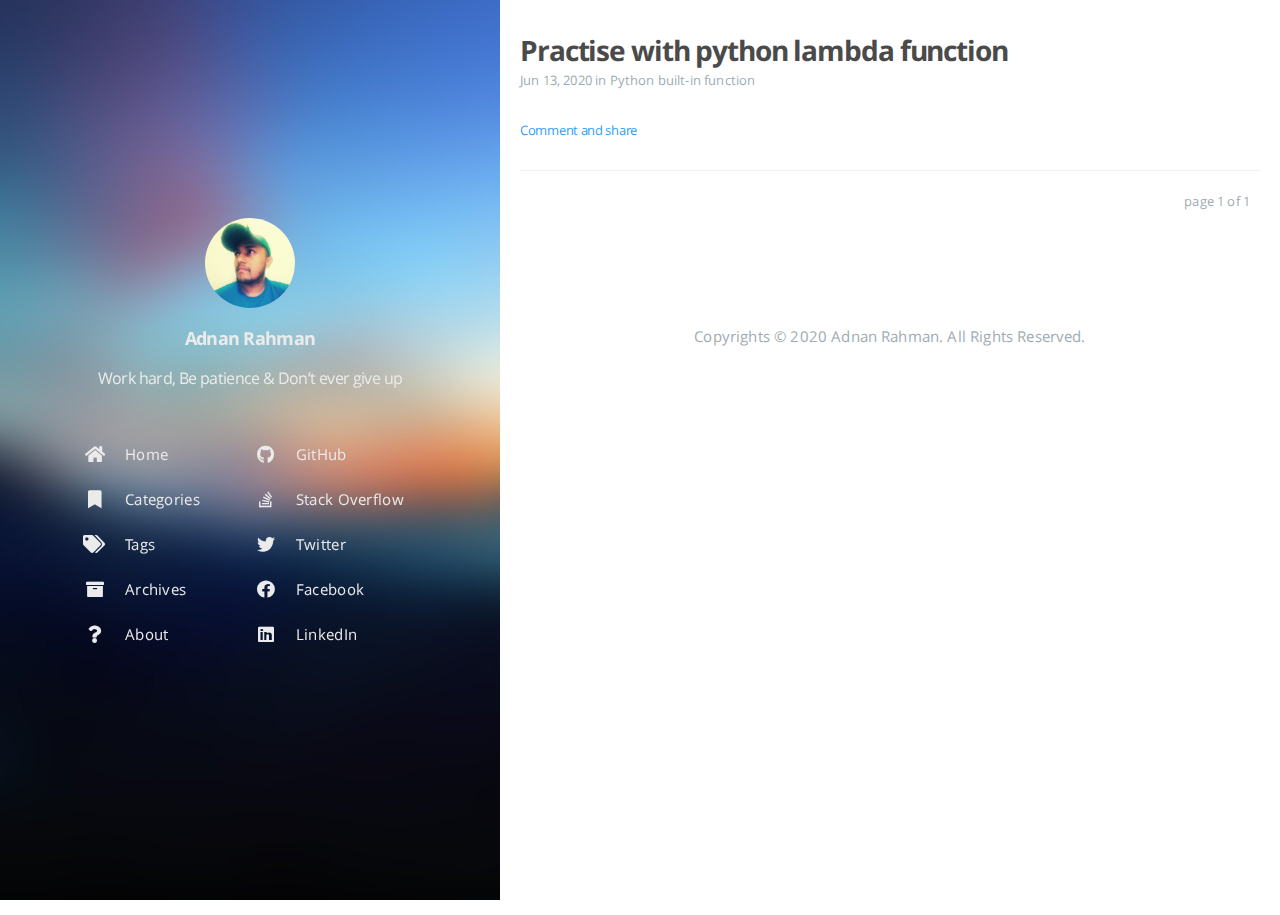
<file: index.html>
<!DOCTYPE html>
<html lang="en">
    
<head>
    <meta charset="UTF-8">
    <meta name="viewport" content="width=device-width, initial-scale=1">
    <meta name="generator" content="Adnan Rahman">
    <title>Adnan Rahman</title>
    <meta name="author" content="Adnan Rahman">
    
    
        <link rel="icon" href="http://yoursite.com/assets/images/favicon">
    
    
        
            <link rel="alternate" type="application/atom+xml" title="RSS" href="/atom.xml">
        
    
    <script type="application/ld+json">{"@context":"http://schema.org","@type":"Website","@id":"http://yoursite.com","author":{"@type":"Person","name":"Adnan Rahman","sameAs":["https://github.com/adnanibnamotin","http://stackoverflow.com/users/9049379","https://twitter.com/@adnanibnamotin","https://facebook.com/devilknown","https://www.linkedin.com/in/adnanibnamotin"],"image":"avater.jpg"},"name":"Adnan Rahman","description":"","url":"http://yoursite.com"}</script>
    <meta property="og:type" content="blog">
<meta property="og:title" content="Adnan Rahman">
<meta property="og:url" content="http://yoursite.com/index.html">
<meta property="og:site_name" content="Adnan Rahman">
<meta property="og:locale" content="en_US">
<meta property="article:author" content="Adnan Rahman">
<meta name="twitter:card" content="summary">
<meta name="twitter:creator" content="@adnanibnamotin">
    
    
        
    
    
        <meta property="og:image" content="http://yoursite.com/assets/images/avater.jpg"/>
    
    
    
    
    <!--STYLES-->
    
<link rel="stylesheet" href="/assets/css/style-chhlslkgn463ki3ygjc3xru2vvb32rhsk4lktv1e4rymtxcsbrchii11edwg.min.css">

    <!--STYLES END-->
    

    

    
</head>

    <body>
        <div id="blog">
            <!-- Define author's picture -->


    
        
            
        
    

<header id="header" data-behavior="1">
    <i id="btn-open-sidebar" class="fa fa-lg fa-bars"></i>
    <div class="header-title">
        <a
            class="header-title-link"
            href="/"
            aria-label=""
        >
            Adnan Rahman
        </a>
    </div>
    
        
            <a
                class="header-right-picture "
                href="#about"
                aria-label="Open the link: /#about"
            >
        
        
            <img class="header-picture" src="/assets/images/avater.jpg" alt="Author&#39;s picture"/>
        
        </a>
    
</header>

            <!-- Define author's picture -->



        
    

<nav id="sidebar" data-behavior="1">
    <div class="sidebar-container">
        
            <div class="sidebar-profile">
                <a
                    href="/#about"
                    aria-label="Read more about the author"
                >
                    <img class="sidebar-profile-picture" src="/assets/images/avater.jpg" alt="Author&#39;s picture"/>
                </a>
                <h4 class="sidebar-profile-name">Adnan Rahman</h4>
                
                    <h5 class="sidebar-profile-bio"><p>Work hard, Be patience &amp; Don’t ever give up</p>
</h5>
                
            </div>
        
        
            <ul class="sidebar-buttons">
            
                <li class="sidebar-button">
                    
                        <a
                            class="sidebar-button-link "
                            href="/"
                            
                            rel="noopener"
                            title="Home"
                        >
                        <i class="sidebar-button-icon fa fa-home" aria-hidden="true"></i>
                        <span class="sidebar-button-desc">Home</span>
                    </a>
            </li>
            
                <li class="sidebar-button">
                    
                        <a
                            class="sidebar-button-link "
                            href="/all-categories"
                            
                            rel="noopener"
                            title="Categories"
                        >
                        <i class="sidebar-button-icon fa fa-bookmark" aria-hidden="true"></i>
                        <span class="sidebar-button-desc">Categories</span>
                    </a>
            </li>
            
                <li class="sidebar-button">
                    
                        <a
                            class="sidebar-button-link "
                            href="/all-tags"
                            
                            rel="noopener"
                            title="Tags"
                        >
                        <i class="sidebar-button-icon fa fa-tags" aria-hidden="true"></i>
                        <span class="sidebar-button-desc">Tags</span>
                    </a>
            </li>
            
                <li class="sidebar-button">
                    
                        <a
                            class="sidebar-button-link "
                            href="/all-archives"
                            
                            rel="noopener"
                            title="Archives"
                        >
                        <i class="sidebar-button-icon fa fa-archive" aria-hidden="true"></i>
                        <span class="sidebar-button-desc">Archives</span>
                    </a>
            </li>
            
                <li class="sidebar-button">
                    
                        <a
                            class="sidebar-button-link "
                            href="#about"
                            
                            rel="noopener"
                            title="About"
                        >
                        <i class="sidebar-button-icon fa fa-question" aria-hidden="true"></i>
                        <span class="sidebar-button-desc">About</span>
                    </a>
            </li>
            
        </ul>
        
            <ul class="sidebar-buttons">
            
                <li class="sidebar-button">
                    
                        <a
                            class="sidebar-button-link "
                            href="https://github.com/adnanibnamotin"
                            
                                target="_blank"
                            
                            rel="noopener"
                            title="GitHub"
                        >
                        <i class="sidebar-button-icon fab fa-github" aria-hidden="true"></i>
                        <span class="sidebar-button-desc">GitHub</span>
                    </a>
            </li>
            
                <li class="sidebar-button">
                    
                        <a
                            class="sidebar-button-link "
                            href="http://stackoverflow.com/users/9049379"
                            
                                target="_blank"
                            
                            rel="noopener"
                            title="Stack Overflow"
                        >
                        <i class="sidebar-button-icon fab fa-stack-overflow" aria-hidden="true"></i>
                        <span class="sidebar-button-desc">Stack Overflow</span>
                    </a>
            </li>
            
                <li class="sidebar-button">
                    
                        <a
                            class="sidebar-button-link "
                            href="https://twitter.com/@adnanibnamotin"
                            
                                target="_blank"
                            
                            rel="noopener"
                            title="Twitter"
                        >
                        <i class="sidebar-button-icon fab fa-twitter" aria-hidden="true"></i>
                        <span class="sidebar-button-desc">Twitter</span>
                    </a>
            </li>
            
                <li class="sidebar-button">
                    
                        <a
                            class="sidebar-button-link "
                            href="https://facebook.com/devilknown"
                            
                                target="_blank"
                            
                            rel="noopener"
                            title="Facebook"
                        >
                        <i class="sidebar-button-icon fab fa-facebook" aria-hidden="true"></i>
                        <span class="sidebar-button-desc">Facebook</span>
                    </a>
            </li>
            
                <li class="sidebar-button">
                    
                        <a
                            class="sidebar-button-link "
                            href="https://www.linkedin.com/in/adnanibnamotin"
                            
                                target="_blank"
                            
                            rel="noopener"
                            title="LinkedIn"
                        >
                        <i class="sidebar-button-icon fab fa-linkedin" aria-hidden="true"></i>
                        <span class="sidebar-button-desc">LinkedIn</span>
                    </a>
            </li>
            
        </ul>
        
    </div>
</nav>

            
            <div id="main" data-behavior="1"
                 class="
                        hasCoverMetaIn
                        ">
                <section class="postShorten-group main-content-wrap">
    
    
    <article class="postShorten postShorten--thumbnailimg-bottom">
        <div class="postShorten-wrap">
            
            <div class="postShorten-header">
                <h1 class="postShorten-title">
                    
                        <a
                            class="link-unstyled"
                            href="/2020/06/13/Practise-with-python-lambda-function/"
                            aria-label=": Practise with python lambda function"
                        >
                            Practise with python lambda function
                        </a>
                    
                </h1>
                <div class="postShorten-meta">
    <time datetime="2020-06-13T13:18:26-04:00">
	
		    Jun 13, 2020
    	
    </time>
    
        <span>in </span>
        
    <a class="category-link" href="/categories/Python-built-in-function/">Python built-in function</a>


    
</div>

            </div>
            
                <div class="postShorten-content">
                    
                    
                        


                    
                    
                        <p>
                            <a
                                href="/2020/06/13/Practise-with-python-lambda-function/#post-footer"
                                class="postShorten-excerpt_link link"
                                aria-label=""
                            >
                                Comment and share
                            </a>
                        </p>
                    
                </div>
            
        </div>
        
    </article>
    
    <div class="pagination-bar">
    <ul class="pagination">
        
        
        <li class="pagination-number">page 1 of 1</li>
    </ul>
</div>

</section>


                <footer id="footer" class="main-content-wrap">
    <span class="copyrights">
        Copyrights &copy; 2020 Adnan Rahman. All Rights Reserved.
    </span>
</footer>

            </div>
            
        </div>
        


    
        
    

<div id="about">
    <div id="about-card">
        <div id="about-btn-close">
            <i class="fa fa-times"></i>
        </div>
        
            <img id="about-card-picture" src="/assets/images/avater.jpg" alt="Author&#39;s picture"/>
        
            <h4 id="about-card-name">Adnan Rahman</h4>
        
            <div id="about-card-bio"><p>Work hard, Be patience &amp; Don’t ever give up</p>
</div>
        
        
            <div id="about-card-job">
                <i class="fa fa-briefcase"></i>
                <br/>
                <p>Data Scientist</p>

            </div>
        
        
            <div id="about-card-location">
                <i class="fa fa-map-marker-alt"></i>
                <br/>
                New York, USA
            </div>
        
    </div>
</div>

        
        
<div id="cover" style="background-image:url('/assets/images/cover.jpg');"></div>
        <!--SCRIPTS-->

<script src="/assets/js/script-szeuzkppqrg3wvsx5ogj2tcxb1zatxj430gxhmwsr6w2spdiyrxehpxkk60e.min.js"></script>

<!--SCRIPTS END-->





    </body>
</html>
</file>
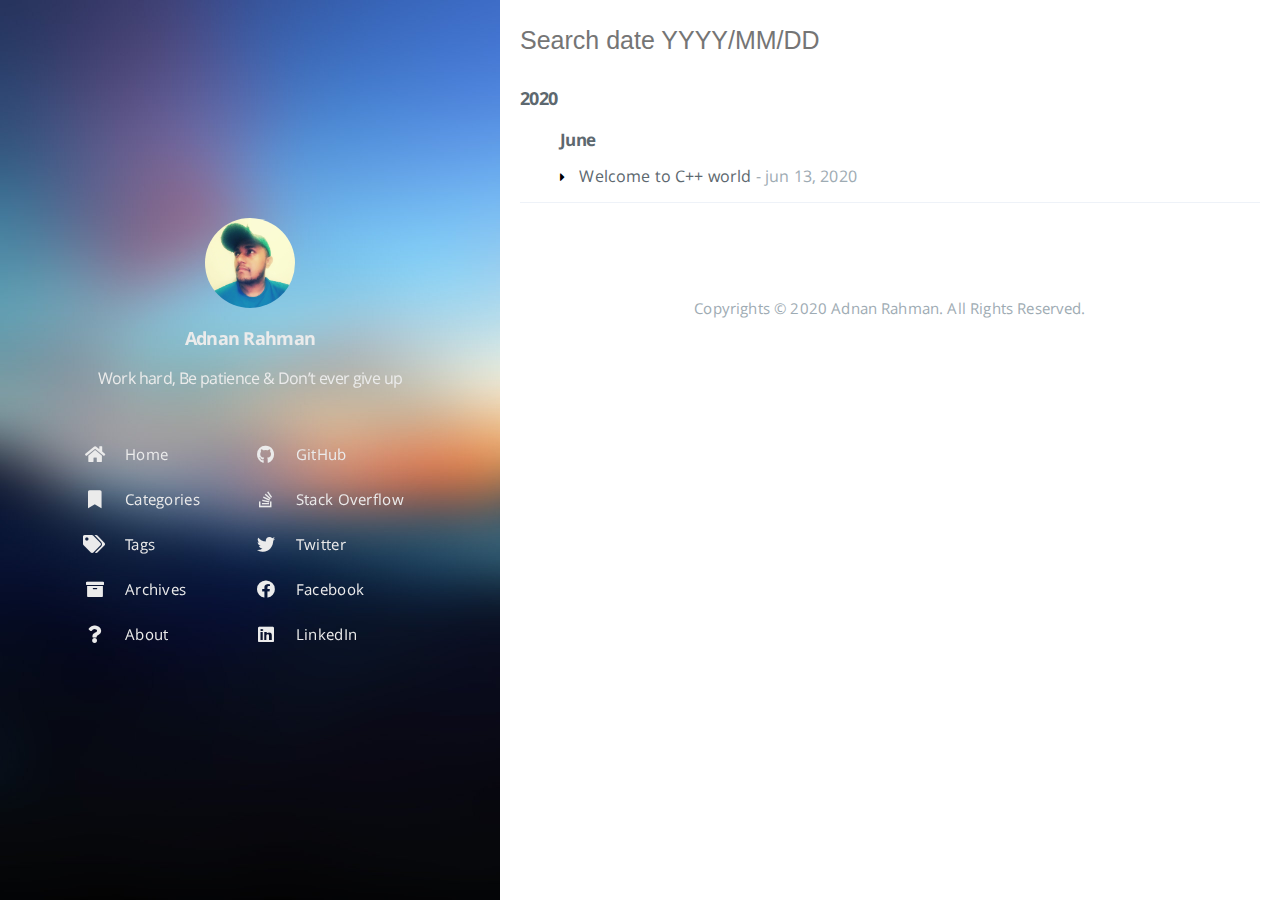
<file: all-archives/index.html>
<!DOCTYPE html>
<html lang="en">
    
<head>
    <meta charset="UTF-8">
    <meta name="viewport" content="width=device-width, initial-scale=1">
    <meta name="generator" content="Adnan Rahman">
    <title>Archives - Adnan Rahman</title>
    <meta name="author" content="Adnan Rahman">
    
    
        <link rel="icon" href="http://yoursite.com/assets/images/favicon">
    
    
        
            <link rel="alternate" type="application/atom+xml" title="RSS" href="/atom.xml">
        
    
    <script type="application/ld+json">{"@context":"http://schema.org","@type":"Website","@id":"http://yoursite.com","author":{"@type":"Person","name":"Adnan Rahman","sameAs":["https://github.com/adnanibnamotin","http://stackoverflow.com/users/9049379","https://twitter.com/@adnanibnamotin","https://facebook.com/devilknown","https://www.linkedin.com/in/adnanibnamotin"],"image":"avater.jpg"},"name":"Adnan Rahman","description":"","url":"http://yoursite.com"}</script>
    <meta property="og:type" content="blog">
<meta property="og:title" content="Archives">
<meta property="og:url" content="http://yoursite.com/all-archives/index.html">
<meta property="og:site_name" content="Adnan Rahman">
<meta property="og:locale" content="en_US">
<meta property="article:published_time" content="2020-06-13T21:04:55.200Z">
<meta property="article:modified_time" content="2020-06-13T21:04:55.200Z">
<meta property="article:author" content="Adnan Rahman">
<meta name="twitter:card" content="summary">
<meta name="twitter:creator" content="@adnanibnamotin">
    
    
        
    
    
        <meta property="og:image" content="http://yoursite.com/assets/images/avater.jpg"/>
    
    
    
    
    <!--STYLES-->
    
<link rel="stylesheet" href="/assets/css/style-ywlzhwkfzovz9fx27xugn9mqwrfzvki3kmybskugrvnbre7drzhqgpy2brgo.min.css">

    <!--STYLES END-->
    

    

    
</head>

    <body>
        <div id="blog">
            <!-- Define author's picture -->


    
        
            
        
    

<header id="header" data-behavior="1">
    <i id="btn-open-sidebar" class="fa fa-lg fa-bars"></i>
    <div class="header-title">
        <a
            class="header-title-link"
            href="/"
            aria-label=""
        >
            Adnan Rahman
        </a>
    </div>
    
        
            <a
                class="header-right-picture "
                href="#about"
                aria-label="Open the link: /#about"
            >
        
        
            <img class="header-picture" src="/assets/images/avater.jpg" alt="Author&#39;s picture"/>
        
        </a>
    
</header>

            <!-- Define author's picture -->



        
    

<nav id="sidebar" data-behavior="1">
    <div class="sidebar-container">
        
            <div class="sidebar-profile">
                <a
                    href="/#about"
                    aria-label="Read more about the author"
                >
                    <img class="sidebar-profile-picture" src="/assets/images/avater.jpg" alt="Author&#39;s picture"/>
                </a>
                <h4 class="sidebar-profile-name">Adnan Rahman</h4>
                
                    <h5 class="sidebar-profile-bio"><p>Work hard, Be patience &amp; Don’t ever give up</p>
</h5>
                
            </div>
        
        
            <ul class="sidebar-buttons">
            
                <li class="sidebar-button">
                    
                        <a
                            class="sidebar-button-link "
                            href="/"
                            
                            rel="noopener"
                            title="Home"
                        >
                        <i class="sidebar-button-icon fa fa-home" aria-hidden="true"></i>
                        <span class="sidebar-button-desc">Home</span>
                    </a>
            </li>
            
                <li class="sidebar-button">
                    
                        <a
                            class="sidebar-button-link "
                            href="/all-categories"
                            
                            rel="noopener"
                            title="Categories"
                        >
                        <i class="sidebar-button-icon fa fa-bookmark" aria-hidden="true"></i>
                        <span class="sidebar-button-desc">Categories</span>
                    </a>
            </li>
            
                <li class="sidebar-button">
                    
                        <a
                            class="sidebar-button-link "
                            href="/all-tags"
                            
                            rel="noopener"
                            title="Tags"
                        >
                        <i class="sidebar-button-icon fa fa-tags" aria-hidden="true"></i>
                        <span class="sidebar-button-desc">Tags</span>
                    </a>
            </li>
            
                <li class="sidebar-button">
                    
                        <a
                            class="sidebar-button-link "
                            href="/all-archives"
                            
                            rel="noopener"
                            title="Archives"
                        >
                        <i class="sidebar-button-icon fa fa-archive" aria-hidden="true"></i>
                        <span class="sidebar-button-desc">Archives</span>
                    </a>
            </li>
            
                <li class="sidebar-button">
                    
                        <a
                            class="sidebar-button-link "
                            href="#about"
                            
                            rel="noopener"
                            title="About"
                        >
                        <i class="sidebar-button-icon fa fa-question" aria-hidden="true"></i>
                        <span class="sidebar-button-desc">About</span>
                    </a>
            </li>
            
        </ul>
        
            <ul class="sidebar-buttons">
            
                <li class="sidebar-button">
                    
                        <a
                            class="sidebar-button-link "
                            href="https://github.com/adnanibnamotin"
                            
                                target="_blank"
                            
                            rel="noopener"
                            title="GitHub"
                        >
                        <i class="sidebar-button-icon fab fa-github" aria-hidden="true"></i>
                        <span class="sidebar-button-desc">GitHub</span>
                    </a>
            </li>
            
                <li class="sidebar-button">
                    
                        <a
                            class="sidebar-button-link "
                            href="http://stackoverflow.com/users/9049379"
                            
                                target="_blank"
                            
                            rel="noopener"
                            title="Stack Overflow"
                        >
                        <i class="sidebar-button-icon fab fa-stack-overflow" aria-hidden="true"></i>
                        <span class="sidebar-button-desc">Stack Overflow</span>
                    </a>
            </li>
            
                <li class="sidebar-button">
                    
                        <a
                            class="sidebar-button-link "
                            href="https://twitter.com/@adnanibnamotin"
                            
                                target="_blank"
                            
                            rel="noopener"
                            title="Twitter"
                        >
                        <i class="sidebar-button-icon fab fa-twitter" aria-hidden="true"></i>
                        <span class="sidebar-button-desc">Twitter</span>
                    </a>
            </li>
            
                <li class="sidebar-button">
                    
                        <a
                            class="sidebar-button-link "
                            href="https://facebook.com/devilknown"
                            
                                target="_blank"
                            
                            rel="noopener"
                            title="Facebook"
                        >
                        <i class="sidebar-button-icon fab fa-facebook" aria-hidden="true"></i>
                        <span class="sidebar-button-desc">Facebook</span>
                    </a>
            </li>
            
                <li class="sidebar-button">
                    
                        <a
                            class="sidebar-button-link "
                            href="https://www.linkedin.com/in/adnanibnamotin"
                            
                                target="_blank"
                            
                            rel="noopener"
                            title="LinkedIn"
                        >
                        <i class="sidebar-button-icon fab fa-linkedin" aria-hidden="true"></i>
                        <span class="sidebar-button-desc">LinkedIn</span>
                    </a>
            </li>
            
        </ul>
        
    </div>
</nav>

            
            <div id="main" data-behavior="1"
                 class="
                        hasCoverMetaIn
                        ">
                
<div id="archives" class="main-content-wrap">
    <form id="filter-form" action="#">
        <input name="date" type="text" class="form-control input--xlarge" placeholder="Search date YYYY/MM/DD" autofocus="autofocus">
    </form>
    <h5 class="archive-result text-color-base text-xlarge"
        data-message-zero="no post found"
        data-message-one="1 post found"
        data-message-other="{n} posts found"></h5>
    <section class="boxes">
        
            
            
            
                
                
                <div class="archive archive-year box" data-date="2020">
                    <h4 class="archive-title">
                        <a class="link-unstyled" href="/archives/2020">2020</a>
                    </h4>
            
            
                
                <ul class="archive-posts archive-month" data-date="202006">
                    <h5 class="archive-title">
                        <a class="link-unstyled" href="/archives/2020/06">June</a>
                    </h5>
                
            
            <li class="archive-post archive-day" data-date="20200613">
                <a class="archive-post-title" href="/2020/06/13/Welcome-to-C++-world/">Welcome to C++ world</a>
                <span class="archive-post-date"> - jun 13, 2020</span>
            </li>
        
    </section>
</div>

                <footer id="footer" class="main-content-wrap">
    <span class="copyrights">
        Copyrights &copy; 2020 Adnan Rahman. All Rights Reserved.
    </span>
</footer>

            </div>
            
        </div>
        


    
        
    

<div id="about">
    <div id="about-card">
        <div id="about-btn-close">
            <i class="fa fa-times"></i>
        </div>
        
            <img id="about-card-picture" src="/assets/images/avater.jpg" alt="Author&#39;s picture"/>
        
            <h4 id="about-card-name">Adnan Rahman</h4>
        
            <div id="about-card-bio"><p>Work hard, Be patience &amp; Don’t ever give up</p>
</div>
        
        
            <div id="about-card-job">
                <i class="fa fa-briefcase"></i>
                <br/>
                <p>Developer</p>

            </div>
        
        
            <div id="about-card-location">
                <i class="fa fa-map-marker-alt"></i>
                <br/>
                New York, USA
            </div>
        
    </div>
</div>

        
        
<div id="cover" style="background-image:url('/assets/images/cover.jpg');"></div>
        <!--SCRIPTS-->

<script src="/assets/js/script-eampgeevc4ysaxxaoifxbguigzvma9qzvf5gaqyxkvvhyaljjqlwdlqtqbts.min.js"></script>

<!--SCRIPTS END-->





    </body>
</html>
</file>
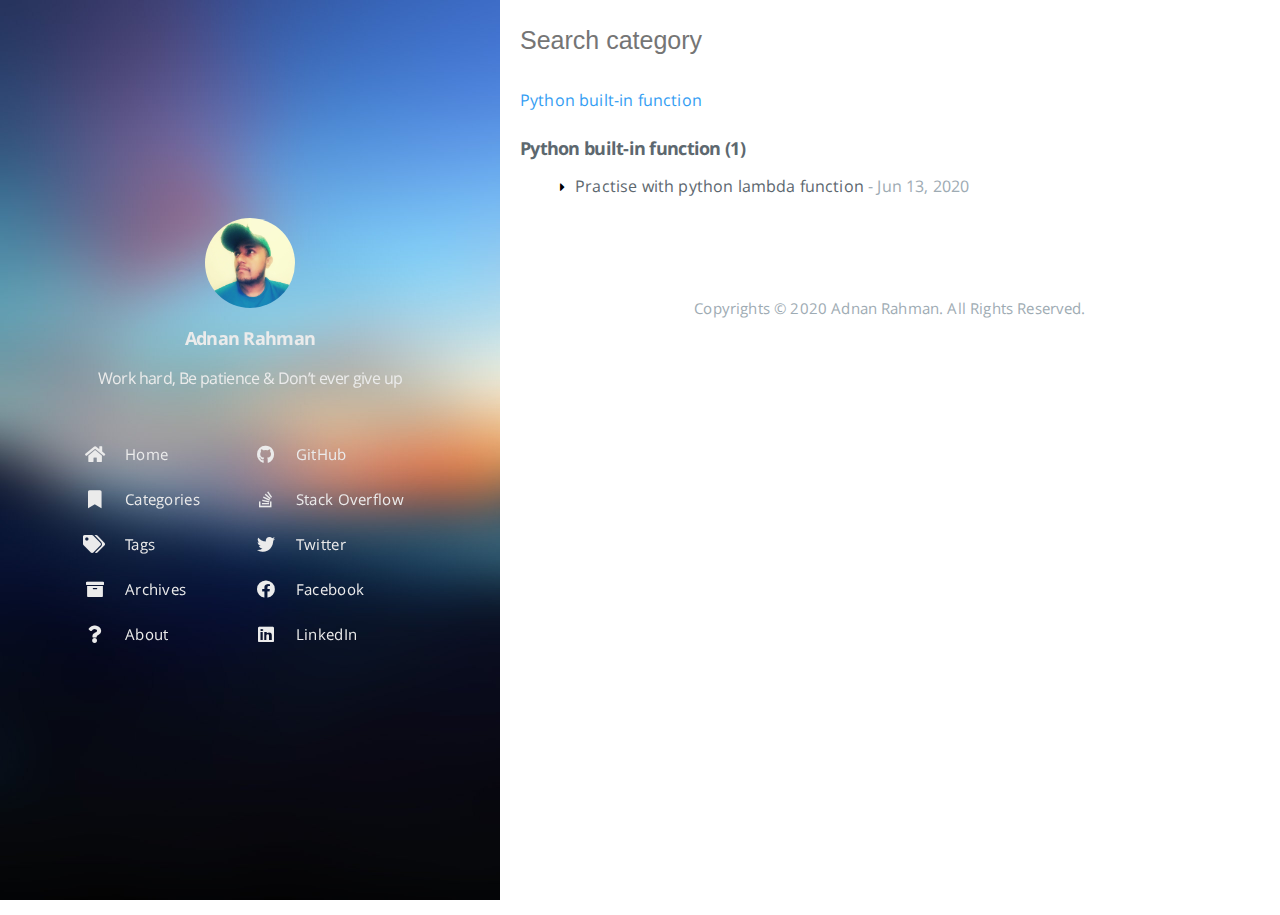
<file: all-categories/index.html>
<!DOCTYPE html>
<html lang="en">
    
<head>
    <meta charset="UTF-8">
    <meta name="viewport" content="width=device-width, initial-scale=1">
    <meta name="generator" content="Adnan Rahman">
    <title>Categories - Adnan Rahman</title>
    <meta name="author" content="Adnan Rahman">
    
    
        <link rel="icon" href="http://yoursite.com/assets/images/favicon">
    
    
        
            <link rel="alternate" type="application/atom+xml" title="RSS" href="/atom.xml">
        
    
    <script type="application/ld+json">{"@context":"http://schema.org","@type":"Website","@id":"http://yoursite.com","author":{"@type":"Person","name":"Adnan Rahman","sameAs":["https://github.com/adnanibnamotin","http://stackoverflow.com/users/9049379","https://twitter.com/@adnanibnamotin","https://facebook.com/devilknown","https://www.linkedin.com/in/adnanibnamotin"],"image":"avater.jpg"},"name":"Adnan Rahman","description":"","url":"http://yoursite.com"}</script>
    <meta property="og:type" content="blog">
<meta property="og:title" content="Categories">
<meta property="og:url" content="http://yoursite.com/all-categories/index.html">
<meta property="og:site_name" content="Adnan Rahman">
<meta property="og:locale" content="en_US">
<meta property="article:published_time" content="2020-06-13T20:44:27.512Z">
<meta property="article:modified_time" content="2020-06-13T20:44:27.512Z">
<meta property="article:author" content="Adnan Rahman">
<meta name="twitter:card" content="summary">
<meta name="twitter:creator" content="@adnanibnamotin">
    
    
        
    
    
        <meta property="og:image" content="http://yoursite.com/assets/images/avater.jpg"/>
    
    
    
    
    <!--STYLES-->
    
<link rel="stylesheet" href="/assets/css/style-tqhlmemmvgmzcqkqfbsjsgzkkgvvq8g1mfcgkomyj5w4dhin2jbklmg7zzd5.min.css">

    <!--STYLES END-->
    

    

    
</head>

    <body>
        <div id="blog">
            <!-- Define author's picture -->


    
        
            
        
    

<header id="header" data-behavior="1">
    <i id="btn-open-sidebar" class="fa fa-lg fa-bars"></i>
    <div class="header-title">
        <a
            class="header-title-link"
            href="/"
            aria-label=""
        >
            Adnan Rahman
        </a>
    </div>
    
        
            <a
                class="header-right-picture "
                href="#about"
                aria-label="Open the link: /#about"
            >
        
        
            <img class="header-picture" src="/assets/images/avater.jpg" alt="Author&#39;s picture"/>
        
        </a>
    
</header>

            <!-- Define author's picture -->



        
    

<nav id="sidebar" data-behavior="1">
    <div class="sidebar-container">
        
            <div class="sidebar-profile">
                <a
                    href="/#about"
                    aria-label="Read more about the author"
                >
                    <img class="sidebar-profile-picture" src="/assets/images/avater.jpg" alt="Author&#39;s picture"/>
                </a>
                <h4 class="sidebar-profile-name">Adnan Rahman</h4>
                
                    <h5 class="sidebar-profile-bio"><p>Work hard, Be patience &amp; Don’t ever give up</p>
</h5>
                
            </div>
        
        
            <ul class="sidebar-buttons">
            
                <li class="sidebar-button">
                    
                        <a
                            class="sidebar-button-link "
                            href="/"
                            
                            rel="noopener"
                            title="Home"
                        >
                        <i class="sidebar-button-icon fa fa-home" aria-hidden="true"></i>
                        <span class="sidebar-button-desc">Home</span>
                    </a>
            </li>
            
                <li class="sidebar-button">
                    
                        <a
                            class="sidebar-button-link "
                            href="/all-categories"
                            
                            rel="noopener"
                            title="Categories"
                        >
                        <i class="sidebar-button-icon fa fa-bookmark" aria-hidden="true"></i>
                        <span class="sidebar-button-desc">Categories</span>
                    </a>
            </li>
            
                <li class="sidebar-button">
                    
                        <a
                            class="sidebar-button-link "
                            href="/all-tags"
                            
                            rel="noopener"
                            title="Tags"
                        >
                        <i class="sidebar-button-icon fa fa-tags" aria-hidden="true"></i>
                        <span class="sidebar-button-desc">Tags</span>
                    </a>
            </li>
            
                <li class="sidebar-button">
                    
                        <a
                            class="sidebar-button-link "
                            href="/all-archives"
                            
                            rel="noopener"
                            title="Archives"
                        >
                        <i class="sidebar-button-icon fa fa-archive" aria-hidden="true"></i>
                        <span class="sidebar-button-desc">Archives</span>
                    </a>
            </li>
            
                <li class="sidebar-button">
                    
                        <a
                            class="sidebar-button-link "
                            href="#about"
                            
                            rel="noopener"
                            title="About"
                        >
                        <i class="sidebar-button-icon fa fa-question" aria-hidden="true"></i>
                        <span class="sidebar-button-desc">About</span>
                    </a>
            </li>
            
        </ul>
        
            <ul class="sidebar-buttons">
            
                <li class="sidebar-button">
                    
                        <a
                            class="sidebar-button-link "
                            href="https://github.com/adnanibnamotin"
                            
                                target="_blank"
                            
                            rel="noopener"
                            title="GitHub"
                        >
                        <i class="sidebar-button-icon fab fa-github" aria-hidden="true"></i>
                        <span class="sidebar-button-desc">GitHub</span>
                    </a>
            </li>
            
                <li class="sidebar-button">
                    
                        <a
                            class="sidebar-button-link "
                            href="http://stackoverflow.com/users/9049379"
                            
                                target="_blank"
                            
                            rel="noopener"
                            title="Stack Overflow"
                        >
                        <i class="sidebar-button-icon fab fa-stack-overflow" aria-hidden="true"></i>
                        <span class="sidebar-button-desc">Stack Overflow</span>
                    </a>
            </li>
            
                <li class="sidebar-button">
                    
                        <a
                            class="sidebar-button-link "
                            href="https://twitter.com/@adnanibnamotin"
                            
                                target="_blank"
                            
                            rel="noopener"
                            title="Twitter"
                        >
                        <i class="sidebar-button-icon fab fa-twitter" aria-hidden="true"></i>
                        <span class="sidebar-button-desc">Twitter</span>
                    </a>
            </li>
            
                <li class="sidebar-button">
                    
                        <a
                            class="sidebar-button-link "
                            href="https://facebook.com/devilknown"
                            
                                target="_blank"
                            
                            rel="noopener"
                            title="Facebook"
                        >
                        <i class="sidebar-button-icon fab fa-facebook" aria-hidden="true"></i>
                        <span class="sidebar-button-desc">Facebook</span>
                    </a>
            </li>
            
                <li class="sidebar-button">
                    
                        <a
                            class="sidebar-button-link "
                            href="https://www.linkedin.com/in/adnanibnamotin"
                            
                                target="_blank"
                            
                            rel="noopener"
                            title="LinkedIn"
                        >
                        <i class="sidebar-button-icon fab fa-linkedin" aria-hidden="true"></i>
                        <span class="sidebar-button-desc">LinkedIn</span>
                    </a>
            </li>
            
        </ul>
        
    </div>
</nav>

            
            <div id="main" data-behavior="1"
                 class="
                        hasCoverMetaIn
                        ">
                
<div id="categories-archives" class="main-content-wrap">
    <form id="filter-form" action="##">
        <input name="category" type="text" class="form-control input--xlarge"
               placeholder="Search category" autofocus="autofocus">
    </form>
    <h5 class="archive-result text-color-base text-xlarge"
        data-message-zero="no category found"
        data-message-one="1 category found"
        data-message-other="{n} categories found"></h5>

        <section class="boxes">
        
            
                <div><a href="#posts-list-Python built-in function" class="category-anchor" data-category="python built-in function" data-parent-categories="">Python built-in function</a></div>
            
        
    </section>
    <section class="boxes">
        
            
                    <div id="posts-list-Python built-in function" class="archive " data-category="python built-in function" data-parent-categories=""><h4 class="archive-title text-xlarge"><a class="link-unstyled" href="/categories/Python-built-in-function/">Python built-in function (1)</a></h4><ul class="archive-posts"><li class="archive-post"><a class="archive-post-title" href="/2020/06/13/Practise-with-python-lambda-function/">Practise with python lambda function</a><span class="archive-post-date"> - Jun 13, 2020</span></li></ul></div>
            
        
    </section>
</div>

                <footer id="footer" class="main-content-wrap">
    <span class="copyrights">
        Copyrights &copy; 2020 Adnan Rahman. All Rights Reserved.
    </span>
</footer>

            </div>
            
        </div>
        


    
        
    

<div id="about">
    <div id="about-card">
        <div id="about-btn-close">
            <i class="fa fa-times"></i>
        </div>
        
            <img id="about-card-picture" src="/assets/images/avater.jpg" alt="Author&#39;s picture"/>
        
            <h4 id="about-card-name">Adnan Rahman</h4>
        
            <div id="about-card-bio"><p>Work hard, Be patience &amp; Don’t ever give up</p>
</div>
        
        
            <div id="about-card-job">
                <i class="fa fa-briefcase"></i>
                <br/>
                <p>Developer</p>

            </div>
        
        
            <div id="about-card-location">
                <i class="fa fa-map-marker-alt"></i>
                <br/>
                New York, USA
            </div>
        
    </div>
</div>

        
        
<div id="cover" style="background-image:url('/assets/images/cover.jpg');"></div>
        <!--SCRIPTS-->

<script src="/assets/js/script-gzujmtypuhkesiaijkyqxz2yigghm2kgzoxrnlb8toiqngnfcibvggygjtr1.min.js"></script>

<!--SCRIPTS END-->





    </body>
</html>
</file>
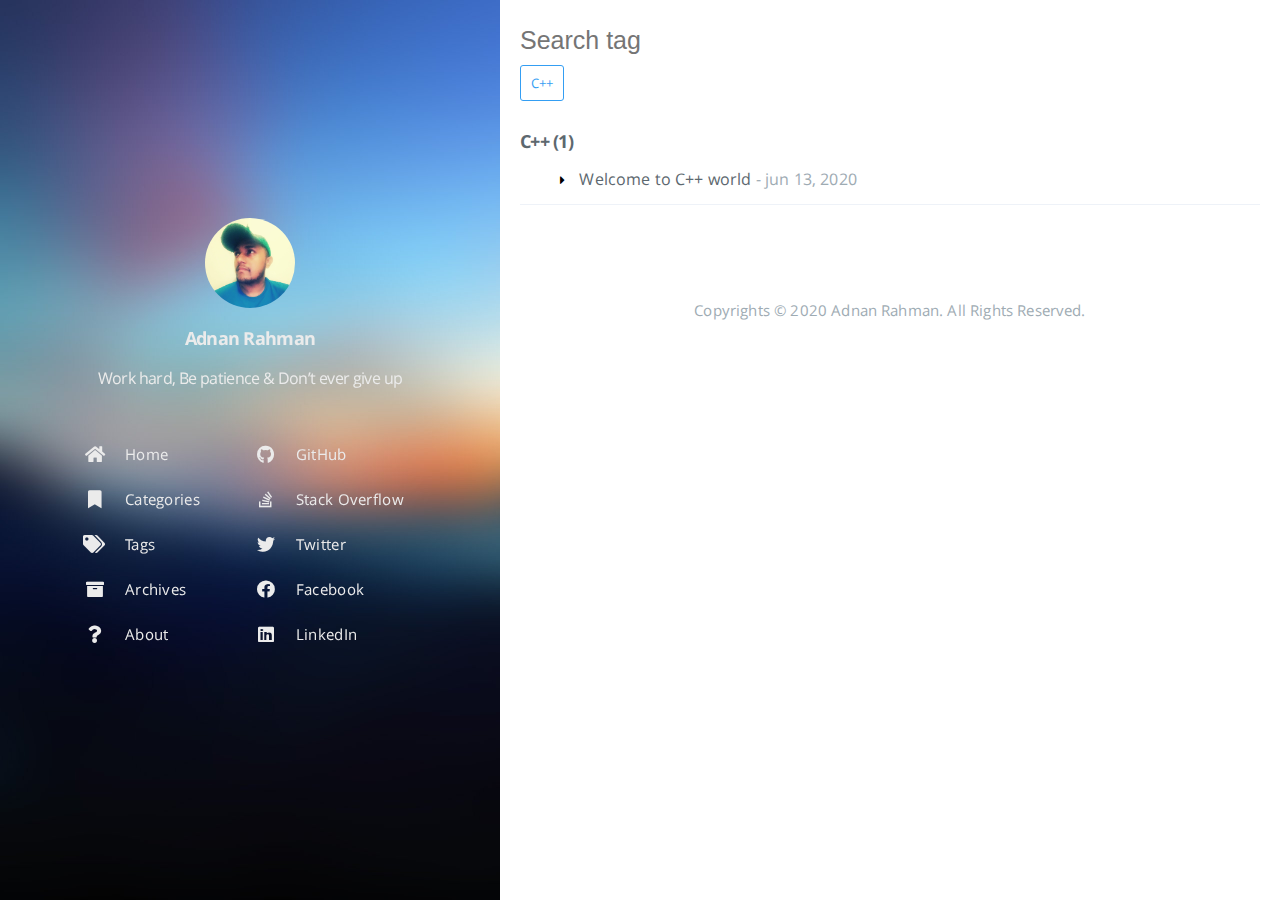
<file: all-tags/index.html>
<!DOCTYPE html>
<html lang="en">
    
<head>
    <meta charset="UTF-8">
    <meta name="viewport" content="width=device-width, initial-scale=1">
    <meta name="generator" content="Adnan Rahman">
    <title>Tags - Adnan Rahman</title>
    <meta name="author" content="Adnan Rahman">
    
    
        <link rel="icon" href="http://yoursite.com/assets/images/favicon">
    
    
        
            <link rel="alternate" type="application/atom+xml" title="RSS" href="/atom.xml">
        
    
    <script type="application/ld+json">{"@context":"http://schema.org","@type":"Website","@id":"http://yoursite.com","author":{"@type":"Person","name":"Adnan Rahman","sameAs":["https://github.com/adnanibnamotin","http://stackoverflow.com/users/9049379","https://twitter.com/@adnanibnamotin","https://facebook.com/devilknown","https://www.linkedin.com/in/adnanibnamotin"],"image":"avater.jpg"},"name":"Adnan Rahman","description":"","url":"http://yoursite.com"}</script>
    <meta property="og:type" content="blog">
<meta property="og:title" content="Tags">
<meta property="og:url" content="http://yoursite.com/all-tags/index.html">
<meta property="og:site_name" content="Adnan Rahman">
<meta property="og:locale" content="en_US">
<meta property="article:published_time" content="2020-06-13T20:44:57.045Z">
<meta property="article:modified_time" content="2020-06-13T20:44:57.045Z">
<meta property="article:author" content="Adnan Rahman">
<meta name="twitter:card" content="summary">
<meta name="twitter:creator" content="@adnanibnamotin">
    
    
        
    
    
        <meta property="og:image" content="http://yoursite.com/assets/images/avater.jpg"/>
    
    
    
    
    <!--STYLES-->
    
<link rel="stylesheet" href="/assets/css/style-ywlzhwkfzovz9fx27xugn9mqwrfzvki3kmybskugrvnbre7drzhqgpy2brgo.min.css">

    <!--STYLES END-->
    

    

    
</head>

    <body>
        <div id="blog">
            <!-- Define author's picture -->


    
        
            
        
    

<header id="header" data-behavior="1">
    <i id="btn-open-sidebar" class="fa fa-lg fa-bars"></i>
    <div class="header-title">
        <a
            class="header-title-link"
            href="/"
            aria-label=""
        >
            Adnan Rahman
        </a>
    </div>
    
        
            <a
                class="header-right-picture "
                href="#about"
                aria-label="Open the link: /#about"
            >
        
        
            <img class="header-picture" src="/assets/images/avater.jpg" alt="Author&#39;s picture"/>
        
        </a>
    
</header>

            <!-- Define author's picture -->



        
    

<nav id="sidebar" data-behavior="1">
    <div class="sidebar-container">
        
            <div class="sidebar-profile">
                <a
                    href="/#about"
                    aria-label="Read more about the author"
                >
                    <img class="sidebar-profile-picture" src="/assets/images/avater.jpg" alt="Author&#39;s picture"/>
                </a>
                <h4 class="sidebar-profile-name">Adnan Rahman</h4>
                
                    <h5 class="sidebar-profile-bio"><p>Work hard, Be patience &amp; Don’t ever give up</p>
</h5>
                
            </div>
        
        
            <ul class="sidebar-buttons">
            
                <li class="sidebar-button">
                    
                        <a
                            class="sidebar-button-link "
                            href="/"
                            
                            rel="noopener"
                            title="Home"
                        >
                        <i class="sidebar-button-icon fa fa-home" aria-hidden="true"></i>
                        <span class="sidebar-button-desc">Home</span>
                    </a>
            </li>
            
                <li class="sidebar-button">
                    
                        <a
                            class="sidebar-button-link "
                            href="/all-categories"
                            
                            rel="noopener"
                            title="Categories"
                        >
                        <i class="sidebar-button-icon fa fa-bookmark" aria-hidden="true"></i>
                        <span class="sidebar-button-desc">Categories</span>
                    </a>
            </li>
            
                <li class="sidebar-button">
                    
                        <a
                            class="sidebar-button-link "
                            href="/all-tags"
                            
                            rel="noopener"
                            title="Tags"
                        >
                        <i class="sidebar-button-icon fa fa-tags" aria-hidden="true"></i>
                        <span class="sidebar-button-desc">Tags</span>
                    </a>
            </li>
            
                <li class="sidebar-button">
                    
                        <a
                            class="sidebar-button-link "
                            href="/all-archives"
                            
                            rel="noopener"
                            title="Archives"
                        >
                        <i class="sidebar-button-icon fa fa-archive" aria-hidden="true"></i>
                        <span class="sidebar-button-desc">Archives</span>
                    </a>
            </li>
            
                <li class="sidebar-button">
                    
                        <a
                            class="sidebar-button-link "
                            href="#about"
                            
                            rel="noopener"
                            title="About"
                        >
                        <i class="sidebar-button-icon fa fa-question" aria-hidden="true"></i>
                        <span class="sidebar-button-desc">About</span>
                    </a>
            </li>
            
        </ul>
        
            <ul class="sidebar-buttons">
            
                <li class="sidebar-button">
                    
                        <a
                            class="sidebar-button-link "
                            href="https://github.com/adnanibnamotin"
                            
                                target="_blank"
                            
                            rel="noopener"
                            title="GitHub"
                        >
                        <i class="sidebar-button-icon fab fa-github" aria-hidden="true"></i>
                        <span class="sidebar-button-desc">GitHub</span>
                    </a>
            </li>
            
                <li class="sidebar-button">
                    
                        <a
                            class="sidebar-button-link "
                            href="http://stackoverflow.com/users/9049379"
                            
                                target="_blank"
                            
                            rel="noopener"
                            title="Stack Overflow"
                        >
                        <i class="sidebar-button-icon fab fa-stack-overflow" aria-hidden="true"></i>
                        <span class="sidebar-button-desc">Stack Overflow</span>
                    </a>
            </li>
            
                <li class="sidebar-button">
                    
                        <a
                            class="sidebar-button-link "
                            href="https://twitter.com/@adnanibnamotin"
                            
                                target="_blank"
                            
                            rel="noopener"
                            title="Twitter"
                        >
                        <i class="sidebar-button-icon fab fa-twitter" aria-hidden="true"></i>
                        <span class="sidebar-button-desc">Twitter</span>
                    </a>
            </li>
            
                <li class="sidebar-button">
                    
                        <a
                            class="sidebar-button-link "
                            href="https://facebook.com/devilknown"
                            
                                target="_blank"
                            
                            rel="noopener"
                            title="Facebook"
                        >
                        <i class="sidebar-button-icon fab fa-facebook" aria-hidden="true"></i>
                        <span class="sidebar-button-desc">Facebook</span>
                    </a>
            </li>
            
                <li class="sidebar-button">
                    
                        <a
                            class="sidebar-button-link "
                            href="https://www.linkedin.com/in/adnanibnamotin"
                            
                                target="_blank"
                            
                            rel="noopener"
                            title="LinkedIn"
                        >
                        <i class="sidebar-button-icon fab fa-linkedin" aria-hidden="true"></i>
                        <span class="sidebar-button-desc">LinkedIn</span>
                    </a>
            </li>
            
        </ul>
        
    </div>
</nav>

            
            <div id="main" data-behavior="1"
                 class="
                        hasCoverMetaIn
                        ">
                <div id="tags-archives" class="main-content-wrap">
    <form id="filter-form" action="#">
        <input name="tag" type="text" class="form-control input--xlarge" placeholder="Search tag" autofocus="autofocus">
    </form>
    <h4 class="archive-result text-color-base text-xlarge"
        data-message-zero="no tag found"
        data-message-one="1 tag found"
        data-message-other="{n} tags found"></h4>

        <section>
        
            <a class="tag tag--primary tag--small" href="#C++-list" data-tag="c++">
                C++
            </a>
        
    </section>
    <section class="boxes">
        
            <div id="C++-list" class="archive box" data-tag="c++">
                <h4 class="archive-title">
                    <a class="link-unstyled" href="/tags/C">
                        C++ (1)
                    </a>
                </h4>
                <ul class="archive-posts">
                    
                        <li class="archive-post">
                            <a class="archive-post-title" href="/2020/06/13/Welcome-to-C++-world/">
                                Welcome to C++ world
                            </a>
                            <span class="archive-post-date">
                                 - jun 13, 2020
                            </span>
                        </li>
                    
                </ul>
            </div>
        
    </section>
</div>

                <footer id="footer" class="main-content-wrap">
    <span class="copyrights">
        Copyrights &copy; 2020 Adnan Rahman. All Rights Reserved.
    </span>
</footer>

            </div>
            
        </div>
        


    
        
    

<div id="about">
    <div id="about-card">
        <div id="about-btn-close">
            <i class="fa fa-times"></i>
        </div>
        
            <img id="about-card-picture" src="/assets/images/avater.jpg" alt="Author&#39;s picture"/>
        
            <h4 id="about-card-name">Adnan Rahman</h4>
        
            <div id="about-card-bio"><p>Work hard, Be patience &amp; Don’t ever give up</p>
</div>
        
        
            <div id="about-card-job">
                <i class="fa fa-briefcase"></i>
                <br/>
                <p>Developer</p>

            </div>
        
        
            <div id="about-card-location">
                <i class="fa fa-map-marker-alt"></i>
                <br/>
                New York, USA
            </div>
        
    </div>
</div>

        
        
<div id="cover" style="background-image:url('/assets/images/cover.jpg');"></div>
        <!--SCRIPTS-->

<script src="/assets/js/script-eampgeevc4ysaxxaoifxbguigzvma9qzvf5gaqyxkvvhyaljjqlwdlqtqbts.min.js"></script>

<!--SCRIPTS END-->





    </body>
</html>
</file>
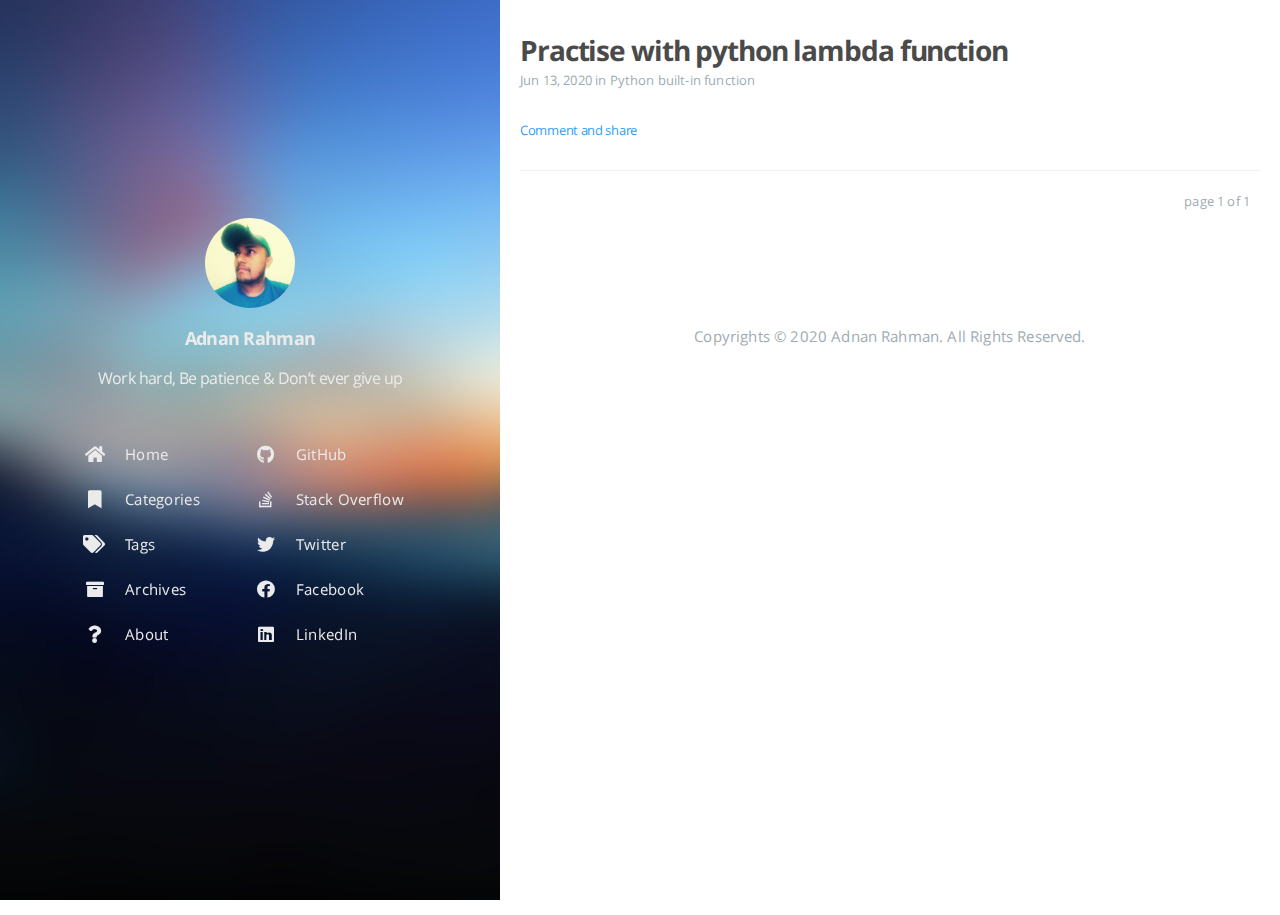
<file: archives/index.html>
<!DOCTYPE html>
<html lang="en">
    
<head>
    <meta charset="UTF-8">
    <meta name="viewport" content="width=device-width, initial-scale=1">
    <meta name="generator" content="Adnan Rahman">
    <title>Archives - Adnan Rahman</title>
    <meta name="author" content="Adnan Rahman">
    
    
        <link rel="icon" href="http://yoursite.com/assets/images/favicon">
    
    
        
            <link rel="alternate" type="application/atom+xml" title="RSS" href="/atom.xml">
        
    
    <script type="application/ld+json">{}</script>
    <meta property="og:type" content="blog">
<meta property="og:title" content="Adnan Rahman">
<meta property="og:url" content="http://yoursite.com/archives/index.html">
<meta property="og:site_name" content="Adnan Rahman">
<meta property="og:locale" content="en_US">
<meta property="article:author" content="Adnan Rahman">
<meta name="twitter:card" content="summary">
<meta name="twitter:creator" content="@adnanibnamotin">
    
    
        
    
    
        <meta property="og:image" content="http://yoursite.com/assets/images/avater.jpg"/>
    
    
    
    
    <!--STYLES-->
    
<link rel="stylesheet" href="/assets/css/style-tqhlmemmvgmzcqkqfbsjsgzkkgvvq8g1mfcgkomyj5w4dhin2jbklmg7zzd5.min.css">

    <!--STYLES END-->
    

    

    
</head>

    <body>
        <div id="blog">
            <!-- Define author's picture -->


    
        
            
        
    

<header id="header" data-behavior="1">
    <i id="btn-open-sidebar" class="fa fa-lg fa-bars"></i>
    <div class="header-title">
        <a
            class="header-title-link"
            href="/"
            aria-label=""
        >
            Adnan Rahman
        </a>
    </div>
    
        
            <a
                class="header-right-picture "
                href="#about"
                aria-label="Open the link: /#about"
            >
        
        
            <img class="header-picture" src="/assets/images/avater.jpg" alt="Author&#39;s picture"/>
        
        </a>
    
</header>

            <!-- Define author's picture -->



        
    

<nav id="sidebar" data-behavior="1">
    <div class="sidebar-container">
        
            <div class="sidebar-profile">
                <a
                    href="/#about"
                    aria-label="Read more about the author"
                >
                    <img class="sidebar-profile-picture" src="/assets/images/avater.jpg" alt="Author&#39;s picture"/>
                </a>
                <h4 class="sidebar-profile-name">Adnan Rahman</h4>
                
                    <h5 class="sidebar-profile-bio"><p>Work hard, Be patience &amp; Don’t ever give up</p>
</h5>
                
            </div>
        
        
            <ul class="sidebar-buttons">
            
                <li class="sidebar-button">
                    
                        <a
                            class="sidebar-button-link "
                            href="/"
                            
                            rel="noopener"
                            title="Home"
                        >
                        <i class="sidebar-button-icon fa fa-home" aria-hidden="true"></i>
                        <span class="sidebar-button-desc">Home</span>
                    </a>
            </li>
            
                <li class="sidebar-button">
                    
                        <a
                            class="sidebar-button-link "
                            href="/all-categories"
                            
                            rel="noopener"
                            title="Categories"
                        >
                        <i class="sidebar-button-icon fa fa-bookmark" aria-hidden="true"></i>
                        <span class="sidebar-button-desc">Categories</span>
                    </a>
            </li>
            
                <li class="sidebar-button">
                    
                        <a
                            class="sidebar-button-link "
                            href="/all-tags"
                            
                            rel="noopener"
                            title="Tags"
                        >
                        <i class="sidebar-button-icon fa fa-tags" aria-hidden="true"></i>
                        <span class="sidebar-button-desc">Tags</span>
                    </a>
            </li>
            
                <li class="sidebar-button">
                    
                        <a
                            class="sidebar-button-link "
                            href="/all-archives"
                            
                            rel="noopener"
                            title="Archives"
                        >
                        <i class="sidebar-button-icon fa fa-archive" aria-hidden="true"></i>
                        <span class="sidebar-button-desc">Archives</span>
                    </a>
            </li>
            
                <li class="sidebar-button">
                    
                        <a
                            class="sidebar-button-link "
                            href="#about"
                            
                            rel="noopener"
                            title="About"
                        >
                        <i class="sidebar-button-icon fa fa-question" aria-hidden="true"></i>
                        <span class="sidebar-button-desc">About</span>
                    </a>
            </li>
            
        </ul>
        
            <ul class="sidebar-buttons">
            
                <li class="sidebar-button">
                    
                        <a
                            class="sidebar-button-link "
                            href="https://github.com/adnanibnamotin"
                            
                                target="_blank"
                            
                            rel="noopener"
                            title="GitHub"
                        >
                        <i class="sidebar-button-icon fab fa-github" aria-hidden="true"></i>
                        <span class="sidebar-button-desc">GitHub</span>
                    </a>
            </li>
            
                <li class="sidebar-button">
                    
                        <a
                            class="sidebar-button-link "
                            href="http://stackoverflow.com/users/9049379"
                            
                                target="_blank"
                            
                            rel="noopener"
                            title="Stack Overflow"
                        >
                        <i class="sidebar-button-icon fab fa-stack-overflow" aria-hidden="true"></i>
                        <span class="sidebar-button-desc">Stack Overflow</span>
                    </a>
            </li>
            
                <li class="sidebar-button">
                    
                        <a
                            class="sidebar-button-link "
                            href="https://twitter.com/@adnanibnamotin"
                            
                                target="_blank"
                            
                            rel="noopener"
                            title="Twitter"
                        >
                        <i class="sidebar-button-icon fab fa-twitter" aria-hidden="true"></i>
                        <span class="sidebar-button-desc">Twitter</span>
                    </a>
            </li>
            
                <li class="sidebar-button">
                    
                        <a
                            class="sidebar-button-link "
                            href="https://facebook.com/devilknown"
                            
                                target="_blank"
                            
                            rel="noopener"
                            title="Facebook"
                        >
                        <i class="sidebar-button-icon fab fa-facebook" aria-hidden="true"></i>
                        <span class="sidebar-button-desc">Facebook</span>
                    </a>
            </li>
            
                <li class="sidebar-button">
                    
                        <a
                            class="sidebar-button-link "
                            href="https://www.linkedin.com/in/adnanibnamotin"
                            
                                target="_blank"
                            
                            rel="noopener"
                            title="LinkedIn"
                        >
                        <i class="sidebar-button-icon fab fa-linkedin" aria-hidden="true"></i>
                        <span class="sidebar-button-desc">LinkedIn</span>
                    </a>
            </li>
            
        </ul>
        
    </div>
</nav>

            
            <div id="main" data-behavior="1"
                 class="
                        hasCoverMetaIn
                        ">
                
    <section class="postShorten-group main-content-wrap">
    
    
    <article class="postShorten postShorten--thumbnailimg-bottom">
        <div class="postShorten-wrap">
            
            <div class="postShorten-header">
                <h1 class="postShorten-title">
                    
                        <a
                            class="link-unstyled"
                            href="/2020/06/13/Practise-with-python-lambda-function/"
                            aria-label=": Practise with python lambda function"
                        >
                            Practise with python lambda function
                        </a>
                    
                </h1>
                <div class="postShorten-meta">
    <time datetime="2020-06-13T13:18:26-04:00">
	
		    Jun 13, 2020
    	
    </time>
    
        <span>in </span>
        
    <a class="category-link" href="/categories/Python-built-in-function/">Python built-in function</a>


    
</div>

            </div>
            
                <div class="postShorten-content">
                    
                    
                        


                    
                    
                        <p>
                            <a
                                href="/2020/06/13/Practise-with-python-lambda-function/#post-footer"
                                class="postShorten-excerpt_link link"
                                aria-label=""
                            >
                                Comment and share
                            </a>
                        </p>
                    
                </div>
            
        </div>
        
    </article>
    
    <div class="pagination-bar">
    <ul class="pagination">
        
        
        <li class="pagination-number">page 1 of 1</li>
    </ul>
</div>

</section>



                <footer id="footer" class="main-content-wrap">
    <span class="copyrights">
        Copyrights &copy; 2020 Adnan Rahman. All Rights Reserved.
    </span>
</footer>

            </div>
            
        </div>
        


    
        
    

<div id="about">
    <div id="about-card">
        <div id="about-btn-close">
            <i class="fa fa-times"></i>
        </div>
        
            <img id="about-card-picture" src="/assets/images/avater.jpg" alt="Author&#39;s picture"/>
        
            <h4 id="about-card-name">Adnan Rahman</h4>
        
            <div id="about-card-bio"><p>Work hard, Be patience &amp; Don’t ever give up</p>
</div>
        
        
            <div id="about-card-job">
                <i class="fa fa-briefcase"></i>
                <br/>
                <p>Developer</p>

            </div>
        
        
            <div id="about-card-location">
                <i class="fa fa-map-marker-alt"></i>
                <br/>
                New York, USA
            </div>
        
    </div>
</div>

        
        
<div id="cover" style="background-image:url('/assets/images/cover.jpg');"></div>
        <!--SCRIPTS-->

<script src="/assets/js/script-gzujmtypuhkesiaijkyqxz2yigghm2kgzoxrnlb8toiqngnfcibvggygjtr1.min.js"></script>

<!--SCRIPTS END-->





    </body>
</html>
</file>
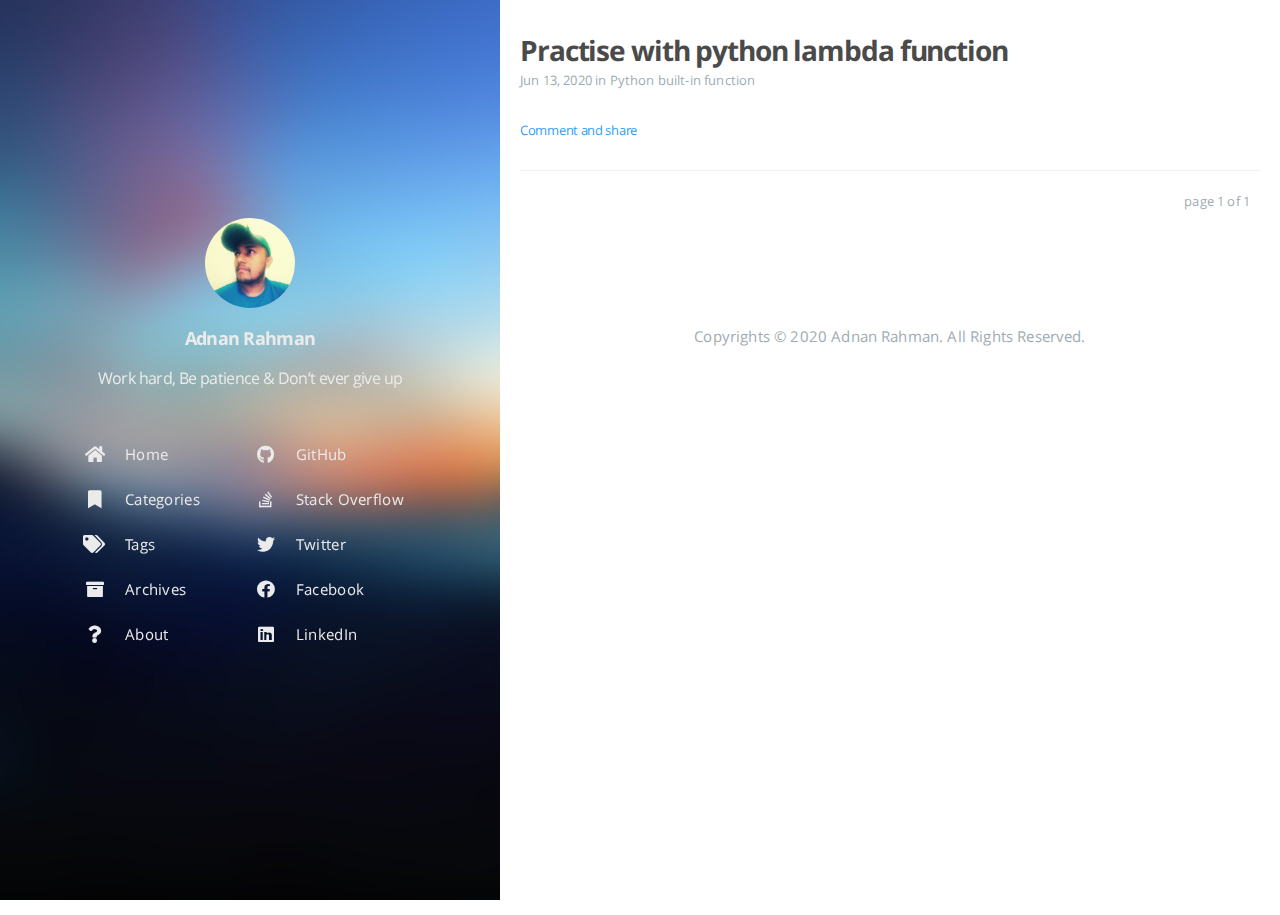
<file: archives/2020/index.html>
<!DOCTYPE html>
<html lang="en">
    
<head>
    <meta charset="UTF-8">
    <meta name="viewport" content="width=device-width, initial-scale=1">
    <meta name="generator" content="Adnan Rahman">
    <title>Archives: 2020 - Adnan Rahman</title>
    <meta name="author" content="Adnan Rahman">
    
    
        <link rel="icon" href="http://yoursite.com/assets/images/favicon">
    
    
        
            <link rel="alternate" type="application/atom+xml" title="RSS" href="/atom.xml">
        
    
    <script type="application/ld+json">{}</script>
    <meta property="og:type" content="blog">
<meta property="og:title" content="Adnan Rahman">
<meta property="og:url" content="http://yoursite.com/archives/2020/index.html">
<meta property="og:site_name" content="Adnan Rahman">
<meta property="og:locale" content="en_US">
<meta property="article:author" content="Adnan Rahman">
<meta name="twitter:card" content="summary">
<meta name="twitter:creator" content="@adnanibnamotin">
    
    
        
    
    
        <meta property="og:image" content="http://yoursite.com/assets/images/avater.jpg"/>
    
    
    
    
    <!--STYLES-->
    
<link rel="stylesheet" href="/assets/css/style-k2q6u9os4cguptarg103fcrfklhjbxs0sj3jqbe4kije8nymhij01arxwtxy.min.css">

    <!--STYLES END-->
    

    

    
</head>

    <body>
        <div id="blog">
            <!-- Define author's picture -->


    
        
            
        
    

<header id="header" data-behavior="1">
    <i id="btn-open-sidebar" class="fa fa-lg fa-bars"></i>
    <div class="header-title">
        <a
            class="header-title-link"
            href="/"
            aria-label=""
        >
            Adnan Rahman
        </a>
    </div>
    
        
            <a
                class="header-right-picture "
                href="#about"
                aria-label="Open the link: /#about"
            >
        
        
            <img class="header-picture" src="/assets/images/avater.jpg" alt="Author&#39;s picture"/>
        
        </a>
    
</header>

            <!-- Define author's picture -->



        
    

<nav id="sidebar" data-behavior="1">
    <div class="sidebar-container">
        
            <div class="sidebar-profile">
                <a
                    href="/#about"
                    aria-label="Read more about the author"
                >
                    <img class="sidebar-profile-picture" src="/assets/images/avater.jpg" alt="Author&#39;s picture"/>
                </a>
                <h4 class="sidebar-profile-name">Adnan Rahman</h4>
                
                    <h5 class="sidebar-profile-bio"><p>Work hard, Be patience &amp; Don’t ever give up</p>
</h5>
                
            </div>
        
        
            <ul class="sidebar-buttons">
            
                <li class="sidebar-button">
                    
                        <a
                            class="sidebar-button-link "
                            href="/"
                            
                            rel="noopener"
                            title="Home"
                        >
                        <i class="sidebar-button-icon fa fa-home" aria-hidden="true"></i>
                        <span class="sidebar-button-desc">Home</span>
                    </a>
            </li>
            
                <li class="sidebar-button">
                    
                        <a
                            class="sidebar-button-link "
                            href="/all-categories"
                            
                            rel="noopener"
                            title="Categories"
                        >
                        <i class="sidebar-button-icon fa fa-bookmark" aria-hidden="true"></i>
                        <span class="sidebar-button-desc">Categories</span>
                    </a>
            </li>
            
                <li class="sidebar-button">
                    
                        <a
                            class="sidebar-button-link "
                            href="/all-tags"
                            
                            rel="noopener"
                            title="Tags"
                        >
                        <i class="sidebar-button-icon fa fa-tags" aria-hidden="true"></i>
                        <span class="sidebar-button-desc">Tags</span>
                    </a>
            </li>
            
                <li class="sidebar-button">
                    
                        <a
                            class="sidebar-button-link "
                            href="/all-archives"
                            
                            rel="noopener"
                            title="Archives"
                        >
                        <i class="sidebar-button-icon fa fa-archive" aria-hidden="true"></i>
                        <span class="sidebar-button-desc">Archives</span>
                    </a>
            </li>
            
                <li class="sidebar-button">
                    
                        <a
                            class="sidebar-button-link "
                            href="#about"
                            
                            rel="noopener"
                            title="About"
                        >
                        <i class="sidebar-button-icon fa fa-question" aria-hidden="true"></i>
                        <span class="sidebar-button-desc">About</span>
                    </a>
            </li>
            
        </ul>
        
            <ul class="sidebar-buttons">
            
                <li class="sidebar-button">
                    
                        <a
                            class="sidebar-button-link "
                            href="https://github.com/adnanibnamotin"
                            
                                target="_blank"
                            
                            rel="noopener"
                            title="GitHub"
                        >
                        <i class="sidebar-button-icon fab fa-github" aria-hidden="true"></i>
                        <span class="sidebar-button-desc">GitHub</span>
                    </a>
            </li>
            
                <li class="sidebar-button">
                    
                        <a
                            class="sidebar-button-link "
                            href="http://stackoverflow.com/users/9049379"
                            
                                target="_blank"
                            
                            rel="noopener"
                            title="Stack Overflow"
                        >
                        <i class="sidebar-button-icon fab fa-stack-overflow" aria-hidden="true"></i>
                        <span class="sidebar-button-desc">Stack Overflow</span>
                    </a>
            </li>
            
                <li class="sidebar-button">
                    
                        <a
                            class="sidebar-button-link "
                            href="https://twitter.com/@adnanibnamotin"
                            
                                target="_blank"
                            
                            rel="noopener"
                            title="Twitter"
                        >
                        <i class="sidebar-button-icon fab fa-twitter" aria-hidden="true"></i>
                        <span class="sidebar-button-desc">Twitter</span>
                    </a>
            </li>
            
                <li class="sidebar-button">
                    
                        <a
                            class="sidebar-button-link "
                            href="https://facebook.com/devilknown"
                            
                                target="_blank"
                            
                            rel="noopener"
                            title="Facebook"
                        >
                        <i class="sidebar-button-icon fab fa-facebook" aria-hidden="true"></i>
                        <span class="sidebar-button-desc">Facebook</span>
                    </a>
            </li>
            
                <li class="sidebar-button">
                    
                        <a
                            class="sidebar-button-link "
                            href="https://www.linkedin.com/in/adnanibnamotin"
                            
                                target="_blank"
                            
                            rel="noopener"
                            title="LinkedIn"
                        >
                        <i class="sidebar-button-icon fab fa-linkedin" aria-hidden="true"></i>
                        <span class="sidebar-button-desc">LinkedIn</span>
                    </a>
            </li>
            
        </ul>
        
    </div>
</nav>

            
            <div id="main" data-behavior="1"
                 class="
                        hasCoverMetaIn
                        ">
                
    <section class="postShorten-group main-content-wrap">
    
    
    <article class="postShorten postShorten--thumbnailimg-bottom">
        <div class="postShorten-wrap">
            
            <div class="postShorten-header">
                <h1 class="postShorten-title">
                    
                        <a
                            class="link-unstyled"
                            href="/2020/06/13/Practise-with-python-lambda-function/"
                            aria-label=": Practise with python lambda function"
                        >
                            Practise with python lambda function
                        </a>
                    
                </h1>
                <div class="postShorten-meta">
    <time datetime="2020-06-13T13:18:26-04:00">
	
		    Jun 13, 2020
    	
    </time>
    
        <span>in </span>
        
    <a class="category-link" href="/categories/Python-built-in-function/">Python built-in function</a>


    
</div>

            </div>
            
                <div class="postShorten-content">
                    
                    
                        


                    
                    
                        <p>
                            <a
                                href="/2020/06/13/Practise-with-python-lambda-function/#post-footer"
                                class="postShorten-excerpt_link link"
                                aria-label=""
                            >
                                Comment and share
                            </a>
                        </p>
                    
                </div>
            
        </div>
        
    </article>
    
    <div class="pagination-bar">
    <ul class="pagination">
        
        
        <li class="pagination-number">page 1 of 1</li>
    </ul>
</div>

</section>



                <footer id="footer" class="main-content-wrap">
    <span class="copyrights">
        Copyrights &copy; 2020 Adnan Rahman. All Rights Reserved.
    </span>
</footer>

            </div>
            
        </div>
        


    
        
    

<div id="about">
    <div id="about-card">
        <div id="about-btn-close">
            <i class="fa fa-times"></i>
        </div>
        
            <img id="about-card-picture" src="/assets/images/avater.jpg" alt="Author&#39;s picture"/>
        
            <h4 id="about-card-name">Adnan Rahman</h4>
        
            <div id="about-card-bio"><p>Work hard, Be patience &amp; Don’t ever give up</p>
</div>
        
        
            <div id="about-card-job">
                <i class="fa fa-briefcase"></i>
                <br/>
                <p>Data Scientist</p>

            </div>
        
        
            <div id="about-card-location">
                <i class="fa fa-map-marker-alt"></i>
                <br/>
                New York, USA
            </div>
        
    </div>
</div>

        
        
<div id="cover" style="background-image:url('/assets/images/cover.jpg');"></div>
        <!--SCRIPTS-->

<script src="/assets/js/script-7q6rs48kxwg4d6ogsju9gmaoc1ltnayce9ophxd9iatotdwcohedhcuolzon.min.js"></script>

<!--SCRIPTS END-->





    </body>
</html>
</file>
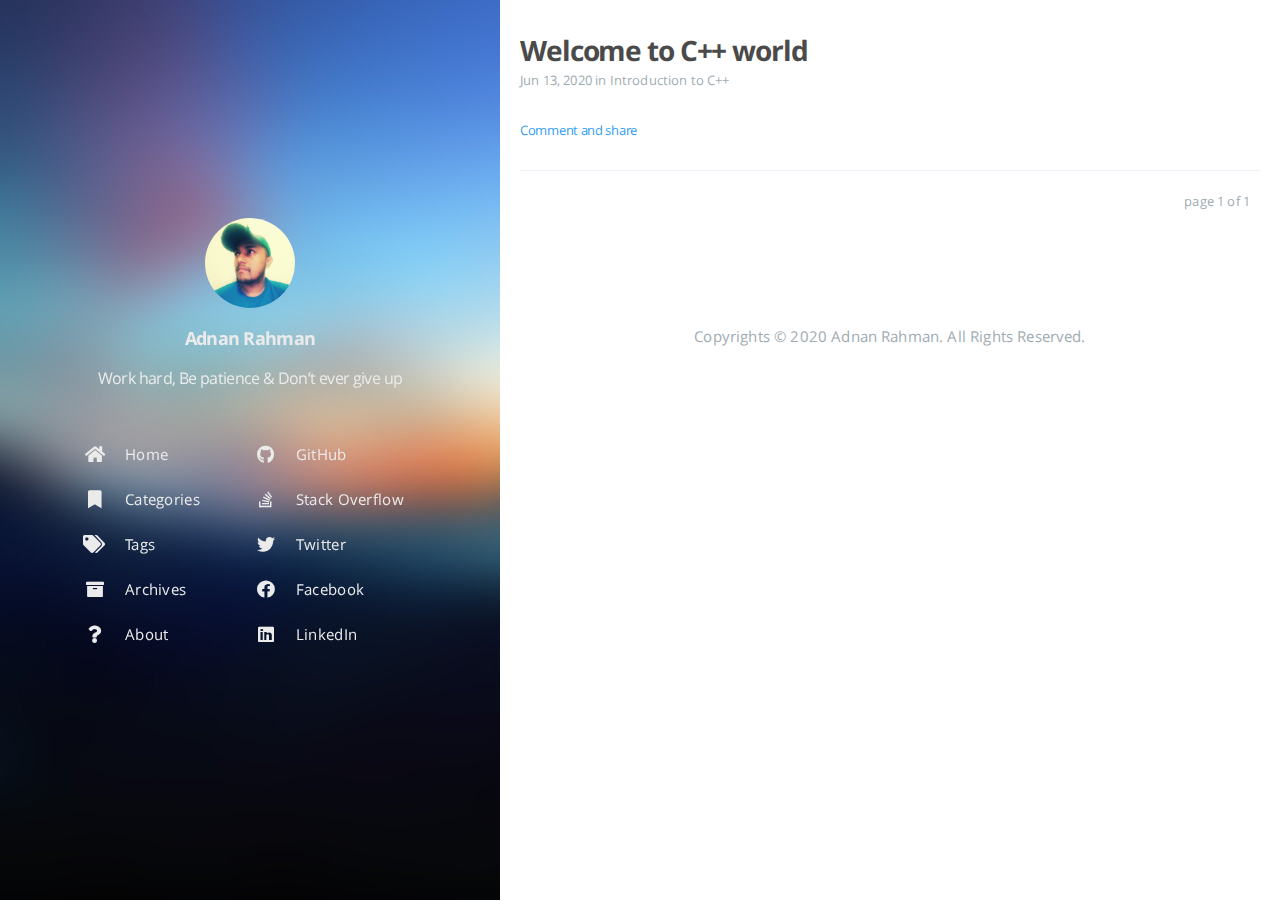
<file: categories/Introduction-to-C/index.html>
<!DOCTYPE html>
<html lang="en">
    
<head>
    <meta charset="UTF-8">
    <meta name="viewport" content="width=device-width, initial-scale=1">
    <meta name="generator" content="Adnan Rahman">
    <title>Category: Introduction to C++ - Adnan Rahman</title>
    <meta name="author" content="Adnan Rahman">
    
    
        <link rel="icon" href="http://yoursite.com/assets/images/favicon">
    
    
        
            <link rel="alternate" type="application/atom+xml" title="RSS" href="/atom.xml">
        
    
    <script type="application/ld+json">{}</script>
    <meta property="og:type" content="blog">
<meta property="og:title" content="Adnan Rahman">
<meta property="og:url" content="http://yoursite.com/categories/Introduction-to-C/index.html">
<meta property="og:site_name" content="Adnan Rahman">
<meta property="og:locale" content="en_US">
<meta property="article:author" content="Adnan Rahman">
<meta name="twitter:card" content="summary">
<meta name="twitter:creator" content="@adnanibnamotin">
    
    
        
    
    
        <meta property="og:image" content="http://yoursite.com/assets/images/avater.jpg"/>
    
    
    
    
    <!--STYLES-->
    
<link rel="stylesheet" href="/assets/css/style-ywlzhwkfzovz9fx27xugn9mqwrfzvki3kmybskugrvnbre7drzhqgpy2brgo.min.css">

    <!--STYLES END-->
    

    

    
</head>

    <body>
        <div id="blog">
            <!-- Define author's picture -->


    
        
            
        
    

<header id="header" data-behavior="1">
    <i id="btn-open-sidebar" class="fa fa-lg fa-bars"></i>
    <div class="header-title">
        <a
            class="header-title-link"
            href="/"
            aria-label=""
        >
            Adnan Rahman
        </a>
    </div>
    
        
            <a
                class="header-right-picture "
                href="#about"
                aria-label="Open the link: /#about"
            >
        
        
            <img class="header-picture" src="/assets/images/avater.jpg" alt="Author&#39;s picture"/>
        
        </a>
    
</header>

            <!-- Define author's picture -->



        
    

<nav id="sidebar" data-behavior="1">
    <div class="sidebar-container">
        
            <div class="sidebar-profile">
                <a
                    href="/#about"
                    aria-label="Read more about the author"
                >
                    <img class="sidebar-profile-picture" src="/assets/images/avater.jpg" alt="Author&#39;s picture"/>
                </a>
                <h4 class="sidebar-profile-name">Adnan Rahman</h4>
                
                    <h5 class="sidebar-profile-bio"><p>Work hard, Be patience &amp; Don’t ever give up</p>
</h5>
                
            </div>
        
        
            <ul class="sidebar-buttons">
            
                <li class="sidebar-button">
                    
                        <a
                            class="sidebar-button-link "
                            href="/"
                            
                            rel="noopener"
                            title="Home"
                        >
                        <i class="sidebar-button-icon fa fa-home" aria-hidden="true"></i>
                        <span class="sidebar-button-desc">Home</span>
                    </a>
            </li>
            
                <li class="sidebar-button">
                    
                        <a
                            class="sidebar-button-link "
                            href="/all-categories"
                            
                            rel="noopener"
                            title="Categories"
                        >
                        <i class="sidebar-button-icon fa fa-bookmark" aria-hidden="true"></i>
                        <span class="sidebar-button-desc">Categories</span>
                    </a>
            </li>
            
                <li class="sidebar-button">
                    
                        <a
                            class="sidebar-button-link "
                            href="/all-tags"
                            
                            rel="noopener"
                            title="Tags"
                        >
                        <i class="sidebar-button-icon fa fa-tags" aria-hidden="true"></i>
                        <span class="sidebar-button-desc">Tags</span>
                    </a>
            </li>
            
                <li class="sidebar-button">
                    
                        <a
                            class="sidebar-button-link "
                            href="/all-archives"
                            
                            rel="noopener"
                            title="Archives"
                        >
                        <i class="sidebar-button-icon fa fa-archive" aria-hidden="true"></i>
                        <span class="sidebar-button-desc">Archives</span>
                    </a>
            </li>
            
                <li class="sidebar-button">
                    
                        <a
                            class="sidebar-button-link "
                            href="#about"
                            
                            rel="noopener"
                            title="About"
                        >
                        <i class="sidebar-button-icon fa fa-question" aria-hidden="true"></i>
                        <span class="sidebar-button-desc">About</span>
                    </a>
            </li>
            
        </ul>
        
            <ul class="sidebar-buttons">
            
                <li class="sidebar-button">
                    
                        <a
                            class="sidebar-button-link "
                            href="https://github.com/adnanibnamotin"
                            
                                target="_blank"
                            
                            rel="noopener"
                            title="GitHub"
                        >
                        <i class="sidebar-button-icon fab fa-github" aria-hidden="true"></i>
                        <span class="sidebar-button-desc">GitHub</span>
                    </a>
            </li>
            
                <li class="sidebar-button">
                    
                        <a
                            class="sidebar-button-link "
                            href="http://stackoverflow.com/users/9049379"
                            
                                target="_blank"
                            
                            rel="noopener"
                            title="Stack Overflow"
                        >
                        <i class="sidebar-button-icon fab fa-stack-overflow" aria-hidden="true"></i>
                        <span class="sidebar-button-desc">Stack Overflow</span>
                    </a>
            </li>
            
                <li class="sidebar-button">
                    
                        <a
                            class="sidebar-button-link "
                            href="https://twitter.com/@adnanibnamotin"
                            
                                target="_blank"
                            
                            rel="noopener"
                            title="Twitter"
                        >
                        <i class="sidebar-button-icon fab fa-twitter" aria-hidden="true"></i>
                        <span class="sidebar-button-desc">Twitter</span>
                    </a>
            </li>
            
                <li class="sidebar-button">
                    
                        <a
                            class="sidebar-button-link "
                            href="https://facebook.com/devilknown"
                            
                                target="_blank"
                            
                            rel="noopener"
                            title="Facebook"
                        >
                        <i class="sidebar-button-icon fab fa-facebook" aria-hidden="true"></i>
                        <span class="sidebar-button-desc">Facebook</span>
                    </a>
            </li>
            
                <li class="sidebar-button">
                    
                        <a
                            class="sidebar-button-link "
                            href="https://www.linkedin.com/in/adnanibnamotin"
                            
                                target="_blank"
                            
                            rel="noopener"
                            title="LinkedIn"
                        >
                        <i class="sidebar-button-icon fab fa-linkedin" aria-hidden="true"></i>
                        <span class="sidebar-button-desc">LinkedIn</span>
                    </a>
            </li>
            
        </ul>
        
    </div>
</nav>

            
            <div id="main" data-behavior="1"
                 class="
                        hasCoverMetaIn
                        ">
                
    <section class="postShorten-group main-content-wrap">
    
    
    <article class="postShorten postShorten--thumbnailimg-bottom">
        <div class="postShorten-wrap">
            
            <div class="postShorten-header">
                <h1 class="postShorten-title">
                    
                        <a
                            class="link-unstyled"
                            href="/2020/06/13/Welcome-to-C++-world/"
                            aria-label=": Welcome to C++ world"
                        >
                            Welcome to C++ world
                        </a>
                    
                </h1>
                <div class="postShorten-meta">
    <time datetime="2020-06-13T13:18:26-04:00">
	
		    Jun 13, 2020
    	
    </time>
    
        <span>in </span>
        
    <a class="category-link" href="/categories/Introduction-to-C/">Introduction to C++</a>


    
</div>

            </div>
            
                <div class="postShorten-content">
                    
                    
                        


                    
                    
                        <p>
                            <a
                                href="/2020/06/13/Welcome-to-C++-world/#post-footer"
                                class="postShorten-excerpt_link link"
                                aria-label=""
                            >
                                Comment and share
                            </a>
                        </p>
                    
                </div>
            
        </div>
        
    </article>
    
    <div class="pagination-bar">
    <ul class="pagination">
        
        
        <li class="pagination-number">page 1 of 1</li>
    </ul>
</div>

</section>



                <footer id="footer" class="main-content-wrap">
    <span class="copyrights">
        Copyrights &copy; 2020 Adnan Rahman. All Rights Reserved.
    </span>
</footer>

            </div>
            
        </div>
        


    
        
    

<div id="about">
    <div id="about-card">
        <div id="about-btn-close">
            <i class="fa fa-times"></i>
        </div>
        
            <img id="about-card-picture" src="/assets/images/avater.jpg" alt="Author&#39;s picture"/>
        
            <h4 id="about-card-name">Adnan Rahman</h4>
        
            <div id="about-card-bio"><p>Work hard, Be patience &amp; Don’t ever give up</p>
</div>
        
        
            <div id="about-card-job">
                <i class="fa fa-briefcase"></i>
                <br/>
                <p>Developer</p>

            </div>
        
        
            <div id="about-card-location">
                <i class="fa fa-map-marker-alt"></i>
                <br/>
                New York, USA
            </div>
        
    </div>
</div>

        
        
<div id="cover" style="background-image:url('/assets/images/cover.jpg');"></div>
        <!--SCRIPTS-->

<script src="/assets/js/script-eampgeevc4ysaxxaoifxbguigzvma9qzvf5gaqyxkvvhyaljjqlwdlqtqbts.min.js"></script>

<!--SCRIPTS END-->





    </body>
</html>
</file>
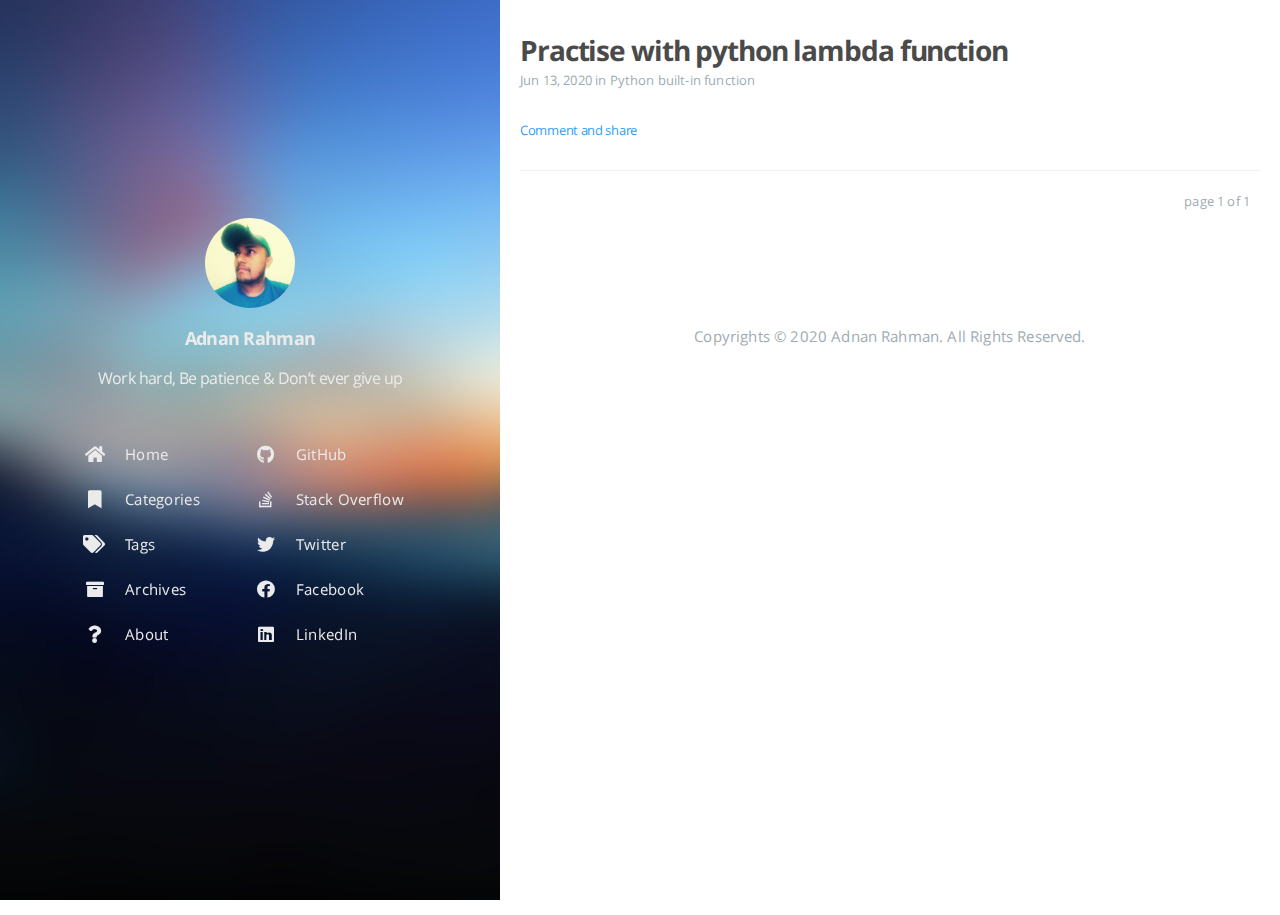
<file: categories/Python-built-in-function/index.html>
<!DOCTYPE html>
<html lang="en">
    
<head>
    <meta charset="UTF-8">
    <meta name="viewport" content="width=device-width, initial-scale=1">
    <meta name="generator" content="Adnan Rahman">
    <title>Category: Python built-in function - Adnan Rahman</title>
    <meta name="author" content="Adnan Rahman">
    
    
        <link rel="icon" href="http://yoursite.com/assets/images/favicon">
    
    
        
            <link rel="alternate" type="application/atom+xml" title="RSS" href="/atom.xml">
        
    
    <script type="application/ld+json">{}</script>
    <meta property="og:type" content="blog">
<meta property="og:title" content="Adnan Rahman">
<meta property="og:url" content="http://yoursite.com/categories/Python-built-in-function/index.html">
<meta property="og:site_name" content="Adnan Rahman">
<meta property="og:locale" content="en_US">
<meta property="article:author" content="Adnan Rahman">
<meta name="twitter:card" content="summary">
<meta name="twitter:creator" content="@adnanibnamotin">
    
    
        
    
    
        <meta property="og:image" content="http://yoursite.com/assets/images/avater.jpg"/>
    
    
    
    
    <!--STYLES-->
    
<link rel="stylesheet" href="/assets/css/style-tqhlmemmvgmzcqkqfbsjsgzkkgvvq8g1mfcgkomyj5w4dhin2jbklmg7zzd5.min.css">

    <!--STYLES END-->
    

    

    
</head>

    <body>
        <div id="blog">
            <!-- Define author's picture -->


    
        
            
        
    

<header id="header" data-behavior="1">
    <i id="btn-open-sidebar" class="fa fa-lg fa-bars"></i>
    <div class="header-title">
        <a
            class="header-title-link"
            href="/"
            aria-label=""
        >
            Adnan Rahman
        </a>
    </div>
    
        
            <a
                class="header-right-picture "
                href="#about"
                aria-label="Open the link: /#about"
            >
        
        
            <img class="header-picture" src="/assets/images/avater.jpg" alt="Author&#39;s picture"/>
        
        </a>
    
</header>

            <!-- Define author's picture -->



        
    

<nav id="sidebar" data-behavior="1">
    <div class="sidebar-container">
        
            <div class="sidebar-profile">
                <a
                    href="/#about"
                    aria-label="Read more about the author"
                >
                    <img class="sidebar-profile-picture" src="/assets/images/avater.jpg" alt="Author&#39;s picture"/>
                </a>
                <h4 class="sidebar-profile-name">Adnan Rahman</h4>
                
                    <h5 class="sidebar-profile-bio"><p>Work hard, Be patience &amp; Don’t ever give up</p>
</h5>
                
            </div>
        
        
            <ul class="sidebar-buttons">
            
                <li class="sidebar-button">
                    
                        <a
                            class="sidebar-button-link "
                            href="/"
                            
                            rel="noopener"
                            title="Home"
                        >
                        <i class="sidebar-button-icon fa fa-home" aria-hidden="true"></i>
                        <span class="sidebar-button-desc">Home</span>
                    </a>
            </li>
            
                <li class="sidebar-button">
                    
                        <a
                            class="sidebar-button-link "
                            href="/all-categories"
                            
                            rel="noopener"
                            title="Categories"
                        >
                        <i class="sidebar-button-icon fa fa-bookmark" aria-hidden="true"></i>
                        <span class="sidebar-button-desc">Categories</span>
                    </a>
            </li>
            
                <li class="sidebar-button">
                    
                        <a
                            class="sidebar-button-link "
                            href="/all-tags"
                            
                            rel="noopener"
                            title="Tags"
                        >
                        <i class="sidebar-button-icon fa fa-tags" aria-hidden="true"></i>
                        <span class="sidebar-button-desc">Tags</span>
                    </a>
            </li>
            
                <li class="sidebar-button">
                    
                        <a
                            class="sidebar-button-link "
                            href="/all-archives"
                            
                            rel="noopener"
                            title="Archives"
                        >
                        <i class="sidebar-button-icon fa fa-archive" aria-hidden="true"></i>
                        <span class="sidebar-button-desc">Archives</span>
                    </a>
            </li>
            
                <li class="sidebar-button">
                    
                        <a
                            class="sidebar-button-link "
                            href="#about"
                            
                            rel="noopener"
                            title="About"
                        >
                        <i class="sidebar-button-icon fa fa-question" aria-hidden="true"></i>
                        <span class="sidebar-button-desc">About</span>
                    </a>
            </li>
            
        </ul>
        
            <ul class="sidebar-buttons">
            
                <li class="sidebar-button">
                    
                        <a
                            class="sidebar-button-link "
                            href="https://github.com/adnanibnamotin"
                            
                                target="_blank"
                            
                            rel="noopener"
                            title="GitHub"
                        >
                        <i class="sidebar-button-icon fab fa-github" aria-hidden="true"></i>
                        <span class="sidebar-button-desc">GitHub</span>
                    </a>
            </li>
            
                <li class="sidebar-button">
                    
                        <a
                            class="sidebar-button-link "
                            href="http://stackoverflow.com/users/9049379"
                            
                                target="_blank"
                            
                            rel="noopener"
                            title="Stack Overflow"
                        >
                        <i class="sidebar-button-icon fab fa-stack-overflow" aria-hidden="true"></i>
                        <span class="sidebar-button-desc">Stack Overflow</span>
                    </a>
            </li>
            
                <li class="sidebar-button">
                    
                        <a
                            class="sidebar-button-link "
                            href="https://twitter.com/@adnanibnamotin"
                            
                                target="_blank"
                            
                            rel="noopener"
                            title="Twitter"
                        >
                        <i class="sidebar-button-icon fab fa-twitter" aria-hidden="true"></i>
                        <span class="sidebar-button-desc">Twitter</span>
                    </a>
            </li>
            
                <li class="sidebar-button">
                    
                        <a
                            class="sidebar-button-link "
                            href="https://facebook.com/devilknown"
                            
                                target="_blank"
                            
                            rel="noopener"
                            title="Facebook"
                        >
                        <i class="sidebar-button-icon fab fa-facebook" aria-hidden="true"></i>
                        <span class="sidebar-button-desc">Facebook</span>
                    </a>
            </li>
            
                <li class="sidebar-button">
                    
                        <a
                            class="sidebar-button-link "
                            href="https://www.linkedin.com/in/adnanibnamotin"
                            
                                target="_blank"
                            
                            rel="noopener"
                            title="LinkedIn"
                        >
                        <i class="sidebar-button-icon fab fa-linkedin" aria-hidden="true"></i>
                        <span class="sidebar-button-desc">LinkedIn</span>
                    </a>
            </li>
            
        </ul>
        
    </div>
</nav>

            
            <div id="main" data-behavior="1"
                 class="
                        hasCoverMetaIn
                        ">
                
    <section class="postShorten-group main-content-wrap">
    
    
    <article class="postShorten postShorten--thumbnailimg-bottom">
        <div class="postShorten-wrap">
            
            <div class="postShorten-header">
                <h1 class="postShorten-title">
                    
                        <a
                            class="link-unstyled"
                            href="/2020/06/13/Practise-with-python-lambda-function/"
                            aria-label=": Practise with python lambda function"
                        >
                            Practise with python lambda function
                        </a>
                    
                </h1>
                <div class="postShorten-meta">
    <time datetime="2020-06-13T13:18:26-04:00">
	
		    Jun 13, 2020
    	
    </time>
    
        <span>in </span>
        
    <a class="category-link" href="/categories/Python-built-in-function/">Python built-in function</a>


    
</div>

            </div>
            
                <div class="postShorten-content">
                    
                    
                        


                    
                    
                        <p>
                            <a
                                href="/2020/06/13/Practise-with-python-lambda-function/#post-footer"
                                class="postShorten-excerpt_link link"
                                aria-label=""
                            >
                                Comment and share
                            </a>
                        </p>
                    
                </div>
            
        </div>
        
    </article>
    
    <div class="pagination-bar">
    <ul class="pagination">
        
        
        <li class="pagination-number">page 1 of 1</li>
    </ul>
</div>

</section>



                <footer id="footer" class="main-content-wrap">
    <span class="copyrights">
        Copyrights &copy; 2020 Adnan Rahman. All Rights Reserved.
    </span>
</footer>

            </div>
            
        </div>
        


    
        
    

<div id="about">
    <div id="about-card">
        <div id="about-btn-close">
            <i class="fa fa-times"></i>
        </div>
        
            <img id="about-card-picture" src="/assets/images/avater.jpg" alt="Author&#39;s picture"/>
        
            <h4 id="about-card-name">Adnan Rahman</h4>
        
            <div id="about-card-bio"><p>Work hard, Be patience &amp; Don’t ever give up</p>
</div>
        
        
            <div id="about-card-job">
                <i class="fa fa-briefcase"></i>
                <br/>
                <p>Developer</p>

            </div>
        
        
            <div id="about-card-location">
                <i class="fa fa-map-marker-alt"></i>
                <br/>
                New York, USA
            </div>
        
    </div>
</div>

        
        
<div id="cover" style="background-image:url('/assets/images/cover.jpg');"></div>
        <!--SCRIPTS-->

<script src="/assets/js/script-gzujmtypuhkesiaijkyqxz2yigghm2kgzoxrnlb8toiqngnfcibvggygjtr1.min.js"></script>

<!--SCRIPTS END-->





    </body>
</html>
</file>
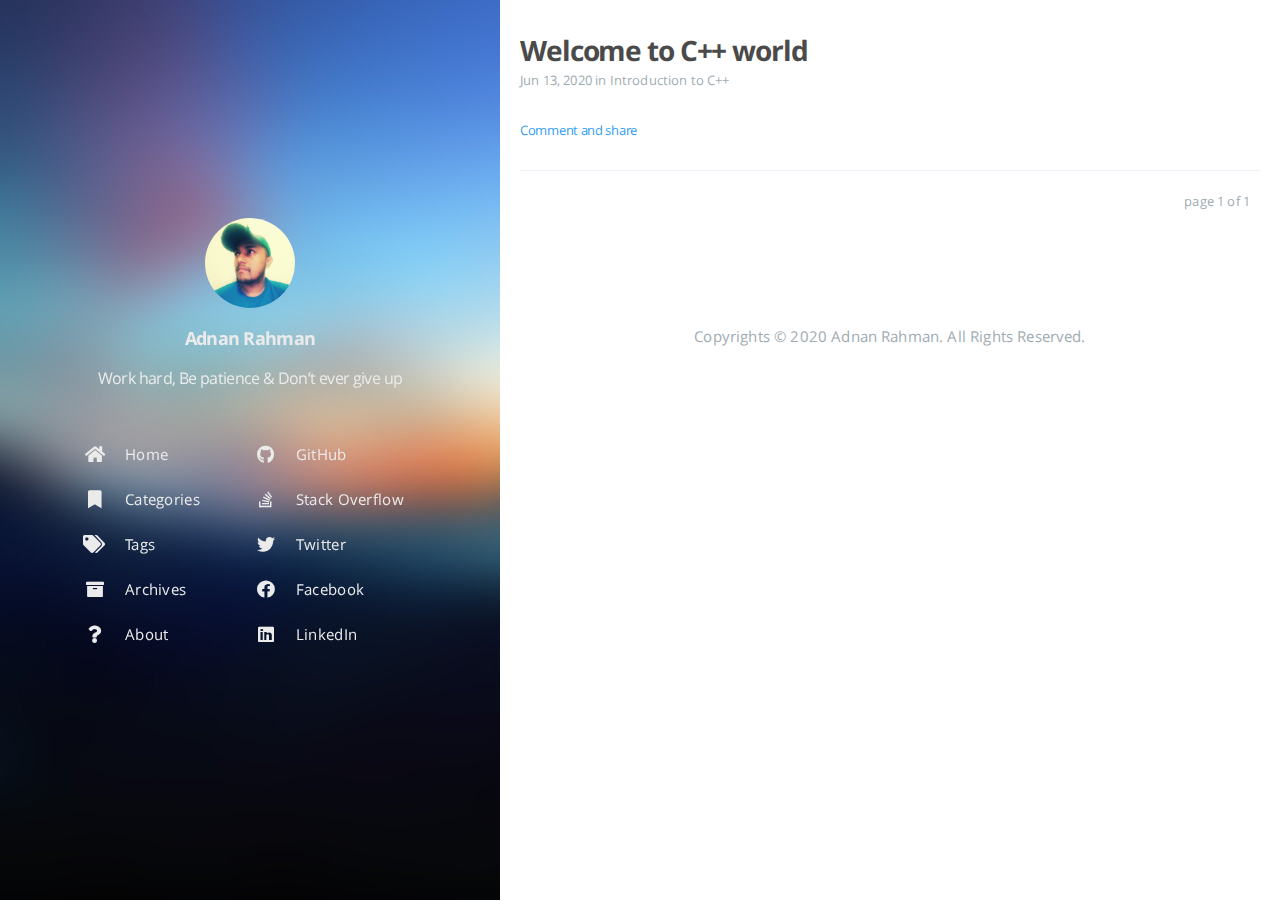
<file: tags/C/index.html>
<!DOCTYPE html>
<html lang="en">
    
<head>
    <meta charset="UTF-8">
    <meta name="viewport" content="width=device-width, initial-scale=1">
    <meta name="generator" content="Adnan Rahman">
    <title>Tag: C++ - Adnan Rahman</title>
    <meta name="author" content="Adnan Rahman">
    
    
        <link rel="icon" href="http://yoursite.com/assets/images/favicon">
    
    
        
            <link rel="alternate" type="application/atom+xml" title="RSS" href="/atom.xml">
        
    
    <script type="application/ld+json">{}</script>
    <meta property="og:type" content="blog">
<meta property="og:title" content="Adnan Rahman">
<meta property="og:url" content="http://yoursite.com/tags/C/index.html">
<meta property="og:site_name" content="Adnan Rahman">
<meta property="og:locale" content="en_US">
<meta property="article:author" content="Adnan Rahman">
<meta name="twitter:card" content="summary">
<meta name="twitter:creator" content="@adnanibnamotin">
    
    
        
    
    
        <meta property="og:image" content="http://yoursite.com/assets/images/avater.jpg"/>
    
    
    
    
    <!--STYLES-->
    
<link rel="stylesheet" href="/assets/css/style-ywlzhwkfzovz9fx27xugn9mqwrfzvki3kmybskugrvnbre7drzhqgpy2brgo.min.css">

    <!--STYLES END-->
    

    

    
</head>

    <body>
        <div id="blog">
            <!-- Define author's picture -->


    
        
            
        
    

<header id="header" data-behavior="1">
    <i id="btn-open-sidebar" class="fa fa-lg fa-bars"></i>
    <div class="header-title">
        <a
            class="header-title-link"
            href="/"
            aria-label=""
        >
            Adnan Rahman
        </a>
    </div>
    
        
            <a
                class="header-right-picture "
                href="#about"
                aria-label="Open the link: /#about"
            >
        
        
            <img class="header-picture" src="/assets/images/avater.jpg" alt="Author&#39;s picture"/>
        
        </a>
    
</header>

            <!-- Define author's picture -->



        
    

<nav id="sidebar" data-behavior="1">
    <div class="sidebar-container">
        
            <div class="sidebar-profile">
                <a
                    href="/#about"
                    aria-label="Read more about the author"
                >
                    <img class="sidebar-profile-picture" src="/assets/images/avater.jpg" alt="Author&#39;s picture"/>
                </a>
                <h4 class="sidebar-profile-name">Adnan Rahman</h4>
                
                    <h5 class="sidebar-profile-bio"><p>Work hard, Be patience &amp; Don’t ever give up</p>
</h5>
                
            </div>
        
        
            <ul class="sidebar-buttons">
            
                <li class="sidebar-button">
                    
                        <a
                            class="sidebar-button-link "
                            href="/"
                            
                            rel="noopener"
                            title="Home"
                        >
                        <i class="sidebar-button-icon fa fa-home" aria-hidden="true"></i>
                        <span class="sidebar-button-desc">Home</span>
                    </a>
            </li>
            
                <li class="sidebar-button">
                    
                        <a
                            class="sidebar-button-link "
                            href="/all-categories"
                            
                            rel="noopener"
                            title="Categories"
                        >
                        <i class="sidebar-button-icon fa fa-bookmark" aria-hidden="true"></i>
                        <span class="sidebar-button-desc">Categories</span>
                    </a>
            </li>
            
                <li class="sidebar-button">
                    
                        <a
                            class="sidebar-button-link "
                            href="/all-tags"
                            
                            rel="noopener"
                            title="Tags"
                        >
                        <i class="sidebar-button-icon fa fa-tags" aria-hidden="true"></i>
                        <span class="sidebar-button-desc">Tags</span>
                    </a>
            </li>
            
                <li class="sidebar-button">
                    
                        <a
                            class="sidebar-button-link "
                            href="/all-archives"
                            
                            rel="noopener"
                            title="Archives"
                        >
                        <i class="sidebar-button-icon fa fa-archive" aria-hidden="true"></i>
                        <span class="sidebar-button-desc">Archives</span>
                    </a>
            </li>
            
                <li class="sidebar-button">
                    
                        <a
                            class="sidebar-button-link "
                            href="#about"
                            
                            rel="noopener"
                            title="About"
                        >
                        <i class="sidebar-button-icon fa fa-question" aria-hidden="true"></i>
                        <span class="sidebar-button-desc">About</span>
                    </a>
            </li>
            
        </ul>
        
            <ul class="sidebar-buttons">
            
                <li class="sidebar-button">
                    
                        <a
                            class="sidebar-button-link "
                            href="https://github.com/adnanibnamotin"
                            
                                target="_blank"
                            
                            rel="noopener"
                            title="GitHub"
                        >
                        <i class="sidebar-button-icon fab fa-github" aria-hidden="true"></i>
                        <span class="sidebar-button-desc">GitHub</span>
                    </a>
            </li>
            
                <li class="sidebar-button">
                    
                        <a
                            class="sidebar-button-link "
                            href="http://stackoverflow.com/users/9049379"
                            
                                target="_blank"
                            
                            rel="noopener"
                            title="Stack Overflow"
                        >
                        <i class="sidebar-button-icon fab fa-stack-overflow" aria-hidden="true"></i>
                        <span class="sidebar-button-desc">Stack Overflow</span>
                    </a>
            </li>
            
                <li class="sidebar-button">
                    
                        <a
                            class="sidebar-button-link "
                            href="https://twitter.com/@adnanibnamotin"
                            
                                target="_blank"
                            
                            rel="noopener"
                            title="Twitter"
                        >
                        <i class="sidebar-button-icon fab fa-twitter" aria-hidden="true"></i>
                        <span class="sidebar-button-desc">Twitter</span>
                    </a>
            </li>
            
                <li class="sidebar-button">
                    
                        <a
                            class="sidebar-button-link "
                            href="https://facebook.com/devilknown"
                            
                                target="_blank"
                            
                            rel="noopener"
                            title="Facebook"
                        >
                        <i class="sidebar-button-icon fab fa-facebook" aria-hidden="true"></i>
                        <span class="sidebar-button-desc">Facebook</span>
                    </a>
            </li>
            
                <li class="sidebar-button">
                    
                        <a
                            class="sidebar-button-link "
                            href="https://www.linkedin.com/in/adnanibnamotin"
                            
                                target="_blank"
                            
                            rel="noopener"
                            title="LinkedIn"
                        >
                        <i class="sidebar-button-icon fab fa-linkedin" aria-hidden="true"></i>
                        <span class="sidebar-button-desc">LinkedIn</span>
                    </a>
            </li>
            
        </ul>
        
    </div>
</nav>

            
            <div id="main" data-behavior="1"
                 class="
                        hasCoverMetaIn
                        ">
                
    <section class="postShorten-group main-content-wrap">
    
    
    <article class="postShorten postShorten--thumbnailimg-bottom">
        <div class="postShorten-wrap">
            
            <div class="postShorten-header">
                <h1 class="postShorten-title">
                    
                        <a
                            class="link-unstyled"
                            href="/2020/06/13/Welcome-to-C++-world/"
                            aria-label=": Welcome to C++ world"
                        >
                            Welcome to C++ world
                        </a>
                    
                </h1>
                <div class="postShorten-meta">
    <time datetime="2020-06-13T13:18:26-04:00">
	
		    Jun 13, 2020
    	
    </time>
    
        <span>in </span>
        
    <a class="category-link" href="/categories/Introduction-to-C/">Introduction to C++</a>


    
</div>

            </div>
            
                <div class="postShorten-content">
                    
                    
                        


                    
                    
                        <p>
                            <a
                                href="/2020/06/13/Welcome-to-C++-world/#post-footer"
                                class="postShorten-excerpt_link link"
                                aria-label=""
                            >
                                Comment and share
                            </a>
                        </p>
                    
                </div>
            
        </div>
        
    </article>
    
    <div class="pagination-bar">
    <ul class="pagination">
        
        
        <li class="pagination-number">page 1 of 1</li>
    </ul>
</div>

</section>


                <footer id="footer" class="main-content-wrap">
    <span class="copyrights">
        Copyrights &copy; 2020 Adnan Rahman. All Rights Reserved.
    </span>
</footer>

            </div>
            
        </div>
        


    
        
    

<div id="about">
    <div id="about-card">
        <div id="about-btn-close">
            <i class="fa fa-times"></i>
        </div>
        
            <img id="about-card-picture" src="/assets/images/avater.jpg" alt="Author&#39;s picture"/>
        
            <h4 id="about-card-name">Adnan Rahman</h4>
        
            <div id="about-card-bio"><p>Work hard, Be patience &amp; Don’t ever give up</p>
</div>
        
        
            <div id="about-card-job">
                <i class="fa fa-briefcase"></i>
                <br/>
                <p>Developer</p>

            </div>
        
        
            <div id="about-card-location">
                <i class="fa fa-map-marker-alt"></i>
                <br/>
                New York, USA
            </div>
        
    </div>
</div>

        
        
<div id="cover" style="background-image:url('/assets/images/cover.jpg');"></div>
        <!--SCRIPTS-->

<script src="/assets/js/script-eampgeevc4ysaxxaoifxbguigzvma9qzvf5gaqyxkvvhyaljjqlwdlqtqbts.min.js"></script>

<!--SCRIPTS END-->





    </body>
</html>
</file>
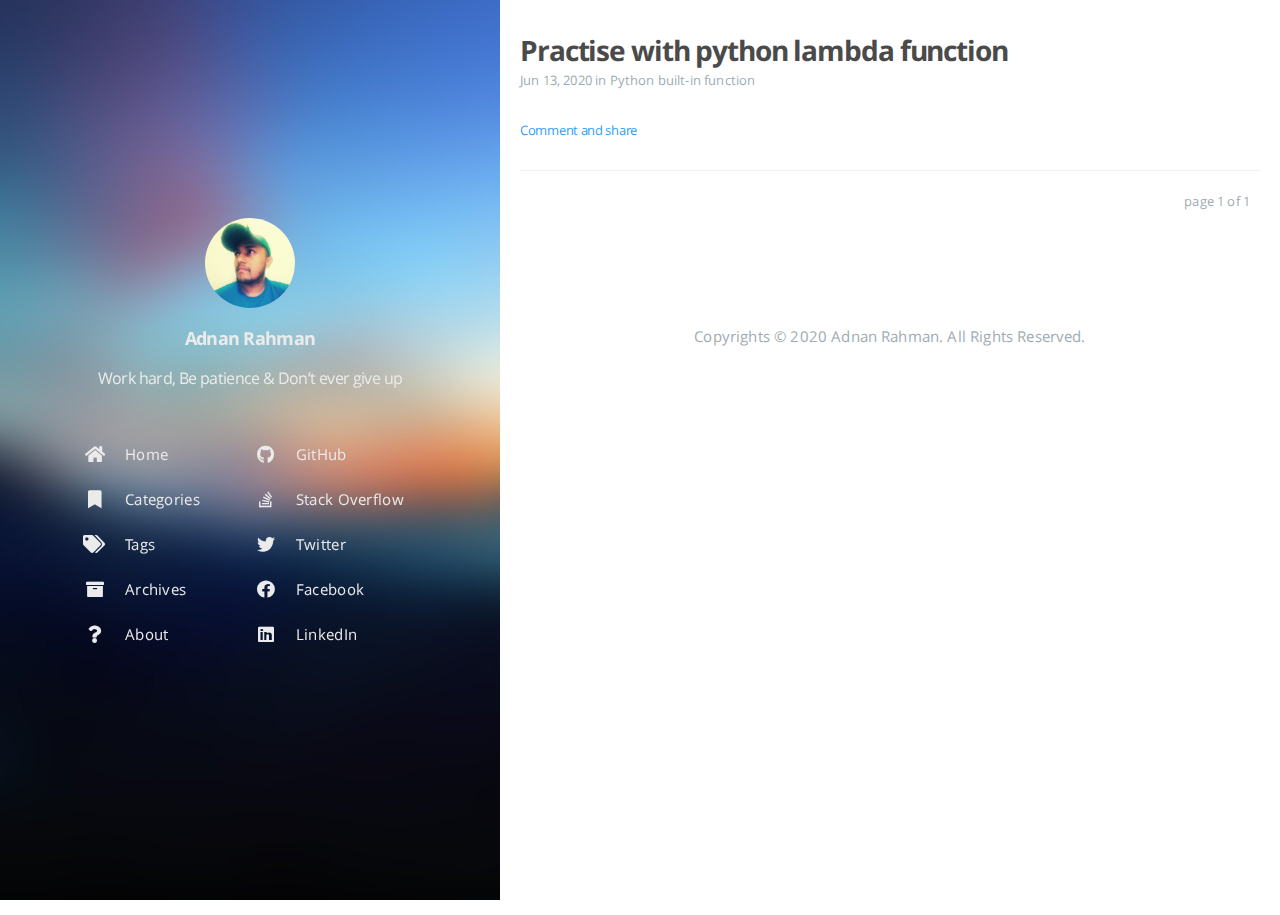
<file: tags/Python/index.html>
<!DOCTYPE html>
<html lang="en">
    
<head>
    <meta charset="UTF-8">
    <meta name="viewport" content="width=device-width, initial-scale=1">
    <meta name="generator" content="Adnan Rahman">
    <title>Tag: Python - Adnan Rahman</title>
    <meta name="author" content="Adnan Rahman">
    
    
        <link rel="icon" href="http://yoursite.com/assets/images/favicon">
    
    
        
            <link rel="alternate" type="application/atom+xml" title="RSS" href="/atom.xml">
        
    
    <script type="application/ld+json">{}</script>
    <meta property="og:type" content="blog">
<meta property="og:title" content="Adnan Rahman">
<meta property="og:url" content="http://yoursite.com/tags/Python/index.html">
<meta property="og:site_name" content="Adnan Rahman">
<meta property="og:locale" content="en_US">
<meta property="article:author" content="Adnan Rahman">
<meta name="twitter:card" content="summary">
<meta name="twitter:creator" content="@adnanibnamotin">
    
    
        
    
    
        <meta property="og:image" content="http://yoursite.com/assets/images/avater.jpg"/>
    
    
    
    
    <!--STYLES-->
    
<link rel="stylesheet" href="/assets/css/style-tqhlmemmvgmzcqkqfbsjsgzkkgvvq8g1mfcgkomyj5w4dhin2jbklmg7zzd5.min.css">

    <!--STYLES END-->
    

    

    
</head>

    <body>
        <div id="blog">
            <!-- Define author's picture -->


    
        
            
        
    

<header id="header" data-behavior="1">
    <i id="btn-open-sidebar" class="fa fa-lg fa-bars"></i>
    <div class="header-title">
        <a
            class="header-title-link"
            href="/"
            aria-label=""
        >
            Adnan Rahman
        </a>
    </div>
    
        
            <a
                class="header-right-picture "
                href="#about"
                aria-label="Open the link: /#about"
            >
        
        
            <img class="header-picture" src="/assets/images/avater.jpg" alt="Author&#39;s picture"/>
        
        </a>
    
</header>

            <!-- Define author's picture -->



        
    

<nav id="sidebar" data-behavior="1">
    <div class="sidebar-container">
        
            <div class="sidebar-profile">
                <a
                    href="/#about"
                    aria-label="Read more about the author"
                >
                    <img class="sidebar-profile-picture" src="/assets/images/avater.jpg" alt="Author&#39;s picture"/>
                </a>
                <h4 class="sidebar-profile-name">Adnan Rahman</h4>
                
                    <h5 class="sidebar-profile-bio"><p>Work hard, Be patience &amp; Don’t ever give up</p>
</h5>
                
            </div>
        
        
            <ul class="sidebar-buttons">
            
                <li class="sidebar-button">
                    
                        <a
                            class="sidebar-button-link "
                            href="/"
                            
                            rel="noopener"
                            title="Home"
                        >
                        <i class="sidebar-button-icon fa fa-home" aria-hidden="true"></i>
                        <span class="sidebar-button-desc">Home</span>
                    </a>
            </li>
            
                <li class="sidebar-button">
                    
                        <a
                            class="sidebar-button-link "
                            href="/all-categories"
                            
                            rel="noopener"
                            title="Categories"
                        >
                        <i class="sidebar-button-icon fa fa-bookmark" aria-hidden="true"></i>
                        <span class="sidebar-button-desc">Categories</span>
                    </a>
            </li>
            
                <li class="sidebar-button">
                    
                        <a
                            class="sidebar-button-link "
                            href="/all-tags"
                            
                            rel="noopener"
                            title="Tags"
                        >
                        <i class="sidebar-button-icon fa fa-tags" aria-hidden="true"></i>
                        <span class="sidebar-button-desc">Tags</span>
                    </a>
            </li>
            
                <li class="sidebar-button">
                    
                        <a
                            class="sidebar-button-link "
                            href="/all-archives"
                            
                            rel="noopener"
                            title="Archives"
                        >
                        <i class="sidebar-button-icon fa fa-archive" aria-hidden="true"></i>
                        <span class="sidebar-button-desc">Archives</span>
                    </a>
            </li>
            
                <li class="sidebar-button">
                    
                        <a
                            class="sidebar-button-link "
                            href="#about"
                            
                            rel="noopener"
                            title="About"
                        >
                        <i class="sidebar-button-icon fa fa-question" aria-hidden="true"></i>
                        <span class="sidebar-button-desc">About</span>
                    </a>
            </li>
            
        </ul>
        
            <ul class="sidebar-buttons">
            
                <li class="sidebar-button">
                    
                        <a
                            class="sidebar-button-link "
                            href="https://github.com/adnanibnamotin"
                            
                                target="_blank"
                            
                            rel="noopener"
                            title="GitHub"
                        >
                        <i class="sidebar-button-icon fab fa-github" aria-hidden="true"></i>
                        <span class="sidebar-button-desc">GitHub</span>
                    </a>
            </li>
            
                <li class="sidebar-button">
                    
                        <a
                            class="sidebar-button-link "
                            href="http://stackoverflow.com/users/9049379"
                            
                                target="_blank"
                            
                            rel="noopener"
                            title="Stack Overflow"
                        >
                        <i class="sidebar-button-icon fab fa-stack-overflow" aria-hidden="true"></i>
                        <span class="sidebar-button-desc">Stack Overflow</span>
                    </a>
            </li>
            
                <li class="sidebar-button">
                    
                        <a
                            class="sidebar-button-link "
                            href="https://twitter.com/@adnanibnamotin"
                            
                                target="_blank"
                            
                            rel="noopener"
                            title="Twitter"
                        >
                        <i class="sidebar-button-icon fab fa-twitter" aria-hidden="true"></i>
                        <span class="sidebar-button-desc">Twitter</span>
                    </a>
            </li>
            
                <li class="sidebar-button">
                    
                        <a
                            class="sidebar-button-link "
                            href="https://facebook.com/devilknown"
                            
                                target="_blank"
                            
                            rel="noopener"
                            title="Facebook"
                        >
                        <i class="sidebar-button-icon fab fa-facebook" aria-hidden="true"></i>
                        <span class="sidebar-button-desc">Facebook</span>
                    </a>
            </li>
            
                <li class="sidebar-button">
                    
                        <a
                            class="sidebar-button-link "
                            href="https://www.linkedin.com/in/adnanibnamotin"
                            
                                target="_blank"
                            
                            rel="noopener"
                            title="LinkedIn"
                        >
                        <i class="sidebar-button-icon fab fa-linkedin" aria-hidden="true"></i>
                        <span class="sidebar-button-desc">LinkedIn</span>
                    </a>
            </li>
            
        </ul>
        
    </div>
</nav>

            
            <div id="main" data-behavior="1"
                 class="
                        hasCoverMetaIn
                        ">
                
    <section class="postShorten-group main-content-wrap">
    
    
    <article class="postShorten postShorten--thumbnailimg-bottom">
        <div class="postShorten-wrap">
            
            <div class="postShorten-header">
                <h1 class="postShorten-title">
                    
                        <a
                            class="link-unstyled"
                            href="/2020/06/13/Practise-with-python-lambda-function/"
                            aria-label=": Practise with python lambda function"
                        >
                            Practise with python lambda function
                        </a>
                    
                </h1>
                <div class="postShorten-meta">
    <time datetime="2020-06-13T13:18:26-04:00">
	
		    Jun 13, 2020
    	
    </time>
    
        <span>in </span>
        
    <a class="category-link" href="/categories/Python-built-in-function/">Python built-in function</a>


    
</div>

            </div>
            
                <div class="postShorten-content">
                    
                    
                        


                    
                    
                        <p>
                            <a
                                href="/2020/06/13/Practise-with-python-lambda-function/#post-footer"
                                class="postShorten-excerpt_link link"
                                aria-label=""
                            >
                                Comment and share
                            </a>
                        </p>
                    
                </div>
            
        </div>
        
    </article>
    
    <div class="pagination-bar">
    <ul class="pagination">
        
        
        <li class="pagination-number">page 1 of 1</li>
    </ul>
</div>

</section>


                <footer id="footer" class="main-content-wrap">
    <span class="copyrights">
        Copyrights &copy; 2020 Adnan Rahman. All Rights Reserved.
    </span>
</footer>

            </div>
            
        </div>
        


    
        
    

<div id="about">
    <div id="about-card">
        <div id="about-btn-close">
            <i class="fa fa-times"></i>
        </div>
        
            <img id="about-card-picture" src="/assets/images/avater.jpg" alt="Author&#39;s picture"/>
        
            <h4 id="about-card-name">Adnan Rahman</h4>
        
            <div id="about-card-bio"><p>Work hard, Be patience &amp; Don’t ever give up</p>
</div>
        
        
            <div id="about-card-job">
                <i class="fa fa-briefcase"></i>
                <br/>
                <p>Developer</p>

            </div>
        
        
            <div id="about-card-location">
                <i class="fa fa-map-marker-alt"></i>
                <br/>
                New York, USA
            </div>
        
    </div>
</div>

        
        
<div id="cover" style="background-image:url('/assets/images/cover.jpg');"></div>
        <!--SCRIPTS-->

<script src="/assets/js/script-gzujmtypuhkesiaijkyqxz2yigghm2kgzoxrnlb8toiqngnfcibvggygjtr1.min.js"></script>

<!--SCRIPTS END-->





    </body>
</html>
</file>
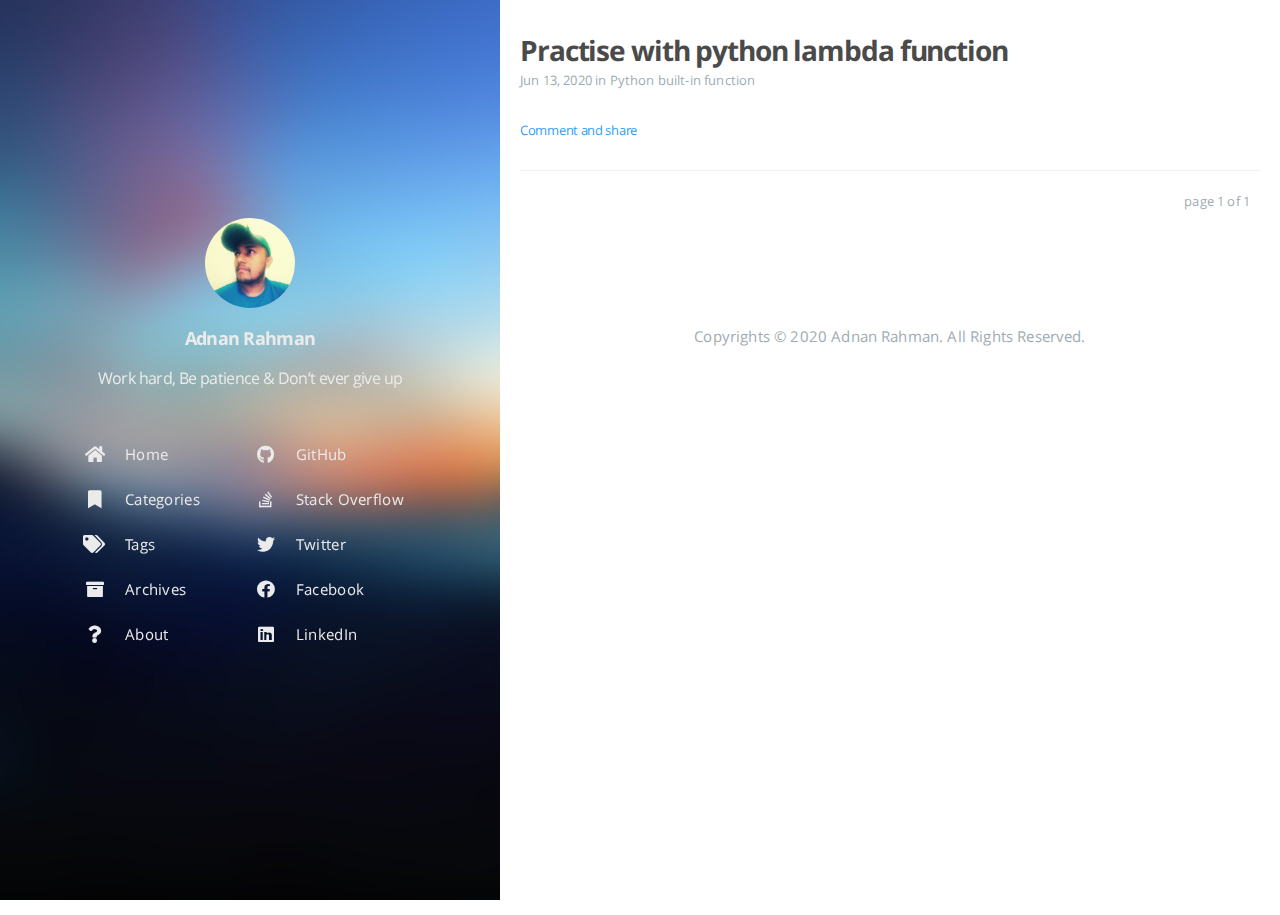
<file: archives/2020/06/index.html>
<!DOCTYPE html>
<html lang="en">
    
<head>
    <meta charset="UTF-8">
    <meta name="viewport" content="width=device-width, initial-scale=1">
    <meta name="generator" content="Adnan Rahman">
    <title>Archives: 2020/6 - Adnan Rahman</title>
    <meta name="author" content="Adnan Rahman">
    
    
        <link rel="icon" href="http://yoursite.com/assets/images/favicon">
    
    
        
            <link rel="alternate" type="application/atom+xml" title="RSS" href="/atom.xml">
        
    
    <script type="application/ld+json">{}</script>
    <meta property="og:type" content="blog">
<meta property="og:title" content="Adnan Rahman">
<meta property="og:url" content="http://yoursite.com/archives/2020/06/index.html">
<meta property="og:site_name" content="Adnan Rahman">
<meta property="og:locale" content="en_US">
<meta property="article:author" content="Adnan Rahman">
<meta name="twitter:card" content="summary">
<meta name="twitter:creator" content="@adnanibnamotin">
    
    
        
    
    
        <meta property="og:image" content="http://yoursite.com/assets/images/avater.jpg"/>
    
    
    
    
    <!--STYLES-->
    
<link rel="stylesheet" href="/assets/css/style-k2q6u9os4cguptarg103fcrfklhjbxs0sj3jqbe4kije8nymhij01arxwtxy.min.css">

    <!--STYLES END-->
    

    

    
</head>

    <body>
        <div id="blog">
            <!-- Define author's picture -->


    
        
            
        
    

<header id="header" data-behavior="1">
    <i id="btn-open-sidebar" class="fa fa-lg fa-bars"></i>
    <div class="header-title">
        <a
            class="header-title-link"
            href="/"
            aria-label=""
        >
            Adnan Rahman
        </a>
    </div>
    
        
            <a
                class="header-right-picture "
                href="#about"
                aria-label="Open the link: /#about"
            >
        
        
            <img class="header-picture" src="/assets/images/avater.jpg" alt="Author&#39;s picture"/>
        
        </a>
    
</header>

            <!-- Define author's picture -->



        
    

<nav id="sidebar" data-behavior="1">
    <div class="sidebar-container">
        
            <div class="sidebar-profile">
                <a
                    href="/#about"
                    aria-label="Read more about the author"
                >
                    <img class="sidebar-profile-picture" src="/assets/images/avater.jpg" alt="Author&#39;s picture"/>
                </a>
                <h4 class="sidebar-profile-name">Adnan Rahman</h4>
                
                    <h5 class="sidebar-profile-bio"><p>Work hard, Be patience &amp; Don’t ever give up</p>
</h5>
                
            </div>
        
        
            <ul class="sidebar-buttons">
            
                <li class="sidebar-button">
                    
                        <a
                            class="sidebar-button-link "
                            href="/"
                            
                            rel="noopener"
                            title="Home"
                        >
                        <i class="sidebar-button-icon fa fa-home" aria-hidden="true"></i>
                        <span class="sidebar-button-desc">Home</span>
                    </a>
            </li>
            
                <li class="sidebar-button">
                    
                        <a
                            class="sidebar-button-link "
                            href="/all-categories"
                            
                            rel="noopener"
                            title="Categories"
                        >
                        <i class="sidebar-button-icon fa fa-bookmark" aria-hidden="true"></i>
                        <span class="sidebar-button-desc">Categories</span>
                    </a>
            </li>
            
                <li class="sidebar-button">
                    
                        <a
                            class="sidebar-button-link "
                            href="/all-tags"
                            
                            rel="noopener"
                            title="Tags"
                        >
                        <i class="sidebar-button-icon fa fa-tags" aria-hidden="true"></i>
                        <span class="sidebar-button-desc">Tags</span>
                    </a>
            </li>
            
                <li class="sidebar-button">
                    
                        <a
                            class="sidebar-button-link "
                            href="/all-archives"
                            
                            rel="noopener"
                            title="Archives"
                        >
                        <i class="sidebar-button-icon fa fa-archive" aria-hidden="true"></i>
                        <span class="sidebar-button-desc">Archives</span>
                    </a>
            </li>
            
                <li class="sidebar-button">
                    
                        <a
                            class="sidebar-button-link "
                            href="#about"
                            
                            rel="noopener"
                            title="About"
                        >
                        <i class="sidebar-button-icon fa fa-question" aria-hidden="true"></i>
                        <span class="sidebar-button-desc">About</span>
                    </a>
            </li>
            
        </ul>
        
            <ul class="sidebar-buttons">
            
                <li class="sidebar-button">
                    
                        <a
                            class="sidebar-button-link "
                            href="https://github.com/adnanibnamotin"
                            
                                target="_blank"
                            
                            rel="noopener"
                            title="GitHub"
                        >
                        <i class="sidebar-button-icon fab fa-github" aria-hidden="true"></i>
                        <span class="sidebar-button-desc">GitHub</span>
                    </a>
            </li>
            
                <li class="sidebar-button">
                    
                        <a
                            class="sidebar-button-link "
                            href="http://stackoverflow.com/users/9049379"
                            
                                target="_blank"
                            
                            rel="noopener"
                            title="Stack Overflow"
                        >
                        <i class="sidebar-button-icon fab fa-stack-overflow" aria-hidden="true"></i>
                        <span class="sidebar-button-desc">Stack Overflow</span>
                    </a>
            </li>
            
                <li class="sidebar-button">
                    
                        <a
                            class="sidebar-button-link "
                            href="https://twitter.com/@adnanibnamotin"
                            
                                target="_blank"
                            
                            rel="noopener"
                            title="Twitter"
                        >
                        <i class="sidebar-button-icon fab fa-twitter" aria-hidden="true"></i>
                        <span class="sidebar-button-desc">Twitter</span>
                    </a>
            </li>
            
                <li class="sidebar-button">
                    
                        <a
                            class="sidebar-button-link "
                            href="https://facebook.com/devilknown"
                            
                                target="_blank"
                            
                            rel="noopener"
                            title="Facebook"
                        >
                        <i class="sidebar-button-icon fab fa-facebook" aria-hidden="true"></i>
                        <span class="sidebar-button-desc">Facebook</span>
                    </a>
            </li>
            
                <li class="sidebar-button">
                    
                        <a
                            class="sidebar-button-link "
                            href="https://www.linkedin.com/in/adnanibnamotin"
                            
                                target="_blank"
                            
                            rel="noopener"
                            title="LinkedIn"
                        >
                        <i class="sidebar-button-icon fab fa-linkedin" aria-hidden="true"></i>
                        <span class="sidebar-button-desc">LinkedIn</span>
                    </a>
            </li>
            
        </ul>
        
    </div>
</nav>

            
            <div id="main" data-behavior="1"
                 class="
                        hasCoverMetaIn
                        ">
                
    <section class="postShorten-group main-content-wrap">
    
    
    <article class="postShorten postShorten--thumbnailimg-bottom">
        <div class="postShorten-wrap">
            
            <div class="postShorten-header">
                <h1 class="postShorten-title">
                    
                        <a
                            class="link-unstyled"
                            href="/2020/06/13/Practise-with-python-lambda-function/"
                            aria-label=": Practise with python lambda function"
                        >
                            Practise with python lambda function
                        </a>
                    
                </h1>
                <div class="postShorten-meta">
    <time datetime="2020-06-13T13:18:26-04:00">
	
		    Jun 13, 2020
    	
    </time>
    
        <span>in </span>
        
    <a class="category-link" href="/categories/Python-built-in-function/">Python built-in function</a>


    
</div>

            </div>
            
                <div class="postShorten-content">
                    
                    
                        


                    
                    
                        <p>
                            <a
                                href="/2020/06/13/Practise-with-python-lambda-function/#post-footer"
                                class="postShorten-excerpt_link link"
                                aria-label=""
                            >
                                Comment and share
                            </a>
                        </p>
                    
                </div>
            
        </div>
        
    </article>
    
    <div class="pagination-bar">
    <ul class="pagination">
        
        
        <li class="pagination-number">page 1 of 1</li>
    </ul>
</div>

</section>



                <footer id="footer" class="main-content-wrap">
    <span class="copyrights">
        Copyrights &copy; 2020 Adnan Rahman. All Rights Reserved.
    </span>
</footer>

            </div>
            
        </div>
        


    
        
    

<div id="about">
    <div id="about-card">
        <div id="about-btn-close">
            <i class="fa fa-times"></i>
        </div>
        
            <img id="about-card-picture" src="/assets/images/avater.jpg" alt="Author&#39;s picture"/>
        
            <h4 id="about-card-name">Adnan Rahman</h4>
        
            <div id="about-card-bio"><p>Work hard, Be patience &amp; Don’t ever give up</p>
</div>
        
        
            <div id="about-card-job">
                <i class="fa fa-briefcase"></i>
                <br/>
                <p>Data Scientist</p>

            </div>
        
        
            <div id="about-card-location">
                <i class="fa fa-map-marker-alt"></i>
                <br/>
                New York, USA
            </div>
        
    </div>
</div>

        
        
<div id="cover" style="background-image:url('/assets/images/cover.jpg');"></div>
        <!--SCRIPTS-->

<script src="/assets/js/script-7q6rs48kxwg4d6ogsju9gmaoc1ltnayce9ophxd9iatotdwcohedhcuolzon.min.js"></script>

<!--SCRIPTS END-->





    </body>
</html>
</file>
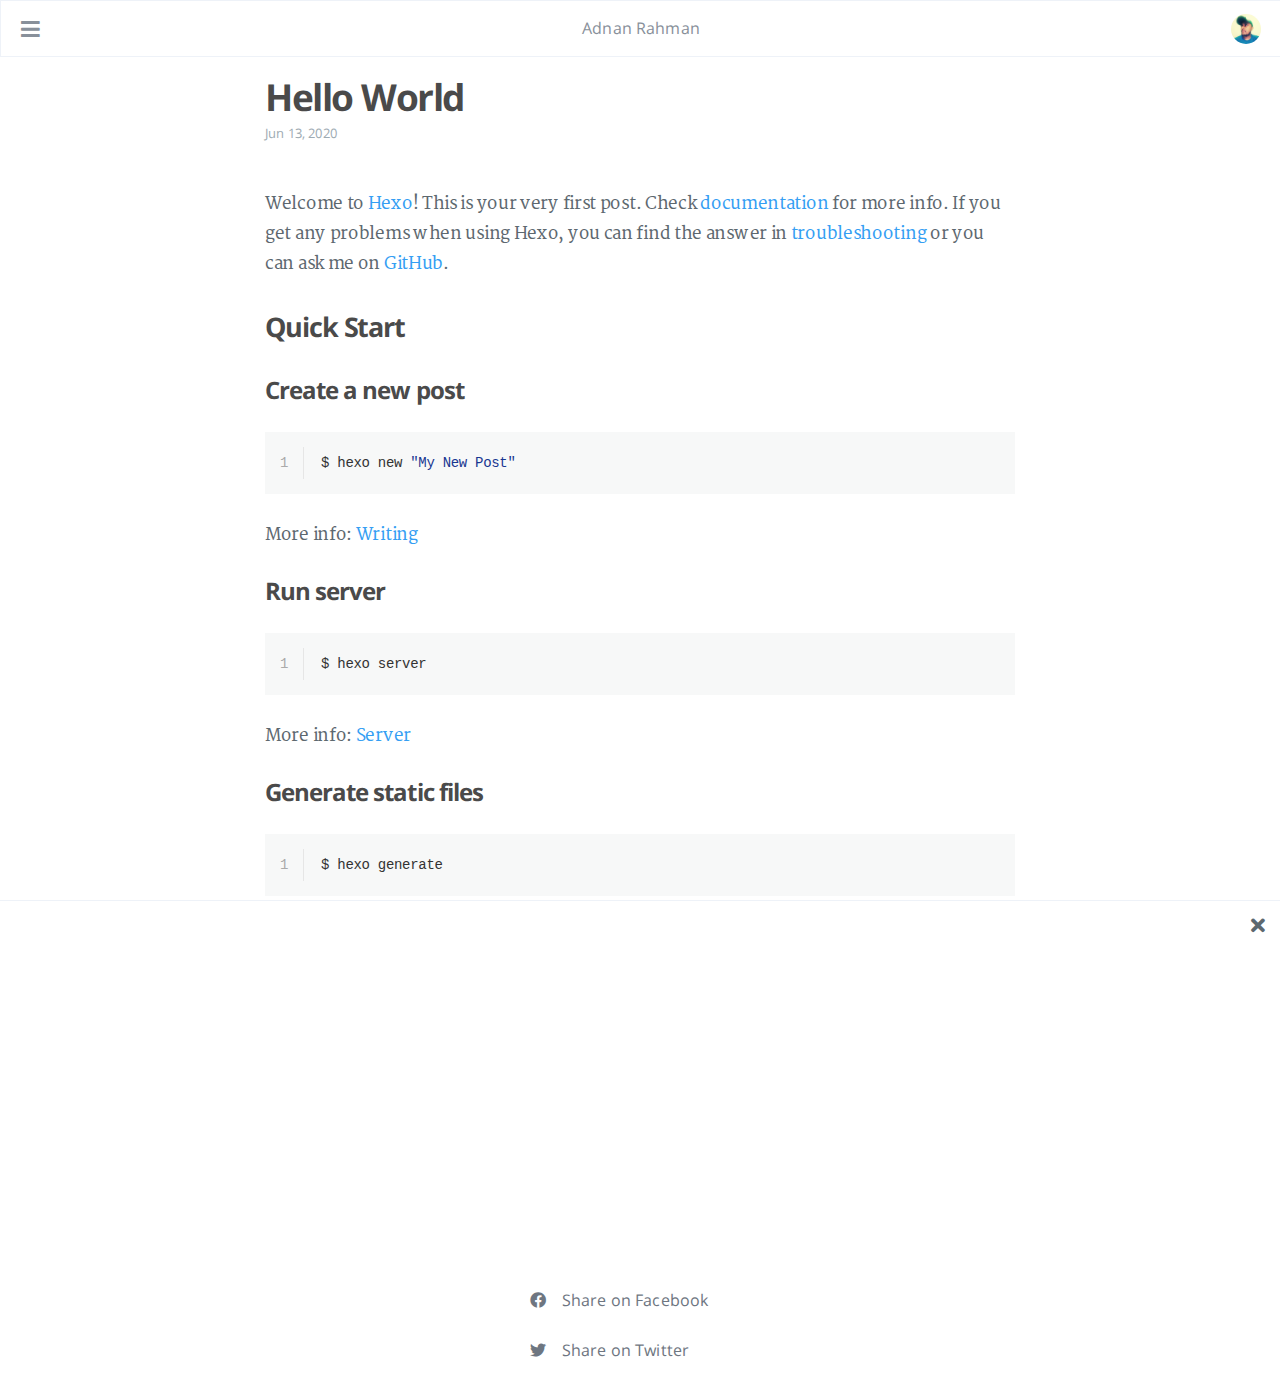
<file: 2020/06/13/hello-world/index.html>
<!DOCTYPE html>
<html lang="en">
    
<head>
    <meta charset="UTF-8">
    <meta name="viewport" content="width=device-width, initial-scale=1">
    <meta name="generator" content="Adnan Rahman">
    <title>Hello World - Adnan Rahman</title>
    <meta name="author" content="Adnan Rahman">
    
    
        <link rel="icon" href="http://yoursite.com/assets/images/favicon">
    
    
        
            <link rel="alternate" type="application/atom+xml" title="RSS" href="/atom.xml">
        
    
    <script type="application/ld+json">{"@context":"http://schema.org","@type":"BlogPosting","author":{"@type":"Person","name":"Adnan Rahman","sameAs":["https://github.com/adnanibnamotin","http://stackoverflow.com/users/9049379","https://twitter.com/@adnanibnamotin","https://facebook.com/devilknown","https://www.linkedin.com/in/adnanibnamotin"],"image":"avater.jpg"},"articleBody":"Welcome to Hexo! This is your very first post. Check documentation for more info. If you get any problems when using Hexo, you can find the answer in troubleshooting or you can ask me on GitHub.\nQuick StartCreate a new post1$ hexo new \"My New Post\"\n\nMore info: Writing\nRun server1$ hexo server\n\nMore info: Server\nGenerate static files1$ hexo generate\n\nMore info: Generating\nDeploy to remote sites1$ hexo deploy\n\nMore info: Deployment\n","dateCreated":"2020-06-13T00:36:38-04:00","dateModified":"2020-06-13T00:36:38-04:00","datePublished":"2020-06-13T00:36:38-04:00","description":"","headline":"Hello World","image":[],"mainEntityOfPage":{"@type":"WebPage","@id":"http://yoursite.com/2020/06/13/hello-world/"},"publisher":{"@type":"Organization","name":"Adnan Rahman","sameAs":["https://github.com/adnanibnamotin","http://stackoverflow.com/users/9049379","https://twitter.com/@adnanibnamotin","https://facebook.com/devilknown","https://www.linkedin.com/in/adnanibnamotin"],"image":"avater.jpg","logo":{"@type":"ImageObject","url":"avater.jpg"}},"url":"http://yoursite.com/2020/06/13/hello-world/"}</script>
    <meta name="description" content="Welcome to Hexo! This is your very first post. Check documentation for more info. If you get any problems when using Hexo, you can find the answer in troubleshooting or you can ask me on GitHub. Quick">
<meta property="og:type" content="blog">
<meta property="og:title" content="Hello World">
<meta property="og:url" content="http://yoursite.com/2020/06/13/hello-world/index.html">
<meta property="og:site_name" content="Adnan Rahman">
<meta property="og:description" content="Welcome to Hexo! This is your very first post. Check documentation for more info. If you get any problems when using Hexo, you can find the answer in troubleshooting or you can ask me on GitHub. Quick">
<meta property="og:locale" content="en_US">
<meta property="article:published_time" content="2020-06-13T04:36:38.399Z">
<meta property="article:modified_time" content="2020-06-13T04:36:38.399Z">
<meta property="article:author" content="Adnan Rahman">
<meta name="twitter:card" content="summary">
<meta name="twitter:creator" content="@adnanibnamotin">
    
    
        
    
    
        <meta property="og:image" content="http://yoursite.com/assets/images/avater.jpg"/>
    
    
    
    
    <!--STYLES-->
    
<link rel="stylesheet" href="/assets/css/style-chhlslkgn463ki3ygjc3xru2vvb32rhsk4lktv1e4rymtxcsbrchii11edwg.min.css">

    <!--STYLES END-->
    

    

    
        
    
</head>

    <body>
        <div id="blog">
            <!-- Define author's picture -->


    
        
            
        
    

<header id="header" data-behavior="4">
    <i id="btn-open-sidebar" class="fa fa-lg fa-bars"></i>
    <div class="header-title">
        <a
            class="header-title-link"
            href="/"
            aria-label=""
        >
            Adnan Rahman
        </a>
    </div>
    
        
            <a
                class="header-right-picture "
                href="#about"
                aria-label="Open the link: /#about"
            >
        
        
            <img class="header-picture" src="/assets/images/avater.jpg" alt="Author&#39;s picture"/>
        
        </a>
    
</header>

            <!-- Define author's picture -->



        
    

<nav id="sidebar" data-behavior="4">
    <div class="sidebar-container">
        
            <div class="sidebar-profile">
                <a
                    href="/#about"
                    aria-label="Read more about the author"
                >
                    <img class="sidebar-profile-picture" src="/assets/images/avater.jpg" alt="Author&#39;s picture"/>
                </a>
                <h4 class="sidebar-profile-name">Adnan Rahman</h4>
                
                    <h5 class="sidebar-profile-bio"><p>Work hard, Be patience &amp; Don’t ever give up</p>
</h5>
                
            </div>
        
        
            <ul class="sidebar-buttons">
            
                <li class="sidebar-button">
                    
                        <a
                            class="sidebar-button-link "
                            href="/"
                            
                            rel="noopener"
                            title="Home"
                        >
                        <i class="sidebar-button-icon fa fa-home" aria-hidden="true"></i>
                        <span class="sidebar-button-desc">Home</span>
                    </a>
            </li>
            
                <li class="sidebar-button">
                    
                        <a
                            class="sidebar-button-link "
                            href="/all-categories"
                            
                            rel="noopener"
                            title="Categories"
                        >
                        <i class="sidebar-button-icon fa fa-bookmark" aria-hidden="true"></i>
                        <span class="sidebar-button-desc">Categories</span>
                    </a>
            </li>
            
                <li class="sidebar-button">
                    
                        <a
                            class="sidebar-button-link "
                            href="/all-tags"
                            
                            rel="noopener"
                            title="Tags"
                        >
                        <i class="sidebar-button-icon fa fa-tags" aria-hidden="true"></i>
                        <span class="sidebar-button-desc">Tags</span>
                    </a>
            </li>
            
                <li class="sidebar-button">
                    
                        <a
                            class="sidebar-button-link "
                            href="/all-archives"
                            
                            rel="noopener"
                            title="Archives"
                        >
                        <i class="sidebar-button-icon fa fa-archive" aria-hidden="true"></i>
                        <span class="sidebar-button-desc">Archives</span>
                    </a>
            </li>
            
                <li class="sidebar-button">
                    
                        <a
                            class="sidebar-button-link "
                            href="#about"
                            
                            rel="noopener"
                            title="About"
                        >
                        <i class="sidebar-button-icon fa fa-question" aria-hidden="true"></i>
                        <span class="sidebar-button-desc">About</span>
                    </a>
            </li>
            
        </ul>
        
            <ul class="sidebar-buttons">
            
                <li class="sidebar-button">
                    
                        <a
                            class="sidebar-button-link "
                            href="https://github.com/adnanibnamotin"
                            
                                target="_blank"
                            
                            rel="noopener"
                            title="GitHub"
                        >
                        <i class="sidebar-button-icon fab fa-github" aria-hidden="true"></i>
                        <span class="sidebar-button-desc">GitHub</span>
                    </a>
            </li>
            
                <li class="sidebar-button">
                    
                        <a
                            class="sidebar-button-link "
                            href="http://stackoverflow.com/users/9049379"
                            
                                target="_blank"
                            
                            rel="noopener"
                            title="Stack Overflow"
                        >
                        <i class="sidebar-button-icon fab fa-stack-overflow" aria-hidden="true"></i>
                        <span class="sidebar-button-desc">Stack Overflow</span>
                    </a>
            </li>
            
                <li class="sidebar-button">
                    
                        <a
                            class="sidebar-button-link "
                            href="https://twitter.com/@adnanibnamotin"
                            
                                target="_blank"
                            
                            rel="noopener"
                            title="Twitter"
                        >
                        <i class="sidebar-button-icon fab fa-twitter" aria-hidden="true"></i>
                        <span class="sidebar-button-desc">Twitter</span>
                    </a>
            </li>
            
                <li class="sidebar-button">
                    
                        <a
                            class="sidebar-button-link "
                            href="https://facebook.com/devilknown"
                            
                                target="_blank"
                            
                            rel="noopener"
                            title="Facebook"
                        >
                        <i class="sidebar-button-icon fab fa-facebook" aria-hidden="true"></i>
                        <span class="sidebar-button-desc">Facebook</span>
                    </a>
            </li>
            
                <li class="sidebar-button">
                    
                        <a
                            class="sidebar-button-link "
                            href="https://www.linkedin.com/in/adnanibnamotin"
                            
                                target="_blank"
                            
                            rel="noopener"
                            title="LinkedIn"
                        >
                        <i class="sidebar-button-icon fab fa-linkedin" aria-hidden="true"></i>
                        <span class="sidebar-button-desc">LinkedIn</span>
                    </a>
            </li>
            
        </ul>
        
    </div>
</nav>

            
            <div id="main" data-behavior="4"
                 class="
                        hasCoverMetaIn
                        ">
                
<article class="post">
    
    
        <div class="post-header main-content-wrap text-left">
    
        <h1 class="post-title">
            Hello World
        </h1>
    
    
        <div class="post-meta">
    <time datetime="2020-06-13T00:36:38-04:00">
	
		    Jun 13, 2020
    	
    </time>
    
</div>

    
</div>

    
    <div class="post-content markdown">
        <div class="main-content-wrap">
            <p>Welcome to <a href="https://hexo.io/" target="_blank" rel="noopener">Hexo</a>! This is your very first post. Check <a href="https://hexo.io/docs/" target="_blank" rel="noopener">documentation</a> for more info. If you get any problems when using Hexo, you can find the answer in <a href="https://hexo.io/docs/troubleshooting.html" target="_blank" rel="noopener">troubleshooting</a> or you can ask me on <a href="https://github.com/hexojs/hexo/issues" target="_blank" rel="noopener">GitHub</a>.</p>
<h2 id="Quick-Start"><a href="#Quick-Start" class="headerlink" title="Quick Start"></a>Quick Start</h2><h3 id="Create-a-new-post"><a href="#Create-a-new-post" class="headerlink" title="Create a new post"></a>Create a new post</h3><figure class="highlight bash"><table><tr><td class="gutter"><pre><span class="line">1</span><br></pre></td><td class="code"><pre><span class="line">$ hexo new <span class="string">"My New Post"</span></span><br></pre></td></tr></table></figure>

<p>More info: <a href="https://hexo.io/docs/writing.html" target="_blank" rel="noopener">Writing</a></p>
<h3 id="Run-server"><a href="#Run-server" class="headerlink" title="Run server"></a>Run server</h3><figure class="highlight bash"><table><tr><td class="gutter"><pre><span class="line">1</span><br></pre></td><td class="code"><pre><span class="line">$ hexo server</span><br></pre></td></tr></table></figure>

<p>More info: <a href="https://hexo.io/docs/server.html" target="_blank" rel="noopener">Server</a></p>
<h3 id="Generate-static-files"><a href="#Generate-static-files" class="headerlink" title="Generate static files"></a>Generate static files</h3><figure class="highlight bash"><table><tr><td class="gutter"><pre><span class="line">1</span><br></pre></td><td class="code"><pre><span class="line">$ hexo generate</span><br></pre></td></tr></table></figure>

<p>More info: <a href="https://hexo.io/docs/generating.html" target="_blank" rel="noopener">Generating</a></p>
<h3 id="Deploy-to-remote-sites"><a href="#Deploy-to-remote-sites" class="headerlink" title="Deploy to remote sites"></a>Deploy to remote sites</h3><figure class="highlight bash"><table><tr><td class="gutter"><pre><span class="line">1</span><br></pre></td><td class="code"><pre><span class="line">$ hexo deploy</span><br></pre></td></tr></table></figure>

<p>More info: <a href="https://hexo.io/docs/one-command-deployment.html" target="_blank" rel="noopener">Deployment</a></p>

            


        </div>
    </div>
    <div id="post-footer" class="post-footer main-content-wrap">
        
        
            <div class="post-actions-wrap">
    <nav>
        <ul class="post-actions post-action-nav">
            <li class="post-action">
                
                    
                <a
                    class="post-action-btn btn btn--default tooltip--top"
                    href="/2020/06/13/Practise-with-python-lambda-function/"
                    data-tooltip="Practise with python lambda function"
                    aria-label="PREVIOUS: Practise with python lambda function"
                >
                    
                        <i class="fa fa-angle-left" aria-hidden="true"></i>
                        <span class="hide-xs hide-sm text-small icon-ml">PREVIOUS</span>
                    </a>
            </li>
            <li class="post-action">
                
                    <a
                        class="post-action-btn btn btn--disabled"
                        aria-hidden="true"
                    >
                        
                        <span class="hide-xs hide-sm text-small icon-mr">NEXT</span>
                        <i class="fa fa-angle-right" aria-hidden="true"></i>
                    </a>
            </li>
        </ul>
    </nav>
    <ul class="post-actions post-action-share">
        <li class="post-action hide-lg hide-md hide-sm">
            <a
                class="post-action-btn btn btn--default btn-open-shareoptions"
                href="#btn-open-shareoptions"
                aria-label="Share this post"
            >
                <i class="fa fa-share-alt" aria-hidden="true"></i>
            </a>
        </li>
        
            
            
            <li class="post-action hide-xs">
                <a
                    class="post-action-btn btn btn--default"
                    target="new" href="https://www.facebook.com/sharer/sharer.php?u=http://yoursite.com/2020/06/13/hello-world/"
                    title="Share on Facebook"
                    aria-label="Share on Facebook"
                >
                    <i class="fab fa-facebook" aria-hidden="true"></i>
                </a>
            </li>
        
            
            
            <li class="post-action hide-xs">
                <a
                    class="post-action-btn btn btn--default"
                    target="new" href="https://twitter.com/intent/tweet?text=http://yoursite.com/2020/06/13/hello-world/"
                    title="Share on Twitter"
                    aria-label="Share on Twitter"
                >
                    <i class="fab fa-twitter" aria-hidden="true"></i>
                </a>
            </li>
        
            
            
            <li class="post-action hide-xs">
                <a
                    class="post-action-btn btn btn--default"
                    target="new" href="https://www.linkedin.com/shareArticle?mini=true&amp;url=http://yoursite.com/2020/06/13/hello-world/"
                    title="global.share_on_linkedin"
                    aria-label="global.share_on_linkedin"
                >
                    <i class="fab fa-linkedin" aria-hidden="true"></i>
                </a>
            </li>
        
        
            
        
        <li class="post-action">
            
                <a class="post-action-btn btn btn--default" href="#" aria-label="Back to top">
            
                <i class="fa fa-list" aria-hidden="true"></i>
            </a>
        </li>
    </ul>
</div>


        
        
            
        
    </div>
</article>



                <footer id="footer" class="main-content-wrap">
    <span class="copyrights">
        Copyrights &copy; 2020 Adnan Rahman. All Rights Reserved.
    </span>
</footer>

            </div>
            
                <div id="bottom-bar" class="post-bottom-bar" data-behavior="4">
                    <div class="post-actions-wrap">
    <nav>
        <ul class="post-actions post-action-nav">
            <li class="post-action">
                
                    
                <a
                    class="post-action-btn btn btn--default tooltip--top"
                    href="/2020/06/13/Practise-with-python-lambda-function/"
                    data-tooltip="Practise with python lambda function"
                    aria-label="PREVIOUS: Practise with python lambda function"
                >
                    
                        <i class="fa fa-angle-left" aria-hidden="true"></i>
                        <span class="hide-xs hide-sm text-small icon-ml">PREVIOUS</span>
                    </a>
            </li>
            <li class="post-action">
                
                    <a
                        class="post-action-btn btn btn--disabled"
                        aria-hidden="true"
                    >
                        
                        <span class="hide-xs hide-sm text-small icon-mr">NEXT</span>
                        <i class="fa fa-angle-right" aria-hidden="true"></i>
                    </a>
            </li>
        </ul>
    </nav>
    <ul class="post-actions post-action-share">
        <li class="post-action hide-lg hide-md hide-sm">
            <a
                class="post-action-btn btn btn--default btn-open-shareoptions"
                href="#btn-open-shareoptions"
                aria-label="Share this post"
            >
                <i class="fa fa-share-alt" aria-hidden="true"></i>
            </a>
        </li>
        
            
            
            <li class="post-action hide-xs">
                <a
                    class="post-action-btn btn btn--default"
                    target="new" href="https://www.facebook.com/sharer/sharer.php?u=http://yoursite.com/2020/06/13/hello-world/"
                    title="Share on Facebook"
                    aria-label="Share on Facebook"
                >
                    <i class="fab fa-facebook" aria-hidden="true"></i>
                </a>
            </li>
        
            
            
            <li class="post-action hide-xs">
                <a
                    class="post-action-btn btn btn--default"
                    target="new" href="https://twitter.com/intent/tweet?text=http://yoursite.com/2020/06/13/hello-world/"
                    title="Share on Twitter"
                    aria-label="Share on Twitter"
                >
                    <i class="fab fa-twitter" aria-hidden="true"></i>
                </a>
            </li>
        
            
            
            <li class="post-action hide-xs">
                <a
                    class="post-action-btn btn btn--default"
                    target="new" href="https://www.linkedin.com/shareArticle?mini=true&amp;url=http://yoursite.com/2020/06/13/hello-world/"
                    title="global.share_on_linkedin"
                    aria-label="global.share_on_linkedin"
                >
                    <i class="fab fa-linkedin" aria-hidden="true"></i>
                </a>
            </li>
        
        
            
        
        <li class="post-action">
            
                <a class="post-action-btn btn btn--default" href="#" aria-label="Back to top">
            
                <i class="fa fa-list" aria-hidden="true"></i>
            </a>
        </li>
    </ul>
</div>


                </div>
                
    <div id="share-options-bar" class="share-options-bar" data-behavior="4">
        <i id="btn-close-shareoptions" class="fa fa-times"></i>
        <ul class="share-options">
            
                
                
                <li class="share-option">
                    <a
                        class="share-option-btn"
                        target="new"
                        href="https://www.facebook.com/sharer/sharer.php?u=http://yoursite.com/2020/06/13/hello-world/"
                        aria-label="Share on Facebook"
                    >
                        <i class="fab fa-facebook" aria-hidden="true"></i><span>Share on Facebook</span>
                    </a>
                </li>
            
                
                
                <li class="share-option">
                    <a
                        class="share-option-btn"
                        target="new"
                        href="https://twitter.com/intent/tweet?text=http://yoursite.com/2020/06/13/hello-world/"
                        aria-label="Share on Twitter"
                    >
                        <i class="fab fa-twitter" aria-hidden="true"></i><span>Share on Twitter</span>
                    </a>
                </li>
            
                
                
                <li class="share-option">
                    <a
                        class="share-option-btn"
                        target="new"
                        href="https://www.linkedin.com/shareArticle?mini=true&amp;url=http://yoursite.com/2020/06/13/hello-world/"
                        aria-label="global.share_on_linkedin"
                    >
                        <i class="fab fa-linkedin" aria-hidden="true"></i><span>global.share_on_linkedin</span>
                    </a>
                </li>
            
        </ul>
    </div>


            
        </div>
        


    
        
    

<div id="about">
    <div id="about-card">
        <div id="about-btn-close">
            <i class="fa fa-times"></i>
        </div>
        
            <img id="about-card-picture" src="/assets/images/avater.jpg" alt="Author&#39;s picture"/>
        
            <h4 id="about-card-name">Adnan Rahman</h4>
        
            <div id="about-card-bio"><p>Work hard, Be patience &amp; Don’t ever give up</p>
</div>
        
        
            <div id="about-card-job">
                <i class="fa fa-briefcase"></i>
                <br/>
                <p>Data Scientist</p>

            </div>
        
        
            <div id="about-card-location">
                <i class="fa fa-map-marker-alt"></i>
                <br/>
                New York, USA
            </div>
        
    </div>
</div>

        
        
<div id="cover" style="background-image:url('/assets/images/cover.jpg');"></div>
        <!--SCRIPTS-->

<script src="/assets/js/script-szeuzkppqrg3wvsx5ogj2tcxb1zatxj430gxhmwsr6w2spdiyrxehpxkk60e.min.js"></script>

<!--SCRIPTS END-->


    




    </body>
</html>
</file>
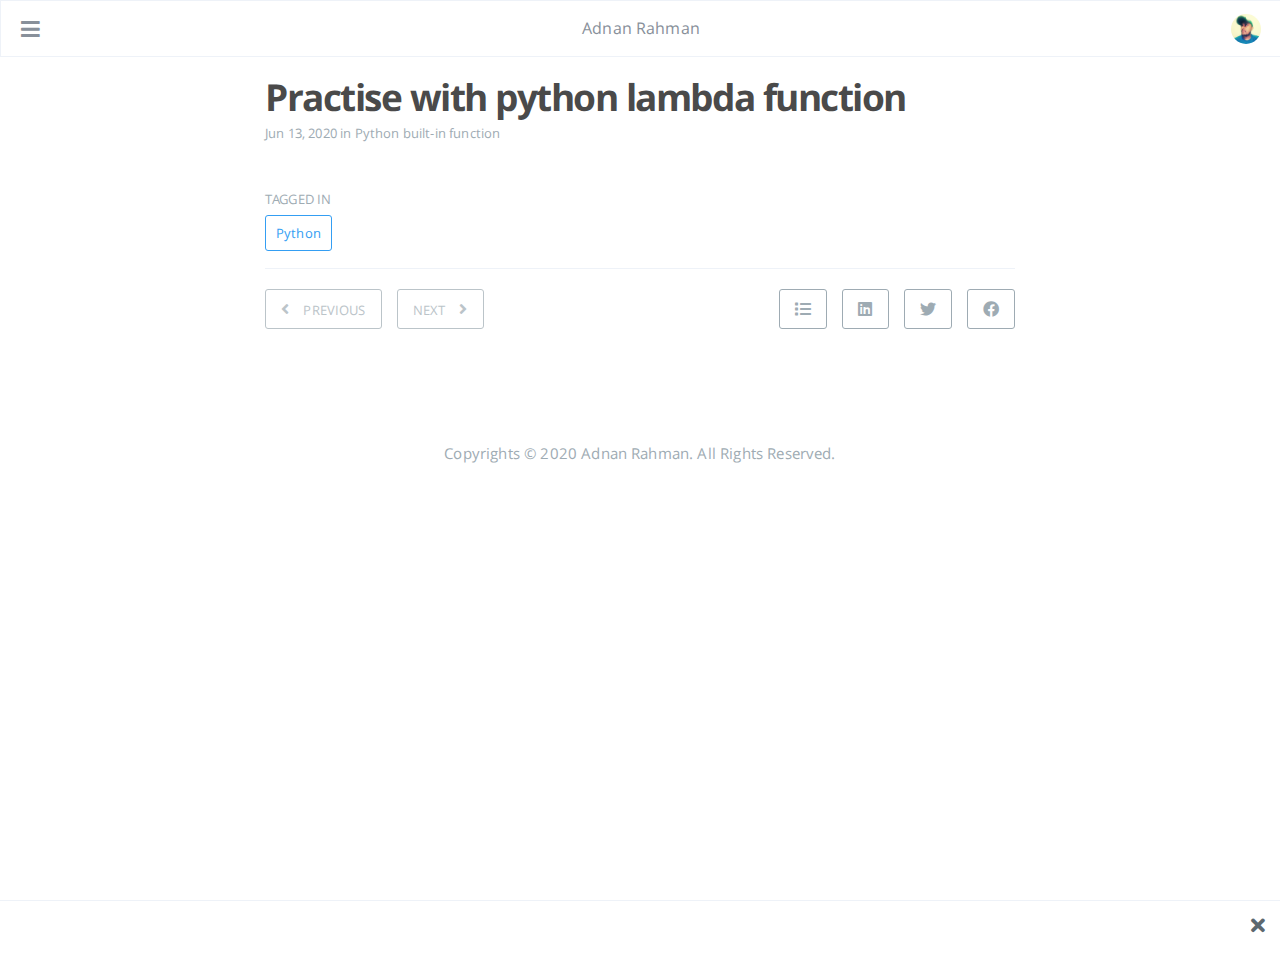
<file: 2020/06/13/Practise-with-python-lambda-function/index.html>
<!DOCTYPE html>
<html lang="en">
    
<head>
    <meta charset="UTF-8">
    <meta name="viewport" content="width=device-width, initial-scale=1">
    <meta name="generator" content="Adnan Rahman">
    <title>Practise with python lambda function - Adnan Rahman</title>
    <meta name="author" content="Adnan Rahman">
    
    
        <link rel="icon" href="http://yoursite.com/assets/images/favicon">
    
    
        
            <link rel="alternate" type="application/atom+xml" title="RSS" href="/atom.xml">
        
    
    <script type="application/ld+json">{"@context":"http://schema.org","@type":"BlogPosting","author":{"@type":"Person","name":"Adnan Rahman","sameAs":["https://github.com/adnanibnamotin","http://stackoverflow.com/users/9049379","https://twitter.com/@adnanibnamotin","https://facebook.com/devilknown","https://www.linkedin.com/in/adnanibnamotin"],"image":"avater.jpg"},"articleBody":"","dateCreated":"2020-06-13T13:18:26-04:00","dateModified":"2020-06-13T18:21:52-04:00","datePublished":"2020-06-13T13:18:26-04:00","description":"","headline":"Practise with python lambda function","image":[],"mainEntityOfPage":{"@type":"WebPage","@id":"http://yoursite.com/2020/06/13/Practise-with-python-lambda-function/"},"publisher":{"@type":"Organization","name":"Adnan Rahman","sameAs":["https://github.com/adnanibnamotin","http://stackoverflow.com/users/9049379","https://twitter.com/@adnanibnamotin","https://facebook.com/devilknown","https://www.linkedin.com/in/adnanibnamotin"],"image":"avater.jpg","logo":{"@type":"ImageObject","url":"avater.jpg"}},"url":"http://yoursite.com/2020/06/13/Practise-with-python-lambda-function/","keywords":"Python"}</script>
    <meta property="og:type" content="blog">
<meta property="og:title" content="Practise with python lambda function">
<meta property="og:url" content="http://yoursite.com/2020/06/13/Practise-with-python-lambda-function/index.html">
<meta property="og:site_name" content="Adnan Rahman">
<meta property="og:locale" content="en_US">
<meta property="article:published_time" content="2020-06-13T17:18:26.000Z">
<meta property="article:modified_time" content="2020-06-13T22:21:52.109Z">
<meta property="article:author" content="Adnan Rahman">
<meta property="article:tag" content="Python">
<meta name="twitter:card" content="summary">
<meta name="twitter:creator" content="@adnanibnamotin">
    
    
        
    
    
        <meta property="og:image" content="http://yoursite.com/assets/images/avater.jpg"/>
    
    
    
    
    <!--STYLES-->
    
<link rel="stylesheet" href="/assets/css/style-k2q6u9os4cguptarg103fcrfklhjbxs0sj3jqbe4kije8nymhij01arxwtxy.min.css">

    <!--STYLES END-->
    

    

    
        
    
</head>

    <body>
        <div id="blog">
            <!-- Define author's picture -->


    
        
            
        
    

<header id="header" data-behavior="4">
    <i id="btn-open-sidebar" class="fa fa-lg fa-bars"></i>
    <div class="header-title">
        <a
            class="header-title-link"
            href="/"
            aria-label=""
        >
            Adnan Rahman
        </a>
    </div>
    
        
            <a
                class="header-right-picture "
                href="#about"
                aria-label="Open the link: /#about"
            >
        
        
            <img class="header-picture" src="/assets/images/avater.jpg" alt="Author&#39;s picture"/>
        
        </a>
    
</header>

            <!-- Define author's picture -->



        
    

<nav id="sidebar" data-behavior="4">
    <div class="sidebar-container">
        
            <div class="sidebar-profile">
                <a
                    href="/#about"
                    aria-label="Read more about the author"
                >
                    <img class="sidebar-profile-picture" src="/assets/images/avater.jpg" alt="Author&#39;s picture"/>
                </a>
                <h4 class="sidebar-profile-name">Adnan Rahman</h4>
                
                    <h5 class="sidebar-profile-bio"><p>Work hard, Be patience &amp; Don’t ever give up</p>
</h5>
                
            </div>
        
        
            <ul class="sidebar-buttons">
            
                <li class="sidebar-button">
                    
                        <a
                            class="sidebar-button-link "
                            href="/"
                            
                            rel="noopener"
                            title="Home"
                        >
                        <i class="sidebar-button-icon fa fa-home" aria-hidden="true"></i>
                        <span class="sidebar-button-desc">Home</span>
                    </a>
            </li>
            
                <li class="sidebar-button">
                    
                        <a
                            class="sidebar-button-link "
                            href="/all-categories"
                            
                            rel="noopener"
                            title="Categories"
                        >
                        <i class="sidebar-button-icon fa fa-bookmark" aria-hidden="true"></i>
                        <span class="sidebar-button-desc">Categories</span>
                    </a>
            </li>
            
                <li class="sidebar-button">
                    
                        <a
                            class="sidebar-button-link "
                            href="/all-tags"
                            
                            rel="noopener"
                            title="Tags"
                        >
                        <i class="sidebar-button-icon fa fa-tags" aria-hidden="true"></i>
                        <span class="sidebar-button-desc">Tags</span>
                    </a>
            </li>
            
                <li class="sidebar-button">
                    
                        <a
                            class="sidebar-button-link "
                            href="/all-archives"
                            
                            rel="noopener"
                            title="Archives"
                        >
                        <i class="sidebar-button-icon fa fa-archive" aria-hidden="true"></i>
                        <span class="sidebar-button-desc">Archives</span>
                    </a>
            </li>
            
                <li class="sidebar-button">
                    
                        <a
                            class="sidebar-button-link "
                            href="#about"
                            
                            rel="noopener"
                            title="About"
                        >
                        <i class="sidebar-button-icon fa fa-question" aria-hidden="true"></i>
                        <span class="sidebar-button-desc">About</span>
                    </a>
            </li>
            
        </ul>
        
            <ul class="sidebar-buttons">
            
                <li class="sidebar-button">
                    
                        <a
                            class="sidebar-button-link "
                            href="https://github.com/adnanibnamotin"
                            
                                target="_blank"
                            
                            rel="noopener"
                            title="GitHub"
                        >
                        <i class="sidebar-button-icon fab fa-github" aria-hidden="true"></i>
                        <span class="sidebar-button-desc">GitHub</span>
                    </a>
            </li>
            
                <li class="sidebar-button">
                    
                        <a
                            class="sidebar-button-link "
                            href="http://stackoverflow.com/users/9049379"
                            
                                target="_blank"
                            
                            rel="noopener"
                            title="Stack Overflow"
                        >
                        <i class="sidebar-button-icon fab fa-stack-overflow" aria-hidden="true"></i>
                        <span class="sidebar-button-desc">Stack Overflow</span>
                    </a>
            </li>
            
                <li class="sidebar-button">
                    
                        <a
                            class="sidebar-button-link "
                            href="https://twitter.com/@adnanibnamotin"
                            
                                target="_blank"
                            
                            rel="noopener"
                            title="Twitter"
                        >
                        <i class="sidebar-button-icon fab fa-twitter" aria-hidden="true"></i>
                        <span class="sidebar-button-desc">Twitter</span>
                    </a>
            </li>
            
                <li class="sidebar-button">
                    
                        <a
                            class="sidebar-button-link "
                            href="https://facebook.com/devilknown"
                            
                                target="_blank"
                            
                            rel="noopener"
                            title="Facebook"
                        >
                        <i class="sidebar-button-icon fab fa-facebook" aria-hidden="true"></i>
                        <span class="sidebar-button-desc">Facebook</span>
                    </a>
            </li>
            
                <li class="sidebar-button">
                    
                        <a
                            class="sidebar-button-link "
                            href="https://www.linkedin.com/in/adnanibnamotin"
                            
                                target="_blank"
                            
                            rel="noopener"
                            title="LinkedIn"
                        >
                        <i class="sidebar-button-icon fab fa-linkedin" aria-hidden="true"></i>
                        <span class="sidebar-button-desc">LinkedIn</span>
                    </a>
            </li>
            
        </ul>
        
    </div>
</nav>

            
            <div id="main" data-behavior="4"
                 class="
                        hasCoverMetaIn
                        ">
                
<article class="post">
    
    
        <div class="post-header main-content-wrap text-left">
    
        <h1 class="post-title">
            Practise with python lambda function
        </h1>
    
    
        <div class="post-meta">
    <time datetime="2020-06-13T13:18:26-04:00">
	
		    Jun 13, 2020
    	
    </time>
    
        <span>in </span>
        
    <a class="category-link" href="/categories/Python-built-in-function/">Python built-in function</a>


    
</div>

    
</div>

    
    <div class="post-content markdown">
        <div class="main-content-wrap">
            
            


        </div>
    </div>
    <div id="post-footer" class="post-footer main-content-wrap">
        
            <div class="post-footer-tags">
                <span class="text-color-light text-small">TAGGED IN</span><br/>
                
    <a class="tag tag--primary tag--small t-link" href="/tags/Python/" rel="tag">Python</a>

            </div>
        
        
            <div class="post-actions-wrap">
    <nav>
        <ul class="post-actions post-action-nav">
            <li class="post-action">
                
                    <a
                        class="post-action-btn btn btn--disabled"
                        aria-hidden="true"
                    >
                        
                        <i class="fa fa-angle-left" aria-hidden="true"></i>
                        <span class="hide-xs hide-sm text-small icon-ml">PREVIOUS</span>
                    </a>
            </li>
            <li class="post-action">
                
                    <a
                        class="post-action-btn btn btn--disabled"
                        aria-hidden="true"
                    >
                        
                        <span class="hide-xs hide-sm text-small icon-mr">NEXT</span>
                        <i class="fa fa-angle-right" aria-hidden="true"></i>
                    </a>
            </li>
        </ul>
    </nav>
    <ul class="post-actions post-action-share">
        <li class="post-action hide-lg hide-md hide-sm">
            <a
                class="post-action-btn btn btn--default btn-open-shareoptions"
                href="#btn-open-shareoptions"
                aria-label="Share this post"
            >
                <i class="fa fa-share-alt" aria-hidden="true"></i>
            </a>
        </li>
        
            
            
            <li class="post-action hide-xs">
                <a
                    class="post-action-btn btn btn--default"
                    target="new" href="https://www.facebook.com/sharer/sharer.php?u=http://yoursite.com/2020/06/13/Practise-with-python-lambda-function/"
                    title="Share on Facebook"
                    aria-label="Share on Facebook"
                >
                    <i class="fab fa-facebook" aria-hidden="true"></i>
                </a>
            </li>
        
            
            
            <li class="post-action hide-xs">
                <a
                    class="post-action-btn btn btn--default"
                    target="new" href="https://twitter.com/intent/tweet?text=http://yoursite.com/2020/06/13/Practise-with-python-lambda-function/"
                    title="Share on Twitter"
                    aria-label="Share on Twitter"
                >
                    <i class="fab fa-twitter" aria-hidden="true"></i>
                </a>
            </li>
        
            
            
            <li class="post-action hide-xs">
                <a
                    class="post-action-btn btn btn--default"
                    target="new" href="https://www.linkedin.com/shareArticle?mini=true&amp;url=http://yoursite.com/2020/06/13/Practise-with-python-lambda-function/"
                    title="global.share_on_linkedin"
                    aria-label="global.share_on_linkedin"
                >
                    <i class="fab fa-linkedin" aria-hidden="true"></i>
                </a>
            </li>
        
        
            
        
        <li class="post-action">
            
                <a class="post-action-btn btn btn--default" href="#" aria-label="Back to top">
            
                <i class="fa fa-list" aria-hidden="true"></i>
            </a>
        </li>
    </ul>
</div>


        
        
            
        
    </div>
</article>



                <footer id="footer" class="main-content-wrap">
    <span class="copyrights">
        Copyrights &copy; 2020 Adnan Rahman. All Rights Reserved.
    </span>
</footer>

            </div>
            
                <div id="bottom-bar" class="post-bottom-bar" data-behavior="4">
                    <div class="post-actions-wrap">
    <nav>
        <ul class="post-actions post-action-nav">
            <li class="post-action">
                
                    <a
                        class="post-action-btn btn btn--disabled"
                        aria-hidden="true"
                    >
                        
                        <i class="fa fa-angle-left" aria-hidden="true"></i>
                        <span class="hide-xs hide-sm text-small icon-ml">PREVIOUS</span>
                    </a>
            </li>
            <li class="post-action">
                
                    <a
                        class="post-action-btn btn btn--disabled"
                        aria-hidden="true"
                    >
                        
                        <span class="hide-xs hide-sm text-small icon-mr">NEXT</span>
                        <i class="fa fa-angle-right" aria-hidden="true"></i>
                    </a>
            </li>
        </ul>
    </nav>
    <ul class="post-actions post-action-share">
        <li class="post-action hide-lg hide-md hide-sm">
            <a
                class="post-action-btn btn btn--default btn-open-shareoptions"
                href="#btn-open-shareoptions"
                aria-label="Share this post"
            >
                <i class="fa fa-share-alt" aria-hidden="true"></i>
            </a>
        </li>
        
            
            
            <li class="post-action hide-xs">
                <a
                    class="post-action-btn btn btn--default"
                    target="new" href="https://www.facebook.com/sharer/sharer.php?u=http://yoursite.com/2020/06/13/Practise-with-python-lambda-function/"
                    title="Share on Facebook"
                    aria-label="Share on Facebook"
                >
                    <i class="fab fa-facebook" aria-hidden="true"></i>
                </a>
            </li>
        
            
            
            <li class="post-action hide-xs">
                <a
                    class="post-action-btn btn btn--default"
                    target="new" href="https://twitter.com/intent/tweet?text=http://yoursite.com/2020/06/13/Practise-with-python-lambda-function/"
                    title="Share on Twitter"
                    aria-label="Share on Twitter"
                >
                    <i class="fab fa-twitter" aria-hidden="true"></i>
                </a>
            </li>
        
            
            
            <li class="post-action hide-xs">
                <a
                    class="post-action-btn btn btn--default"
                    target="new" href="https://www.linkedin.com/shareArticle?mini=true&amp;url=http://yoursite.com/2020/06/13/Practise-with-python-lambda-function/"
                    title="global.share_on_linkedin"
                    aria-label="global.share_on_linkedin"
                >
                    <i class="fab fa-linkedin" aria-hidden="true"></i>
                </a>
            </li>
        
        
            
        
        <li class="post-action">
            
                <a class="post-action-btn btn btn--default" href="#" aria-label="Back to top">
            
                <i class="fa fa-list" aria-hidden="true"></i>
            </a>
        </li>
    </ul>
</div>


                </div>
                
    <div id="share-options-bar" class="share-options-bar" data-behavior="4">
        <i id="btn-close-shareoptions" class="fa fa-times"></i>
        <ul class="share-options">
            
                
                
                <li class="share-option">
                    <a
                        class="share-option-btn"
                        target="new"
                        href="https://www.facebook.com/sharer/sharer.php?u=http://yoursite.com/2020/06/13/Practise-with-python-lambda-function/"
                        aria-label="Share on Facebook"
                    >
                        <i class="fab fa-facebook" aria-hidden="true"></i><span>Share on Facebook</span>
                    </a>
                </li>
            
                
                
                <li class="share-option">
                    <a
                        class="share-option-btn"
                        target="new"
                        href="https://twitter.com/intent/tweet?text=http://yoursite.com/2020/06/13/Practise-with-python-lambda-function/"
                        aria-label="Share on Twitter"
                    >
                        <i class="fab fa-twitter" aria-hidden="true"></i><span>Share on Twitter</span>
                    </a>
                </li>
            
                
                
                <li class="share-option">
                    <a
                        class="share-option-btn"
                        target="new"
                        href="https://www.linkedin.com/shareArticle?mini=true&amp;url=http://yoursite.com/2020/06/13/Practise-with-python-lambda-function/"
                        aria-label="global.share_on_linkedin"
                    >
                        <i class="fab fa-linkedin" aria-hidden="true"></i><span>global.share_on_linkedin</span>
                    </a>
                </li>
            
        </ul>
    </div>


            
        </div>
        


    
        
    

<div id="about">
    <div id="about-card">
        <div id="about-btn-close">
            <i class="fa fa-times"></i>
        </div>
        
            <img id="about-card-picture" src="/assets/images/avater.jpg" alt="Author&#39;s picture"/>
        
            <h4 id="about-card-name">Adnan Rahman</h4>
        
            <div id="about-card-bio"><p>Work hard, Be patience &amp; Don’t ever give up</p>
</div>
        
        
            <div id="about-card-job">
                <i class="fa fa-briefcase"></i>
                <br/>
                <p>Data Scientist</p>

            </div>
        
        
            <div id="about-card-location">
                <i class="fa fa-map-marker-alt"></i>
                <br/>
                New York, USA
            </div>
        
    </div>
</div>

        
        
<div id="cover" style="background-image:url('/assets/images/cover.jpg');"></div>
        <!--SCRIPTS-->

<script src="/assets/js/script-7q6rs48kxwg4d6ogsju9gmaoc1ltnayce9ophxd9iatotdwcohedhcuolzon.min.js"></script>

<!--SCRIPTS END-->


    




    </body>
</html>
</file>
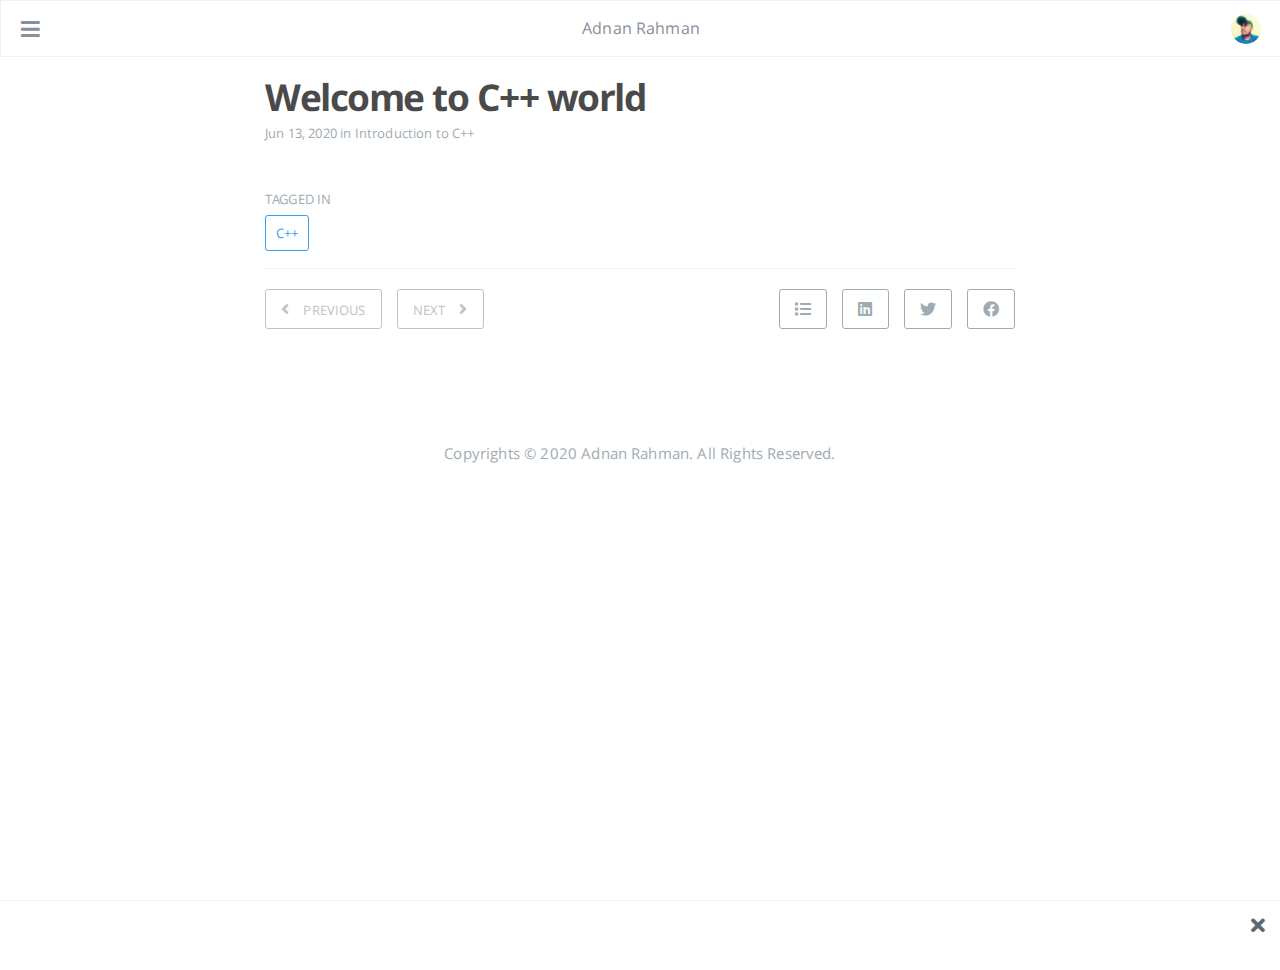
<file: 2020/06/13/Welcome-to-C++-world/index.html>
<!DOCTYPE html>
<html lang="en">
    
<head>
    <meta charset="UTF-8">
    <meta name="viewport" content="width=device-width, initial-scale=1">
    <meta name="generator" content="Adnan Rahman">
    <title>Welcome to C++ world - Adnan Rahman hi mr davil</title>
    <meta name="author" content="Adnan Rahman">
    
    
        <link rel="icon" href="http://yoursite.com/assets/images/favicon">
    
    
        
            <link rel="alternate" type="application/atom+xml" title="RSS" href="/atom.xml">
        
    
    <script type="application/ld+json">{"@context":"http://schema.org","@type":"BlogPosting","author":{"@type":"Person","name":"Adnan Rahman","sameAs":["https://github.com/adnanibnamotin","http://stackoverflow.com/users/9049379","https://twitter.com/@adnanibnamotin","https://facebook.com/devilknown","https://www.linkedin.com/in/adnanibnamotin"],"image":"avater.jpg"},"articleBody":"","dateCreated":"2020-06-13T13:18:26-04:00","dateModified":"2020-07-08T18:45:41-04:00","datePublished":"2020-06-13T13:18:26-04:00","description":"","headline":"Welcome to C++ world","image":[],"mainEntityOfPage":{"@type":"WebPage","@id":"http://yoursite.com/2020/06/13/Welcome-to-C++-world/"},"publisher":{"@type":"Organization","name":"Adnan Rahman","sameAs":["https://github.com/adnanibnamotin","http://stackoverflow.com/users/9049379","https://twitter.com/@adnanibnamotin","https://facebook.com/devilknown","https://www.linkedin.com/in/adnanibnamotin"],"image":"avater.jpg","logo":{"@type":"ImageObject","url":"avater.jpg"}},"url":"http://yoursite.com/2020/06/13/Welcome-to-C++-world/","keywords":"C++"}</script>
    <meta property="og:type" content="blog">
<meta property="og:title" content="Welcome to C++ world">
<meta property="og:url" content="http://yoursite.com/2020/06/13/Welcome-to-C++-world/index.html">
<meta property="og:site_name" content="Adnan Rahman">
<meta property="og:locale" content="en_US">
<meta property="article:published_time" content="2020-06-13T17:18:26.000Z">
<meta property="article:modified_time" content="2020-07-08T22:45:41.964Z">
<meta property="article:author" content="Adnan Rahman">
<meta property="article:tag" content="C++">
<meta name="twitter:card" content="summary">
<meta name="twitter:creator" content="@adnanibnamotin">
    
    
        
    
    
        <meta property="og:image" content="http://yoursite.com/assets/images/avater.jpg"/>
    
    
    
    
    <!--STYLES-->
    
<link rel="stylesheet" href="/assets/css/style-ywlzhwkfzovz9fx27xugn9mqwrfzvki3kmybskugrvnbre7drzhqgpy2brgo.min.css">

    <!--STYLES END-->
    

    

    
        
    
</head>

    <body>
        <div id="blog">
            <!-- Define author's picture -->


    
        
            
        
    

<header id="header" data-behavior="4">
    <i id="btn-open-sidebar" class="fa fa-lg fa-bars"></i>
    <div class="header-title">
        <a
            class="header-title-link"
            href="/"
            aria-label=""
        >
            Adnan Rahman
        </a>
    </div>
    
        
            <a
                class="header-right-picture "
                href="#about"
                aria-label="Open the link: /#about"
            >
        
        
            <img class="header-picture" src="/assets/images/avater.jpg" alt="Author&#39;s picture"/>
        
        </a>
    
</header>

            <!-- Define author's picture -->



        
    

<nav id="sidebar" data-behavior="4">
    <div class="sidebar-container">
        
            <div class="sidebar-profile">
                <a
                    href="/#about"
                    aria-label="Read more about the author"
                >
                    <img class="sidebar-profile-picture" src="/assets/images/avater.jpg" alt="Author&#39;s picture"/>
                </a>
                <h4 class="sidebar-profile-name">Adnan Rahman</h4>
                
                    <h5 class="sidebar-profile-bio"><p>Work hard, Be patience &amp; Don’t ever give up</p>
</h5>
                
            </div>
        
        
            <ul class="sidebar-buttons">
            
                <li class="sidebar-button">
                    
                        <a
                            class="sidebar-button-link "
                            href="/"
                            
                            rel="noopener"
                            title="Home"
                        >
                        <i class="sidebar-button-icon fa fa-home" aria-hidden="true"></i>
                        <span class="sidebar-button-desc">Home</span>
                    </a>
            </li>
            
                <li class="sidebar-button">
                    
                        <a
                            class="sidebar-button-link "
                            href="/all-categories"
                            
                            rel="noopener"
                            title="Categories"
                        >
                        <i class="sidebar-button-icon fa fa-bookmark" aria-hidden="true"></i>
                        <span class="sidebar-button-desc">Categories</span>
                    </a>
            </li>
            
                <li class="sidebar-button">
                    
                        <a
                            class="sidebar-button-link "
                            href="/all-tags"
                            
                            rel="noopener"
                            title="Tags"
                        >
                        <i class="sidebar-button-icon fa fa-tags" aria-hidden="true"></i>
                        <span class="sidebar-button-desc">Tags</span>
                    </a>
            </li>
            
                <li class="sidebar-button">
                    
                        <a
                            class="sidebar-button-link "
                            href="/all-archives"
                            
                            rel="noopener"
                            title="Archives"
                        >
                        <i class="sidebar-button-icon fa fa-archive" aria-hidden="true"></i>
                        <span class="sidebar-button-desc">Archives</span>
                    </a>
            </li>
            
                <li class="sidebar-button">
                    
                        <a
                            class="sidebar-button-link "
                            href="#about"
                            
                            rel="noopener"
                            title="About"
                        >
                        <i class="sidebar-button-icon fa fa-question" aria-hidden="true"></i>
                        <span class="sidebar-button-desc">About</span>
                    </a>
            </li>
            
        </ul>
        
            <ul class="sidebar-buttons">
            
                <li class="sidebar-button">
                    
                        <a
                            class="sidebar-button-link "
                            href="https://github.com/adnanibnamotin"
                            
                                target="_blank"
                            
                            rel="noopener"
                            title="GitHub"
                        >
                        <i class="sidebar-button-icon fab fa-github" aria-hidden="true"></i>
                        <span class="sidebar-button-desc">GitHub</span>
                    </a>
            </li>
            
                <li class="sidebar-button">
                    
                        <a
                            class="sidebar-button-link "
                            href="http://stackoverflow.com/users/9049379"
                            
                                target="_blank"
                            
                            rel="noopener"
                            title="Stack Overflow"
                        >
                        <i class="sidebar-button-icon fab fa-stack-overflow" aria-hidden="true"></i>
                        <span class="sidebar-button-desc">Stack Overflow</span>
                    </a>
            </li>
            
                <li class="sidebar-button">
                    
                        <a
                            class="sidebar-button-link "
                            href="https://twitter.com/@adnanibnamotin"
                            
                                target="_blank"
                            
                            rel="noopener"
                            title="Twitter"
                        >
                        <i class="sidebar-button-icon fab fa-twitter" aria-hidden="true"></i>
                        <span class="sidebar-button-desc">Twitter</span>
                    </a>
            </li>
            
                <li class="sidebar-button">
                    
                        <a
                            class="sidebar-button-link "
                            href="https://facebook.com/devilknown"
                            
                                target="_blank"
                            
                            rel="noopener"
                            title="Facebook"
                        >
                        <i class="sidebar-button-icon fab fa-facebook" aria-hidden="true"></i>
                        <span class="sidebar-button-desc">Facebook</span>
                    </a>
            </li>
            
                <li class="sidebar-button">
                    
                        <a
                            class="sidebar-button-link "
                            href="https://www.linkedin.com/in/adnanibnamotin"
                            
                                target="_blank"
                            
                            rel="noopener"
                            title="LinkedIn"
                        >
                        <i class="sidebar-button-icon fab fa-linkedin" aria-hidden="true"></i>
                        <span class="sidebar-button-desc">LinkedIn</span>
                    </a>
            </li>
            
        </ul>
        
    </div>
</nav>

            
            <div id="main" data-behavior="4"
                 class="
                        hasCoverMetaIn
                        ">
                
<article class="post">
    
    
        <div class="post-header main-content-wrap text-left">
    
        <h1 class="post-title">
            Welcome to C++ world
        </h1>
    
    
        <div class="post-meta">
    <time datetime="2020-06-13T13:18:26-04:00">
	
		    Jun 13, 2020
    	
    </time>
    
        <span>in </span>
        
    <a class="category-link" href="/categories/Introduction-to-C/">Introduction to C++</a>


    
</div>

    
</div>

    
    <div class="post-content markdown">
        <div class="main-content-wrap">
            
            


        </div>
    </div>
    <div id="post-footer" class="post-footer main-content-wrap">
        
            <div class="post-footer-tags">
                <span class="text-color-light text-small">TAGGED IN</span><br/>
                
    <a class="tag tag--primary tag--small t-link" href="/tags/C/" rel="tag">C++</a>

            </div>
        
        
            <div class="post-actions-wrap">
    <nav>
        <ul class="post-actions post-action-nav">
            <li class="post-action">
                
                    <a
                        class="post-action-btn btn btn--disabled"
                        aria-hidden="true"
                    >
                        
                        <i class="fa fa-angle-left" aria-hidden="true"></i>
                        <span class="hide-xs hide-sm text-small icon-ml">PREVIOUS</span>
                    </a>
            </li>
            <li class="post-action">
                
                    <a
                        class="post-action-btn btn btn--disabled"
                        aria-hidden="true"
                    >
                        
                        <span class="hide-xs hide-sm text-small icon-mr">NEXT</span>
                        <i class="fa fa-angle-right" aria-hidden="true"></i>
                    </a>
            </li>
        </ul>
    </nav>
    <ul class="post-actions post-action-share">
        <li class="post-action hide-lg hide-md hide-sm">
            <a
                class="post-action-btn btn btn--default btn-open-shareoptions"
                href="#btn-open-shareoptions"
                aria-label="Share this post"
            >
                <i class="fa fa-share-alt" aria-hidden="true"></i>
            </a>
        </li>
        
            
            
            <li class="post-action hide-xs">
                <a
                    class="post-action-btn btn btn--default"
                    target="new" href="https://www.facebook.com/sharer/sharer.php?u=http://yoursite.com/2020/06/13/Welcome-to-C++-world/"
                    title="Share on Facebook"
                    aria-label="Share on Facebook"
                >
                    <i class="fab fa-facebook" aria-hidden="true"></i>
                </a>
            </li>
        
            
            
            <li class="post-action hide-xs">
                <a
                    class="post-action-btn btn btn--default"
                    target="new" href="https://twitter.com/intent/tweet?text=http://yoursite.com/2020/06/13/Welcome-to-C++-world/"
                    title="Share on Twitter"
                    aria-label="Share on Twitter"
                >
                    <i class="fab fa-twitter" aria-hidden="true"></i>
                </a>
            </li>
        
            
            
            <li class="post-action hide-xs">
                <a
                    class="post-action-btn btn btn--default"
                    target="new" href="https://www.linkedin.com/shareArticle?mini=true&amp;url=http://yoursite.com/2020/06/13/Welcome-to-C++-world/"
                    title="global.share_on_linkedin"
                    aria-label="global.share_on_linkedin"
                >
                    <i class="fab fa-linkedin" aria-hidden="true"></i>
                </a>
            </li>
        
        
            
        
        <li class="post-action">
            
                <a class="post-action-btn btn btn--default" href="#" aria-label="Back to top">
            
                <i class="fa fa-list" aria-hidden="true"></i>
            </a>
        </li>
    </ul>
</div>


        
        
            
        
    </div>
</article>



                <footer id="footer" class="main-content-wrap">
    <span class="copyrights">
        Copyrights &copy; 2020 Adnan Rahman. All Rights Reserved.
    </span>
</footer>

            </div>
            
                <div id="bottom-bar" class="post-bottom-bar" data-behavior="4">
                    <div class="post-actions-wrap">
    <nav>
        <ul class="post-actions post-action-nav">
            <li class="post-action">
                
                    <a
                        class="post-action-btn btn btn--disabled"
                        aria-hidden="true"
                    >
                        
                        <i class="fa fa-angle-left" aria-hidden="true"></i>
                        <span class="hide-xs hide-sm text-small icon-ml">PREVIOUS</span>
                    </a>
            </li>
            <li class="post-action">
                
                    <a
                        class="post-action-btn btn btn--disabled"
                        aria-hidden="true"
                    >
                        
                        <span class="hide-xs hide-sm text-small icon-mr">NEXT</span>
                        <i class="fa fa-angle-right" aria-hidden="true"></i>
                    </a>
            </li>
        </ul>
    </nav>
    <ul class="post-actions post-action-share">
        <li class="post-action hide-lg hide-md hide-sm">
            <a
                class="post-action-btn btn btn--default btn-open-shareoptions"
                href="#btn-open-shareoptions"
                aria-label="Share this post"
            >
                <i class="fa fa-share-alt" aria-hidden="true"></i>
            </a>
        </li>
        
            
            
            <li class="post-action hide-xs">
                <a
                    class="post-action-btn btn btn--default"
                    target="new" href="https://www.facebook.com/sharer/sharer.php?u=http://yoursite.com/2020/06/13/Welcome-to-C++-world/"
                    title="Share on Facebook"
                    aria-label="Share on Facebook"
                >
                    <i class="fab fa-facebook" aria-hidden="true"></i>
                </a>
            </li>
        
            
            
            <li class="post-action hide-xs">
                <a
                    class="post-action-btn btn btn--default"
                    target="new" href="https://twitter.com/intent/tweet?text=http://yoursite.com/2020/06/13/Welcome-to-C++-world/"
                    title="Share on Twitter"
                    aria-label="Share on Twitter"
                >
                    <i class="fab fa-twitter" aria-hidden="true"></i>
                </a>
            </li>
        
            
            
            <li class="post-action hide-xs">
                <a
                    class="post-action-btn btn btn--default"
                    target="new" href="https://www.linkedin.com/shareArticle?mini=true&amp;url=http://yoursite.com/2020/06/13/Welcome-to-C++-world/"
                    title="global.share_on_linkedin"
                    aria-label="global.share_on_linkedin"
                >
                    <i class="fab fa-linkedin" aria-hidden="true"></i>
                </a>
            </li>
        
        
            
        
        <li class="post-action">
            
                <a class="post-action-btn btn btn--default" href="#" aria-label="Back to top">
            
                <i class="fa fa-list" aria-hidden="true"></i>
            </a>
        </li>
    </ul>
</div>


                </div>
                
    <div id="share-options-bar" class="share-options-bar" data-behavior="4">
        <i id="btn-close-shareoptions" class="fa fa-times"></i>
        <ul class="share-options">
            
                
                
                <li class="share-option">
                    <a
                        class="share-option-btn"
                        target="new"
                        href="https://www.facebook.com/sharer/sharer.php?u=http://yoursite.com/2020/06/13/Welcome-to-C++-world/"
                        aria-label="Share on Facebook"
                    >
                        <i class="fab fa-facebook" aria-hidden="true"></i><span>Share on Facebook</span>
                    </a>
                </li>
            
                
                
                <li class="share-option">
                    <a
                        class="share-option-btn"
                        target="new"
                        href="https://twitter.com/intent/tweet?text=http://yoursite.com/2020/06/13/Welcome-to-C++-world/"
                        aria-label="Share on Twitter"
                    >
                        <i class="fab fa-twitter" aria-hidden="true"></i><span>Share on Twitter</span>
                    </a>
                </li>
            
                
                
                <li class="share-option">
                    <a
                        class="share-option-btn"
                        target="new"
                        href="https://www.linkedin.com/shareArticle?mini=true&amp;url=http://yoursite.com/2020/06/13/Welcome-to-C++-world/"
                        aria-label="global.share_on_linkedin"
                    >
                        <i class="fab fa-linkedin" aria-hidden="true"></i><span>global.share_on_linkedin</span>
                    </a>
                </li>
            
        </ul>
    </div>


            
        </div>
        


    
        
    

<div id="about">
    <div id="about-card">
        <div id="about-btn-close">
            <i class="fa fa-times"></i>
        </div>
        
            <img id="about-card-picture" src="/assets/images/avater.jpg" alt="Author&#39;s picture"/>
        
            <h4 id="about-card-name">Adnan Rahman</h4>
        
            <div id="about-card-bio"><p>Work hard, Be patience &amp; Don’t ever give up</p>
</div>
        
        
            <div id="about-card-job">
                <i class="fa fa-briefcase"></i>
                <br/>
                <p>Developer</p>

            </div>
        
        
            <div id="about-card-location">
                <i class="fa fa-map-marker-alt"></i>
                <br/>
                New York, USA
            </div>
        
    </div>
</div>

        
        
<div id="cover" style="background-image:url('/assets/images/cover.jpg');"></div>
        <!--SCRIPTS-->

<script src="/assets/js/script-eampgeevc4ysaxxaoifxbguigzvma9qzvf5gaqyxkvvhyaljjqlwdlqtqbts.min.js"></script>

<!--SCRIPTS END-->


    




    </body>
</html>
</file>
<file: assets/css/style-chhlslkgn463ki3ygjc3xru2vvb32rhsk4lktv1e4rymtxcsbrchii11edwg.min.css>
@charset "UTF-8";/*!
 * Font Awesome Free 5.12.1 by @fontawesome - https://fontawesome.com
 * License - https://fontawesome.com/license/free (Icons: CC BY 4.0, Fonts: SIL OFL 1.1, Code: MIT License)
 */.fa,.fab,.fad,.fal,.far,.fas{-moz-osx-font-smoothing:grayscale;-webkit-font-smoothing:antialiased;display:inline-block;font-style:normal;font-variant:normal;text-rendering:auto;line-height:1}.fa-lg{font-size:1.33333em;line-height:.75em;vertical-align:-.0667em}.fa-xs{font-size:.75em}.fa-sm{font-size:.875em}.fa-1x{font-size:1em}.fa-2x{font-size:2em}.fa-3x{font-size:3em}.fa-4x{font-size:4em}.fa-5x{font-size:5em}.fa-6x{font-size:6em}.fa-7x{font-size:7em}.fa-8x{font-size:8em}.fa-9x{font-size:9em}.fa-10x{font-size:10em}.fa-fw{text-align:center;width:1.25em}.fa-ul{list-style-type:none;margin-left:2.5em;padding-left:0}.fa-ul>li{position:relative}.fa-li{left:-2em;position:absolute;text-align:center;width:2em;line-height:inherit}.fa-border{border:solid .08em #eee;border-radius:.1em;padding:.2em .25em .15em}.fa-pull-left{float:left}.fa-pull-right{float:right}.fa.fa-pull-left,.fab.fa-pull-left,.fal.fa-pull-left,.far.fa-pull-left,.fas.fa-pull-left{margin-right:.3em}.fa.fa-pull-right,.fab.fa-pull-right,.fal.fa-pull-right,.far.fa-pull-right,.fas.fa-pull-right{margin-left:.3em}.fa-spin{-webkit-animation:fa-spin 2s infinite linear;animation:fa-spin 2s infinite linear}.fa-pulse{-webkit-animation:fa-spin 1s infinite steps(8);animation:fa-spin 1s infinite steps(8)}@-webkit-keyframes fa-spin{0%{-webkit-transform:rotate(0);transform:rotate(0)}100%{-webkit-transform:rotate(360deg);transform:rotate(360deg)}}@keyframes fa-spin{0%{-webkit-transform:rotate(0);transform:rotate(0)}100%{-webkit-transform:rotate(360deg);transform:rotate(360deg)}}.fa-rotate-90{-webkit-transform:rotate(90deg);transform:rotate(90deg)}.fa-rotate-180{-webkit-transform:rotate(180deg);transform:rotate(180deg)}.fa-rotate-270{-webkit-transform:rotate(270deg);transform:rotate(270deg)}.fa-flip-horizontal{-webkit-transform:scale(-1,1);transform:scale(-1,1)}.fa-flip-vertical{-webkit-transform:scale(1,-1);transform:scale(1,-1)}.fa-flip-both,.fa-flip-horizontal.fa-flip-vertical{-webkit-transform:scale(-1,-1);transform:scale(-1,-1)}:root .fa-flip-both,:root .fa-flip-horizontal,:root .fa-flip-vertical,:root .fa-rotate-180,:root .fa-rotate-270,:root .fa-rotate-90{-webkit-filter:none;filter:none}.fa-stack{display:inline-block;height:2em;line-height:2em;position:relative;vertical-align:middle;width:2.5em}.fa-stack-1x,.fa-stack-2x{left:0;position:absolute;text-align:center;width:100%}.fa-stack-1x{line-height:inherit}.fa-stack-2x{font-size:2em}.fa-inverse{color:#fff}.fa-500px:before{content:"\f26e"}.fa-accessible-icon:before{content:"\f368"}.fa-accusoft:before{content:"\f369"}.fa-acquisitions-incorporated:before{content:"\f6af"}.fa-ad:before{content:"\f641"}.fa-address-book:before{content:"\f2b9"}.fa-address-card:before{content:"\f2bb"}.fa-adjust:before{content:"\f042"}.fa-adn:before{content:"\f170"}.fa-adobe:before{content:"\f778"}.fa-adversal:before{content:"\f36a"}.fa-affiliatetheme:before{content:"\f36b"}.fa-air-freshener:before{content:"\f5d0"}.fa-airbnb:before{content:"\f834"}.fa-algolia:before{content:"\f36c"}.fa-align-center:before{content:"\f037"}.fa-align-justify:before{content:"\f039"}.fa-align-left:before{content:"\f036"}.fa-align-right:before{content:"\f038"}.fa-alipay:before{content:"\f642"}.fa-allergies:before{content:"\f461"}.fa-amazon:before{content:"\f270"}.fa-amazon-pay:before{content:"\f42c"}.fa-ambulance:before{content:"\f0f9"}.fa-american-sign-language-interpreting:before{content:"\f2a3"}.fa-amilia:before{content:"\f36d"}.fa-anchor:before{content:"\f13d"}.fa-android:before{content:"\f17b"}.fa-angellist:before{content:"\f209"}.fa-angle-double-down:before{content:"\f103"}.fa-angle-double-left:before{content:"\f100"}.fa-angle-double-right:before{content:"\f101"}.fa-angle-double-up:before{content:"\f102"}.fa-angle-down:before{content:"\f107"}.fa-angle-left:before{content:"\f104"}.fa-angle-right:before{content:"\f105"}.fa-angle-up:before{content:"\f106"}.fa-angry:before{content:"\f556"}.fa-angrycreative:before{content:"\f36e"}.fa-angular:before{content:"\f420"}.fa-ankh:before{content:"\f644"}.fa-app-store:before{content:"\f36f"}.fa-app-store-ios:before{content:"\f370"}.fa-apper:before{content:"\f371"}.fa-apple:before{content:"\f179"}.fa-apple-alt:before{content:"\f5d1"}.fa-apple-pay:before{content:"\f415"}.fa-archive:before{content:"\f187"}.fa-archway:before{content:"\f557"}.fa-arrow-alt-circle-down:before{content:"\f358"}.fa-arrow-alt-circle-left:before{content:"\f359"}.fa-arrow-alt-circle-right:before{content:"\f35a"}.fa-arrow-alt-circle-up:before{content:"\f35b"}.fa-arrow-circle-down:before{content:"\f0ab"}.fa-arrow-circle-left:before{content:"\f0a8"}.fa-arrow-circle-right:before{content:"\f0a9"}.fa-arrow-circle-up:before{content:"\f0aa"}.fa-arrow-down:before{content:"\f063"}.fa-arrow-left:before{content:"\f060"}.fa-arrow-right:before{content:"\f061"}.fa-arrow-up:before{content:"\f062"}.fa-arrows-alt:before{content:"\f0b2"}.fa-arrows-alt-h:before{content:"\f337"}.fa-arrows-alt-v:before{content:"\f338"}.fa-artstation:before{content:"\f77a"}.fa-assistive-listening-systems:before{content:"\f2a2"}.fa-asterisk:before{content:"\f069"}.fa-asymmetrik:before{content:"\f372"}.fa-at:before{content:"\f1fa"}.fa-atlas:before{content:"\f558"}.fa-atlassian:before{content:"\f77b"}.fa-atom:before{content:"\f5d2"}.fa-audible:before{content:"\f373"}.fa-audio-description:before{content:"\f29e"}.fa-autoprefixer:before{content:"\f41c"}.fa-avianex:before{content:"\f374"}.fa-aviato:before{content:"\f421"}.fa-award:before{content:"\f559"}.fa-aws:before{content:"\f375"}.fa-baby:before{content:"\f77c"}.fa-baby-carriage:before{content:"\f77d"}.fa-backspace:before{content:"\f55a"}.fa-backward:before{content:"\f04a"}.fa-bacon:before{content:"\f7e5"}.fa-bahai:before{content:"\f666"}.fa-balance-scale:before{content:"\f24e"}.fa-balance-scale-left:before{content:"\f515"}.fa-balance-scale-right:before{content:"\f516"}.fa-ban:before{content:"\f05e"}.fa-band-aid:before{content:"\f462"}.fa-bandcamp:before{content:"\f2d5"}.fa-barcode:before{content:"\f02a"}.fa-bars:before{content:"\f0c9"}.fa-baseball-ball:before{content:"\f433"}.fa-basketball-ball:before{content:"\f434"}.fa-bath:before{content:"\f2cd"}.fa-battery-empty:before{content:"\f244"}.fa-battery-full:before{content:"\f240"}.fa-battery-half:before{content:"\f242"}.fa-battery-quarter:before{content:"\f243"}.fa-battery-three-quarters:before{content:"\f241"}.fa-battle-net:before{content:"\f835"}.fa-bed:before{content:"\f236"}.fa-beer:before{content:"\f0fc"}.fa-behance:before{content:"\f1b4"}.fa-behance-square:before{content:"\f1b5"}.fa-bell:before{content:"\f0f3"}.fa-bell-slash:before{content:"\f1f6"}.fa-bezier-curve:before{content:"\f55b"}.fa-bible:before{content:"\f647"}.fa-bicycle:before{content:"\f206"}.fa-biking:before{content:"\f84a"}.fa-bimobject:before{content:"\f378"}.fa-binoculars:before{content:"\f1e5"}.fa-biohazard:before{content:"\f780"}.fa-birthday-cake:before{content:"\f1fd"}.fa-bitbucket:before{content:"\f171"}.fa-bitcoin:before{content:"\f379"}.fa-bity:before{content:"\f37a"}.fa-black-tie:before{content:"\f27e"}.fa-blackberry:before{content:"\f37b"}.fa-blender:before{content:"\f517"}.fa-blender-phone:before{content:"\f6b6"}.fa-blind:before{content:"\f29d"}.fa-blog:before{content:"\f781"}.fa-blogger:before{content:"\f37c"}.fa-blogger-b:before{content:"\f37d"}.fa-bluetooth:before{content:"\f293"}.fa-bluetooth-b:before{content:"\f294"}.fa-bold:before{content:"\f032"}.fa-bolt:before{content:"\f0e7"}.fa-bomb:before{content:"\f1e2"}.fa-bone:before{content:"\f5d7"}.fa-bong:before{content:"\f55c"}.fa-book:before{content:"\f02d"}.fa-book-dead:before{content:"\f6b7"}.fa-book-medical:before{content:"\f7e6"}.fa-book-open:before{content:"\f518"}.fa-book-reader:before{content:"\f5da"}.fa-bookmark:before{content:"\f02e"}.fa-bootstrap:before{content:"\f836"}.fa-border-all:before{content:"\f84c"}.fa-border-none:before{content:"\f850"}.fa-border-style:before{content:"\f853"}.fa-bowling-ball:before{content:"\f436"}.fa-box:before{content:"\f466"}.fa-box-open:before{content:"\f49e"}.fa-boxes:before{content:"\f468"}.fa-braille:before{content:"\f2a1"}.fa-brain:before{content:"\f5dc"}.fa-bread-slice:before{content:"\f7ec"}.fa-briefcase:before{content:"\f0b1"}.fa-briefcase-medical:before{content:"\f469"}.fa-broadcast-tower:before{content:"\f519"}.fa-broom:before{content:"\f51a"}.fa-brush:before{content:"\f55d"}.fa-btc:before{content:"\f15a"}.fa-buffer:before{content:"\f837"}.fa-bug:before{content:"\f188"}.fa-building:before{content:"\f1ad"}.fa-bullhorn:before{content:"\f0a1"}.fa-bullseye:before{content:"\f140"}.fa-burn:before{content:"\f46a"}.fa-buromobelexperte:before{content:"\f37f"}.fa-bus:before{content:"\f207"}.fa-bus-alt:before{content:"\f55e"}.fa-business-time:before{content:"\f64a"}.fa-buy-n-large:before{content:"\f8a6"}.fa-buysellads:before{content:"\f20d"}.fa-calculator:before{content:"\f1ec"}.fa-calendar:before{content:"\f133"}.fa-calendar-alt:before{content:"\f073"}.fa-calendar-check:before{content:"\f274"}.fa-calendar-day:before{content:"\f783"}.fa-calendar-minus:before{content:"\f272"}.fa-calendar-plus:before{content:"\f271"}.fa-calendar-times:before{content:"\f273"}.fa-calendar-week:before{content:"\f784"}.fa-camera:before{content:"\f030"}.fa-camera-retro:before{content:"\f083"}.fa-campground:before{content:"\f6bb"}.fa-canadian-maple-leaf:before{content:"\f785"}.fa-candy-cane:before{content:"\f786"}.fa-cannabis:before{content:"\f55f"}.fa-capsules:before{content:"\f46b"}.fa-car:before{content:"\f1b9"}.fa-car-alt:before{content:"\f5de"}.fa-car-battery:before{content:"\f5df"}.fa-car-crash:before{content:"\f5e1"}.fa-car-side:before{content:"\f5e4"}.fa-caravan:before{content:"\f8ff"}.fa-caret-down:before{content:"\f0d7"}.fa-caret-left:before{content:"\f0d9"}.fa-caret-right:before{content:"\f0da"}.fa-caret-square-down:before{content:"\f150"}.fa-caret-square-left:before{content:"\f191"}.fa-caret-square-right:before{content:"\f152"}.fa-caret-square-up:before{content:"\f151"}.fa-caret-up:before{content:"\f0d8"}.fa-carrot:before{content:"\f787"}.fa-cart-arrow-down:before{content:"\f218"}.fa-cart-plus:before{content:"\f217"}.fa-cash-register:before{content:"\f788"}.fa-cat:before{content:"\f6be"}.fa-cc-amazon-pay:before{content:"\f42d"}.fa-cc-amex:before{content:"\f1f3"}.fa-cc-apple-pay:before{content:"\f416"}.fa-cc-diners-club:before{content:"\f24c"}.fa-cc-discover:before{content:"\f1f2"}.fa-cc-jcb:before{content:"\f24b"}.fa-cc-mastercard:before{content:"\f1f1"}.fa-cc-paypal:before{content:"\f1f4"}.fa-cc-stripe:before{content:"\f1f5"}.fa-cc-visa:before{content:"\f1f0"}.fa-centercode:before{content:"\f380"}.fa-centos:before{content:"\f789"}.fa-certificate:before{content:"\f0a3"}.fa-chair:before{content:"\f6c0"}.fa-chalkboard:before{content:"\f51b"}.fa-chalkboard-teacher:before{content:"\f51c"}.fa-charging-station:before{content:"\f5e7"}.fa-chart-area:before{content:"\f1fe"}.fa-chart-bar:before{content:"\f080"}.fa-chart-line:before{content:"\f201"}.fa-chart-pie:before{content:"\f200"}.fa-check:before{content:"\f00c"}.fa-check-circle:before{content:"\f058"}.fa-check-double:before{content:"\f560"}.fa-check-square:before{content:"\f14a"}.fa-cheese:before{content:"\f7ef"}.fa-chess:before{content:"\f439"}.fa-chess-bishop:before{content:"\f43a"}.fa-chess-board:before{content:"\f43c"}.fa-chess-king:before{content:"\f43f"}.fa-chess-knight:before{content:"\f441"}.fa-chess-pawn:before{content:"\f443"}.fa-chess-queen:before{content:"\f445"}.fa-chess-rook:before{content:"\f447"}.fa-chevron-circle-down:before{content:"\f13a"}.fa-chevron-circle-left:before{content:"\f137"}.fa-chevron-circle-right:before{content:"\f138"}.fa-chevron-circle-up:before{content:"\f139"}.fa-chevron-down:before{content:"\f078"}.fa-chevron-left:before{content:"\f053"}.fa-chevron-right:before{content:"\f054"}.fa-chevron-up:before{content:"\f077"}.fa-child:before{content:"\f1ae"}.fa-chrome:before{content:"\f268"}.fa-chromecast:before{content:"\f838"}.fa-church:before{content:"\f51d"}.fa-circle:before{content:"\f111"}.fa-circle-notch:before{content:"\f1ce"}.fa-city:before{content:"\f64f"}.fa-clinic-medical:before{content:"\f7f2"}.fa-clipboard:before{content:"\f328"}.fa-clipboard-check:before{content:"\f46c"}.fa-clipboard-list:before{content:"\f46d"}.fa-clock:before{content:"\f017"}.fa-clone:before{content:"\f24d"}.fa-closed-captioning:before{content:"\f20a"}.fa-cloud:before{content:"\f0c2"}.fa-cloud-download-alt:before{content:"\f381"}.fa-cloud-meatball:before{content:"\f73b"}.fa-cloud-moon:before{content:"\f6c3"}.fa-cloud-moon-rain:before{content:"\f73c"}.fa-cloud-rain:before{content:"\f73d"}.fa-cloud-showers-heavy:before{content:"\f740"}.fa-cloud-sun:before{content:"\f6c4"}.fa-cloud-sun-rain:before{content:"\f743"}.fa-cloud-upload-alt:before{content:"\f382"}.fa-cloudscale:before{content:"\f383"}.fa-cloudsmith:before{content:"\f384"}.fa-cloudversify:before{content:"\f385"}.fa-cocktail:before{content:"\f561"}.fa-code:before{content:"\f121"}.fa-code-branch:before{content:"\f126"}.fa-codepen:before{content:"\f1cb"}.fa-codiepie:before{content:"\f284"}.fa-coffee:before{content:"\f0f4"}.fa-cog:before{content:"\f013"}.fa-cogs:before{content:"\f085"}.fa-coins:before{content:"\f51e"}.fa-columns:before{content:"\f0db"}.fa-comment:before{content:"\f075"}.fa-comment-alt:before{content:"\f27a"}.fa-comment-dollar:before{content:"\f651"}.fa-comment-dots:before{content:"\f4ad"}.fa-comment-medical:before{content:"\f7f5"}.fa-comment-slash:before{content:"\f4b3"}.fa-comments:before{content:"\f086"}.fa-comments-dollar:before{content:"\f653"}.fa-compact-disc:before{content:"\f51f"}.fa-compass:before{content:"\f14e"}.fa-compress:before{content:"\f066"}.fa-compress-alt:before{content:"\f422"}.fa-compress-arrows-alt:before{content:"\f78c"}.fa-concierge-bell:before{content:"\f562"}.fa-confluence:before{content:"\f78d"}.fa-connectdevelop:before{content:"\f20e"}.fa-contao:before{content:"\f26d"}.fa-cookie:before{content:"\f563"}.fa-cookie-bite:before{content:"\f564"}.fa-copy:before{content:"\f0c5"}.fa-copyright:before{content:"\f1f9"}.fa-cotton-bureau:before{content:"\f89e"}.fa-couch:before{content:"\f4b8"}.fa-cpanel:before{content:"\f388"}.fa-creative-commons:before{content:"\f25e"}.fa-creative-commons-by:before{content:"\f4e7"}.fa-creative-commons-nc:before{content:"\f4e8"}.fa-creative-commons-nc-eu:before{content:"\f4e9"}.fa-creative-commons-nc-jp:before{content:"\f4ea"}.fa-creative-commons-nd:before{content:"\f4eb"}.fa-creative-commons-pd:before{content:"\f4ec"}.fa-creative-commons-pd-alt:before{content:"\f4ed"}.fa-creative-commons-remix:before{content:"\f4ee"}.fa-creative-commons-sa:before{content:"\f4ef"}.fa-creative-commons-sampling:before{content:"\f4f0"}.fa-creative-commons-sampling-plus:before{content:"\f4f1"}.fa-creative-commons-share:before{content:"\f4f2"}.fa-creative-commons-zero:before{content:"\f4f3"}.fa-credit-card:before{content:"\f09d"}.fa-critical-role:before{content:"\f6c9"}.fa-crop:before{content:"\f125"}.fa-crop-alt:before{content:"\f565"}.fa-cross:before{content:"\f654"}.fa-crosshairs:before{content:"\f05b"}.fa-crow:before{content:"\f520"}.fa-crown:before{content:"\f521"}.fa-crutch:before{content:"\f7f7"}.fa-css3:before{content:"\f13c"}.fa-css3-alt:before{content:"\f38b"}.fa-cube:before{content:"\f1b2"}.fa-cubes:before{content:"\f1b3"}.fa-cut:before{content:"\f0c4"}.fa-cuttlefish:before{content:"\f38c"}.fa-d-and-d:before{content:"\f38d"}.fa-d-and-d-beyond:before{content:"\f6ca"}.fa-dailymotion:before{content:"\f952"}.fa-dashcube:before{content:"\f210"}.fa-database:before{content:"\f1c0"}.fa-deaf:before{content:"\f2a4"}.fa-delicious:before{content:"\f1a5"}.fa-democrat:before{content:"\f747"}.fa-deploydog:before{content:"\f38e"}.fa-deskpro:before{content:"\f38f"}.fa-desktop:before{content:"\f108"}.fa-dev:before{content:"\f6cc"}.fa-deviantart:before{content:"\f1bd"}.fa-dharmachakra:before{content:"\f655"}.fa-dhl:before{content:"\f790"}.fa-diagnoses:before{content:"\f470"}.fa-diaspora:before{content:"\f791"}.fa-dice:before{content:"\f522"}.fa-dice-d20:before{content:"\f6cf"}.fa-dice-d6:before{content:"\f6d1"}.fa-dice-five:before{content:"\f523"}.fa-dice-four:before{content:"\f524"}.fa-dice-one:before{content:"\f525"}.fa-dice-six:before{content:"\f526"}.fa-dice-three:before{content:"\f527"}.fa-dice-two:before{content:"\f528"}.fa-digg:before{content:"\f1a6"}.fa-digital-ocean:before{content:"\f391"}.fa-digital-tachograph:before{content:"\f566"}.fa-directions:before{content:"\f5eb"}.fa-discord:before{content:"\f392"}.fa-discourse:before{content:"\f393"}.fa-divide:before{content:"\f529"}.fa-dizzy:before{content:"\f567"}.fa-dna:before{content:"\f471"}.fa-dochub:before{content:"\f394"}.fa-docker:before{content:"\f395"}.fa-dog:before{content:"\f6d3"}.fa-dollar-sign:before{content:"\f155"}.fa-dolly:before{content:"\f472"}.fa-dolly-flatbed:before{content:"\f474"}.fa-donate:before{content:"\f4b9"}.fa-door-closed:before{content:"\f52a"}.fa-door-open:before{content:"\f52b"}.fa-dot-circle:before{content:"\f192"}.fa-dove:before{content:"\f4ba"}.fa-download:before{content:"\f019"}.fa-draft2digital:before{content:"\f396"}.fa-drafting-compass:before{content:"\f568"}.fa-dragon:before{content:"\f6d5"}.fa-draw-polygon:before{content:"\f5ee"}.fa-dribbble:before{content:"\f17d"}.fa-dribbble-square:before{content:"\f397"}.fa-dropbox:before{content:"\f16b"}.fa-drum:before{content:"\f569"}.fa-drum-steelpan:before{content:"\f56a"}.fa-drumstick-bite:before{content:"\f6d7"}.fa-drupal:before{content:"\f1a9"}.fa-dumbbell:before{content:"\f44b"}.fa-dumpster:before{content:"\f793"}.fa-dumpster-fire:before{content:"\f794"}.fa-dungeon:before{content:"\f6d9"}.fa-dyalog:before{content:"\f399"}.fa-earlybirds:before{content:"\f39a"}.fa-ebay:before{content:"\f4f4"}.fa-edge:before{content:"\f282"}.fa-edit:before{content:"\f044"}.fa-egg:before{content:"\f7fb"}.fa-eject:before{content:"\f052"}.fa-elementor:before{content:"\f430"}.fa-ellipsis-h:before{content:"\f141"}.fa-ellipsis-v:before{content:"\f142"}.fa-ello:before{content:"\f5f1"}.fa-ember:before{content:"\f423"}.fa-empire:before{content:"\f1d1"}.fa-envelope:before{content:"\f0e0"}.fa-envelope-open:before{content:"\f2b6"}.fa-envelope-open-text:before{content:"\f658"}.fa-envelope-square:before{content:"\f199"}.fa-envira:before{content:"\f299"}.fa-equals:before{content:"\f52c"}.fa-eraser:before{content:"\f12d"}.fa-erlang:before{content:"\f39d"}.fa-ethereum:before{content:"\f42e"}.fa-ethernet:before{content:"\f796"}.fa-etsy:before{content:"\f2d7"}.fa-euro-sign:before{content:"\f153"}.fa-evernote:before{content:"\f839"}.fa-exchange-alt:before{content:"\f362"}.fa-exclamation:before{content:"\f12a"}.fa-exclamation-circle:before{content:"\f06a"}.fa-exclamation-triangle:before{content:"\f071"}.fa-expand:before{content:"\f065"}.fa-expand-alt:before{content:"\f424"}.fa-expand-arrows-alt:before{content:"\f31e"}.fa-expeditedssl:before{content:"\f23e"}.fa-external-link-alt:before{content:"\f35d"}.fa-external-link-square-alt:before{content:"\f360"}.fa-eye:before{content:"\f06e"}.fa-eye-dropper:before{content:"\f1fb"}.fa-eye-slash:before{content:"\f070"}.fa-facebook:before{content:"\f09a"}.fa-facebook-f:before{content:"\f39e"}.fa-facebook-messenger:before{content:"\f39f"}.fa-facebook-square:before{content:"\f082"}.fa-fan:before{content:"\f863"}.fa-fantasy-flight-games:before{content:"\f6dc"}.fa-fast-backward:before{content:"\f049"}.fa-fast-forward:before{content:"\f050"}.fa-fax:before{content:"\f1ac"}.fa-feather:before{content:"\f52d"}.fa-feather-alt:before{content:"\f56b"}.fa-fedex:before{content:"\f797"}.fa-fedora:before{content:"\f798"}.fa-female:before{content:"\f182"}.fa-fighter-jet:before{content:"\f0fb"}.fa-figma:before{content:"\f799"}.fa-file:before{content:"\f15b"}.fa-file-alt:before{content:"\f15c"}.fa-file-archive:before{content:"\f1c6"}.fa-file-audio:before{content:"\f1c7"}.fa-file-code:before{content:"\f1c9"}.fa-file-contract:before{content:"\f56c"}.fa-file-csv:before{content:"\f6dd"}.fa-file-download:before{content:"\f56d"}.fa-file-excel:before{content:"\f1c3"}.fa-file-export:before{content:"\f56e"}.fa-file-image:before{content:"\f1c5"}.fa-file-import:before{content:"\f56f"}.fa-file-invoice:before{content:"\f570"}.fa-file-invoice-dollar:before{content:"\f571"}.fa-file-medical:before{content:"\f477"}.fa-file-medical-alt:before{content:"\f478"}.fa-file-pdf:before{content:"\f1c1"}.fa-file-powerpoint:before{content:"\f1c4"}.fa-file-prescription:before{content:"\f572"}.fa-file-signature:before{content:"\f573"}.fa-file-upload:before{content:"\f574"}.fa-file-video:before{content:"\f1c8"}.fa-file-word:before{content:"\f1c2"}.fa-fill:before{content:"\f575"}.fa-fill-drip:before{content:"\f576"}.fa-film:before{content:"\f008"}.fa-filter:before{content:"\f0b0"}.fa-fingerprint:before{content:"\f577"}.fa-fire:before{content:"\f06d"}.fa-fire-alt:before{content:"\f7e4"}.fa-fire-extinguisher:before{content:"\f134"}.fa-firefox:before{content:"\f269"}.fa-firefox-browser:before{content:"\f907"}.fa-first-aid:before{content:"\f479"}.fa-first-order:before{content:"\f2b0"}.fa-first-order-alt:before{content:"\f50a"}.fa-firstdraft:before{content:"\f3a1"}.fa-fish:before{content:"\f578"}.fa-fist-raised:before{content:"\f6de"}.fa-flag:before{content:"\f024"}.fa-flag-checkered:before{content:"\f11e"}.fa-flag-usa:before{content:"\f74d"}.fa-flask:before{content:"\f0c3"}.fa-flickr:before{content:"\f16e"}.fa-flipboard:before{content:"\f44d"}.fa-flushed:before{content:"\f579"}.fa-fly:before{content:"\f417"}.fa-folder:before{content:"\f07b"}.fa-folder-minus:before{content:"\f65d"}.fa-folder-open:before{content:"\f07c"}.fa-folder-plus:before{content:"\f65e"}.fa-font:before{content:"\f031"}.fa-font-awesome:before{content:"\f2b4"}.fa-font-awesome-alt:before{content:"\f35c"}.fa-font-awesome-flag:before{content:"\f425"}.fa-font-awesome-logo-full:before{content:"\f4e6"}.fa-fonticons:before{content:"\f280"}.fa-fonticons-fi:before{content:"\f3a2"}.fa-football-ball:before{content:"\f44e"}.fa-fort-awesome:before{content:"\f286"}.fa-fort-awesome-alt:before{content:"\f3a3"}.fa-forumbee:before{content:"\f211"}.fa-forward:before{content:"\f04e"}.fa-foursquare:before{content:"\f180"}.fa-free-code-camp:before{content:"\f2c5"}.fa-freebsd:before{content:"\f3a4"}.fa-frog:before{content:"\f52e"}.fa-frown:before{content:"\f119"}.fa-frown-open:before{content:"\f57a"}.fa-fulcrum:before{content:"\f50b"}.fa-funnel-dollar:before{content:"\f662"}.fa-futbol:before{content:"\f1e3"}.fa-galactic-republic:before{content:"\f50c"}.fa-galactic-senate:before{content:"\f50d"}.fa-gamepad:before{content:"\f11b"}.fa-gas-pump:before{content:"\f52f"}.fa-gavel:before{content:"\f0e3"}.fa-gem:before{content:"\f3a5"}.fa-genderless:before{content:"\f22d"}.fa-get-pocket:before{content:"\f265"}.fa-gg:before{content:"\f260"}.fa-gg-circle:before{content:"\f261"}.fa-ghost:before{content:"\f6e2"}.fa-gift:before{content:"\f06b"}.fa-gifts:before{content:"\f79c"}.fa-git:before{content:"\f1d3"}.fa-git-alt:before{content:"\f841"}.fa-git-square:before{content:"\f1d2"}.fa-github:before{content:"\f09b"}.fa-github-alt:before{content:"\f113"}.fa-github-square:before{content:"\f092"}.fa-gitkraken:before{content:"\f3a6"}.fa-gitlab:before{content:"\f296"}.fa-gitter:before{content:"\f426"}.fa-glass-cheers:before{content:"\f79f"}.fa-glass-martini:before{content:"\f000"}.fa-glass-martini-alt:before{content:"\f57b"}.fa-glass-whiskey:before{content:"\f7a0"}.fa-glasses:before{content:"\f530"}.fa-glide:before{content:"\f2a5"}.fa-glide-g:before{content:"\f2a6"}.fa-globe:before{content:"\f0ac"}.fa-globe-africa:before{content:"\f57c"}.fa-globe-americas:before{content:"\f57d"}.fa-globe-asia:before{content:"\f57e"}.fa-globe-europe:before{content:"\f7a2"}.fa-gofore:before{content:"\f3a7"}.fa-golf-ball:before{content:"\f450"}.fa-goodreads:before{content:"\f3a8"}.fa-goodreads-g:before{content:"\f3a9"}.fa-google:before{content:"\f1a0"}.fa-google-drive:before{content:"\f3aa"}.fa-google-play:before{content:"\f3ab"}.fa-google-plus:before{content:"\f2b3"}.fa-google-plus-g:before{content:"\f0d5"}.fa-google-plus-square:before{content:"\f0d4"}.fa-google-wallet:before{content:"\f1ee"}.fa-gopuram:before{content:"\f664"}.fa-graduation-cap:before{content:"\f19d"}.fa-gratipay:before{content:"\f184"}.fa-grav:before{content:"\f2d6"}.fa-greater-than:before{content:"\f531"}.fa-greater-than-equal:before{content:"\f532"}.fa-grimace:before{content:"\f57f"}.fa-grin:before{content:"\f580"}.fa-grin-alt:before{content:"\f581"}.fa-grin-beam:before{content:"\f582"}.fa-grin-beam-sweat:before{content:"\f583"}.fa-grin-hearts:before{content:"\f584"}.fa-grin-squint:before{content:"\f585"}.fa-grin-squint-tears:before{content:"\f586"}.fa-grin-stars:before{content:"\f587"}.fa-grin-tears:before{content:"\f588"}.fa-grin-tongue:before{content:"\f589"}.fa-grin-tongue-squint:before{content:"\f58a"}.fa-grin-tongue-wink:before{content:"\f58b"}.fa-grin-wink:before{content:"\f58c"}.fa-grip-horizontal:before{content:"\f58d"}.fa-grip-lines:before{content:"\f7a4"}.fa-grip-lines-vertical:before{content:"\f7a5"}.fa-grip-vertical:before{content:"\f58e"}.fa-gripfire:before{content:"\f3ac"}.fa-grunt:before{content:"\f3ad"}.fa-guitar:before{content:"\f7a6"}.fa-gulp:before{content:"\f3ae"}.fa-h-square:before{content:"\f0fd"}.fa-hacker-news:before{content:"\f1d4"}.fa-hacker-news-square:before{content:"\f3af"}.fa-hackerrank:before{content:"\f5f7"}.fa-hamburger:before{content:"\f805"}.fa-hammer:before{content:"\f6e3"}.fa-hamsa:before{content:"\f665"}.fa-hand-holding:before{content:"\f4bd"}.fa-hand-holding-heart:before{content:"\f4be"}.fa-hand-holding-usd:before{content:"\f4c0"}.fa-hand-lizard:before{content:"\f258"}.fa-hand-middle-finger:before{content:"\f806"}.fa-hand-paper:before{content:"\f256"}.fa-hand-peace:before{content:"\f25b"}.fa-hand-point-down:before{content:"\f0a7"}.fa-hand-point-left:before{content:"\f0a5"}.fa-hand-point-right:before{content:"\f0a4"}.fa-hand-point-up:before{content:"\f0a6"}.fa-hand-pointer:before{content:"\f25a"}.fa-hand-rock:before{content:"\f255"}.fa-hand-scissors:before{content:"\f257"}.fa-hand-spock:before{content:"\f259"}.fa-hands:before{content:"\f4c2"}.fa-hands-helping:before{content:"\f4c4"}.fa-handshake:before{content:"\f2b5"}.fa-hanukiah:before{content:"\f6e6"}.fa-hard-hat:before{content:"\f807"}.fa-hashtag:before{content:"\f292"}.fa-hat-cowboy:before{content:"\f8c0"}.fa-hat-cowboy-side:before{content:"\f8c1"}.fa-hat-wizard:before{content:"\f6e8"}.fa-hdd:before{content:"\f0a0"}.fa-heading:before{content:"\f1dc"}.fa-headphones:before{content:"\f025"}.fa-headphones-alt:before{content:"\f58f"}.fa-headset:before{content:"\f590"}.fa-heart:before{content:"\f004"}.fa-heart-broken:before{content:"\f7a9"}.fa-heartbeat:before{content:"\f21e"}.fa-helicopter:before{content:"\f533"}.fa-highlighter:before{content:"\f591"}.fa-hiking:before{content:"\f6ec"}.fa-hippo:before{content:"\f6ed"}.fa-hips:before{content:"\f452"}.fa-hire-a-helper:before{content:"\f3b0"}.fa-history:before{content:"\f1da"}.fa-hockey-puck:before{content:"\f453"}.fa-holly-berry:before{content:"\f7aa"}.fa-home:before{content:"\f015"}.fa-hooli:before{content:"\f427"}.fa-hornbill:before{content:"\f592"}.fa-horse:before{content:"\f6f0"}.fa-horse-head:before{content:"\f7ab"}.fa-hospital:before{content:"\f0f8"}.fa-hospital-alt:before{content:"\f47d"}.fa-hospital-symbol:before{content:"\f47e"}.fa-hot-tub:before{content:"\f593"}.fa-hotdog:before{content:"\f80f"}.fa-hotel:before{content:"\f594"}.fa-hotjar:before{content:"\f3b1"}.fa-hourglass:before{content:"\f254"}.fa-hourglass-end:before{content:"\f253"}.fa-hourglass-half:before{content:"\f252"}.fa-hourglass-start:before{content:"\f251"}.fa-house-damage:before{content:"\f6f1"}.fa-houzz:before{content:"\f27c"}.fa-hryvnia:before{content:"\f6f2"}.fa-html5:before{content:"\f13b"}.fa-hubspot:before{content:"\f3b2"}.fa-i-cursor:before{content:"\f246"}.fa-ice-cream:before{content:"\f810"}.fa-icicles:before{content:"\f7ad"}.fa-icons:before{content:"\f86d"}.fa-id-badge:before{content:"\f2c1"}.fa-id-card:before{content:"\f2c2"}.fa-id-card-alt:before{content:"\f47f"}.fa-ideal:before{content:"\f913"}.fa-igloo:before{content:"\f7ae"}.fa-image:before{content:"\f03e"}.fa-images:before{content:"\f302"}.fa-imdb:before{content:"\f2d8"}.fa-inbox:before{content:"\f01c"}.fa-indent:before{content:"\f03c"}.fa-industry:before{content:"\f275"}.fa-infinity:before{content:"\f534"}.fa-info:before{content:"\f129"}.fa-info-circle:before{content:"\f05a"}.fa-instagram:before{content:"\f16d"}.fa-instagram-square:before{content:"\f955"}.fa-intercom:before{content:"\f7af"}.fa-internet-explorer:before{content:"\f26b"}.fa-invision:before{content:"\f7b0"}.fa-ioxhost:before{content:"\f208"}.fa-italic:before{content:"\f033"}.fa-itch-io:before{content:"\f83a"}.fa-itunes:before{content:"\f3b4"}.fa-itunes-note:before{content:"\f3b5"}.fa-java:before{content:"\f4e4"}.fa-jedi:before{content:"\f669"}.fa-jedi-order:before{content:"\f50e"}.fa-jenkins:before{content:"\f3b6"}.fa-jira:before{content:"\f7b1"}.fa-joget:before{content:"\f3b7"}.fa-joint:before{content:"\f595"}.fa-joomla:before{content:"\f1aa"}.fa-journal-whills:before{content:"\f66a"}.fa-js:before{content:"\f3b8"}.fa-js-square:before{content:"\f3b9"}.fa-jsfiddle:before{content:"\f1cc"}.fa-kaaba:before{content:"\f66b"}.fa-kaggle:before{content:"\f5fa"}.fa-key:before{content:"\f084"}.fa-keybase:before{content:"\f4f5"}.fa-keyboard:before{content:"\f11c"}.fa-keycdn:before{content:"\f3ba"}.fa-khanda:before{content:"\f66d"}.fa-kickstarter:before{content:"\f3bb"}.fa-kickstarter-k:before{content:"\f3bc"}.fa-kiss:before{content:"\f596"}.fa-kiss-beam:before{content:"\f597"}.fa-kiss-wink-heart:before{content:"\f598"}.fa-kiwi-bird:before{content:"\f535"}.fa-korvue:before{content:"\f42f"}.fa-landmark:before{content:"\f66f"}.fa-language:before{content:"\f1ab"}.fa-laptop:before{content:"\f109"}.fa-laptop-code:before{content:"\f5fc"}.fa-laptop-medical:before{content:"\f812"}.fa-laravel:before{content:"\f3bd"}.fa-lastfm:before{content:"\f202"}.fa-lastfm-square:before{content:"\f203"}.fa-laugh:before{content:"\f599"}.fa-laugh-beam:before{content:"\f59a"}.fa-laugh-squint:before{content:"\f59b"}.fa-laugh-wink:before{content:"\f59c"}.fa-layer-group:before{content:"\f5fd"}.fa-leaf:before{content:"\f06c"}.fa-leanpub:before{content:"\f212"}.fa-lemon:before{content:"\f094"}.fa-less:before{content:"\f41d"}.fa-less-than:before{content:"\f536"}.fa-less-than-equal:before{content:"\f537"}.fa-level-down-alt:before{content:"\f3be"}.fa-level-up-alt:before{content:"\f3bf"}.fa-life-ring:before{content:"\f1cd"}.fa-lightbulb:before{content:"\f0eb"}.fa-line:before{content:"\f3c0"}.fa-link:before{content:"\f0c1"}.fa-linkedin:before{content:"\f08c"}.fa-linkedin-in:before{content:"\f0e1"}.fa-linode:before{content:"\f2b8"}.fa-linux:before{content:"\f17c"}.fa-lira-sign:before{content:"\f195"}.fa-list:before{content:"\f03a"}.fa-list-alt:before{content:"\f022"}.fa-list-ol:before{content:"\f0cb"}.fa-list-ul:before{content:"\f0ca"}.fa-location-arrow:before{content:"\f124"}.fa-lock:before{content:"\f023"}.fa-lock-open:before{content:"\f3c1"}.fa-long-arrow-alt-down:before{content:"\f309"}.fa-long-arrow-alt-left:before{content:"\f30a"}.fa-long-arrow-alt-right:before{content:"\f30b"}.fa-long-arrow-alt-up:before{content:"\f30c"}.fa-low-vision:before{content:"\f2a8"}.fa-luggage-cart:before{content:"\f59d"}.fa-lyft:before{content:"\f3c3"}.fa-magento:before{content:"\f3c4"}.fa-magic:before{content:"\f0d0"}.fa-magnet:before{content:"\f076"}.fa-mail-bulk:before{content:"\f674"}.fa-mailchimp:before{content:"\f59e"}.fa-male:before{content:"\f183"}.fa-mandalorian:before{content:"\f50f"}.fa-map:before{content:"\f279"}.fa-map-marked:before{content:"\f59f"}.fa-map-marked-alt:before{content:"\f5a0"}.fa-map-marker:before{content:"\f041"}.fa-map-marker-alt:before{content:"\f3c5"}.fa-map-pin:before{content:"\f276"}.fa-map-signs:before{content:"\f277"}.fa-markdown:before{content:"\f60f"}.fa-marker:before{content:"\f5a1"}.fa-mars:before{content:"\f222"}.fa-mars-double:before{content:"\f227"}.fa-mars-stroke:before{content:"\f229"}.fa-mars-stroke-h:before{content:"\f22b"}.fa-mars-stroke-v:before{content:"\f22a"}.fa-mask:before{content:"\f6fa"}.fa-mastodon:before{content:"\f4f6"}.fa-maxcdn:before{content:"\f136"}.fa-mdb:before{content:"\f8ca"}.fa-medal:before{content:"\f5a2"}.fa-medapps:before{content:"\f3c6"}.fa-medium:before{content:"\f23a"}.fa-medium-m:before{content:"\f3c7"}.fa-medkit:before{content:"\f0fa"}.fa-medrt:before{content:"\f3c8"}.fa-meetup:before{content:"\f2e0"}.fa-megaport:before{content:"\f5a3"}.fa-meh:before{content:"\f11a"}.fa-meh-blank:before{content:"\f5a4"}.fa-meh-rolling-eyes:before{content:"\f5a5"}.fa-memory:before{content:"\f538"}.fa-mendeley:before{content:"\f7b3"}.fa-menorah:before{content:"\f676"}.fa-mercury:before{content:"\f223"}.fa-meteor:before{content:"\f753"}.fa-microblog:before{content:"\f91a"}.fa-microchip:before{content:"\f2db"}.fa-microphone:before{content:"\f130"}.fa-microphone-alt:before{content:"\f3c9"}.fa-microphone-alt-slash:before{content:"\f539"}.fa-microphone-slash:before{content:"\f131"}.fa-microscope:before{content:"\f610"}.fa-microsoft:before{content:"\f3ca"}.fa-minus:before{content:"\f068"}.fa-minus-circle:before{content:"\f056"}.fa-minus-square:before{content:"\f146"}.fa-mitten:before{content:"\f7b5"}.fa-mix:before{content:"\f3cb"}.fa-mixcloud:before{content:"\f289"}.fa-mixer:before{content:"\f956"}.fa-mizuni:before{content:"\f3cc"}.fa-mobile:before{content:"\f10b"}.fa-mobile-alt:before{content:"\f3cd"}.fa-modx:before{content:"\f285"}.fa-monero:before{content:"\f3d0"}.fa-money-bill:before{content:"\f0d6"}.fa-money-bill-alt:before{content:"\f3d1"}.fa-money-bill-wave:before{content:"\f53a"}.fa-money-bill-wave-alt:before{content:"\f53b"}.fa-money-check:before{content:"\f53c"}.fa-money-check-alt:before{content:"\f53d"}.fa-monument:before{content:"\f5a6"}.fa-moon:before{content:"\f186"}.fa-mortar-pestle:before{content:"\f5a7"}.fa-mosque:before{content:"\f678"}.fa-motorcycle:before{content:"\f21c"}.fa-mountain:before{content:"\f6fc"}.fa-mouse:before{content:"\f8cc"}.fa-mouse-pointer:before{content:"\f245"}.fa-mug-hot:before{content:"\f7b6"}.fa-music:before{content:"\f001"}.fa-napster:before{content:"\f3d2"}.fa-neos:before{content:"\f612"}.fa-network-wired:before{content:"\f6ff"}.fa-neuter:before{content:"\f22c"}.fa-newspaper:before{content:"\f1ea"}.fa-nimblr:before{content:"\f5a8"}.fa-node:before{content:"\f419"}.fa-node-js:before{content:"\f3d3"}.fa-not-equal:before{content:"\f53e"}.fa-notes-medical:before{content:"\f481"}.fa-npm:before{content:"\f3d4"}.fa-ns8:before{content:"\f3d5"}.fa-nutritionix:before{content:"\f3d6"}.fa-object-group:before{content:"\f247"}.fa-object-ungroup:before{content:"\f248"}.fa-odnoklassniki:before{content:"\f263"}.fa-odnoklassniki-square:before{content:"\f264"}.fa-oil-can:before{content:"\f613"}.fa-old-republic:before{content:"\f510"}.fa-om:before{content:"\f679"}.fa-opencart:before{content:"\f23d"}.fa-openid:before{content:"\f19b"}.fa-opera:before{content:"\f26a"}.fa-optin-monster:before{content:"\f23c"}.fa-orcid:before{content:"\f8d2"}.fa-osi:before{content:"\f41a"}.fa-otter:before{content:"\f700"}.fa-outdent:before{content:"\f03b"}.fa-page4:before{content:"\f3d7"}.fa-pagelines:before{content:"\f18c"}.fa-pager:before{content:"\f815"}.fa-paint-brush:before{content:"\f1fc"}.fa-paint-roller:before{content:"\f5aa"}.fa-palette:before{content:"\f53f"}.fa-palfed:before{content:"\f3d8"}.fa-pallet:before{content:"\f482"}.fa-paper-plane:before{content:"\f1d8"}.fa-paperclip:before{content:"\f0c6"}.fa-parachute-box:before{content:"\f4cd"}.fa-paragraph:before{content:"\f1dd"}.fa-parking:before{content:"\f540"}.fa-passport:before{content:"\f5ab"}.fa-pastafarianism:before{content:"\f67b"}.fa-paste:before{content:"\f0ea"}.fa-patreon:before{content:"\f3d9"}.fa-pause:before{content:"\f04c"}.fa-pause-circle:before{content:"\f28b"}.fa-paw:before{content:"\f1b0"}.fa-paypal:before{content:"\f1ed"}.fa-peace:before{content:"\f67c"}.fa-pen:before{content:"\f304"}.fa-pen-alt:before{content:"\f305"}.fa-pen-fancy:before{content:"\f5ac"}.fa-pen-nib:before{content:"\f5ad"}.fa-pen-square:before{content:"\f14b"}.fa-pencil-alt:before{content:"\f303"}.fa-pencil-ruler:before{content:"\f5ae"}.fa-penny-arcade:before{content:"\f704"}.fa-people-carry:before{content:"\f4ce"}.fa-pepper-hot:before{content:"\f816"}.fa-percent:before{content:"\f295"}.fa-percentage:before{content:"\f541"}.fa-periscope:before{content:"\f3da"}.fa-person-booth:before{content:"\f756"}.fa-phabricator:before{content:"\f3db"}.fa-phoenix-framework:before{content:"\f3dc"}.fa-phoenix-squadron:before{content:"\f511"}.fa-phone:before{content:"\f095"}.fa-phone-alt:before{content:"\f879"}.fa-phone-slash:before{content:"\f3dd"}.fa-phone-square:before{content:"\f098"}.fa-phone-square-alt:before{content:"\f87b"}.fa-phone-volume:before{content:"\f2a0"}.fa-photo-video:before{content:"\f87c"}.fa-php:before{content:"\f457"}.fa-pied-piper:before{content:"\f2ae"}.fa-pied-piper-alt:before{content:"\f1a8"}.fa-pied-piper-hat:before{content:"\f4e5"}.fa-pied-piper-pp:before{content:"\f1a7"}.fa-pied-piper-square:before{content:"\f91e"}.fa-piggy-bank:before{content:"\f4d3"}.fa-pills:before{content:"\f484"}.fa-pinterest:before{content:"\f0d2"}.fa-pinterest-p:before{content:"\f231"}.fa-pinterest-square:before{content:"\f0d3"}.fa-pizza-slice:before{content:"\f818"}.fa-place-of-worship:before{content:"\f67f"}.fa-plane:before{content:"\f072"}.fa-plane-arrival:before{content:"\f5af"}.fa-plane-departure:before{content:"\f5b0"}.fa-play:before{content:"\f04b"}.fa-play-circle:before{content:"\f144"}.fa-playstation:before{content:"\f3df"}.fa-plug:before{content:"\f1e6"}.fa-plus:before{content:"\f067"}.fa-plus-circle:before{content:"\f055"}.fa-plus-square:before{content:"\f0fe"}.fa-podcast:before{content:"\f2ce"}.fa-poll:before{content:"\f681"}.fa-poll-h:before{content:"\f682"}.fa-poo:before{content:"\f2fe"}.fa-poo-storm:before{content:"\f75a"}.fa-poop:before{content:"\f619"}.fa-portrait:before{content:"\f3e0"}.fa-pound-sign:before{content:"\f154"}.fa-power-off:before{content:"\f011"}.fa-pray:before{content:"\f683"}.fa-praying-hands:before{content:"\f684"}.fa-prescription:before{content:"\f5b1"}.fa-prescription-bottle:before{content:"\f485"}.fa-prescription-bottle-alt:before{content:"\f486"}.fa-print:before{content:"\f02f"}.fa-procedures:before{content:"\f487"}.fa-product-hunt:before{content:"\f288"}.fa-project-diagram:before{content:"\f542"}.fa-pushed:before{content:"\f3e1"}.fa-puzzle-piece:before{content:"\f12e"}.fa-python:before{content:"\f3e2"}.fa-qq:before{content:"\f1d6"}.fa-qrcode:before{content:"\f029"}.fa-question:before{content:"\f128"}.fa-question-circle:before{content:"\f059"}.fa-quidditch:before{content:"\f458"}.fa-quinscape:before{content:"\f459"}.fa-quora:before{content:"\f2c4"}.fa-quote-left:before{content:"\f10d"}.fa-quote-right:before{content:"\f10e"}.fa-quran:before{content:"\f687"}.fa-r-project:before{content:"\f4f7"}.fa-radiation:before{content:"\f7b9"}.fa-radiation-alt:before{content:"\f7ba"}.fa-rainbow:before{content:"\f75b"}.fa-random:before{content:"\f074"}.fa-raspberry-pi:before{content:"\f7bb"}.fa-ravelry:before{content:"\f2d9"}.fa-react:before{content:"\f41b"}.fa-reacteurope:before{content:"\f75d"}.fa-readme:before{content:"\f4d5"}.fa-rebel:before{content:"\f1d0"}.fa-receipt:before{content:"\f543"}.fa-record-vinyl:before{content:"\f8d9"}.fa-recycle:before{content:"\f1b8"}.fa-red-river:before{content:"\f3e3"}.fa-reddit:before{content:"\f1a1"}.fa-reddit-alien:before{content:"\f281"}.fa-reddit-square:before{content:"\f1a2"}.fa-redhat:before{content:"\f7bc"}.fa-redo:before{content:"\f01e"}.fa-redo-alt:before{content:"\f2f9"}.fa-registered:before{content:"\f25d"}.fa-remove-format:before{content:"\f87d"}.fa-renren:before{content:"\f18b"}.fa-reply:before{content:"\f3e5"}.fa-reply-all:before{content:"\f122"}.fa-replyd:before{content:"\f3e6"}.fa-republican:before{content:"\f75e"}.fa-researchgate:before{content:"\f4f8"}.fa-resolving:before{content:"\f3e7"}.fa-restroom:before{content:"\f7bd"}.fa-retweet:before{content:"\f079"}.fa-rev:before{content:"\f5b2"}.fa-ribbon:before{content:"\f4d6"}.fa-ring:before{content:"\f70b"}.fa-road:before{content:"\f018"}.fa-robot:before{content:"\f544"}.fa-rocket:before{content:"\f135"}.fa-rocketchat:before{content:"\f3e8"}.fa-rockrms:before{content:"\f3e9"}.fa-route:before{content:"\f4d7"}.fa-rss:before{content:"\f09e"}.fa-rss-square:before{content:"\f143"}.fa-ruble-sign:before{content:"\f158"}.fa-ruler:before{content:"\f545"}.fa-ruler-combined:before{content:"\f546"}.fa-ruler-horizontal:before{content:"\f547"}.fa-ruler-vertical:before{content:"\f548"}.fa-running:before{content:"\f70c"}.fa-rupee-sign:before{content:"\f156"}.fa-sad-cry:before{content:"\f5b3"}.fa-sad-tear:before{content:"\f5b4"}.fa-safari:before{content:"\f267"}.fa-salesforce:before{content:"\f83b"}.fa-sass:before{content:"\f41e"}.fa-satellite:before{content:"\f7bf"}.fa-satellite-dish:before{content:"\f7c0"}.fa-save:before{content:"\f0c7"}.fa-schlix:before{content:"\f3ea"}.fa-school:before{content:"\f549"}.fa-screwdriver:before{content:"\f54a"}.fa-scribd:before{content:"\f28a"}.fa-scroll:before{content:"\f70e"}.fa-sd-card:before{content:"\f7c2"}.fa-search:before{content:"\f002"}.fa-search-dollar:before{content:"\f688"}.fa-search-location:before{content:"\f689"}.fa-search-minus:before{content:"\f010"}.fa-search-plus:before{content:"\f00e"}.fa-searchengin:before{content:"\f3eb"}.fa-seedling:before{content:"\f4d8"}.fa-sellcast:before{content:"\f2da"}.fa-sellsy:before{content:"\f213"}.fa-server:before{content:"\f233"}.fa-servicestack:before{content:"\f3ec"}.fa-shapes:before{content:"\f61f"}.fa-share:before{content:"\f064"}.fa-share-alt:before{content:"\f1e0"}.fa-share-alt-square:before{content:"\f1e1"}.fa-share-square:before{content:"\f14d"}.fa-shekel-sign:before{content:"\f20b"}.fa-shield-alt:before{content:"\f3ed"}.fa-ship:before{content:"\f21a"}.fa-shipping-fast:before{content:"\f48b"}.fa-shirtsinbulk:before{content:"\f214"}.fa-shoe-prints:before{content:"\f54b"}.fa-shopify:before{content:"\f957"}.fa-shopping-bag:before{content:"\f290"}.fa-shopping-basket:before{content:"\f291"}.fa-shopping-cart:before{content:"\f07a"}.fa-shopware:before{content:"\f5b5"}.fa-shower:before{content:"\f2cc"}.fa-shuttle-van:before{content:"\f5b6"}.fa-sign:before{content:"\f4d9"}.fa-sign-in-alt:before{content:"\f2f6"}.fa-sign-language:before{content:"\f2a7"}.fa-sign-out-alt:before{content:"\f2f5"}.fa-signal:before{content:"\f012"}.fa-signature:before{content:"\f5b7"}.fa-sim-card:before{content:"\f7c4"}.fa-simplybuilt:before{content:"\f215"}.fa-sistrix:before{content:"\f3ee"}.fa-sitemap:before{content:"\f0e8"}.fa-sith:before{content:"\f512"}.fa-skating:before{content:"\f7c5"}.fa-sketch:before{content:"\f7c6"}.fa-skiing:before{content:"\f7c9"}.fa-skiing-nordic:before{content:"\f7ca"}.fa-skull:before{content:"\f54c"}.fa-skull-crossbones:before{content:"\f714"}.fa-skyatlas:before{content:"\f216"}.fa-skype:before{content:"\f17e"}.fa-slack:before{content:"\f198"}.fa-slack-hash:before{content:"\f3ef"}.fa-slash:before{content:"\f715"}.fa-sleigh:before{content:"\f7cc"}.fa-sliders-h:before{content:"\f1de"}.fa-slideshare:before{content:"\f1e7"}.fa-smile:before{content:"\f118"}.fa-smile-beam:before{content:"\f5b8"}.fa-smile-wink:before{content:"\f4da"}.fa-smog:before{content:"\f75f"}.fa-smoking:before{content:"\f48d"}.fa-smoking-ban:before{content:"\f54d"}.fa-sms:before{content:"\f7cd"}.fa-snapchat:before{content:"\f2ab"}.fa-snapchat-ghost:before{content:"\f2ac"}.fa-snapchat-square:before{content:"\f2ad"}.fa-snowboarding:before{content:"\f7ce"}.fa-snowflake:before{content:"\f2dc"}.fa-snowman:before{content:"\f7d0"}.fa-snowplow:before{content:"\f7d2"}.fa-socks:before{content:"\f696"}.fa-solar-panel:before{content:"\f5ba"}.fa-sort:before{content:"\f0dc"}.fa-sort-alpha-down:before{content:"\f15d"}.fa-sort-alpha-down-alt:before{content:"\f881"}.fa-sort-alpha-up:before{content:"\f15e"}.fa-sort-alpha-up-alt:before{content:"\f882"}.fa-sort-amount-down:before{content:"\f160"}.fa-sort-amount-down-alt:before{content:"\f884"}.fa-sort-amount-up:before{content:"\f161"}.fa-sort-amount-up-alt:before{content:"\f885"}.fa-sort-down:before{content:"\f0dd"}.fa-sort-numeric-down:before{content:"\f162"}.fa-sort-numeric-down-alt:before{content:"\f886"}.fa-sort-numeric-up:before{content:"\f163"}.fa-sort-numeric-up-alt:before{content:"\f887"}.fa-sort-up:before{content:"\f0de"}.fa-soundcloud:before{content:"\f1be"}.fa-sourcetree:before{content:"\f7d3"}.fa-spa:before{content:"\f5bb"}.fa-space-shuttle:before{content:"\f197"}.fa-speakap:before{content:"\f3f3"}.fa-speaker-deck:before{content:"\f83c"}.fa-spell-check:before{content:"\f891"}.fa-spider:before{content:"\f717"}.fa-spinner:before{content:"\f110"}.fa-splotch:before{content:"\f5bc"}.fa-spotify:before{content:"\f1bc"}.fa-spray-can:before{content:"\f5bd"}.fa-square:before{content:"\f0c8"}.fa-square-full:before{content:"\f45c"}.fa-square-root-alt:before{content:"\f698"}.fa-squarespace:before{content:"\f5be"}.fa-stack-exchange:before{content:"\f18d"}.fa-stack-overflow:before{content:"\f16c"}.fa-stackpath:before{content:"\f842"}.fa-stamp:before{content:"\f5bf"}.fa-star:before{content:"\f005"}.fa-star-and-crescent:before{content:"\f699"}.fa-star-half:before{content:"\f089"}.fa-star-half-alt:before{content:"\f5c0"}.fa-star-of-david:before{content:"\f69a"}.fa-star-of-life:before{content:"\f621"}.fa-staylinked:before{content:"\f3f5"}.fa-steam:before{content:"\f1b6"}.fa-steam-square:before{content:"\f1b7"}.fa-steam-symbol:before{content:"\f3f6"}.fa-step-backward:before{content:"\f048"}.fa-step-forward:before{content:"\f051"}.fa-stethoscope:before{content:"\f0f1"}.fa-sticker-mule:before{content:"\f3f7"}.fa-sticky-note:before{content:"\f249"}.fa-stop:before{content:"\f04d"}.fa-stop-circle:before{content:"\f28d"}.fa-stopwatch:before{content:"\f2f2"}.fa-store:before{content:"\f54e"}.fa-store-alt:before{content:"\f54f"}.fa-strava:before{content:"\f428"}.fa-stream:before{content:"\f550"}.fa-street-view:before{content:"\f21d"}.fa-strikethrough:before{content:"\f0cc"}.fa-stripe:before{content:"\f429"}.fa-stripe-s:before{content:"\f42a"}.fa-stroopwafel:before{content:"\f551"}.fa-studiovinari:before{content:"\f3f8"}.fa-stumbleupon:before{content:"\f1a4"}.fa-stumbleupon-circle:before{content:"\f1a3"}.fa-subscript:before{content:"\f12c"}.fa-subway:before{content:"\f239"}.fa-suitcase:before{content:"\f0f2"}.fa-suitcase-rolling:before{content:"\f5c1"}.fa-sun:before{content:"\f185"}.fa-superpowers:before{content:"\f2dd"}.fa-superscript:before{content:"\f12b"}.fa-supple:before{content:"\f3f9"}.fa-surprise:before{content:"\f5c2"}.fa-suse:before{content:"\f7d6"}.fa-swatchbook:before{content:"\f5c3"}.fa-swift:before{content:"\f8e1"}.fa-swimmer:before{content:"\f5c4"}.fa-swimming-pool:before{content:"\f5c5"}.fa-symfony:before{content:"\f83d"}.fa-synagogue:before{content:"\f69b"}.fa-sync:before{content:"\f021"}.fa-sync-alt:before{content:"\f2f1"}.fa-syringe:before{content:"\f48e"}.fa-table:before{content:"\f0ce"}.fa-table-tennis:before{content:"\f45d"}.fa-tablet:before{content:"\f10a"}.fa-tablet-alt:before{content:"\f3fa"}.fa-tablets:before{content:"\f490"}.fa-tachometer-alt:before{content:"\f3fd"}.fa-tag:before{content:"\f02b"}.fa-tags:before{content:"\f02c"}.fa-tape:before{content:"\f4db"}.fa-tasks:before{content:"\f0ae"}.fa-taxi:before{content:"\f1ba"}.fa-teamspeak:before{content:"\f4f9"}.fa-teeth:before{content:"\f62e"}.fa-teeth-open:before{content:"\f62f"}.fa-telegram:before{content:"\f2c6"}.fa-telegram-plane:before{content:"\f3fe"}.fa-temperature-high:before{content:"\f769"}.fa-temperature-low:before{content:"\f76b"}.fa-tencent-weibo:before{content:"\f1d5"}.fa-tenge:before{content:"\f7d7"}.fa-terminal:before{content:"\f120"}.fa-text-height:before{content:"\f034"}.fa-text-width:before{content:"\f035"}.fa-th:before{content:"\f00a"}.fa-th-large:before{content:"\f009"}.fa-th-list:before{content:"\f00b"}.fa-the-red-yeti:before{content:"\f69d"}.fa-theater-masks:before{content:"\f630"}.fa-themeco:before{content:"\f5c6"}.fa-themeisle:before{content:"\f2b2"}.fa-thermometer:before{content:"\f491"}.fa-thermometer-empty:before{content:"\f2cb"}.fa-thermometer-full:before{content:"\f2c7"}.fa-thermometer-half:before{content:"\f2c9"}.fa-thermometer-quarter:before{content:"\f2ca"}.fa-thermometer-three-quarters:before{content:"\f2c8"}.fa-think-peaks:before{content:"\f731"}.fa-thumbs-down:before{content:"\f165"}.fa-thumbs-up:before{content:"\f164"}.fa-thumbtack:before{content:"\f08d"}.fa-ticket-alt:before{content:"\f3ff"}.fa-times:before{content:"\f00d"}.fa-times-circle:before{content:"\f057"}.fa-tint:before{content:"\f043"}.fa-tint-slash:before{content:"\f5c7"}.fa-tired:before{content:"\f5c8"}.fa-toggle-off:before{content:"\f204"}.fa-toggle-on:before{content:"\f205"}.fa-toilet:before{content:"\f7d8"}.fa-toilet-paper:before{content:"\f71e"}.fa-toolbox:before{content:"\f552"}.fa-tools:before{content:"\f7d9"}.fa-tooth:before{content:"\f5c9"}.fa-torah:before{content:"\f6a0"}.fa-torii-gate:before{content:"\f6a1"}.fa-tractor:before{content:"\f722"}.fa-trade-federation:before{content:"\f513"}.fa-trademark:before{content:"\f25c"}.fa-traffic-light:before{content:"\f637"}.fa-trailer:before{content:"\f941"}.fa-train:before{content:"\f238"}.fa-tram:before{content:"\f7da"}.fa-transgender:before{content:"\f224"}.fa-transgender-alt:before{content:"\f225"}.fa-trash:before{content:"\f1f8"}.fa-trash-alt:before{content:"\f2ed"}.fa-trash-restore:before{content:"\f829"}.fa-trash-restore-alt:before{content:"\f82a"}.fa-tree:before{content:"\f1bb"}.fa-trello:before{content:"\f181"}.fa-tripadvisor:before{content:"\f262"}.fa-trophy:before{content:"\f091"}.fa-truck:before{content:"\f0d1"}.fa-truck-loading:before{content:"\f4de"}.fa-truck-monster:before{content:"\f63b"}.fa-truck-moving:before{content:"\f4df"}.fa-truck-pickup:before{content:"\f63c"}.fa-tshirt:before{content:"\f553"}.fa-tty:before{content:"\f1e4"}.fa-tumblr:before{content:"\f173"}.fa-tumblr-square:before{content:"\f174"}.fa-tv:before{content:"\f26c"}.fa-twitch:before{content:"\f1e8"}.fa-twitter:before{content:"\f099"}.fa-twitter-square:before{content:"\f081"}.fa-typo3:before{content:"\f42b"}.fa-uber:before{content:"\f402"}.fa-ubuntu:before{content:"\f7df"}.fa-uikit:before{content:"\f403"}.fa-umbraco:before{content:"\f8e8"}.fa-umbrella:before{content:"\f0e9"}.fa-umbrella-beach:before{content:"\f5ca"}.fa-underline:before{content:"\f0cd"}.fa-undo:before{content:"\f0e2"}.fa-undo-alt:before{content:"\f2ea"}.fa-uniregistry:before{content:"\f404"}.fa-unity:before{content:"\f949"}.fa-universal-access:before{content:"\f29a"}.fa-university:before{content:"\f19c"}.fa-unlink:before{content:"\f127"}.fa-unlock:before{content:"\f09c"}.fa-unlock-alt:before{content:"\f13e"}.fa-untappd:before{content:"\f405"}.fa-upload:before{content:"\f093"}.fa-ups:before{content:"\f7e0"}.fa-usb:before{content:"\f287"}.fa-user:before{content:"\f007"}.fa-user-alt:before{content:"\f406"}.fa-user-alt-slash:before{content:"\f4fa"}.fa-user-astronaut:before{content:"\f4fb"}.fa-user-check:before{content:"\f4fc"}.fa-user-circle:before{content:"\f2bd"}.fa-user-clock:before{content:"\f4fd"}.fa-user-cog:before{content:"\f4fe"}.fa-user-edit:before{content:"\f4ff"}.fa-user-friends:before{content:"\f500"}.fa-user-graduate:before{content:"\f501"}.fa-user-injured:before{content:"\f728"}.fa-user-lock:before{content:"\f502"}.fa-user-md:before{content:"\f0f0"}.fa-user-minus:before{content:"\f503"}.fa-user-ninja:before{content:"\f504"}.fa-user-nurse:before{content:"\f82f"}.fa-user-plus:before{content:"\f234"}.fa-user-secret:before{content:"\f21b"}.fa-user-shield:before{content:"\f505"}.fa-user-slash:before{content:"\f506"}.fa-user-tag:before{content:"\f507"}.fa-user-tie:before{content:"\f508"}.fa-user-times:before{content:"\f235"}.fa-users:before{content:"\f0c0"}.fa-users-cog:before{content:"\f509"}.fa-usps:before{content:"\f7e1"}.fa-ussunnah:before{content:"\f407"}.fa-utensil-spoon:before{content:"\f2e5"}.fa-utensils:before{content:"\f2e7"}.fa-vaadin:before{content:"\f408"}.fa-vector-square:before{content:"\f5cb"}.fa-venus:before{content:"\f221"}.fa-venus-double:before{content:"\f226"}.fa-venus-mars:before{content:"\f228"}.fa-viacoin:before{content:"\f237"}.fa-viadeo:before{content:"\f2a9"}.fa-viadeo-square:before{content:"\f2aa"}.fa-vial:before{content:"\f492"}.fa-vials:before{content:"\f493"}.fa-viber:before{content:"\f409"}.fa-video:before{content:"\f03d"}.fa-video-slash:before{content:"\f4e2"}.fa-vihara:before{content:"\f6a7"}.fa-vimeo:before{content:"\f40a"}.fa-vimeo-square:before{content:"\f194"}.fa-vimeo-v:before{content:"\f27d"}.fa-vine:before{content:"\f1ca"}.fa-vk:before{content:"\f189"}.fa-vnv:before{content:"\f40b"}.fa-voicemail:before{content:"\f897"}.fa-volleyball-ball:before{content:"\f45f"}.fa-volume-down:before{content:"\f027"}.fa-volume-mute:before{content:"\f6a9"}.fa-volume-off:before{content:"\f026"}.fa-volume-up:before{content:"\f028"}.fa-vote-yea:before{content:"\f772"}.fa-vr-cardboard:before{content:"\f729"}.fa-vuejs:before{content:"\f41f"}.fa-walking:before{content:"\f554"}.fa-wallet:before{content:"\f555"}.fa-warehouse:before{content:"\f494"}.fa-water:before{content:"\f773"}.fa-wave-square:before{content:"\f83e"}.fa-waze:before{content:"\f83f"}.fa-weebly:before{content:"\f5cc"}.fa-weibo:before{content:"\f18a"}.fa-weight:before{content:"\f496"}.fa-weight-hanging:before{content:"\f5cd"}.fa-weixin:before{content:"\f1d7"}.fa-whatsapp:before{content:"\f232"}.fa-whatsapp-square:before{content:"\f40c"}.fa-wheelchair:before{content:"\f193"}.fa-whmcs:before{content:"\f40d"}.fa-wifi:before{content:"\f1eb"}.fa-wikipedia-w:before{content:"\f266"}.fa-wind:before{content:"\f72e"}.fa-window-close:before{content:"\f410"}.fa-window-maximize:before{content:"\f2d0"}.fa-window-minimize:before{content:"\f2d1"}.fa-window-restore:before{content:"\f2d2"}.fa-windows:before{content:"\f17a"}.fa-wine-bottle:before{content:"\f72f"}.fa-wine-glass:before{content:"\f4e3"}.fa-wine-glass-alt:before{content:"\f5ce"}.fa-wix:before{content:"\f5cf"}.fa-wizards-of-the-coast:before{content:"\f730"}.fa-wolf-pack-battalion:before{content:"\f514"}.fa-won-sign:before{content:"\f159"}.fa-wordpress:before{content:"\f19a"}.fa-wordpress-simple:before{content:"\f411"}.fa-wpbeginner:before{content:"\f297"}.fa-wpexplorer:before{content:"\f2de"}.fa-wpforms:before{content:"\f298"}.fa-wpressr:before{content:"\f3e4"}.fa-wrench:before{content:"\f0ad"}.fa-x-ray:before{content:"\f497"}.fa-xbox:before{content:"\f412"}.fa-xing:before{content:"\f168"}.fa-xing-square:before{content:"\f169"}.fa-y-combinator:before{content:"\f23b"}.fa-yahoo:before{content:"\f19e"}.fa-yammer:before{content:"\f840"}.fa-yandex:before{content:"\f413"}.fa-yandex-international:before{content:"\f414"}.fa-yarn:before{content:"\f7e3"}.fa-yelp:before{content:"\f1e9"}.fa-yen-sign:before{content:"\f157"}.fa-yin-yang:before{content:"\f6ad"}.fa-yoast:before{content:"\f2b1"}.fa-youtube:before{content:"\f167"}.fa-youtube-square:before{content:"\f431"}.fa-zhihu:before{content:"\f63f"}.sr-only{border:0;clip:rect(0,0,0,0);height:1px;margin:-1px;overflow:hidden;padding:0;position:absolute;width:1px}.sr-only-focusable:active,.sr-only-focusable:focus{clip:auto;height:auto;margin:0;overflow:visible;position:static;width:auto}@font-face{font-family:'Font Awesome 5 Brands';font-style:normal;font-weight:400;font-display:auto;src:url(../fonts/fa-brands-400.eot);src:url(../fonts/fa-brands-400.eot?#iefix) format("embedded-opentype"),url(../fonts/fa-brands-400.woff2) format("woff2"),url(../fonts/fa-brands-400.woff) format("woff"),url(../fonts/fa-brands-400.ttf) format("truetype"),url(../fonts/fa-brands-400.svg#fontawesome) format("svg")}.fab{font-family:'Font Awesome 5 Brands';font-weight:400}@font-face{font-family:'Font Awesome 5 Free';font-style:normal;font-weight:400;font-display:auto;src:url(../fonts/fa-regular-400.eot);src:url(../fonts/fa-regular-400.eot?#iefix) format("embedded-opentype"),url(../fonts/fa-regular-400.woff2) format("woff2"),url(../fonts/fa-regular-400.woff) format("woff"),url(../fonts/fa-regular-400.ttf) format("truetype"),url(../fonts/fa-regular-400.svg#fontawesome) format("svg")}.far{font-family:'Font Awesome 5 Free';font-weight:400}@font-face{font-family:'Font Awesome 5 Free';font-style:normal;font-weight:900;font-display:auto;src:url(../fonts/fa-solid-900.eot);src:url(../fonts/fa-solid-900.eot?#iefix) format("embedded-opentype"),url(../fonts/fa-solid-900.woff2) format("woff2"),url(../fonts/fa-solid-900.woff) format("woff"),url(../fonts/fa-solid-900.ttf) format("truetype"),url(../fonts/fa-solid-900.svg#fontawesome) format("svg")}.fa,.fas{font-family:'Font Awesome 5 Free';font-weight:900}@font-face{font-family:octicons-link;src:url([data-uri]) format('woff')}.markdown-body{-ms-text-size-adjust:100%;-webkit-text-size-adjust:100%;line-height:1.5;color:#24292e;font-family:-apple-system,BlinkMacSystemFont,"Segoe UI",Helvetica,Arial,sans-serif,"Apple Color Emoji","Segoe UI Emoji","Segoe UI Symbol";font-size:16px;line-height:1.5;word-wrap:break-word}.markdown-body .pl-c{color:#6a737d}.markdown-body .pl-c1,.markdown-body .pl-s .pl-v{color:#005cc5}.markdown-body .pl-e,.markdown-body .pl-en{color:#6f42c1}.markdown-body .pl-s .pl-s1,.markdown-body .pl-smi{color:#24292e}.markdown-body .pl-ent{color:#22863a}.markdown-body .pl-k{color:#d73a49}.markdown-body .pl-pds,.markdown-body .pl-s,.markdown-body .pl-s .pl-pse .pl-s1,.markdown-body .pl-sr,.markdown-body .pl-sr .pl-cce,.markdown-body .pl-sr .pl-sra,.markdown-body .pl-sr .pl-sre{color:#032f62}.markdown-body .pl-smw,.markdown-body .pl-v{color:#e36209}.markdown-body .pl-bu{color:#b31d28}.markdown-body .pl-ii{color:#fafbfc;background-color:#b31d28}.markdown-body .pl-c2{color:#fafbfc;background-color:#d73a49}.markdown-body .pl-c2::before{content:"^M"}.markdown-body .pl-sr .pl-cce{font-weight:700;color:#22863a}.markdown-body .pl-ml{color:#735c0f}.markdown-body .pl-mh,.markdown-body .pl-mh .pl-en,.markdown-body .pl-ms{font-weight:700;color:#005cc5}.markdown-body .pl-mi{font-style:italic;color:#24292e}.markdown-body .pl-mb{font-weight:700;color:#24292e}.markdown-body .pl-md{color:#b31d28;background-color:#ffeef0}.markdown-body .pl-mi1{color:#22863a;background-color:#f0fff4}.markdown-body .pl-mc{color:#e36209;background-color:#ffebda}.markdown-body .pl-mi2{color:#f6f8fa;background-color:#005cc5}.markdown-body .pl-mdr{font-weight:700;color:#6f42c1}.markdown-body .pl-ba{color:#586069}.markdown-body .pl-sg{color:#959da5}.markdown-body .pl-corl{text-decoration:underline;color:#032f62}.markdown-body .octicon{display:inline-block;vertical-align:text-top;fill:currentColor}.markdown-body a{background-color:transparent;-webkit-text-decoration-skip:objects}.markdown-body a:active,.markdown-body a:hover{outline-width:0}.markdown-body strong{font-weight:inherit}.markdown-body strong{font-weight:bolder}.markdown-body h1{font-size:2em;margin:.67em 0}.markdown-body img{border-style:none}.markdown-body svg:not(:root){overflow:hidden}.markdown-body code,.markdown-body kbd,.markdown-body pre{font-family:monospace,monospace;font-size:1em}.markdown-body hr{-webkit-box-sizing:content-box;box-sizing:content-box;height:0;overflow:visible}.markdown-body input{font:inherit;margin:0}.markdown-body input{overflow:visible}.markdown-body [type=checkbox]{-webkit-box-sizing:border-box;box-sizing:border-box;padding:0}.markdown-body *{-webkit-box-sizing:border-box;box-sizing:border-box}.markdown-body input{font-family:inherit;font-size:inherit;line-height:inherit}.markdown-body a{color:#0366d6;text-decoration:none}.markdown-body a:hover{text-decoration:underline}.markdown-body strong{font-weight:600}.markdown-body hr{height:0;margin:15px 0;overflow:hidden;background:0 0;border:0;border-bottom:1px solid #dfe2e5}.markdown-body hr::before{display:table;content:""}.markdown-body hr::after{display:table;clear:both;content:""}.markdown-body table{border-spacing:0;border-collapse:collapse}.markdown-body td,.markdown-body th{padding:0}.markdown-body h1,.markdown-body h2,.markdown-body h3,.markdown-body h4,.markdown-body h5,.markdown-body h6{margin-top:0;margin-bottom:0}.markdown-body h1{font-size:32px;font-weight:600}.markdown-body h2{font-size:24px;font-weight:600}.markdown-body h3{font-size:20px;font-weight:600}.markdown-body h4{font-size:16px;font-weight:600}.markdown-body h5{font-size:14px;font-weight:600}.markdown-body h6{font-size:12px;font-weight:600}.markdown-body p{margin-top:0;margin-bottom:10px}.markdown-body blockquote{margin:0}.markdown-body ol,.markdown-body ul{padding-left:0;margin-top:0;margin-bottom:0}.markdown-body ol ol,.markdown-body ul ol{list-style-type:lower-roman}.markdown-body ol ol ol,.markdown-body ol ul ol,.markdown-body ul ol ol,.markdown-body ul ul ol{list-style-type:lower-alpha}.markdown-body dd{margin-left:0}.markdown-body code{font-family:SFMono-Regular,Consolas,"Liberation Mono",Menlo,Courier,monospace;font-size:12px}.markdown-body pre{margin-top:0;margin-bottom:0;font:12px SFMono-Regular,Consolas,"Liberation Mono",Menlo,Courier,monospace}.markdown-body .octicon{vertical-align:text-bottom}.markdown-body .pl-0{padding-left:0!important}.markdown-body .pl-1{padding-left:4px!important}.markdown-body .pl-2{padding-left:8px!important}.markdown-body .pl-3{padding-left:16px!important}.markdown-body .pl-4{padding-left:24px!important}.markdown-body .pl-5{padding-left:32px!important}.markdown-body .pl-6{padding-left:40px!important}.markdown-body::before{display:table;content:""}.markdown-body::after{display:table;clear:both;content:""}.markdown-body>:first-child{margin-top:0!important}.markdown-body>:last-child{margin-bottom:0!important}.markdown-body a:not([href]){color:inherit;text-decoration:none}.markdown-body .anchor{float:left;padding-right:4px;margin-left:-20px;line-height:1}.markdown-body .anchor:focus{outline:0}.markdown-body blockquote,.markdown-body dl,.markdown-body ol,.markdown-body p,.markdown-body pre,.markdown-body table,.markdown-body ul{margin-top:0;margin-bottom:16px}.markdown-body hr{height:.25em;padding:0;margin:24px 0;background-color:#e1e4e8;border:0}.markdown-body blockquote{padding:0 1em;color:#6a737d;border-left:.25em solid #dfe2e5}.markdown-body blockquote>:first-child{margin-top:0}.markdown-body blockquote>:last-child{margin-bottom:0}.markdown-body kbd{display:inline-block;padding:3px 5px;font-size:11px;line-height:10px;color:#444d56;vertical-align:middle;background-color:#fafbfc;border:solid 1px #c6cbd1;border-bottom-color:#959da5;border-radius:3px;-webkit-box-shadow:inset 0 -1px 0 #959da5;box-shadow:inset 0 -1px 0 #959da5}.markdown-body h1,.markdown-body h2,.markdown-body h3,.markdown-body h4,.markdown-body h5,.markdown-body h6{margin-top:24px;margin-bottom:16px;font-weight:600;line-height:1.25}.markdown-body h1 .octicon-link,.markdown-body h2 .octicon-link,.markdown-body h3 .octicon-link,.markdown-body h4 .octicon-link,.markdown-body h5 .octicon-link,.markdown-body h6 .octicon-link{color:#1b1f23;vertical-align:middle;visibility:hidden}.markdown-body h1:hover .anchor,.markdown-body h2:hover .anchor,.markdown-body h3:hover .anchor,.markdown-body h4:hover .anchor,.markdown-body h5:hover .anchor,.markdown-body h6:hover .anchor{text-decoration:none}.markdown-body h1:hover .anchor .octicon-link,.markdown-body h2:hover .anchor .octicon-link,.markdown-body h3:hover .anchor .octicon-link,.markdown-body h4:hover .anchor .octicon-link,.markdown-body h5:hover .anchor .octicon-link,.markdown-body h6:hover .anchor .octicon-link{visibility:visible}.markdown-body h1{padding-bottom:.3em;font-size:2em;border-bottom:1px solid #eaecef}.markdown-body h2{padding-bottom:.3em;font-size:1.5em;border-bottom:1px solid #eaecef}.markdown-body h3{font-size:1.25em}.markdown-body h4{font-size:1em}.markdown-body h5{font-size:.875em}.markdown-body h6{font-size:.85em;color:#6a737d}.markdown-body ol,.markdown-body ul{padding-left:2em}.markdown-body ol ol,.markdown-body ol ul,.markdown-body ul ol,.markdown-body ul ul{margin-top:0;margin-bottom:0}.markdown-body li>p{margin-top:16px}.markdown-body li+li{margin-top:.25em}.markdown-body dl{padding:0}.markdown-body dl dt{padding:0;margin-top:16px;font-size:1em;font-style:italic;font-weight:600}.markdown-body dl dd{padding:0 16px;margin-bottom:16px}.markdown-body table{display:block;width:100%;overflow:auto}.markdown-body table th{font-weight:600}.markdown-body table td,.markdown-body table th{padding:6px 13px;border:1px solid #dfe2e5}.markdown-body table tr{background-color:#fff;border-top:1px solid #c6cbd1}.markdown-body table tr:nth-child(2n){background-color:#f6f8fa}.markdown-body img{max-width:100%;-webkit-box-sizing:content-box;box-sizing:content-box;background-color:#fff}.markdown-body code{padding:0;padding-top:.2em;padding-bottom:.2em;margin:0;font-size:85%;background-color:rgba(27,31,35,.05);border-radius:3px}.markdown-body code::after,.markdown-body code::before{letter-spacing:-.2em;content:"\A0"}.markdown-body pre{word-wrap:normal}.markdown-body pre>code{padding:0;margin:0;font-size:100%;word-break:normal;white-space:pre;background:0 0;border:0}.markdown-body .highlight{margin-bottom:16px}.markdown-body .highlight pre{margin-bottom:0;word-break:normal}.markdown-body .highlight pre,.markdown-body pre{padding:16px;overflow:auto;font-size:85%;line-height:1.45;background-color:#f6f8fa;border-radius:3px}.markdown-body pre code{display:inline;max-width:auto;padding:0;margin:0;overflow:visible;line-height:inherit;word-wrap:normal;background-color:transparent;border:0}.markdown-body pre code::after,.markdown-body pre code::before{content:normal}.markdown-body .full-commit .btn-outline:not(:disabled):hover{color:#005cc5;border-color:#005cc5}.markdown-body kbd{display:inline-block;padding:3px 5px;font:11px SFMono-Regular,Consolas,"Liberation Mono",Menlo,Courier,monospace;line-height:10px;color:#444d56;vertical-align:middle;background-color:#fafbfc;border:solid 1px #d1d5da;border-bottom-color:#c6cbd1;border-radius:3px;-webkit-box-shadow:inset 0 -1px 0 #c6cbd1;box-shadow:inset 0 -1px 0 #c6cbd1}.markdown-body :checked+.radio-label{position:relative;z-index:1;border-color:#0366d6}.markdown-body .task-list-item{list-style-type:none}.markdown-body .task-list-item+.task-list-item{margin-top:3px}.markdown-body .task-list-item input{margin:0 .2em .25em -1.6em;vertical-align:middle}.markdown-body hr{border-bottom-color:#eee}.gt-container{-webkit-box-sizing:border-box;box-sizing:border-box;font-size:16px}.gt-container *{-webkit-box-sizing:border-box;box-sizing:border-box}.gt-container a{color:#6190e8}.gt-container a:hover{color:#81a6ed;border-color:#81a6ed}.gt-container a.is--active{color:#333;cursor:default!important}.gt-container a.is--active:hover{color:#333}.gt-container .hide{display:none!important}.gt-container .gt-svg{display:inline-block;width:1em;height:1em;vertical-align:sub}.gt-container .gt-svg svg{width:100%;height:100%;fill:#6190e8}.gt-container .gt-ico{display:inline-block}.gt-container .gt-ico-text{margin-left:.3125em}.gt-container .gt-ico-github{width:100%;height:100%}.gt-container .gt-ico-github .gt-svg{width:100%;height:100%}.gt-container .gt-ico-github svg{fill:inherit}.gt-container .gt-spinner{position:relative}.gt-container .gt-spinner::before{content:'';-webkit-box-sizing:border-box;box-sizing:border-box;position:absolute;top:3px;width:.75em;height:.75em;margin-top:-.1875em;margin-left:-.375em;border-radius:50%;border:1px solid #fff;border-top-color:#6190e8;-webkit-animation:gt-kf-rotate .6s linear infinite;animation:gt-kf-rotate .6s linear infinite}.gt-container .gt-loader{position:relative;border:1px solid #999;-webkit-animation:ease gt-kf-rotate 1.5s infinite;animation:ease gt-kf-rotate 1.5s infinite;display:inline-block;font-style:normal;width:1.75em;height:1.75em;line-height:1.75em;border-radius:50%}.gt-container .gt-loader:before{content:'';position:absolute;display:block;top:0;left:50%;margin-top:-.1875em;margin-left:-.1875em;width:.375em;height:.375em;background-color:#999;border-radius:50%}.gt-container .gt-avatar{display:inline-block;width:3.125em;height:3.125em}@media (max-width:479px){.gt-container .gt-avatar{width:2em;height:2em}}.gt-container .gt-avatar img{width:100%;height:auto;border-radius:3px}.gt-container .gt-avatar-github{width:3em;height:3em}@media (max-width:479px){.gt-container .gt-avatar-github{width:1.875em;height:1.875em}}.gt-container .gt-btn{padding:.75em 1.25em;display:inline-block;line-height:1;text-decoration:none;white-space:nowrap;cursor:pointer;border:1px solid #6190e8;border-radius:5px;background-color:#6190e8;color:#fff;outline:0;font-size:.75em}.gt-container .gt-btn-text{font-weight:400}.gt-container .gt-btn-loading{position:relative;margin-left:.5em;display:inline-block;width:.75em;height:1em;vertical-align:top}.gt-container .gt-btn.is--disable{cursor:not-allowed;opacity:.5}.gt-container .gt-btn-login{margin-right:0}.gt-container .gt-btn-preview{background-color:#fff;color:#6190e8}.gt-container .gt-btn-preview:hover{background-color:#f2f2f2;border-color:#81a6ed}.gt-container .gt-btn-public:hover{background-color:#81a6ed;border-color:#81a6ed}.gt-container .gt-error{text-align:center;margin:.625em;color:#ff3860}.gt-container .gt-initing{padding:1.25em 0;text-align:center}.gt-container .gt-initing-text{margin:.625em auto;font-size:92%}.gt-container .gt-no-init{padding:1.25em 0;text-align:center}.gt-container .gt-link{border-bottom:1px dotted #6190e8}.gt-container .gt-link-counts,.gt-container .gt-link-project{text-decoration:none}.gt-container .gt-meta{margin:1.25em 0;padding:1em 0;position:relative;border-bottom:1px solid #e9e9e9;font-size:1em;position:relative;z-index:10}.gt-container .gt-meta:after,.gt-container .gt-meta:before{content:" ";display:table}.gt-container .gt-meta:after{clear:both}.gt-container .gt-counts{margin:0 .625em 0 0}.gt-container .gt-user{float:right;margin:0;font-size:92%}.gt-container .gt-user-pic{width:16px;height:16px;vertical-align:top;margin-right:.5em}.gt-container .gt-user-inner{display:inline-block;cursor:pointer}.gt-container .gt-user .gt-ico{margin:0 0 0 .3125em}.gt-container .gt-user .gt-ico svg{fill:inherit}.gt-container .gt-user .is--poping .gt-ico svg{fill:#6190e8}.gt-container .gt-version{color:#a1a1a1;margin-left:.375em}.gt-container .gt-copyright{margin:0 .9375em .5em;border-top:1px solid #e9e9e9;padding-top:.5em}.gt-container .gt-popup{position:absolute;right:0;top:2.375em;background:#fff;display:inline-block;border:1px solid #e9e9e9;padding:.625em 0;font-size:.875em;letter-spacing:.5px}.gt-container .gt-popup .gt-action{cursor:pointer;display:block;margin:.5em 0;padding:0 1.125em;position:relative;text-decoration:none}.gt-container .gt-popup .gt-action.is--active:before{content:'';width:.25em;height:.25em;background:#6190e8;position:absolute;left:.5em;top:.4375em}.gt-container .gt-header{position:relative;display:-webkit-box;display:-ms-flexbox;display:flex}.gt-container .gt-header-comment{-webkit-box-flex:1;-ms-flex:1;flex:1;margin-left:1.25em}@media (max-width:479px){.gt-container .gt-header-comment{margin-left:.875em}}.gt-container .gt-header-textarea{padding:.75em;display:block;-webkit-box-sizing:border-box;box-sizing:border-box;width:100%;min-height:5.125em;max-height:15em;border-radius:5px;border:1px solid rgba(0,0,0,.1);font-size:.875em;word-wrap:break-word;resize:vertical;background-color:#f6f6f6;outline:0;-webkit-transition:all .25s ease;transition:all .25s ease}.gt-container .gt-header-textarea:hover{background-color:#fbfbfb}.gt-container .gt-header-preview{padding:.75em;border-radius:5px;border:1px solid rgba(0,0,0,.1);background-color:#f6f6f6}.gt-container .gt-header-controls{position:relative;margin:.75em 0 0}.gt-container .gt-header-controls:after,.gt-container .gt-header-controls:before{content:" ";display:table}.gt-container .gt-header-controls:after{clear:both}@media (max-width:479px){.gt-container .gt-header-controls{margin:0}}.gt-container .gt-header-controls-tip{font-size:.875em;color:#6190e8;text-decoration:none;vertical-align:sub}@media (max-width:479px){.gt-container .gt-header-controls-tip{display:none}}.gt-container .gt-header-controls .gt-btn{float:right;margin-left:1.25em}@media (max-width:479px){.gt-container .gt-header-controls .gt-btn{float:none;width:100%;margin:.75em 0 0}}.gt-container:after{content:'';position:fixed;bottom:100%;left:0;right:0;top:0;opacity:0}.gt-container.gt-input-focused{position:relative}.gt-container.gt-input-focused:after{content:'';position:fixed;bottom:0;left:0;right:0;top:0;background:#000;opacity:.6;-webkit-transition:opacity .3s,bottom 0s;transition:opacity .3s,bottom 0s;z-index:9999}.gt-container.gt-input-focused .gt-header-comment{z-index:10000}.gt-container .gt-comments{padding-top:1.25em}.gt-container .gt-comments-null{text-align:center}.gt-container .gt-comments-controls{margin:1.25em 0;text-align:center}.gt-container .gt-comment{position:relative;padding:.625em 0;display:-webkit-box;display:-ms-flexbox;display:flex}.gt-container .gt-comment-content{-webkit-box-flex:1;-ms-flex:1;flex:1;margin-left:1.25em;padding:.75em 1em;background-color:#f9f9f9;overflow:auto;-webkit-transition:all ease .25s;transition:all ease .25s}.gt-container .gt-comment-content:hover{-webkit-box-shadow:0 .625em 3.75em 0 #f4f4f4;box-shadow:0 .625em 3.75em 0 #f4f4f4}@media (max-width:479px){.gt-container .gt-comment-content{margin-left:.875em;padding:.625em .75em}}.gt-container .gt-comment-header{margin-bottom:.5em;font-size:.875em;position:relative}.gt-container .gt-comment-block-1{float:right;height:1.375em;width:2em}.gt-container .gt-comment-block-2{float:right;height:1.375em;width:4em}.gt-container .gt-comment-username{font-weight:500;color:#6190e8;text-decoration:none}.gt-container .gt-comment-username:hover{text-decoration:underline}.gt-container .gt-comment-text{margin-left:.5em;color:#a1a1a1}.gt-container .gt-comment-date{margin-left:.5em;color:#a1a1a1}.gt-container .gt-comment-edit,.gt-container .gt-comment-like,.gt-container .gt-comment-reply{position:absolute;height:1.375em}.gt-container .gt-comment-edit:hover,.gt-container .gt-comment-like:hover,.gt-container .gt-comment-reply:hover{cursor:pointer}.gt-container .gt-comment-like{top:0;right:2em}.gt-container .gt-comment-edit,.gt-container .gt-comment-reply{top:0;right:0}.gt-container .gt-comment-body{color:#333!important}.gt-container .gt-comment-body .email-hidden-toggle a{display:inline-block;height:12px;padding:0 9px;font-size:12px;font-weight:600;line-height:6px;color:#444d56;text-decoration:none;vertical-align:middle;background:#dfe2e5;border-radius:1px}.gt-container .gt-comment-body .email-hidden-toggle a:hover{background-color:#c6cbd1}.gt-container .gt-comment-body .email-hidden-reply{display:none;white-space:pre-wrap}.gt-container .gt-comment-body .email-hidden-reply .email-signature-reply{padding:0 15px;margin:15px 0;color:#586069;border-left:4px solid #dfe2e5}.gt-container .gt-comment-body .email-hidden-reply.expanded{display:block}.gt-container .gt-comment-admin .gt-comment-content{background-color:#f6f9fe}@-webkit-keyframes gt-kf-rotate{0%{-webkit-transform:rotate(0);transform:rotate(0)}100%{-webkit-transform:rotate(360deg);transform:rotate(360deg)}}@keyframes gt-kf-rotate{0%{-webkit-transform:rotate(0);transform:rotate(0)}100%{-webkit-transform:rotate(360deg);transform:rotate(360deg)}}.gitment-container{font-family:sans-serif;font-size:14px;line-height:1.5;color:#333;word-wrap:break-word}.gitment-container *{box-sizing:border-box}.gitment-container :disabled{cursor:not-allowed}.gitment-container a,.gitment-container a:visited{cursor:pointer;text-decoration:none}.gitment-container a:hover{text-decoration:underline}.gitment-container .gitment-hidden{display:none}.gitment-container .gitment-spinner-icon{fill:#333;-webkit-animation:gitment-spin 1s steps(12) infinite;animation:gitment-spin 1s steps(12) infinite}@-webkit-keyframes gitment-spin{100%{-webkit-transform:rotate(360deg);transform:rotate(360deg)}}@keyframes gitment-spin{100%{-webkit-transform:rotate(360deg);transform:rotate(360deg)}}.gitment-root-container{margin:19px 0}.gitment-header-container{margin:19px 0}.gitment-comment-like-btn,.gitment-header-like-btn{cursor:pointer}.gitment-comment-like-btn{float:right}.gitment-comment-like-btn.liked{color:#f44336}.gitment-header-like-btn svg{vertical-align:middle;height:30px}.gitment-comment-like-btn svg{vertical-align:middle;height:20px}.gitment-comment-like-btn.liked svg,.gitment-header-like-btn.liked svg{fill:#f44336}a.gitment-header-issue-link,a.gitment-header-issue-link:visited{float:right;line-height:30px;color:#666}a.gitment-header-issue-link:hover{color:#666}.gitment-comments-empty,.gitment-comments-error,.gitment-comments-loading{text-align:center;margin:50px 0}.gitment-comments-list{list-style:none;padding-left:0;margin:0 0 38px}.gitment-comment,.gitment-editor-container{position:relative;min-height:60px;padding-left:60px;margin:19px 0}.gitment-comment-avatar,.gitment-editor-avatar{float:left;margin-left:-60px}.gitment-comment-avatar,.gitment-comment-avatar-img,.gitment-editor-avatar svg,.gitment-editor-avatar-img{width:44px;height:44px;border-radius:3px}.gitment-editor-avatar .gitment-github-icon{fill:#fff;background-color:#333}.gitment-comment-main,.gitment-editor-main{position:relative;border:1px solid #cfd8dc;border-radius:0}.gitment-comment-main::after,.gitment-comment-main::before,.gitment-editor-main::after,.gitment-editor-main::before{position:absolute;top:11px;left:-16px;display:block;width:0;height:0;pointer-events:none;content:"";border-color:transparent;border-style:solid solid outset}.gitment-comment-main::before,.gitment-editor-main::before{border-width:8px;border-right-color:#cfd8dc}.gitment-comment-main::after,.gitment-editor-main::after{margin-top:1px;margin-left:2px;border-width:7px;border-right-color:#fff}.gitment-comment-header{margin:12px 15px;color:#666;background-color:#fff;border-radius:3px}.gitment-editor-header{padding:0;margin:0;border-bottom:1px solid #cfd8dc}a.gitment-comment-name,a.gitment-comment-name:visited{font-weight:600;color:#666}.gitment-editor-tabs{margin-bottom:-1px;margin-left:-1px}.gitment-editor-tab{display:inline-block;padding:11px 12px;font-size:14px;line-height:20px;color:#666;text-decoration:none;background-color:transparent;border-width:0 1px;border-style:solid;border-color:transparent;border-radius:0;white-space:nowrap;cursor:pointer;user-select:none;outline:0}.gitment-editor-tab.gitment-selected{color:#333;background-color:#fff;border-color:#cfd8dc}.gitment-editor-login{float:right;margin-top:-30px;margin-right:15px}a.gitment-editor-login-link,a.gitment-editor-login-link:visited,a.gitment-footer-project-link,a.gitment-footer-project-link:visited{color:#2196f3}a.gitment-editor-logout-link,a.gitment-editor-logout-link:visited{color:#666}a.gitment-editor-logout-link:hover{color:#2196f3;text-decoration:none}.gitment-comment-body{position:relative;margin:12px 15px;overflow:hidden;border-radius:3px}.gitment-comment-body-folded{cursor:pointer}.gitment-comment-body-folded::before{display:block!important;content:"";position:absolute;width:100%;left:0;top:0;bottom:50px;pointer-events:none;background:-webkit-linear-gradient(top,rgba(255,255,255,0),rgba(255,255,255,.9));background:linear-gradient(180deg,rgba(255,255,255,0),rgba(255,255,255,.9))}.gitment-comment-body-folded::after{display:block!important;content:"Click to Expand"!important;text-align:center;color:#666;position:absolute;width:100%;height:50px;line-height:50px;left:0;bottom:0;pointer-events:none;background:rgba(255,255,255,.9)}.gitment-editor-body{margin:0}.gitment-comment-body>:first-child,.gitment-editor-preview>:first-child{margin-top:0!important}.gitment-comment-body>:last-child,.gitment-editor-preview>:last-child{margin-bottom:0!important}.gitment-editor-body textarea{display:block;width:100%;min-height:150px;max-height:500px;padding:16px;resize:vertical;max-width:100%;margin:0;font-size:14px;line-height:1.6;background-color:#fff;color:#333;vertical-align:middle;border:none;border-radius:0;outline:0;box-shadow:none;overflow:visible}.gitment-editor-body textarea:focus{background-color:#fff}.gitment-editor-preview{min-height:150px;padding:16px;background-color:transparent;width:100%;font-size:14px;line-height:1.5;word-wrap:break-word}.gitment-editor-footer{padding:0;margin-top:10px}.gitment-editor-footer::after{display:table;clear:both;content:""}a.gitment-editor-footer-tip{display:inline-block;padding-top:10px;font-size:12px;color:#666}a.gitment-editor-footer-tip:hover{color:#2196f3;text-decoration:none}.gitment-comments-pagination{list-style:none;text-align:right;border-radius:0;margin:-19px 0 19px 0}.gitment-comments-page-item{display:inline-block;cursor:pointer;border:1px solid #cfd8dc;margin-left:-1px;padding:.25rem .5rem}.gitment-comments-page-item:hover{background-color:#f5f5f5}.gitment-comments-page-item.gitment-selected{background-color:#f5f5f5}.gitment-comments-init-btn,.gitment-editor-submit{color:#fff;background-color:#00bcd4;position:relative;display:inline-block;padding:7px 13px;font-size:14px;font-weight:600;line-height:20px;white-space:nowrap;vertical-align:middle;cursor:pointer;-webkit-user-select:none;-moz-user-select:none;-ms-user-select:none;user-select:none;background-size:110% 110%;border:none;-webkit-appearance:none;-moz-appearance:none;appearance:none}.gitment-comments-init-btn:hover,.gitment-editor-submit:hover{background-color:#00acc1}.gitment-comments-init-btn:disabled,.gitment-editor-submit:disabled{color:rgba(255,255,255,.75);background-color:#4dd0e1;box-shadow:none}.gitment-editor-submit{float:right}.gitment-footer-container{margin-top:30px;margin-bottom:20px;text-align:right;font-size:12px}.gitment-markdown{-ms-text-size-adjust:100%;-webkit-text-size-adjust:100%;line-height:1.5;color:#333;font-family:-apple-system,BlinkMacSystemFont,"Segoe UI",Helvetica,Arial,sans-serif,"Apple Color Emoji","Segoe UI Emoji","Segoe UI Symbol";font-size:16px;line-height:1.5;word-wrap:break-word}.gitment-markdown .pl-c{color:#969896}.gitment-markdown .pl-c1,.gitment-markdown .pl-s .pl-v{color:#0086b3}.gitment-markdown .pl-e,.gitment-markdown .pl-en{color:#795da3}.gitment-markdown .pl-s .pl-s1,.gitment-markdown .pl-smi{color:#333}.gitment-markdown .pl-ent{color:#63a35c}.gitment-markdown .pl-k{color:#a71d5d}.gitment-markdown .pl-pds,.gitment-markdown .pl-s,.gitment-markdown .pl-s .pl-pse .pl-s1,.gitment-markdown .pl-sr,.gitment-markdown .pl-sr .pl-cce,.gitment-markdown .pl-sr .pl-sra,.gitment-markdown .pl-sr .pl-sre{color:#183691}.gitment-markdown .pl-smw,.gitment-markdown .pl-v{color:#ed6a43}.gitment-markdown .pl-bu{color:#b52a1d}.gitment-markdown .pl-ii{color:#f8f8f8;background-color:#b52a1d}.gitment-markdown .pl-c2{color:#f8f8f8;background-color:#b52a1d}.gitment-markdown .pl-c2::before{content:"^M"}.gitment-markdown .pl-sr .pl-cce{font-weight:700;color:#63a35c}.gitment-markdown .pl-ml{color:#693a17}.gitment-markdown .pl-mh,.gitment-markdown .pl-mh .pl-en,.gitment-markdown .pl-ms{font-weight:700;color:#1d3e81}.gitment-markdown .pl-mq{color:teal}.gitment-markdown .pl-mi{font-style:italic;color:#333}.gitment-markdown .pl-mb{font-weight:700;color:#333}.gitment-markdown .pl-md{color:#bd2c00;background-color:#ffecec}.gitment-markdown .pl-mi1{color:#55a532;background-color:#eaffea}.gitment-markdown .pl-mc{color:#ef9700;background-color:#ffe3b4}.gitment-markdown .pl-mi2{color:#d8d8d8;background-color:grey}.gitment-markdown .pl-mdr{font-weight:700;color:#795da3}.gitment-markdown .pl-mo{color:#1d3e81}.gitment-markdown .pl-ba{color:#595e62}.gitment-markdown .pl-sg{color:silver}.gitment-markdown .pl-corl{text-decoration:underline;color:#183691}.gitment-markdown .octicon{display:inline-block;vertical-align:text-top;fill:currentColor}.gitment-markdown a{background-color:transparent;-webkit-text-decoration-skip:objects}.gitment-markdown a:active,.gitment-markdown a:hover{outline-width:0}.gitment-markdown strong{font-weight:inherit}.gitment-markdown strong{font-weight:bolder}.gitment-markdown h1{font-size:2em;margin:.67em 0}.gitment-markdown img{border-style:none}.gitment-markdown svg:not(:root){overflow:hidden}.gitment-markdown code,.gitment-markdown kbd,.gitment-markdown pre{font-family:monospace,monospace;font-size:1em}.gitment-markdown hr{box-sizing:content-box;height:0;overflow:visible}.gitment-markdown input{font:inherit;margin:0}.gitment-markdown input{overflow:visible}.gitment-markdown [type=checkbox]{box-sizing:border-box;padding:0}.gitment-markdown *{box-sizing:border-box}.gitment-markdown input{font-family:inherit;font-size:inherit;line-height:inherit}.gitment-markdown a{color:#0366d6;text-decoration:none}.gitment-markdown a:hover{text-decoration:underline}.gitment-markdown strong{font-weight:600}.gitment-markdown hr{height:0;margin:15px 0;overflow:hidden;background:0 0;border:0;border-bottom:1px solid #dfe2e5}.gitment-markdown hr::before{display:table;content:""}.gitment-markdown hr::after{display:table;clear:both;content:""}.gitment-markdown table{border-spacing:0;border-collapse:collapse}.gitment-markdown td,.gitment-markdown th{padding:0}.gitment-markdown h1,.gitment-markdown h2,.gitment-markdown h3,.gitment-markdown h4,.gitment-markdown h5,.gitment-markdown h6{margin-top:0;margin-bottom:0}.gitment-markdown h1{font-size:32px;font-weight:600}.gitment-markdown h2{font-size:24px;font-weight:600}.gitment-markdown h3{font-size:20px;font-weight:600}.gitment-markdown h4{font-size:16px;font-weight:600}.gitment-markdown h5{font-size:14px;font-weight:600}.gitment-markdown h6{font-size:12px;font-weight:600}.gitment-markdown p{margin-top:0;margin-bottom:10px}.gitment-markdown blockquote{margin:0}.gitment-markdown ol,.gitment-markdown ul{padding-left:0;margin-top:0;margin-bottom:0}.gitment-markdown ol ol,.gitment-markdown ul ol{list-style-type:lower-roman}.gitment-markdown ol ol ol,.gitment-markdown ol ul ol,.gitment-markdown ul ol ol,.gitment-markdown ul ul ol{list-style-type:lower-alpha}.gitment-markdown dd{margin-left:0}.gitment-markdown code{font-family:SFMono-Regular,Consolas,"Liberation Mono",Menlo,Courier,monospace;font-size:12px}.gitment-markdown pre{margin-top:0;margin-bottom:0;font:12px SFMono-Regular,Consolas,"Liberation Mono",Menlo,Courier,monospace}.gitment-markdown .octicon{vertical-align:text-bottom}.gitment-markdown .pl-0{padding-left:0!important}.gitment-markdown .pl-1{padding-left:4px!important}.gitment-markdown .pl-2{padding-left:8px!important}.gitment-markdown .pl-3{padding-left:16px!important}.gitment-markdown .pl-4{padding-left:24px!important}.gitment-markdown .pl-5{padding-left:32px!important}.gitment-markdown .pl-6{padding-left:40px!important}.gitment-markdown::before{display:table;content:""}.gitment-markdown::after{display:table;clear:both;content:""}.gitment-markdown>:first-child{margin-top:0!important}.gitment-markdown>:last-child{margin-bottom:0!important}.gitment-markdown a:not([href]){color:inherit;text-decoration:none}.gitment-markdown .anchor{float:left;padding-right:4px;margin-left:-20px;line-height:1}.gitment-markdown .anchor:focus{outline:0}.gitment-markdown blockquote,.gitment-markdown dl,.gitment-markdown ol,.gitment-markdown p,.gitment-markdown pre,.gitment-markdown table,.gitment-markdown ul{margin-top:0;margin-bottom:16px}.gitment-markdown hr{height:.25em;padding:0;margin:24px 0;background-color:#e1e4e8;border:0}.gitment-markdown blockquote{padding:0 1em;color:#6a737d;border-left:.25em solid #dfe2e5}.gitment-markdown blockquote>:first-child{margin-top:0}.gitment-markdown blockquote>:last-child{margin-bottom:0}.gitment-markdown kbd{display:inline-block;padding:3px 5px;font-size:11px;line-height:10px;color:#444d56;vertical-align:middle;background-color:#fafbfc;border:solid 1px #c6cbd1;border-bottom-color:#959da5;border-radius:0;box-shadow:inset 0 -1px 0 #959da5}.gitment-markdown h1,.gitment-markdown h2,.gitment-markdown h3,.gitment-markdown h4,.gitment-markdown h5,.gitment-markdown h6{margin-top:24px;margin-bottom:16px;font-weight:600;line-height:1.25}.gitment-markdown h1 .octicon-link,.gitment-markdown h2 .octicon-link,.gitment-markdown h3 .octicon-link,.gitment-markdown h4 .octicon-link,.gitment-markdown h5 .octicon-link,.gitment-markdown h6 .octicon-link{color:#1b1f23;vertical-align:middle;visibility:hidden}.gitment-markdown h1:hover .anchor,.gitment-markdown h2:hover .anchor,.gitment-markdown h3:hover .anchor,.gitment-markdown h4:hover .anchor,.gitment-markdown h5:hover .anchor,.gitment-markdown h6:hover .anchor{text-decoration:none}.gitment-markdown h1:hover .anchor .octicon-link,.gitment-markdown h2:hover .anchor .octicon-link,.gitment-markdown h3:hover .anchor .octicon-link,.gitment-markdown h4:hover .anchor .octicon-link,.gitment-markdown h5:hover .anchor .octicon-link,.gitment-markdown h6:hover .anchor .octicon-link{visibility:visible}.gitment-markdown h1{padding-bottom:.3em;font-size:2em;border-bottom:1px solid #eaecef}.gitment-markdown h2{padding-bottom:.3em;font-size:1.5em;border-bottom:1px solid #eaecef}.gitment-markdown h3{font-size:1.25em}.gitment-markdown h4{font-size:1em}.gitment-markdown h5{font-size:.875em}.gitment-markdown h6{font-size:.85em;color:#6a737d}.gitment-markdown ol,.gitment-markdown ul{padding-left:2em}.gitment-markdown ol ol,.gitment-markdown ol ul,.gitment-markdown ul ol,.gitment-markdown ul ul{margin-top:0;margin-bottom:0}.gitment-markdown li>p{margin-top:16px}.gitment-markdown li+li{margin-top:.25em}.gitment-markdown dl{padding:0}.gitment-markdown dl dt{padding:0;margin-top:16px;font-size:1em;font-style:italic;font-weight:600}.gitment-markdown dl dd{padding:0 16px;margin-bottom:16px}.gitment-markdown table{display:block;width:100%;overflow:auto}.gitment-markdown table th{font-weight:600}.gitment-markdown table td,.gitment-markdown table th{padding:6px 13px;border:1px solid #dfe2e5}.gitment-markdown table tr{background-color:#fff;border-top:1px solid #c6cbd1}.gitment-markdown table tr:nth-child(2n){background-color:#f5f5f5}.gitment-markdown img{max-width:100%;box-sizing:content-box;background-color:#fff}.gitment-markdown code{padding:0;padding-top:.2em;padding-bottom:.2em;margin:0;font-size:85%;background-color:rgba(27,31,35,.05);border-radius:0}.gitment-markdown code::after,.gitment-markdown code::before{letter-spacing:-.2em;content:"\00a0"}.gitment-markdown pre{word-wrap:normal}.gitment-markdown pre>code{padding:0;margin:0;font-size:100%;word-break:normal;white-space:pre;background:0 0;border:0}.gitment-markdown .highlight{margin-bottom:16px}.gitment-markdown .highlight pre{margin-bottom:0;word-break:normal}.gitment-markdown .highlight pre,.gitment-markdown pre{padding:16px;overflow:auto;font-size:85%;line-height:1.45;background-color:#f5f5f5;border-radius:0}.gitment-markdown pre code{display:inline;max-width:auto;padding:0;margin:0;overflow:visible;line-height:inherit;word-wrap:normal;background-color:transparent;border:0}.gitment-markdown pre code::after,.gitment-markdown pre code::before{content:normal}.gitment-markdown .full-commit .btn-outline:not(:disabled):hover{color:#005cc5;border-color:#005cc5}.gitment-markdown kbd{display:inline-block;padding:3px 5px;font:11px SFMono-Regular,Consolas,"Liberation Mono",Menlo,Courier,monospace;line-height:10px;color:#444d56;vertical-align:middle;background-color:#fcfcfc;border:solid 1px #c6cbd1;border-bottom-color:#959da5;border-radius:0;box-shadow:inset 0 -1px 0 #959da5}.gitment-markdown :checked+.radio-label{position:relative;z-index:1;border-color:#0366d6}.gitment-markdown .task-list-item{list-style-type:none}.gitment-markdown .task-list-item+.task-list-item{margin-top:3px}.gitment-markdown .task-list-item input{margin:0 .2em .25em -1.6em;vertical-align:middle}.gitment-markdown hr{border-bottom-color:#eee}body.compensate-for-scrollbar{overflow:hidden}.fancybox-active{height:auto}.fancybox-is-hidden{left:-9999px;margin:0;position:absolute!important;top:-9999px;visibility:hidden}.fancybox-container{-webkit-backface-visibility:hidden;height:100%;left:0;outline:0;position:fixed;-webkit-tap-highlight-color:transparent;top:0;-ms-touch-action:manipulation;touch-action:manipulation;transform:translateZ(0);width:100%;z-index:99992}.fancybox-container *{box-sizing:border-box}.fancybox-bg,.fancybox-inner,.fancybox-outer,.fancybox-stage{bottom:0;left:0;position:absolute;right:0;top:0}.fancybox-outer{-webkit-overflow-scrolling:touch;overflow-y:auto}.fancybox-bg{background:#1e1e1e;opacity:0;transition-duration:inherit;transition-property:opacity;transition-timing-function:cubic-bezier(.47,0,.74,.71)}.fancybox-is-open .fancybox-bg{opacity:.9;transition-timing-function:cubic-bezier(.22,.61,.36,1)}.fancybox-caption,.fancybox-infobar,.fancybox-navigation .fancybox-button,.fancybox-toolbar{direction:ltr;opacity:0;position:absolute;transition:opacity .25s ease,visibility 0s ease .25s;visibility:hidden;z-index:99997}.fancybox-show-caption .fancybox-caption,.fancybox-show-infobar .fancybox-infobar,.fancybox-show-nav .fancybox-navigation .fancybox-button,.fancybox-show-toolbar .fancybox-toolbar{opacity:1;transition:opacity .25s ease 0s,visibility 0s ease 0s;visibility:visible}.fancybox-infobar{color:#ccc;font-size:13px;-webkit-font-smoothing:subpixel-antialiased;height:44px;left:0;line-height:44px;min-width:44px;mix-blend-mode:difference;padding:0 10px;pointer-events:none;top:0;-webkit-touch-callout:none;-webkit-user-select:none;-moz-user-select:none;-ms-user-select:none;user-select:none}.fancybox-toolbar{right:0;top:0}.fancybox-stage{direction:ltr;overflow:visible;transform:translateZ(0);z-index:99994}.fancybox-is-open .fancybox-stage{overflow:hidden}.fancybox-slide{-webkit-backface-visibility:hidden;display:none;height:100%;left:0;outline:0;overflow:auto;-webkit-overflow-scrolling:touch;padding:44px;position:absolute;text-align:center;top:0;transition-property:transform,opacity;white-space:normal;width:100%;z-index:99994}.fancybox-slide::before{content:'';display:inline-block;font-size:0;height:100%;vertical-align:middle;width:0}.fancybox-is-sliding .fancybox-slide,.fancybox-slide--current,.fancybox-slide--next,.fancybox-slide--previous{display:block}.fancybox-slide--image{overflow:hidden;padding:44px 0}.fancybox-slide--image::before{display:none}.fancybox-slide--html{padding:6px}.fancybox-content{background:#fff;display:inline-block;margin:0;max-width:100%;overflow:auto;-webkit-overflow-scrolling:touch;padding:44px;position:relative;text-align:left;vertical-align:middle}.fancybox-slide--image .fancybox-content{animation-timing-function:cubic-bezier(.5,0,.14,1);-webkit-backface-visibility:hidden;background:0 0;background-repeat:no-repeat;background-size:100% 100%;left:0;max-width:none;overflow:visible;padding:0;position:absolute;top:0;-ms-transform-origin:top left;transform-origin:top left;transition-property:transform,opacity;-webkit-user-select:none;-moz-user-select:none;-ms-user-select:none;user-select:none;z-index:99995}.fancybox-can-zoomOut .fancybox-content{cursor:zoom-out}.fancybox-can-zoomIn .fancybox-content{cursor:zoom-in}.fancybox-can-pan .fancybox-content,.fancybox-can-swipe .fancybox-content{cursor:-webkit-grab;cursor:grab}.fancybox-is-grabbing .fancybox-content{cursor:-webkit-grabbing;cursor:grabbing}.fancybox-container [data-selectable=true]{cursor:text}.fancybox-image,.fancybox-spaceball{background:0 0;border:0;height:100%;left:0;margin:0;max-height:none;max-width:none;padding:0;position:absolute;top:0;-webkit-user-select:none;-moz-user-select:none;-ms-user-select:none;user-select:none;width:100%}.fancybox-spaceball{z-index:1}.fancybox-slide--iframe .fancybox-content,.fancybox-slide--map .fancybox-content,.fancybox-slide--pdf .fancybox-content,.fancybox-slide--video .fancybox-content{height:100%;overflow:visible;padding:0;width:100%}.fancybox-slide--video .fancybox-content{background:#000}.fancybox-slide--map .fancybox-content{background:#e5e3df}.fancybox-slide--iframe .fancybox-content{background:#fff}.fancybox-iframe,.fancybox-video{background:0 0;border:0;display:block;height:100%;margin:0;overflow:hidden;padding:0;width:100%}.fancybox-iframe{left:0;position:absolute;top:0}.fancybox-error{background:#fff;cursor:default;max-width:400px;padding:40px;width:100%}.fancybox-error p{color:#444;font-size:16px;line-height:20px;margin:0;padding:0}.fancybox-button{background:rgba(30,30,30,.6);border:0;border-radius:0;box-shadow:none;cursor:pointer;display:inline-block;height:44px;margin:0;padding:10px;position:relative;transition:color .2s;vertical-align:top;visibility:inherit;width:44px}.fancybox-button,.fancybox-button:link,.fancybox-button:visited{color:#ccc}.fancybox-button:hover{color:#fff}.fancybox-button:focus{outline:0}.fancybox-button.fancybox-focus{outline:1px dotted}.fancybox-button[disabled],.fancybox-button[disabled]:hover{color:#888;cursor:default;outline:0}.fancybox-button div{height:100%}.fancybox-button svg{display:block;height:100%;overflow:visible;position:relative;width:100%}.fancybox-button svg path{fill:currentColor;stroke-width:0}.fancybox-button--fsenter svg:nth-child(2),.fancybox-button--play svg:nth-child(2){display:none}.fancybox-button--fsexit svg:nth-child(1),.fancybox-button--pause svg:nth-child(1){display:none}.fancybox-progress{background:#ff5268;height:2px;left:0;position:absolute;right:0;top:0;-ms-transform:scaleX(0);transform:scaleX(0);-ms-transform-origin:0;transform-origin:0;transition-property:transform;transition-timing-function:linear;z-index:99998}.fancybox-close-small{background:0 0;border:0;border-radius:0;color:#ccc;cursor:pointer;opacity:.8;padding:8px;position:absolute;right:-12px;top:-44px;z-index:401}.fancybox-close-small:hover{color:#fff;opacity:1}.fancybox-slide--html .fancybox-close-small{color:currentColor;padding:10px;right:0;top:0}.fancybox-slide--image.fancybox-is-scaling .fancybox-content{overflow:hidden}.fancybox-is-scaling .fancybox-close-small,.fancybox-is-zoomable.fancybox-can-pan .fancybox-close-small{display:none}.fancybox-navigation .fancybox-button{background-clip:content-box;height:100px;opacity:0;position:absolute;top:calc(50% - 50px);width:70px}.fancybox-navigation .fancybox-button div{padding:7px}.fancybox-navigation .fancybox-button--arrow_left{left:0;left:env(safe-area-inset-left);padding:31px 26px 31px 6px}.fancybox-navigation .fancybox-button--arrow_right{padding:31px 6px 31px 26px;right:0;right:env(safe-area-inset-right)}.fancybox-caption{background:linear-gradient(to top,rgba(0,0,0,.85) 0,rgba(0,0,0,.3) 50%,rgba(0,0,0,.15) 65%,rgba(0,0,0,.075) 75.5%,rgba(0,0,0,.037) 82.85%,rgba(0,0,0,.019) 88%,rgba(0,0,0,0) 100%);bottom:0;color:#eee;font-size:14px;font-weight:400;left:0;line-height:1.5;padding:75px 44px 25px 44px;pointer-events:none;right:0;text-align:center;z-index:99996}@supports (padding:max(0px)){.fancybox-caption{padding:75px max(44px,env(safe-area-inset-right)) max(25px,env(safe-area-inset-bottom)) max(44px,env(safe-area-inset-left))}}.fancybox-caption--separate{margin-top:-50px}.fancybox-caption__body{max-height:50vh;overflow:auto;pointer-events:all}.fancybox-caption a,.fancybox-caption a:link,.fancybox-caption a:visited{color:#ccc;text-decoration:none}.fancybox-caption a:hover{color:#fff;text-decoration:underline}.fancybox-loading{animation:fancybox-rotate 1s linear infinite;background:0 0;border:4px solid #888;border-bottom-color:#fff;border-radius:50%;height:50px;left:50%;margin:-25px 0 0 -25px;opacity:.7;padding:0;position:absolute;top:50%;width:50px;z-index:99999}@keyframes fancybox-rotate{100%{transform:rotate(360deg)}}.fancybox-animated{transition-timing-function:cubic-bezier(0,0,.25,1)}.fancybox-fx-slide.fancybox-slide--previous{opacity:0;transform:translate3d(-100%,0,0)}.fancybox-fx-slide.fancybox-slide--next{opacity:0;transform:translate3d(100%,0,0)}.fancybox-fx-slide.fancybox-slide--current{opacity:1;transform:translate3d(0,0,0)}.fancybox-fx-fade.fancybox-slide--next,.fancybox-fx-fade.fancybox-slide--previous{opacity:0;transition-timing-function:cubic-bezier(.19,1,.22,1)}.fancybox-fx-fade.fancybox-slide--current{opacity:1}.fancybox-fx-zoom-in-out.fancybox-slide--previous{opacity:0;transform:scale3d(1.5,1.5,1.5)}.fancybox-fx-zoom-in-out.fancybox-slide--next{opacity:0;transform:scale3d(.5,.5,.5)}.fancybox-fx-zoom-in-out.fancybox-slide--current{opacity:1;transform:scale3d(1,1,1)}.fancybox-fx-rotate.fancybox-slide--previous{opacity:0;-ms-transform:rotate(-360deg);transform:rotate(-360deg)}.fancybox-fx-rotate.fancybox-slide--next{opacity:0;-ms-transform:rotate(360deg);transform:rotate(360deg)}.fancybox-fx-rotate.fancybox-slide--current{opacity:1;-ms-transform:rotate(0);transform:rotate(0)}.fancybox-fx-circular.fancybox-slide--previous{opacity:0;transform:scale3d(0,0,0) translate3d(-100%,0,0)}.fancybox-fx-circular.fancybox-slide--next{opacity:0;transform:scale3d(0,0,0) translate3d(100%,0,0)}.fancybox-fx-circular.fancybox-slide--current{opacity:1;transform:scale3d(1,1,1) translate3d(0,0,0)}.fancybox-fx-tube.fancybox-slide--previous{transform:translate3d(-100%,0,0) scale(.1) skew(-10deg)}.fancybox-fx-tube.fancybox-slide--next{transform:translate3d(100%,0,0) scale(.1) skew(10deg)}.fancybox-fx-tube.fancybox-slide--current{transform:translate3d(0,0,0) scale(1)}@media all and (max-height:576px){.fancybox-slide{padding-left:6px;padding-right:6px}.fancybox-slide--image{padding:6px 0}.fancybox-close-small{right:-6px}.fancybox-slide--image .fancybox-close-small{background:#4e4e4e;color:#f2f4f6;height:36px;opacity:1;padding:6px;right:0;top:0;width:36px}.fancybox-caption{padding-left:12px;padding-right:12px}@supports (padding:max(0px)){.fancybox-caption{padding-left:max(12px,env(safe-area-inset-left));padding-right:max(12px,env(safe-area-inset-right))}}}.fancybox-share{background:#f4f4f4;border-radius:3px;max-width:90%;padding:30px;text-align:center}.fancybox-share h1{color:#222;font-size:35px;font-weight:700;margin:0 0 20px 0}.fancybox-share p{margin:0;padding:0}.fancybox-share__button{border:0;border-radius:3px;display:inline-block;font-size:14px;font-weight:700;line-height:40px;margin:0 5px 10px 5px;min-width:130px;padding:0 15px;text-decoration:none;transition:all .2s;-webkit-user-select:none;-moz-user-select:none;-ms-user-select:none;user-select:none;white-space:nowrap}.fancybox-share__button:link,.fancybox-share__button:visited{color:#fff}.fancybox-share__button:hover{text-decoration:none}.fancybox-share__button--fb{background:#3b5998}.fancybox-share__button--fb:hover{background:#344e86}.fancybox-share__button--pt{background:#bd081d}.fancybox-share__button--pt:hover{background:#aa0719}.fancybox-share__button--tw{background:#1da1f2}.fancybox-share__button--tw:hover{background:#0d95e8}.fancybox-share__button svg{height:25px;margin-right:7px;position:relative;top:-1px;vertical-align:middle;width:25px}.fancybox-share__button svg path{fill:#fff}.fancybox-share__input{background:0 0;border:0;border-bottom:1px solid #d7d7d7;border-radius:0;color:#5d5b5b;font-size:14px;margin:10px 0 0 0;outline:0;padding:10px 15px;width:100%}.fancybox-thumbs{background:#ddd;bottom:0;display:none;margin:0;-webkit-overflow-scrolling:touch;-ms-overflow-style:-ms-autohiding-scrollbar;padding:2px 2px 4px 2px;position:absolute;right:0;-webkit-tap-highlight-color:transparent;top:0;width:212px;z-index:99995}.fancybox-thumbs-x{overflow-x:auto;overflow-y:hidden}.fancybox-show-thumbs .fancybox-thumbs{display:block}.fancybox-show-thumbs .fancybox-inner{right:212px}.fancybox-thumbs__list{font-size:0;height:100%;list-style:none;margin:0;overflow-x:hidden;overflow-y:auto;padding:0;position:absolute;position:relative;white-space:nowrap;width:100%}.fancybox-thumbs-x .fancybox-thumbs__list{overflow:hidden}.fancybox-thumbs-y .fancybox-thumbs__list::-webkit-scrollbar{width:7px}.fancybox-thumbs-y .fancybox-thumbs__list::-webkit-scrollbar-track{background:#fff;border-radius:10px;box-shadow:inset 0 0 6px rgba(0,0,0,.3)}.fancybox-thumbs-y .fancybox-thumbs__list::-webkit-scrollbar-thumb{background:#2a2a2a;border-radius:10px}.fancybox-thumbs__list a{-webkit-backface-visibility:hidden;backface-visibility:hidden;background-color:rgba(0,0,0,.1);background-position:center center;background-repeat:no-repeat;background-size:cover;cursor:pointer;float:left;height:75px;margin:2px;max-height:calc(100% - 8px);max-width:calc(50% - 4px);outline:0;overflow:hidden;padding:0;position:relative;-webkit-tap-highlight-color:transparent;width:100px}.fancybox-thumbs__list a::before{border:6px solid #ff5268;bottom:0;content:'';left:0;opacity:0;position:absolute;right:0;top:0;transition:all .2s cubic-bezier(.25,.46,.45,.94);z-index:99991}.fancybox-thumbs__list a:focus::before{opacity:.5}.fancybox-thumbs__list a.fancybox-thumbs-active::before{opacity:1}@media all and (max-width:576px){.fancybox-thumbs{width:110px}.fancybox-show-thumbs .fancybox-inner{right:110px}.fancybox-thumbs__list a{max-width:calc(100% - 10px)}}.fancybox-thumbs{background:#ddd;bottom:0;display:none;margin:0;-webkit-overflow-scrolling:touch;-ms-overflow-style:-ms-autohiding-scrollbar;padding:2px 2px 4px 2px;position:absolute;right:0;-webkit-tap-highlight-color:transparent;top:0;width:212px;z-index:99995}.fancybox-thumbs-x{overflow-x:auto;overflow-y:hidden}.fancybox-show-thumbs .fancybox-thumbs{display:block}.fancybox-show-thumbs .fancybox-inner{right:212px}.fancybox-thumbs__list{font-size:0;height:100%;list-style:none;margin:0;overflow-x:hidden;overflow-y:auto;padding:0;position:absolute;position:relative;white-space:nowrap;width:100%}.fancybox-thumbs-x .fancybox-thumbs__list{overflow:hidden}.fancybox-thumbs-y .fancybox-thumbs__list::-webkit-scrollbar{width:7px}.fancybox-thumbs-y .fancybox-thumbs__list::-webkit-scrollbar-track{background:#fff;border-radius:10px;box-shadow:inset 0 0 6px rgba(0,0,0,.3)}.fancybox-thumbs-y .fancybox-thumbs__list::-webkit-scrollbar-thumb{background:#2a2a2a;border-radius:10px}.fancybox-thumbs__list a{backface-visibility:hidden;background-color:rgba(0,0,0,.1);background-position:center center;background-repeat:no-repeat;background-size:cover;cursor:pointer;float:left;height:75px;margin:2px;max-height:calc(100% - 8px);max-width:calc(50% - 4px);outline:0;overflow:hidden;padding:0;position:relative;-webkit-tap-highlight-color:transparent;width:100px}.fancybox-thumbs__list a::before{border:6px solid #ff5268;bottom:0;content:'';left:0;opacity:0;position:absolute;right:0;top:0;transition:all .2s cubic-bezier(.25,.46,.45,.94);z-index:99991}.fancybox-thumbs__list a:focus::before{opacity:.5}.fancybox-thumbs__list a.fancybox-thumbs-active::before{opacity:1}@media all and (max-width:576px){.fancybox-thumbs{width:110px}.fancybox-show-thumbs .fancybox-inner{right:110px}.fancybox-thumbs__list a{max-width:calc(100% - 10px)}}@font-face{font-family:'Open Sans';font-style:normal;font-weight:400;src:local("Open Sans"),local("OpenSans"),url(../fonts/open-sans.ttf) format("truetype")}@font-face{font-family:'Open Sans';font-style:normal;font-weight:700;src:local("Open Sans Bold"),local("OpenSans-Bold"),url(../fonts/open-sans-bold.ttf) format("truetype")}@font-face{font-family:Merriweather;font-style:normal;font-weight:300;src:local("Merriweather Light"),local("Merriweather-Light"),url(../fonts/merriweather-light.ttf) format("truetype")}@font-face{font-family:Merriweather;font-style:normal;font-weight:400;src:local("Merriweather"),url(../fonts/merriweather.ttf) format("truetype")}@font-face{font-family:Merriweather;font-style:normal;font-weight:700;src:local("Merriweather Bold"),local("Merriweather-Bold"),url(../fonts/merriweather-bold.ttf) format("truetype")}@font-face{font-family:Merriweather;font-style:italic;font-weight:300;src:local("Merriweather Light Italic"),local("Merriweather-LightItalic"),url(../fonts/merriweather-light-italic.ttf) format("truetype")}@font-face{font-family:Merriweather;font-style:italic;font-weight:700;src:local("Merriweather Bold Italic"),local("Merriweather-BoldItalic"),url(../fonts/merriweather-bold-italic.ttf) format("truetype")}html{font-family:"Open Sans",sans-serif;font-size:10px;-ms-text-size-adjust:100%;-webkit-text-size-adjust:100%;text-size-adjust:100%;-webkit-tap-highlight-color:transparent;tap-highlight-color:transparent}body{width:100%;height:100%;margin:0;padding:0;background:#fff;font-family:"Open Sans",sans-serif;font-size:1.6rem;line-height:1.9em;letter-spacing:.01em;-webkit-font-smoothing:subpixel-antialiased;font-smoothing:subpixel-antialiased}body.pushed{overflow-x:hidden}h1,h2,h3,h4,h5,h6{letter-spacing:-.04em;font-family:"Open Sans",sans-serif;font-weight:700;line-height:1.45em;color:#4a4a4a}h1,h2,h3{margin:1em 0 1em 0}h4,h5,h6{margin:1em 0 .5em 0}h1{font-size:2.8rem}h2{font-size:2.4rem}h3{font-size:2rem}h4{font-size:1.8rem}h5{font-size:1.7rem}h6{font-size:1.6rem}p{margin:0 0 1.5em 0}dl,ol,ul{margin:0 0 .5em 0}a,a:active,a:hover,a:visited{cursor:pointer;color:#349ef3;text-decoration:none}a:hover{color:#349ef3;text-decoration:underline}table{width:100%;background:0 0;border-collapse:collapse;border-spacing:0;text-align:left}table th{padding:5px 10px;font-weight:700;border-bottom:2px solid #909ba2}table td{padding:5px 10px}table tr:nth-child(2n){background:#f7f8f8}hr{margin:1.5em 0 0;outline:0;border:none;border-top:1px solid #eef2f8}dl dt{font-weight:700}dl dd{margin-left:0}pre>code{display:block;width:100%;box-sizing:border-box;padding:15px;font-family:Menlo,Consolas,monospace;border:none;margin:0;cursor:text;overflow-x:auto;line-height:1.7em;font-size:1.4rem}code{font-size:1.5rem;display:inline-block;font-family:Menlo,Consolas,monospace;font-weight:400;background-color:#f7f8f8;padding:0 10px}abbr,acronym{border-bottom:1px dotted #5d686f}blockquote{border-left:3px solid #5d686f;padding:0 15px;font-style:italic;margin:1.5em 0 0}blockquote cite:before{content:' — ';padding:0 .3em}blockquote>p:first-child{margin:0}@media only screen and (max-width:767px){code{font-size:1.4rem}h1{font-size:2.6rem}h2{font-size:2.2rem}h3{font-size:1.8rem}h4{font-size:1.6rem}h5{font-size:1.5rem}h6{font-size:1.4rem}}@media only screen and (min-width:768px) and (max-width:1023px){h1{font-size:2.65rem}h2{font-size:2.25rem}h3{font-size:1.85rem}h4{font-size:1.65rem}h5{font-size:1.55rem}h6{font-size:1.45rem}}#about{display:none;position:fixed;top:0;left:0;width:100%;height:100%;background:rgba(17,26,35,0);text-align:center;line-height:100%;overflow-y:auto;overflow-x:hidden;cursor:pointer;z-index:30}#about #about-card{position:relative;top:-1000px;display:block;background:#fff;max-width:400px;margin:15px auto;border-radius:3px;padding:30px 0;cursor:initial;-webkit-box-shadow:0 0 5px rgba(0,0,0,.5);-moz-box-shadow:0 0 5px rgba(0,0,0,.5);box-shadow:0 0 5px rgba(0,0,0,.5)}#about #about-card #about-btn-close{position:absolute;top:15px;right:15px;color:#9eabb3;cursor:pointer}#about #about-card #about-btn-close:hover{color:#738691}#about #about-card #about-card-picture{margin-bottom:15px}#about #about-card #about-card-name{margin-top:0;margin-bottom:20px}#about #about-card #about-card-bio{padding:0 30px;margin:0 0 30px 0}#about #about-card #about-card-job,#about #about-card #about-card-location{display:inline-block;vertical-align:top}#about #about-card #about-card-bio,#about #about-card #about-card-job,#about #about-card #about-card-location{font-size:1.6rem;line-height:1.9em;font-weight:400;color:#5d686f}@media only screen and (max-width:767px){#about #about-card{width:90%}#about #about-card #about-card-job,#about #about-card #about-card-location{display:block;width:calc(100% - 60px);padding:0 30px}#about #about-card #about-card-picture{width:90px;height:90px;border-radius:45px}#about #about-card #about-card-job{margin-bottom:15px}}@media only screen and (min-width:768px){#about #about-card{width:80%}#about #about-card #about-card-picture{width:110px;height:110px;border-radius:55px}#about #about-card #about-card-job,#about #about-card #about-card-location{display:inline-block;width:calc((100% / 2) - 48px)}#about #about-card #about-card-job{padding:0 15px 0 30px}#about #about-card #about-card-location{padding:0 30px 0 15px}}#blog{position:absolute;top:0;left:0;width:100%;height:100%}#bottom-bar{display:none;position:fixed;bottom:0;height:60px;background:#fff;margin:0;border-top:1px solid #eef2f8;padding:0 15px;z-index:40;transition:transform .25s ease-in-out;-webkit-transition:-webkit-transform .25s ease-in-out}@media only screen and (max-width:767px){#bottom-bar{width:calc(100% - 15px * 2);left:0}#bottom-bar[data-behavior="1"].pushed,#bottom-bar[data-behavior="2"].pushed,#bottom-bar[data-behavior="4"].pushed,#bottom-bar[data-behavior="5"].pushed{-webkit-transform:translate3d(250px,0,0);-moz-transform:translate3d(250px,0,0);transform:translate3d(250px,0,0)}#bottom-bar[data-behavior="3"].pushed,#bottom-bar[data-behavior="6"].pushed{-webkit-transform:translate3d(75px,0,0);-moz-transform:translate3d(75px,0,0);transform:translate3d(75px,0,0)}}@media only screen and (min-width:768px) and (max-width:1023px){#bottom-bar[data-behavior="1"],#bottom-bar[data-behavior="2"],#bottom-bar[data-behavior="3"]{width:calc(100% - 75px - 15px * 2);left:75px}#bottom-bar[data-behavior="1"].pushed,#bottom-bar[data-behavior="2"].pushed,#bottom-bar[data-behavior="3"].pushed{-webkit-transform:translate3d(75px,0,0);-moz-transform:translate3d(75px,0,0);transform:translate3d(75px,0,0)}#bottom-bar[data-behavior="4"],#bottom-bar[data-behavior="5"]{width:calc(100% - 15px * 2);left:0}#bottom-bar[data-behavior="4"].pushed,#bottom-bar[data-behavior="5"].pushed{-webkit-transform:translate3d(250px,0,0);-moz-transform:translate3d(250px,0,0);transform:translate3d(250px,0,0)}#bottom-bar[data-behavior="6"]{width:calc(100% - 15px * 2);left:0}#bottom-bar[data-behavior="6"].pushed{-webkit-transform:translate3d(75px,0,0);-moz-transform:translate3d(75px,0,0);transform:translate3d(75px,0,0)}}@media only screen and (min-width:1024px) and (max-width:1279px){#bottom-bar[data-behavior="1"],#bottom-bar[data-behavior="2"]{width:calc(100% - 250px - 15px * 2);left:250px}#bottom-bar[data-behavior="1"].pushed,#bottom-bar[data-behavior="2"].pushed{-webkit-transform:translate3d(250px,0,0);-moz-transform:translate3d(250px,0,0);transform:translate3d(250px,0,0)}#bottom-bar[data-behavior="3"]{width:calc(100% - 75px - 15px * 2);left:75px}#bottom-bar[data-behavior="3"].pushed{-webkit-transform:translate3d(75px,0,0);-moz-transform:translate3d(75px,0,0);transform:translate3d(75px,0,0)}#bottom-bar[data-behavior="4"],#bottom-bar[data-behavior="5"]{width:calc(100% - 15px * 2);left:0}#bottom-bar[data-behavior="4"].pushed,#bottom-bar[data-behavior="5"].pushed{-webkit-transform:translate3d(250px,0,0);-moz-transform:translate3d(250px,0,0);transform:translate3d(250px,0,0)}#bottom-bar[data-behavior="6"]{width:calc(100% - 15px * 2);left:0}#bottom-bar[data-behavior="6"].pushed{-webkit-transform:translate3d(75px,0,0);-moz-transform:translate3d(75px,0,0);transform:translate3d(75px,0,0)}}@media only screen and (min-width:1280px){#bottom-bar[data-behavior="1"]{width:calc(100% - 500px - 15px * 2);left:500px}#bottom-bar[data-behavior="1"].pushed{-webkit-transform:translate3d(500px,0,0);-moz-transform:translate3d(500px,0,0);transform:translate3d(500px,0,0)}#bottom-bar[data-behavior="2"]{width:calc(100% - 250px - 15px * 2);left:250px}#bottom-bar[data-behavior="2"].pushed{-webkit-transform:translate3d(250px,0,0);-moz-transform:translate3d(250px,0,0);transform:translate3d(250px,0,0)}#bottom-bar[data-behavior="3"]{width:calc(100% - 75px - 15px * 2);left:75px}#bottom-bar[data-behavior="3"].pushed{-webkit-transform:translate3d(75px,0,0);-moz-transform:translate3d(75px,0,0);transform:translate3d(75px,0,0)}#bottom-bar[data-behavior="4"]{width:calc(100% - 15px * 2);left:0}#bottom-bar[data-behavior="4"].pushed{-webkit-transform:translate3d(500px,0,0);-moz-transform:translate3d(500px,0,0);transform:translate3d(500px,0,0)}#bottom-bar[data-behavior="5"]{width:calc(100% - 15px * 2);left:0}#bottom-bar[data-behavior="5"].pushed{-webkit-transform:translate3d(250px,0,0);-moz-transform:translate3d(250px,0,0);transform:translate3d(250px,0,0)}#bottom-bar[data-behavior="6"]{width:calc(100% - 15px * 2);left:0}#bottom-bar[data-behavior="6"].pushed{-webkit-transform:translate3d(75px,0,0);-moz-transform:translate3d(75px,0,0);transform:translate3d(75px,0,0)}}#cover{position:fixed;width:100%;height:100%;background-repeat:no-repeat;background-size:cover;top:0;left:0;z-index:-1}#footer{color:#9eabb3;font-size:1.5rem;text-align:center;margin-top:70px;height:auto;padding:20px 20px}#header{display:block;width:100%;height:55px;background:#fff;position:fixed;top:0;border:1px solid #eef2f8;color:#88909a;z-index:20;transition:transform .25s ease-in-out;-webkit-transition:-webkit-transform .25s ease-in-out;-webkit-backface-visibility:hidden;-webkit-perspective:1000}#header #btn-open-sidebar{position:absolute;top:20px;left:20px;cursor:pointer}#header .header-right-picture{position:absolute;top:12.5px;right:20px;display:block;width:30px;height:30px;color:#88909a}#header .header-right-picture .header-picture{display:block;width:30px;height:30px;border-radius:15px}#header .header-right-icon{position:absolute;top:12.5px;right:20px;color:#88909a}#header .header-title{text-align:center;font-size:1.6rem;line-height:55px;margin:0}#header .header-title .header-title-link{color:#88909a;font-weight:400}#header .header-title .header-title-link:active,#header .header-title .header-title-link:hover{color:#6e7681;text-decoration:none}#header.header-up{-webkit-transform:translate3d(0,-55px,0);-moz-transform:translate3d(0,-55px,0);transform:translate3d(0,-55px,0)}#header[data-behavior="1"].pushed,#header[data-behavior="2"].pushed,#header[data-behavior="4"].pushed,#header[data-behavior="5"].pushed{-webkit-transform:translate3d(250px,0,0);-moz-transform:translate3d(250px,0,0);transform:translate3d(250px,0,0)}#header[data-behavior="3"].pushed,#header[data-behavior="6"].pushed{-webkit-transform:translate3d(75px,0,0);-moz-transform:translate3d(75px,0,0);transform:translate3d(75px,0,0)}@media only screen and (min-width:768px){#header[data-behavior="1"],#header[data-behavior="2"],#header[data-behavior="3"]{display:none}}@media only screen and (min-width:1280px){#header[data-behavior="1"].pushed,#header[data-behavior="4"].pushed{-webkit-transform:translate3d(500px,0,0);-moz-transform:translate3d(500px,0,0);transform:translate3d(500px,0,0)}#header[data-behavior="2"].pushed,#header[data-behavior="5"].pushed{-webkit-transform:translate3d(250px,0,0);-moz-transform:translate3d(250px,0,0);transform:translate3d(250px,0,0)}}@media print{#header{display:none}}#main{display:block;min-height:100%;background:#fff;transition:transform .25s ease-in-out;-webkit-transition:-webkit-transform .25s ease-in-out}#main.hasCover.hasCoverCaption,#main.hasCover.hasCoverMetaOut{padding-top:50px!important}#main.hasCover.hasCoverMetaIn,#main.hasCover.hasCoverMetaOut.hasCoverCaption{padding-top:0!important}@media only screen and (max-width:767px){#main{padding-top:70px;display:block;width:100%}#main[data-behavior="1"].pushed,#main[data-behavior="2"].pushed,#main[data-behavior="4"].pushed,#main[data-behavior="5"].pushed{-webkit-transform:translate3d(250px,0,0);-moz-transform:translate3d(250px,0,0);transform:translate3d(250px,0,0)}#main[data-behavior="3"].pushed,#main[data-behavior="6"].pushed{-webkit-transform:translate3d(75px,0,0);-moz-transform:translate3d(75px,0,0);transform:translate3d(75px,0,0)}}@media only screen and (min-width:768px) and (max-width:1023px){#main[data-behavior="1"],#main[data-behavior="2"],#main[data-behavior="3"]{padding-top:15px;float:right;width:calc(100% - 75px)}#main[data-behavior="4"],#main[data-behavior="5"]{padding-top:70px;display:block;width:100%}#main[data-behavior="4"].pushed,#main[data-behavior="5"].pushed{-webkit-transform:translate3d(250px,0,0);-moz-transform:translate3d(250px,0,0);transform:translate3d(250px,0,0)}#main[data-behavior="6"]{padding-top:70px;display:block;width:100%}#main[data-behavior="6"].pushed{-webkit-transform:translate3d(75px,0,0);-moz-transform:translate3d(75px,0,0);transform:translate3d(75px,0,0)}}@media only screen and (min-width:1024px) and (max-width:1279px){#main[data-behavior="1"],#main[data-behavior="2"]{padding-top:15px;float:right;width:calc(100% - 250px)}#main[data-behavior="3"]{padding-top:15px;float:right;width:calc(100% - 75px)}#main[data-behavior="4"],#main[data-behavior="5"]{padding-top:70px;display:block;width:100%}#main[data-behavior="4"].pushed,#main[data-behavior="5"].pushed{-webkit-transform:translate3d(250px,0,0);-moz-transform:translate3d(250px,0,0);transform:translate3d(250px,0,0)}#main[data-behavior="6"]{padding-top:70px;display:block;width:100%}#main[data-behavior="6"].pushed{-webkit-transform:translate3d(75px,0,0);-moz-transform:translate3d(75px,0,0);transform:translate3d(75px,0,0)}}@media only screen and (min-width:1280px){#main[data-behavior="1"]{padding-top:15px;float:right;width:calc(100% - 500px)}#main[data-behavior="2"]{padding-top:15px;float:right;width:calc(100% - 250px)}#main[data-behavior="3"]{padding-top:15px;float:right;width:calc(100% - 75px)}#main[data-behavior="4"]{padding-top:70px;display:block;width:100%}#main[data-behavior="4"].pushed{-webkit-transform:translate3d(500px,0,0);-moz-transform:translate3d(500px,0,0);transform:translate3d(500px,0,0)}#main[data-behavior="5"]{padding-top:70px;display:block;width:100%}#main[data-behavior="5"].pushed{-webkit-transform:translate3d(250px,0,0);-moz-transform:translate3d(250px,0,0);transform:translate3d(250px,0,0)}#main[data-behavior="6"]{padding-top:70px;display:block;width:100%}#main[data-behavior="6"].pushed{-webkit-transform:translate3d(75px,0,0);-moz-transform:translate3d(75px,0,0);transform:translate3d(75px,0,0)}}#sidebar{font-family:"Open Sans",sans-serif;height:100%;position:fixed;top:0;background:rgba(17,26,35,0);overflow:auto;z-index:20;transition:transform .25s ease-in-out;-webkit-transition:-webkit-transform .25s ease-in-out;-webkit-font-smoothing:antialiased;font-smoothing:antialiased}#sidebar .sidebar-container{overflow:auto}#sidebar .sidebar-profile{color:#ebebeb;text-align:center;padding-top:18px;margin-bottom:15px}#sidebar .sidebar-profile .sidebar-profile-picture{display:block;margin:0 auto}#sidebar .sidebar-profile .sidebar-profile-name{font-size:1.1em;color:#ebebeb}#sidebar ul.sidebar-buttons{padding:0;margin:0 0 20px 0}#sidebar ul.sidebar-buttons li.sidebar-button{display:block;width:100%;height:45px;line-height:45px}#sidebar ul.sidebar-buttons li.sidebar-button .sidebar-button-link{color:#ebebeb;display:block;height:100%}#sidebar ul.sidebar-buttons li.sidebar-button .sidebar-button-link:active,#sidebar ul.sidebar-buttons li.sidebar-button .sidebar-button-link:hover{text-decoration:none;color:#fff}#sidebar ul.sidebar-buttons:first-child{margin-top:5px}@media only screen and (max-width:767px){#sidebar[data-behavior="1"],#sidebar[data-behavior="2"],#sidebar[data-behavior="4"],#sidebar[data-behavior="5"]{left:-250px;width:250px}#sidebar[data-behavior="1"] .sidebar-profile,#sidebar[data-behavior="2"] .sidebar-profile,#sidebar[data-behavior="4"] .sidebar-profile,#sidebar[data-behavior="5"] .sidebar-profile{height:130px;padding-top:40px;padding-bottom:7.5px}#sidebar[data-behavior="1"] .sidebar-profile .sidebar-profile-picture,#sidebar[data-behavior="2"] .sidebar-profile .sidebar-profile-picture,#sidebar[data-behavior="4"] .sidebar-profile .sidebar-profile-picture,#sidebar[data-behavior="5"] .sidebar-profile .sidebar-profile-picture{width:90px;height:90px;border-radius:90px;margin-bottom:5px}#sidebar[data-behavior="1"] .sidebar-profile .sidebar-profile-name,#sidebar[data-behavior="2"] .sidebar-profile .sidebar-profile-name,#sidebar[data-behavior="4"] .sidebar-profile .sidebar-profile-name,#sidebar[data-behavior="5"] .sidebar-profile .sidebar-profile-name{font-size:1.6rem}#sidebar[data-behavior="1"] ul.sidebar-buttons li.sidebar-button,#sidebar[data-behavior="2"] ul.sidebar-buttons li.sidebar-button,#sidebar[data-behavior="4"] ul.sidebar-buttons li.sidebar-button,#sidebar[data-behavior="5"] ul.sidebar-buttons li.sidebar-button{text-align:left}#sidebar[data-behavior="1"] ul.sidebar-buttons li.sidebar-button .sidebar-button-link,#sidebar[data-behavior="2"] ul.sidebar-buttons li.sidebar-button .sidebar-button-link,#sidebar[data-behavior="4"] ul.sidebar-buttons li.sidebar-button .sidebar-button-link,#sidebar[data-behavior="5"] ul.sidebar-buttons li.sidebar-button .sidebar-button-link{text-align:left;width:auto;padding-left:23px;padding-top:0}#sidebar[data-behavior="1"] ul.sidebar-buttons li.sidebar-button .sidebar-button-link .sidebar-button-icon,#sidebar[data-behavior="2"] ul.sidebar-buttons li.sidebar-button .sidebar-button-link .sidebar-button-icon,#sidebar[data-behavior="4"] ul.sidebar-buttons li.sidebar-button .sidebar-button-link .sidebar-button-icon,#sidebar[data-behavior="5"] ul.sidebar-buttons li.sidebar-button .sidebar-button-link .sidebar-button-icon{font-size:1.8rem;display:inline-block;text-align:center;width:30px;height:30px;line-height:30px;padding-top:0;vertical-align:middle;margin-right:15px}#sidebar[data-behavior="1"] ul.sidebar-buttons li.sidebar-button .sidebar-button-link .sidebar-button-desc,#sidebar[data-behavior="2"] ul.sidebar-buttons li.sidebar-button .sidebar-button-link .sidebar-button-desc,#sidebar[data-behavior="4"] ul.sidebar-buttons li.sidebar-button .sidebar-button-link .sidebar-button-desc,#sidebar[data-behavior="5"] ul.sidebar-buttons li.sidebar-button .sidebar-button-link .sidebar-button-desc{display:inline-block;width:auto;height:35px;line-height:35px;font-size:1.5rem;letter-spacing:.3px;vertical-align:middle}#sidebar[data-behavior="1"].pushed,#sidebar[data-behavior="2"].pushed,#sidebar[data-behavior="4"].pushed,#sidebar[data-behavior="5"].pushed{-webkit-transform:translate3d(250px,0,0);-moz-transform:translate3d(250px,0,0);transform:translate3d(250px,0,0)}#sidebar[data-behavior="3"],#sidebar[data-behavior="6"]{left:-75px;width:75px}#sidebar[data-behavior="3"] .sidebar-profile .sidebar-profile-picture,#sidebar[data-behavior="6"] .sidebar-profile .sidebar-profile-picture{width:30px;height:30px;line-height:30px;vertical-align:middle;border-radius:30px}#sidebar[data-behavior="3"] .sidebar-profile .sidebar-profile-name,#sidebar[data-behavior="6"] .sidebar-profile .sidebar-profile-name{display:none}#sidebar[data-behavior="3"] ul.sidebar-buttons li.sidebar-button,#sidebar[data-behavior="6"] ul.sidebar-buttons li.sidebar-button{text-align:center}#sidebar[data-behavior="3"] ul.sidebar-buttons li.sidebar-button .sidebar-button-link,#sidebar[data-behavior="6"] ul.sidebar-buttons li.sidebar-button .sidebar-button-link{text-align:center;width:100%}#sidebar[data-behavior="3"] ul.sidebar-buttons li.sidebar-button .sidebar-button-link .sidebar-button-icon,#sidebar[data-behavior="6"] ul.sidebar-buttons li.sidebar-button .sidebar-button-link .sidebar-button-icon{font-size:1.8rem;display:inline-block;text-align:center;width:30px;height:30px;line-height:30px;padding-top:0;vertical-align:middle}#sidebar[data-behavior="3"] ul.sidebar-buttons li.sidebar-button .sidebar-button-link .sidebar-button-desc,#sidebar[data-behavior="6"] ul.sidebar-buttons li.sidebar-button .sidebar-button-link .sidebar-button-desc{display:none}#sidebar[data-behavior="3"].pushed,#sidebar[data-behavior="6"].pushed{-webkit-transform:translate3d(75px,0,0);-moz-transform:translate3d(75px,0,0);transform:translate3d(75px,0,0)}}@media only screen and (min-width:768px) and (max-width:1023px){#sidebar[data-behavior="1"],#sidebar[data-behavior="2"],#sidebar[data-behavior="3"]{width:75px}#sidebar[data-behavior="1"] .sidebar-profile .sidebar-profile-picture,#sidebar[data-behavior="2"] .sidebar-profile .sidebar-profile-picture,#sidebar[data-behavior="3"] .sidebar-profile .sidebar-profile-picture{width:30px;height:30px;line-height:30px;vertical-align:middle;border-radius:30px}#sidebar[data-behavior="1"] .sidebar-profile .sidebar-profile-name,#sidebar[data-behavior="2"] .sidebar-profile .sidebar-profile-name,#sidebar[data-behavior="3"] .sidebar-profile .sidebar-profile-name{display:none}#sidebar[data-behavior="1"] ul.sidebar-buttons li.sidebar-button,#sidebar[data-behavior="2"] ul.sidebar-buttons li.sidebar-button,#sidebar[data-behavior="3"] ul.sidebar-buttons li.sidebar-button{text-align:center}#sidebar[data-behavior="1"] ul.sidebar-buttons li.sidebar-button .sidebar-button-link,#sidebar[data-behavior="2"] ul.sidebar-buttons li.sidebar-button .sidebar-button-link,#sidebar[data-behavior="3"] ul.sidebar-buttons li.sidebar-button .sidebar-button-link{text-align:center;width:100%}#sidebar[data-behavior="1"] ul.sidebar-buttons li.sidebar-button .sidebar-button-link .sidebar-button-icon,#sidebar[data-behavior="2"] ul.sidebar-buttons li.sidebar-button .sidebar-button-link .sidebar-button-icon,#sidebar[data-behavior="3"] ul.sidebar-buttons li.sidebar-button .sidebar-button-link .sidebar-button-icon{font-size:1.8rem;display:inline-block;text-align:center;width:30px;height:30px;line-height:30px;padding-top:0;vertical-align:middle}#sidebar[data-behavior="1"] ul.sidebar-buttons li.sidebar-button .sidebar-button-link .sidebar-button-desc,#sidebar[data-behavior="2"] ul.sidebar-buttons li.sidebar-button .sidebar-button-link .sidebar-button-desc,#sidebar[data-behavior="3"] ul.sidebar-buttons li.sidebar-button .sidebar-button-link .sidebar-button-desc{display:none}#sidebar[data-behavior="1"].pushed,#sidebar[data-behavior="2"].pushed,#sidebar[data-behavior="3"].pushed{-webkit-transform:translate3d(75px,0,0);-moz-transform:translate3d(75px,0,0);transform:translate3d(75px,0,0)}#sidebar[data-behavior="4"],#sidebar[data-behavior="5"]{left:-250px;width:250px}#sidebar[data-behavior="4"] .sidebar-profile,#sidebar[data-behavior="5"] .sidebar-profile{height:130px;padding-top:40px;padding-bottom:7.5px}#sidebar[data-behavior="4"] .sidebar-profile .sidebar-profile-picture,#sidebar[data-behavior="5"] .sidebar-profile .sidebar-profile-picture{width:90px;height:90px;border-radius:90px;margin-bottom:5px}#sidebar[data-behavior="4"] .sidebar-profile .sidebar-profile-name,#sidebar[data-behavior="5"] .sidebar-profile .sidebar-profile-name{font-size:1.6rem}#sidebar[data-behavior="4"] ul.sidebar-buttons li.sidebar-button,#sidebar[data-behavior="5"] ul.sidebar-buttons li.sidebar-button{text-align:left}#sidebar[data-behavior="4"] ul.sidebar-buttons li.sidebar-button .sidebar-button-link,#sidebar[data-behavior="5"] ul.sidebar-buttons li.sidebar-button .sidebar-button-link{text-align:left;width:auto;padding-left:23px;padding-top:0}#sidebar[data-behavior="4"] ul.sidebar-buttons li.sidebar-button .sidebar-button-link .sidebar-button-icon,#sidebar[data-behavior="5"] ul.sidebar-buttons li.sidebar-button .sidebar-button-link .sidebar-button-icon{font-size:1.8rem;display:inline-block;text-align:center;width:30px;height:30px;line-height:30px;padding-top:0;vertical-align:middle;margin-right:15px}#sidebar[data-behavior="4"] ul.sidebar-buttons li.sidebar-button .sidebar-button-link .sidebar-button-desc,#sidebar[data-behavior="5"] ul.sidebar-buttons li.sidebar-button .sidebar-button-link .sidebar-button-desc{display:inline-block;width:auto;height:35px;line-height:35px;font-size:1.5rem;letter-spacing:.3px;vertical-align:middle}#sidebar[data-behavior="4"].pushed,#sidebar[data-behavior="5"].pushed{-webkit-transform:translate3d(250px,0,0);-moz-transform:translate3d(250px,0,0);transform:translate3d(250px,0,0)}#sidebar[data-behavior="6"]{left:-75px;width:75px}#sidebar[data-behavior="6"] .sidebar-profile .sidebar-profile-picture{width:30px;height:30px;line-height:30px;vertical-align:middle;border-radius:30px}#sidebar[data-behavior="6"] .sidebar-profile .sidebar-profile-name{display:none}#sidebar[data-behavior="6"] ul.sidebar-buttons li.sidebar-button{text-align:center}#sidebar[data-behavior="6"] ul.sidebar-buttons li.sidebar-button .sidebar-button-link{text-align:center;width:100%}#sidebar[data-behavior="6"] ul.sidebar-buttons li.sidebar-button .sidebar-button-link .sidebar-button-icon{font-size:1.8rem;display:inline-block;text-align:center;width:30px;height:30px;line-height:30px;padding-top:0;vertical-align:middle}#sidebar[data-behavior="6"] ul.sidebar-buttons li.sidebar-button .sidebar-button-link .sidebar-button-desc{display:none}#sidebar[data-behavior="6"].pushed{-webkit-transform:translate3d(75px,0,0);-moz-transform:translate3d(75px,0,0);transform:translate3d(75px,0,0)}}@media only screen and (min-width:1024px) and (max-width:1279px){#sidebar[data-behavior="1"],#sidebar[data-behavior="2"]{width:250px}#sidebar[data-behavior="1"] .sidebar-profile,#sidebar[data-behavior="2"] .sidebar-profile{height:130px;padding-top:40px;padding-bottom:7.5px}#sidebar[data-behavior="1"] .sidebar-profile .sidebar-profile-picture,#sidebar[data-behavior="2"] .sidebar-profile .sidebar-profile-picture{width:90px;height:90px;border-radius:90px;margin-bottom:5px}#sidebar[data-behavior="1"] .sidebar-profile .sidebar-profile-name,#sidebar[data-behavior="2"] .sidebar-profile .sidebar-profile-name{font-size:1.6rem}#sidebar[data-behavior="1"] ul.sidebar-buttons li.sidebar-button,#sidebar[data-behavior="2"] ul.sidebar-buttons li.sidebar-button{text-align:left}#sidebar[data-behavior="1"] ul.sidebar-buttons li.sidebar-button .sidebar-button-link,#sidebar[data-behavior="2"] ul.sidebar-buttons li.sidebar-button .sidebar-button-link{text-align:left;width:auto;padding-left:23px;padding-top:0}#sidebar[data-behavior="1"] ul.sidebar-buttons li.sidebar-button .sidebar-button-link .sidebar-button-icon,#sidebar[data-behavior="2"] ul.sidebar-buttons li.sidebar-button .sidebar-button-link .sidebar-button-icon{font-size:1.8rem;display:inline-block;text-align:center;width:30px;height:30px;line-height:30px;padding-top:0;vertical-align:middle;margin-right:15px}#sidebar[data-behavior="1"] ul.sidebar-buttons li.sidebar-button .sidebar-button-link .sidebar-button-desc,#sidebar[data-behavior="2"] ul.sidebar-buttons li.sidebar-button .sidebar-button-link .sidebar-button-desc{display:inline-block;width:auto;height:35px;line-height:35px;font-size:1.5rem;letter-spacing:.3px;vertical-align:middle}#sidebar[data-behavior="1"].pushed,#sidebar[data-behavior="2"].pushed{-webkit-transform:translate3d(250px,0,0);-moz-transform:translate3d(250px,0,0);transform:translate3d(250px,0,0)}#sidebar[data-behavior="3"]{width:75px}#sidebar[data-behavior="3"] .sidebar-profile .sidebar-profile-picture{width:30px;height:30px;line-height:30px;vertical-align:middle;border-radius:30px}#sidebar[data-behavior="3"] .sidebar-profile .sidebar-profile-name{display:none}#sidebar[data-behavior="3"] ul.sidebar-buttons li.sidebar-button{text-align:center}#sidebar[data-behavior="3"] ul.sidebar-buttons li.sidebar-button .sidebar-button-link{text-align:center;width:100%}#sidebar[data-behavior="3"] ul.sidebar-buttons li.sidebar-button .sidebar-button-link .sidebar-button-icon{font-size:1.8rem;display:inline-block;text-align:center;width:30px;height:30px;line-height:30px;padding-top:0;vertical-align:middle}#sidebar[data-behavior="3"] ul.sidebar-buttons li.sidebar-button .sidebar-button-link .sidebar-button-desc{display:none}#sidebar[data-behavior="3"].pushed{-webkit-transform:translate3d(75px,0,0);-moz-transform:translate3d(75px,0,0);transform:translate3d(75px,0,0)}#sidebar[data-behavior="4"],#sidebar[data-behavior="5"]{left:-250px;width:250px}#sidebar[data-behavior="4"] .sidebar-profile,#sidebar[data-behavior="5"] .sidebar-profile{height:130px;padding-top:40px;padding-bottom:7.5px}#sidebar[data-behavior="4"] .sidebar-profile .sidebar-profile-picture,#sidebar[data-behavior="5"] .sidebar-profile .sidebar-profile-picture{width:90px;height:90px;border-radius:90px;margin-bottom:5px}#sidebar[data-behavior="4"] .sidebar-profile .sidebar-profile-name,#sidebar[data-behavior="5"] .sidebar-profile .sidebar-profile-name{font-size:1.6rem}#sidebar[data-behavior="4"] ul.sidebar-buttons li.sidebar-button,#sidebar[data-behavior="5"] ul.sidebar-buttons li.sidebar-button{text-align:left}#sidebar[data-behavior="4"] ul.sidebar-buttons li.sidebar-button .sidebar-button-link,#sidebar[data-behavior="5"] ul.sidebar-buttons li.sidebar-button .sidebar-button-link{text-align:left;width:auto;padding-left:23px;padding-top:0}#sidebar[data-behavior="4"] ul.sidebar-buttons li.sidebar-button .sidebar-button-link .sidebar-button-icon,#sidebar[data-behavior="5"] ul.sidebar-buttons li.sidebar-button .sidebar-button-link .sidebar-button-icon{font-size:1.8rem;display:inline-block;text-align:center;width:30px;height:30px;line-height:30px;padding-top:0;vertical-align:middle;margin-right:15px}#sidebar[data-behavior="4"] ul.sidebar-buttons li.sidebar-button .sidebar-button-link .sidebar-button-desc,#sidebar[data-behavior="5"] ul.sidebar-buttons li.sidebar-button .sidebar-button-link .sidebar-button-desc{display:inline-block;width:auto;height:35px;line-height:35px;font-size:1.5rem;letter-spacing:.3px;vertical-align:middle}#sidebar[data-behavior="4"].pushed,#sidebar[data-behavior="5"].pushed{-webkit-transform:translate3d(250px,0,0);-moz-transform:translate3d(250px,0,0);transform:translate3d(250px,0,0)}#sidebar[data-behavior="6"]{left:-75px;width:75px}#sidebar[data-behavior="6"] .sidebar-profile .sidebar-profile-picture{width:30px;height:30px;line-height:30px;vertical-align:middle;border-radius:30px}#sidebar[data-behavior="6"] .sidebar-profile .sidebar-profile-name{display:none}#sidebar[data-behavior="6"] ul.sidebar-buttons li.sidebar-button{text-align:center}#sidebar[data-behavior="6"] ul.sidebar-buttons li.sidebar-button .sidebar-button-link{text-align:center;width:100%}#sidebar[data-behavior="6"] ul.sidebar-buttons li.sidebar-button .sidebar-button-link .sidebar-button-icon{font-size:1.8rem;display:inline-block;text-align:center;width:30px;height:30px;line-height:30px;padding-top:0;vertical-align:middle}#sidebar[data-behavior="6"] ul.sidebar-buttons li.sidebar-button .sidebar-button-link .sidebar-button-desc{display:none}#sidebar[data-behavior="6"].pushed{-webkit-transform:translate3d(75px,0,0);-moz-transform:translate3d(75px,0,0);transform:translate3d(75px,0,0)}}@media only screen and (min-width:1280px){#sidebar[data-behavior="1"]{width:500px;display:-webkit-flex;display:-webkit-box;display:-moz-box;display:-ms-flexbox;display:flex;flex-direction:column;justify-content:center}#sidebar[data-behavior="1"] .sidebar-container{position:relative;padding:0 80px}#sidebar[data-behavior="1"] .sidebar-profile{padding-top:0;padding-bottom:7.5px}#sidebar[data-behavior="1"] .sidebar-profile .sidebar-profile-picture{width:90px;height:90px;border-radius:90px;margin-bottom:5px}#sidebar[data-behavior="1"] .sidebar-profile .sidebar-profile-bio,#sidebar[data-behavior="1"] .sidebar-profile .sidebar-profile-job,#sidebar[data-behavior="1"] .sidebar-profile .sidebar-profile-location{font-weight:400;font-size:1.6rem;color:#ebebeb}#sidebar[data-behavior="1"] .sidebar-profile .sidebar-profile-job,#sidebar[data-behavior="1"] .sidebar-profile .sidebar-profile-location{margin-top:0;width:49%;display:inline-block}#sidebar[data-behavior="1"] ul.sidebar-buttons{width:49%;vertical-align:top;display:inline-block}#sidebar[data-behavior="1"] ul.sidebar-buttons li.sidebar-button{text-align:left;box-sizing:border-box}#sidebar[data-behavior="1"] ul.sidebar-buttons li.sidebar-button .sidebar-button-link{text-align:left;width:auto;padding-top:0;white-space:nowrap}#sidebar[data-behavior="1"] ul.sidebar-buttons li.sidebar-button .sidebar-button-link .sidebar-button-icon{font-size:1.8rem;float:left;text-align:center;width:30px;height:35px;line-height:35px;padding-top:0;vertical-align:middle;margin-right:15px}#sidebar[data-behavior="1"] ul.sidebar-buttons li.sidebar-button .sidebar-button-link .sidebar-button-desc{display:block;width:auto;height:35px;line-height:35px;font-size:1.5rem;letter-spacing:.3px;vertical-align:middle;overflow:hidden;white-space:nowrap;text-overflow:ellipsis}#sidebar[data-behavior="1"] ul.sidebar-buttons li.sidebar-button:nth-child(odd){padding-right:20px}#sidebar[data-behavior="1"].pushed{-webkit-transform:translate3d(500px,0,0);-moz-transform:translate3d(500px,0,0);transform:translate3d(500px,0,0)}#sidebar[data-behavior="2"]{width:250px}#sidebar[data-behavior="2"] .sidebar-profile{height:130px;padding-top:40px;padding-bottom:7.5px}#sidebar[data-behavior="2"] .sidebar-profile .sidebar-profile-picture{width:90px;height:90px;border-radius:90px;margin-bottom:5px}#sidebar[data-behavior="2"] .sidebar-profile .sidebar-profile-name{font-size:1.6rem}#sidebar[data-behavior="2"] ul.sidebar-buttons li.sidebar-button{text-align:left}#sidebar[data-behavior="2"] ul.sidebar-buttons li.sidebar-button .sidebar-button-link{text-align:left;width:auto;padding-left:23px;padding-top:0}#sidebar[data-behavior="2"] ul.sidebar-buttons li.sidebar-button .sidebar-button-link .sidebar-button-icon{font-size:1.8rem;display:inline-block;text-align:center;width:30px;height:30px;line-height:30px;padding-top:0;vertical-align:middle;margin-right:15px}#sidebar[data-behavior="2"] ul.sidebar-buttons li.sidebar-button .sidebar-button-link .sidebar-button-desc{display:inline-block;width:auto;height:35px;line-height:35px;font-size:1.5rem;letter-spacing:.3px;vertical-align:middle}#sidebar[data-behavior="2"].pushed{-webkit-transform:translate3d(250px,0,0);-moz-transform:translate3d(250px,0,0);transform:translate3d(250px,0,0)}#sidebar[data-behavior="3"]{width:75px}#sidebar[data-behavior="3"] .sidebar-profile .sidebar-profile-picture{width:30px;height:30px;line-height:30px;vertical-align:middle;border-radius:30px}#sidebar[data-behavior="3"] .sidebar-profile .sidebar-profile-name{display:none}#sidebar[data-behavior="3"] ul.sidebar-buttons li.sidebar-button{text-align:center}#sidebar[data-behavior="3"] ul.sidebar-buttons li.sidebar-button .sidebar-button-link{text-align:center;width:100%}#sidebar[data-behavior="3"] ul.sidebar-buttons li.sidebar-button .sidebar-button-link .sidebar-button-icon{font-size:1.8rem;display:inline-block;text-align:center;width:30px;height:30px;line-height:30px;padding-top:0;vertical-align:middle}#sidebar[data-behavior="3"] ul.sidebar-buttons li.sidebar-button .sidebar-button-link .sidebar-button-desc{display:none}#sidebar[data-behavior="3"].pushed{-webkit-transform:translate3d(75px,0,0);-moz-transform:translate3d(75px,0,0);transform:translate3d(75px,0,0)}#sidebar[data-behavior="4"]{left:-500px;width:500px;display:-webkit-flex;display:-webkit-box;display:-moz-box;display:-ms-flexbox;display:flex;flex-direction:column;justify-content:center}#sidebar[data-behavior="4"] .sidebar-container{position:relative;padding:0 80px}#sidebar[data-behavior="4"] .sidebar-profile{padding-top:0;padding-bottom:7.5px}#sidebar[data-behavior="4"] .sidebar-profile .sidebar-profile-picture{width:90px;height:90px;border-radius:90px;margin-bottom:5px}#sidebar[data-behavior="4"] .sidebar-profile .sidebar-profile-bio,#sidebar[data-behavior="4"] .sidebar-profile .sidebar-profile-job,#sidebar[data-behavior="4"] .sidebar-profile .sidebar-profile-location{font-weight:400;font-size:1.6rem;color:#ebebeb}#sidebar[data-behavior="4"] .sidebar-profile .sidebar-profile-job,#sidebar[data-behavior="4"] .sidebar-profile .sidebar-profile-location{margin-top:0;width:49%;display:inline-block}#sidebar[data-behavior="4"] ul.sidebar-buttons{width:49%;vertical-align:top;display:inline-block}#sidebar[data-behavior="4"] ul.sidebar-buttons li.sidebar-button{text-align:left;box-sizing:border-box}#sidebar[data-behavior="4"] ul.sidebar-buttons li.sidebar-button .sidebar-button-link{text-align:left;width:auto;padding-top:0;white-space:nowrap}#sidebar[data-behavior="4"] ul.sidebar-buttons li.sidebar-button .sidebar-button-link .sidebar-button-icon{font-size:1.8rem;float:left;text-align:center;width:30px;height:35px;line-height:35px;padding-top:0;vertical-align:middle;margin-right:15px}#sidebar[data-behavior="4"] ul.sidebar-buttons li.sidebar-button .sidebar-button-link .sidebar-button-desc{display:block;width:auto;height:35px;line-height:35px;font-size:1.5rem;letter-spacing:.3px;vertical-align:middle;overflow:hidden;white-space:nowrap;text-overflow:ellipsis}#sidebar[data-behavior="4"] ul.sidebar-buttons li.sidebar-button:nth-child(odd){padding-right:20px}#sidebar[data-behavior="4"].pushed{-webkit-transform:translate3d(500px,0,0);-moz-transform:translate3d(500px,0,0);transform:translate3d(500px,0,0)}#sidebar[data-behavior="5"]{left:-250px;width:250px}#sidebar[data-behavior="5"] .sidebar-profile{height:130px;padding-top:40px;padding-bottom:7.5px}#sidebar[data-behavior="5"] .sidebar-profile .sidebar-profile-picture{width:90px;height:90px;border-radius:90px;margin-bottom:5px}#sidebar[data-behavior="5"] .sidebar-profile .sidebar-profile-name{font-size:1.6rem}#sidebar[data-behavior="5"] ul.sidebar-buttons li.sidebar-button{text-align:left}#sidebar[data-behavior="5"] ul.sidebar-buttons li.sidebar-button .sidebar-button-link{text-align:left;width:auto;padding-left:23px;padding-top:0}#sidebar[data-behavior="5"] ul.sidebar-buttons li.sidebar-button .sidebar-button-link .sidebar-button-icon{font-size:1.8rem;display:inline-block;text-align:center;width:30px;height:30px;line-height:30px;padding-top:0;vertical-align:middle;margin-right:15px}#sidebar[data-behavior="5"] ul.sidebar-buttons li.sidebar-button .sidebar-button-link .sidebar-button-desc{display:inline-block;width:auto;height:35px;line-height:35px;font-size:1.5rem;letter-spacing:.3px;vertical-align:middle}#sidebar[data-behavior="5"].pushed{-webkit-transform:translate3d(250px,0,0);-moz-transform:translate3d(250px,0,0);transform:translate3d(250px,0,0)}#sidebar[data-behavior="6"]{left:-75px;width:75px}#sidebar[data-behavior="6"] .sidebar-profile .sidebar-profile-picture{width:30px;height:30px;line-height:30px;vertical-align:middle;border-radius:30px}#sidebar[data-behavior="6"] .sidebar-profile .sidebar-profile-name{display:none}#sidebar[data-behavior="6"] ul.sidebar-buttons li.sidebar-button{text-align:center}#sidebar[data-behavior="6"] ul.sidebar-buttons li.sidebar-button .sidebar-button-link{text-align:center;width:100%}#sidebar[data-behavior="6"] ul.sidebar-buttons li.sidebar-button .sidebar-button-link .sidebar-button-icon{font-size:1.8rem;display:inline-block;text-align:center;width:30px;height:30px;line-height:30px;padding-top:0;vertical-align:middle}#sidebar[data-behavior="6"] ul.sidebar-buttons li.sidebar-button .sidebar-button-link .sidebar-button-desc{display:none}#sidebar[data-behavior="6"].pushed{-webkit-transform:translate3d(75px,0,0);-moz-transform:translate3d(75px,0,0);transform:translate3d(75px,0,0)}#sidebar[data-behavior="2"] .sidebar-profile-bio,#sidebar[data-behavior="3"] .sidebar-profile-bio,#sidebar[data-behavior="5"] .sidebar-profile-bio,#sidebar[data-behavior="6"] .sidebar-profile-bio{display:none}}@media only screen and (max-width:1279px){#sidebar .sidebar-profile-bio{display:none}}@media print{#sidebar{display:none}}.alert{position:relative;text-align:left;padding:10px 15px;min-height:30px;margin:1em 0 0;border:none;border-left:3px solid;word-break:break-word}.alert p{margin:1.5em 0 0}.alert p:first-child{margin:0}.alert:not(.no-icon){padding-left:55px}.alert:not(.no-icon):before{position:absolute;top:10px;left:15px;font-family:'Font Awesome 5 Free';font-weight:600;font-size:2rem}.alert.info{border-color:#349ef3;background-color:#e6f3fe}.alert.info:not(.no-icon):before{content:"\f05a";color:#349ef3}.alert.success{border-color:#4dc657;background-color:#effaf0;content:"\f058"}.alert.success:not(.no-icon):before{content:"\f058";color:#4dc657}.alert.warning{border-color:#f5aa0a;background-color:#fdf1d8}.alert.warning:not(.no-icon):before{content:"\f071";color:#f5aa0a}.alert.danger{border-color:#f5311d;background-color:#feecea}.alert.danger:not(.no-icon):before{content:"\f05e";color:#f5311d}.archive-result{display:none}.archive .archive-title{color:#5d686f}.archive .archive-title:hover{text-decoration:underline}.archive .archive-posts{list-style:none}.archive .archive-posts .archive-post .archive-post-title{margin-left:10px;color:#5d686f}.archive .archive-posts .archive-post .archive-post-title:hover{text-decoration:underline}.archive .archive-posts .archive-post .archive-post-date{color:#9eabb3}.archive .archive-posts .archive-post::before{font-family:'Font Awesome 5 Free';font-weight:600;content:'\f0da';font-size:1.3rem}.boxes{margin-top:20px}.boxes .box:nth-child(n+2){margin-top:20px}.box{border-bottom:1px solid #eef2f8}.btn{width:auto;height:auto;background:#fff;border-radius:3px;padding:8px 15px;margin:0;letter-spacing:.01em;font-size:1.6rem;cursor:pointer}.btn:active,.btn:focus,.btn:hover{text-decoration:none}.btn--disabled,.btn--disabled:hover{color:#bbc4c9!important;border:1px solid #bbc4c9;cursor:not-allowed;text-decoration:none}.btn--default{color:#9eabb3!important;border:1px solid #9eabb3}.btn--default:hover{color:#738691!important;border:1px solid #738691}.btn--success{color:#4dc657!important;border:1px solid #4dc657}.btn--success:hover{color:#309639!important;border:1px solid #309639}.btn--primary{color:#349ef3!important;border:1px solid #349ef3}.btn--primary:hover{color:#0c78ce!important;border:1px solid #0c78ce}.btn--danger{color:#f5311d!important;border:1px solid #f5311d}.btn--danger:hover{color:#bd1908!important;border:1px solid #bd1908}.btn--medium{font-size:1.5rem;padding:8px 15px}.btn--small{font-size:1.3rem;padding:8px 15px}.caption{display:block;font-family:Merriweather,serif;font-size:1.3rem;color:#81929d;text-align:center;font-style:italic;padding-right:10px;padding-left:10px}.codeblock,figure.highlight{margin:10px 0;line-height:1.3em;padding-top:15px;padding-bottom:15px;overflow:hidden}.codeblock table,figure.highlight table{display:block;width:100%}.codeblock .code,.codeblock .gutter,.codeblock .tag,.codeblock pre,figure.highlight .code,figure.highlight .gutter,figure.highlight .tag,figure.highlight pre{background-color:inherit;font-family:Menlo,Consolas,monospace;border:none;padding:0;margin:0;cursor:text}.codeblock .code,.codeblock .gutter,figure.highlight .code,figure.highlight .gutter{vertical-align:top}.codeblock.plain .gutter,figure.highlight.plain .gutter{display:none}.codeblock figcaption,figure.highlight figcaption{font-size:1.3rem;padding:0 15px 20px;margin:0}.codeblock figcaption a,figure.highlight figcaption a{float:right}.codeblock .gutter,figure.highlight .gutter{border-right:1px solid;padding:.3em 15px}.codeblock .code,figure.highlight .code{padding:.3em 15px .3em 1em;width:100%}.codeblock .code pre,figure.highlight .code pre{max-width:calc(750px - 50px);overflow-x:auto;overflow-y:hidden}.codeblock .line,figure.highlight .line{height:1.3em;font-size:1.4rem}.codeblock--tabbed figure.highlight,.codeblock--tabbed pre>code{margin-bottom:0;padding-bottom:0}.codeblock--tabbed figcaption a,.codeblock--tabbed figcaption span{float:left!important}.codeblock--tabbed figcaption .tabs{float:right}.codeblock--tabbed figcaption .tabs .tab{cursor:pointer;display:inline-block;margin:0 5px;padding:0 7px}.codeblock--tabbed figcaption .tabs .tab:last-child{margin-right:0}.gist .line,.gist .line-number{font-family:Menlo,Consolas,monospace;font-size:1em;margin:0 0 5px 0}.fancybox-caption-wrap{padding:0;background:0 0}.fancybox-caption-wrap .fancybox-caption{text-align:center;border:none}.fancybox-thumbs{top:auto;width:auto;bottom:0;left:0;right:0;height:95px;padding:10px 10px 5px 10px;box-sizing:border-box;opacity:1;background:0 0}.fancybox-show-thumbs .fancybox-inner{right:0;bottom:95px}.figure.clear{clear:both}.figure.center{width:calc(100% - 4px);margin:2px auto}.figure.center .fig-img{margin:2px auto}.figure.fig-20,.figure.fig-25,.figure.fig-33,.figure.fig-50,.figure.fig-75,.figure.left{float:left;margin:2px}.figure.right{float:right;margin:2px}.figure .fig-video{width:100%;height:auto}.figure.fig-20{width:calc(20% - 4px)}.figure.fig-25{width:calc(25% - 4px)}.figure.fig-33{width:calc(33.3% - 4px)}.figure.fig-50{width:calc(50% - 4px)}.figure.fig-75{width:calc(75% - 4px)}.figure.fig-100{width:calc(100% - 4px);margin:2px}.figure.figure--fullWidth{width:100%}.figure.figure--fullWidth .figure-img{margin:0 auto}@media only screen and (max-width:767px){.fig-20 .caption,.fig-25 .caption,.fig-33 .caption{display:none}}.form-control{background:0 0;width:100%;border:none;outline:0;color:#5d686f;font-weight:300}.form-control:focus,.form-control:hover{outline:0}.input--large{height:auto;padding:10px 0;font-size:18px;line-height:21px}.input--xlarge{height:auto;padding:10px 0;font-size:25px;line-height:30px}.hide{display:none}@media only screen and (max-width:479px){.hide-xs{display:none}}@media only screen and (min-width:480px) and (max-width:767px){.hide-sm{display:none}}@media only screen and (min-width:768px) and (max-width:1023px){.hide-md{display:none}}@media only screen and (min-width:1024px){.hide-lg{display:none}}.highlight-text{display:inline;padding:3px}.highlight-text.red{background-color:#ffe6e6}.highlight-text.green{background-color:#cdffcd}.highlight-text.blue{background-color:#e6e6ff}.highlight-text.purple{background-color:#ffe6ff}.highlight-text.orange{background-color:#ffedcc}.highlight-text.yellow{background-color:#ffc}.highlight-text.cyan{background-color:#cff}.highlight-text.primary{background-color:#ddeffd}.highlight-text.success{background-color:#d4f1d7}.highlight-text.warning{background-color:#fdeece}.highlight-text.danger{background-color:#fee3e0}.icon-mt{margin-top:10px}.icon-mr{margin-right:10px}.icon-mb{margin-bottom:10px}.icon-ml{margin-left:10px}.image-gallery{display:block;position:relative;height:auto;overflow:hidden;margin-bottom:30px}.image-gallery .image-gallery-metabar{position:absolute;bottom:0;width:calc(100% - (1.5em) * 2);font-family:"Open Sans";font-style:italic;background:rgba(0,0,0,.75);font-size:1.3rem;color:#fff;padding:.5em 1.5em;z-index:1}.image-gallery .image-gallery-photos .photo-box{float:left;position:relative;overflow:hidden;display:none}.image-gallery .image-gallery-photos .photo-box:first-child{display:block;width:100%;padding-bottom:56.25%}.image-gallery .image-gallery-photos .photo-box .photo-box-inner{position:absolute;overflow:hidden}.image-gallery .image-gallery-photos .photo-box .photo-box-inner .photo{width:100%;cursor:-webkit-zoom-in;cursor:-moz-zoom-in}.image-gallery .image-gallery-photos--thumbnail .photo-box{display:block;width:50%;padding-bottom:30%}.image-gallery .image-gallery-photos--thumbnail .photo-box:first-child{width:100%;padding-bottom:40%;margin-bottom:2px}.image-gallery .image-gallery-photos--thumbnail .photo-box:nth-child(2){margin-right:2px;width:calc(50% - 2px)}.image-gallery .image-gallery-photos--thumbnail .photo-box:nth-child(n+4){display:none}a.link-unstyled,a.link-unstyled:active,a.link-unstyled:hover{cursor:pointer!important;color:inherit!important;text-decoration:none!important}a.link-unstyled a.link,a.link-unstyled a.link:active,a.link-unstyled a.link:hover{text-decoration:underline!important}a.fancybox{cursor:zoom-in!important}.main-content-wrap{display:block;max-width:750px;margin:0 auto;padding-right:20px;padding-left:20px}@media only screen and (min-width:1024px){.markdown h1{font-size:3rem}.markdown h2{font-size:2.7rem}.markdown h3{font-size:2.4rem}.markdown h4{font-size:2.1rem}.markdown h5{font-size:1.9rem}.markdown h6{font-size:1.7rem}}@media only screen and (max-width:767px){.markdown h1{font-size:2.65rem}.markdown h2{font-size:2.35rem}.markdown h3{font-size:2.05rem}.markdown h4{font-size:1.75rem}.markdown h5{font-size:1.55rem}.markdown h6{font-size:1.35rem}}@media only screen and (min-width:768px) and (max-width:1023px){.markdown h1{font-size:2.8rem}.markdown h2{font-size:2.5rem}.markdown h3{font-size:2.2rem}.markdown h4{font-size:1.9rem}.markdown h5{font-size:1.7rem}.markdown h6{font-size:1.5rem}}.media-body,.media-left{display:table-cell;vertical-align:top}.media-left{float:left;padding-right:15px}.media-body{width:100%}.media-heading{margin:0 0 -5px}.media-meta{color:#9eabb3}.media-content{color:#5d686f}.modal-container{position:fixed;top:0;left:0;width:100%;height:100%;box-sizing:border-box;z-index:1010}.modal{width:100%;height:100%;max-width:750px;box-sizing:border-box;position:relative;margin:0 auto;padding:0;overflow:hidden}.modal-header{position:relative;padding:10px 15px 0;background:#fff;border-bottom:1px solid #eef2f8}.modal-body{position:relative;padding:0 15px;overflow-y:auto;background:#fff}.modal-footer{height:50px;padding:0 15px;background:#fff;border-top:1px solid #eef2f8}.modal .close-button{position:absolute;top:9px;right:15px;color:#5d686f;cursor:pointer}.overlay{display:none;background:rgba(0,0,0,.5);width:100%;height:100%;position:fixed;top:0;left:0;z-index:1009;overflow:hidden}@media only screen and (min-width:768px){.modal-container{padding:50px 0;left:50%;transform:translateX(-50%)}.modal{border-radius:5px}}.pagination-bar{height:auto;width:100%;height:60px}.pagination-bar .pagination{position:relative;height:60px;line-height:60px;display:block;list-style:none;padding:0 10px;width:auto}.pagination-bar .pagination .pagination-next,.pagination-bar .pagination .pagination-prev{float:left;margin-right:10px}.pagination-bar .pagination .pagination-number{float:right;font-size:1.3rem;color:#9eabb3}.post{position:relative;width:100%;display:inline-block;vertical-align:top}.post .post-header .post-title{margin:0;word-break:initial;overflow:hidden}.post .post-header .post-title:hover{text-decoration:none}.post .post-meta{line-height:1.5em;font-family:"Open Sans",sans-serif;font-size:1.3rem;font-weight:400;color:#9eabb3}.post .post-meta a{color:#9eabb3}.post .post-content{text-rendering:optimizelegibility;letter-spacing:-.3px;font-family:Merriweather,serif;color:#5d686f;margin-top:20px;font-weight:400;overflow:hidden;-webkit-hypens:auto;-moz-hypens:auto;hypens:auto}.post .post-content img{display:block;width:auto;max-width:100%}.post .post-content :not(blockquote):not(li):not(.alert)>p{margin:1.5em 0 0 0}.post .post-content li p{margin:0}.post .post-footer{margin-top:20px}.post .post-footer-tags{padding-bottom:10px;margin-bottom:10px;border-bottom:1px solid #eef2f8}@media only screen and (min-width:768px) and (max-width:1023px){.post .post-header .post-title{font-size:3.3rem}}@media only screen and (min-width:1024px){.post .post-header .post-title{font-size:3.7rem}}@media only screen and (min-width:768px){.post-content{font-size:1.7rem}}.post-actions-wrap{height:60px;padding:0;line-height:60px;clear:both}.post-actions-wrap ul.post-actions{float:left;padding-left:0;margin-top:0;list-style:none}.post-actions-wrap ul.post-actions li.post-action{width:auto;text-align:center}.post-actions-wrap ul.post-action-nav{width:35%;z-index:42}.post-actions-wrap ul.post-action-nav li.post-action{float:left;min-width:45px}.post-actions-wrap ul.post-action-nav li.post-action:last-child .post-action-btn{margin-left:15px}.post-actions-wrap ul.post-action-share{width:65%;z-index:41}.post-actions-wrap ul.post-action-share li.post-action{float:right}.post-actions-wrap ul.post-action-share li.post-action:nth-child(n+3) .post-action-btn{margin-right:15px}@media only screen and (max-width:767px){.post-actions-wrap ul.post-action-nav{width:25%}.post-actions-wrap ul.post-action-share{width:75%}}@media only screen and (max-width:479px){.post-actions-wrap ul.post-action-nav{width:35%}.post-actions-wrap ul.post-action-share{width:65%}}@media print{.post-actions-wrap{display:none}}.pullquote{text-align:left;font-style:italic;margin:1.5em 0 0}.pullquote.figure.fig-20,.pullquote.figure.fig-25,.pullquote.figure.fig-33,.pullquote.figure.fig-50,.pullquote.figure.fig-75,.pullquote.left{width:45%;float:left;margin:1.5em 35px 1.5em 0}.pullquote.right{width:45%;float:right;margin:1.5em 0 1.5em 35px}.pullquote.blur{background-color:#eef0f1}.post-header .post-title{margin:0;word-break:initial;overflow:hidden}.post-header .post-title:hover{text-decoration:none}.post-header-cover{display:table;position:relative;top:0;left:0;background-size:cover;background-position:center;background-repeat:no-repeat;width:100%;padding:calc(55px + 30px) 0 30px 0;height:100%;z-index:15;transition:transform .25s ease-in-out;-webkit-transition:-webkit-transform .25s ease-in-out;-webkit-backface-visibility:hidden;-webkit-perspective:1000}.post-header-cover .post-header{display:table-cell;vertical-align:middle}.post-header-cover .post-header .post-title{max-width:750px;margin:0 auto;color:#fff;text-shadow:0 2px 0 rgba(0,0,0,.9);margin-bottom:20px}.post-header-cover .post-header .post-title:hover{text-decoration:none}.post-header-cover .post-header .post-meta{max-width:750px;font-family:"Open Sans",sans-serif;font-size:1.6rem;color:#fff!important;font-weight:400;letter-spacing:.05em;text-shadow:0 1px 0 rgba(0,0,0,.9);margin:0 auto}.post-header-cover .post-header .post-meta a{color:#fff}.post-header-cover.post-header-cover--partial{height:60%}.post-header-cover-caption{margin:5px 0 50px 0}@media only screen and (max-width:479px){.post-header-cover .post-header .post-title{font-size:2.8rem}}@media only screen and (min-width:480px) and (max-width:767px){.post-header-cover .post-header .post-title{font-size:3.3rem}}@media only screen and (max-width:767px){.post-header-cover{width:100%;left:0}.post-header-cover[data-behavior="1"].pushed,.post-header-cover[data-behavior="2"].pushed,.post-header-cover[data-behavior="4"].pushed,.post-header-cover[data-behavior="5"].pushed{-webkit-transform:translate3d(250px,0,0);-moz-transform:translate3d(250px,0,0);transform:translate3d(250px,0,0)}.post-header-cover[data-behavior="3"].pushed,.post-header-cover[data-behavior="6"].pushed{-webkit-transform:translate3d(75px,0,0);-moz-transform:translate3d(75px,0,0);transform:translate3d(75px,0,0)}}@media only screen and (min-width:768px) and (max-width:1023px){.post-header-cover .post-header .post-title{font-size:5.8rem;line-height:1.3em}.post-header-cover[data-behavior="1"],.post-header-cover[data-behavior="2"],.post-header-cover[data-behavior="3"]{width:calc(100% - 75px);left:75px}.post-header-cover[data-behavior="4"],.post-header-cover[data-behavior="5"]{width:100%;left:0}.post-header-cover[data-behavior="4"].pushed,.post-header-cover[data-behavior="5"].pushed{-webkit-transform:translate3d(250px,0,0);-moz-transform:translate3d(250px,0,0);transform:translate3d(250px,0,0)}.post-header-cover[data-behavior="6"]{width:100%;left:0}.post-header-cover[data-behavior="6"].pushed{-webkit-transform:translate3d(75px,0,0);-moz-transform:translate3d(75px,0,0);transform:translate3d(75px,0,0)}}@media only screen and (min-width:1024px) and (max-width:1279px){.post-header-cover .post-header .post-title{font-size:6.5rem;line-height:1.3em}.post-header-cover[data-behavior="1"],.post-header-cover[data-behavior="2"]{width:calc(100% - 250px);left:250px}.post-header-cover[data-behavior="3"]{width:calc(100% - 75px);left:75px}.post-header-cover[data-behavior="4"],.post-header-cover[data-behavior="5"]{width:100%;left:0}.post-header-cover[data-behavior="4"].pushed,.post-header-cover[data-behavior="5"].pushed{-webkit-transform:translate3d(250px,0,0);-moz-transform:translate3d(250px,0,0);transform:translate3d(250px,0,0)}.post-header-cover[data-behavior="6"]{width:100%;left:0}.post-header-cover[data-behavior="6"].pushed{-webkit-transform:translate3d(75px,0,0);-moz-transform:translate3d(75px,0,0);transform:translate3d(75px,0,0)}}@media only screen and (min-width:1280px){.post-header-cover .post-header .post-title{font-size:6.5rem;line-height:1.3em}.post-header-cover[data-behavior="1"]{width:calc(100% - 500px);left:500px}.post-header-cover[data-behavior="2"]{width:calc(100% - 250px);left:250px}.post-header-cover[data-behavior="3"]{width:calc(100% - 75px);left:75px}.post-header-cover[data-behavior="4"]{width:100%;left:0}.post-header-cover[data-behavior="4"].pushed{-webkit-transform:translate3d(500px,0,0);-moz-transform:translate3d(500px,0,0);transform:translate3d(500px,0,0)}.post-header-cover[data-behavior="5"]{width:100%;left:0}.post-header-cover[data-behavior="5"].pushed{-webkit-transform:translate3d(250px,0,0);-moz-transform:translate3d(250px,0,0);transform:translate3d(250px,0,0)}.post-header-cover[data-behavior="6"]{width:100%;left:0}.post-header-cover[data-behavior="6"].pushed{-webkit-transform:translate3d(75px,0,0);-moz-transform:translate3d(75px,0,0);transform:translate3d(75px,0,0)}}.postShorten-group .postShorten{margin-top:15px;border-bottom:1px solid #eef2f8}.postShorten{position:relative;width:100%;display:inline-block;vertical-align:top}.postShorten .postShorten-thumbnailimg{overflow:hidden}.postShorten .postShorten-header .postShorten-title{margin:0;word-break:initial;overflow:hidden}.postShorten .postShorten-header .postShorten-title:hover{text-decoration:none}.postShorten .postShorten-meta{line-height:1.5em}.postShorten .postShorten-meta a{color:#9eabb3}.postShorten .postShorten-meta,.postShorten .postShorten-readingtime{color:#9eabb3}.postShorten .postShorten-excerpt_link{margin-top:-15px}.postShorten .postShorten-excerpt_link,.postShorten .postShorten-meta,.postShorten .postShorten-readingtime{font-family:"Open Sans",sans-serif;font-size:1.3rem;font-weight:400}.postShorten .postShorten-content,.postShorten .postShorten-excerpt{text-rendering:optimizelegibility;letter-spacing:-.3px;font-family:Merriweather,serif;color:#5d686f;font-weight:400;overflow:hidden;-webkit-hypens:auto;-moz-hypens:auto;hypens:auto}.postShorten .postShorten-content img,.postShorten .postShorten-excerpt img{display:block;width:auto;max-width:100%}.postShorten .postShorten-excerpt{margin-top:15px}.postShorten .postShorten-content{margin-top:25px}@media only screen and (max-width:479px){.postShorten .postShorten-thumbnailimg{display:none}.postShorten .postShorten-thumbnailimg img{display:none}}@media only screen and (min-width:480px){.postShorten.postShorten--thumbnailimg-right .postShorten-thumbnailimg{float:right;margin:5px 0 30px 15px}.postShorten.postShorten--thumbnailimg-right .postShorten-thumbnailimg img{display:block;width:140px;height:140px;object-fit:cover;overflow:hidden}.postShorten.postShorten--thumbnailimg-right .postShorten-wrap{float:left;width:calc(100% - 140px - 20px)}.postShorten.postShorten--thumbnailimg-left .postShorten-thumbnailimg{float:left;margin:5px 15px 30px 0}.postShorten.postShorten--thumbnailimg-left .postShorten-thumbnailimg img{display:block;width:140px;height:140px;object-fit:cover;overflow:hidden}.postShorten.postShorten--thumbnailimg-left .postShorten-wrap{float:right;width:calc(100% - 140px - 20px)}.postShorten.postShorten--thumbnailimg-top .postShorten-thumbnailimg{margin-top:5px}.postShorten.postShorten--thumbnailimg-bottom .postShorten-wrap{display:block;width:100%}.postShorten.postShorten--thumbnailimg-bottom .postShorten-excerpt>p{margin-bottom:0}.postShorten.postShorten--thumbnailimg-bottom .postShorten-thumbnailimg{display:block;width:100%;overflow:hidden;margin:15px 0 15px 0}.postShorten.postShorten--thumbnailimg-bottom .postShorten-thumbnailimg img{width:100%;height:auto;max-height:250px;object-fit:cover}}.share-options-bar{position:fixed;bottom:-100%;background:#fff;height:100%;clear:both;box-sizing:border-box;border-top:1px solid #eef2f8;transition:transform .25s ease-in-out;z-index:50;-webkit-transition:-webkit-transform .25s ease-in-out;display:-webkit-flex;display:-webkit-box;display:-moz-box;display:-ms-flexbox;display:flex;flex-direction:column;justify-content:center;align-items:center}.share-options-bar.opened{-webkit-transform:translate3d(0,-100%,0);-moz-transform:translate3d(0,-100%,0);transform:translate3d(0,-100%,0)}.share-options-bar .share-options{padding:0;margin:0;list-style:none}.share-options-bar .share-options .share-option:first-child .share-option-btn{padding:20px 0 10px 0}.share-options-bar .share-options .share-option:last-child .share-option-btn{padding:10px 0 20px 0}.share-options-bar .share-options .share-option .share-option-btn{color:#6e7681;display:block;width:100%;padding:10px 0 10px 0}.share-options-bar .share-options .share-option .share-option-btn .fa,.share-options-bar .share-options .share-option .share-option-btn .fab{margin-right:15px}#btn-close-shareoptions{position:absolute;top:15px;right:15px;font-size:20px;color:#5d686f;cursor:pointer}@media only screen and (max-width:767px){.share-options-bar{width:100%}}@media only screen and (min-width:768px) and (max-width:1023px){.share-options-bar[data-behavior="1"],.share-options-bar[data-behavior="2"],.share-options-bar[data-behavior="3"]{width:calc(100% - 75px);left:75px}.share-options-bar[data-behavior="4"],.share-options-bar[data-behavior="5"],.share-options-bar[data-behavior="6"]{width:100%}}@media only screen and (min-width:1024px){.share-options-bar[data-behavior="1"],.share-options-bar[data-behavior="2"]{width:calc(100% - 250px);left:250px}.share-options-bar[data-behavior="3"]{width:calc(100% - 75px);left:75px}.share-options-bar[data-behavior="4"],.share-options-bar[data-behavior="5"],.share-options-bar[data-behavior="6"]{width:100%}}@media print{.share-options-bar{display:none}}.tag,a.tag{display:inline-block;background:#fff;width:auto;height:auto;border-radius:3px;letter-spacing:.01em;cursor:pointer;margin:0;margin-right:4px;margin-bottom:7px}.tag--default,a.tag--default{color:#9eabb3!important;border:1px solid #9eabb3}.tag--default:hover,a.tag--default:hover{color:#738691!important;border:1px solid #738691;text-decoration:none}.tag--success,a.tag--success{color:#4dc657!important;border:1px solid #4dc657}.tag--success:hover,a.tag--success:hover{color:#309639!important;border:1px solid #309639;text-decoration:none}.tag--primary,a.tag--primary{color:#349ef3!important;border:1px solid #349ef3}.tag--primary:hover,a.tag--primary:hover{color:#0c78ce!important;border:1px solid #0c78ce;text-decoration:none}.tag--danger,a.tag--danger{color:#f5311d!important;border:1px solid #f5311d}.tag--danger:hover,a.tag--danger:hover{color:#bd1908!important;border:1px solid #bd1908;text-decoration:none}.tag--default,a.tag--default{font-size:1.3rem;padding:4.5px 15px}.tag--small,a.tag--small{font-size:1.3rem;padding:2px 10px}.text-left{text-align:left!important}.text-right{text-align:right!important}.text-center{text-align:center!important}.text-justify{text-align:justify!important}.text-nowrap{white-space:nowrap!important}.text-lowercase{text-transform:lowercase!important}.text-uppercase{text-transform:uppercase!important}.text-capitalize{text-transform:capitalize!important}.text-xsmall{font-size:1rem!important}.text-small{font-size:1.3rem!important}.text-medium{font-size:1.5rem!important}.text-base{font-size:1.6rem!important}.text-large{font-size:1.7rem!important}.text-xlarge{font-size:1.8rem!important}.text-strong{font-weight:700!important}.text-regular{font-weight:400!important}.text-light{font-weight:300!important}.text-italic{font-style:italic!important}.text-underline{text-decoration:underline!important}.text-underline-hover:hover{text-decoration:underline!important}.text-color-base{color:#5d686f!important}.text-color-light{color:#9eabb3!important}.text-color-link{color:#349ef3!important}.font-merryweather{font-family:Merriweather,serif}.tooltip,[data-tooltip]{position:relative;cursor:pointer}.tooltip:before,[data-tooltip]:before{z-index:1000;border:6px solid transparent;background:0 0;content:""}.tooltip:after,[data-tooltip]:after{z-index:1000;padding:8px;min-width:180px;background-color:rgba(0,0,20,.93);color:#fff;content:attr(data-tooltip);font-size:.93em;line-height:1.9em;border-radius:5px}.tooltip:after,.tooltip:before,[data-tooltip]:after,[data-tooltip]:before{position:absolute;visibility:hidden;opacity:0;-webkit-transition:opacity .2s ease-in-out,visibility .2s ease-in-out,-webkit-transform .2s cubic-bezier(.71,1.7,.77,1.24);-moz-transition:opacity .2s ease-in-out,visibility .2s ease-in-out,-moz-transform .2s cubic-bezier(.71,1.7,.77,1.24);transition:opacity .2s ease-in-out,visibility .2s ease-in-out,transform .2s cubic-bezier(.71,1.7,.77,1.24);-webkit-transform:translate3d(0,0,0);-moz-transform:translate3d(0,0,0);-ms-transform:translate3d(0,0,0);transform:translate3d(0,0,0);pointer-events:none}.tooltip:focus:after,.tooltip:focus:before,.tooltip:hover:after,.tooltip:hover:before,[data-tooltip]:focus:after,[data-tooltip]:focus:before,[data-tooltip]:hover:after,[data-tooltip]:hover:before{visibility:visible;opacity:1;-webkit-transform:translateY(-12px);-moz-transform:translateY(-12px);-ms-transform:translateY(-12px);-o-transform:translateY(-12px);transform:translateY(-12px)}.tooltip--top:before,.tooltip:before,[data-tooltip]:before{margin-bottom:-12px;border-top-color:rgba(0,0,20,.93)}.tooltip--top:after,.tooltip:after,[data-tooltip]:after{margin-left:-91px}.tooltip--top:after,.tooltip--top:before,.tooltip:after,.tooltip:before,[data-tooltip]:after,[data-tooltip]:before{bottom:100%;left:calc(50% - (15px / 2))}.tooltip--top:focus:after,.tooltip--top:focus:before,.tooltip--top:hover:after,.tooltip--top:hover:before,.tooltip:focus:after,.tooltip:focus:before,.tooltip:hover:after,.tooltip:hover:before,[data-tooltip]:focus:after,[data-tooltip]:focus:before,[data-tooltip]:hover:after,[data-tooltip]:hover:before{-webkit-transform:translateY(-12px);-moz-transform:translateY(-12px);-ms-transform:translateY(-12px);-o-transform:translateY(-12px);transform:translateY(-12px)}.tooltip--left:before{margin-left:0;margin-right:-12px;margin-bottom:0;border-top-color:transparent;border-left-color:rgba(0,0,20,.93)}.tooltip--left:after{margin-left:0;margin-bottom:-15px}.tooltip--left:after,.tooltip--left:before{right:100%;bottom:calc(50% - (15px / 2));left:auto}.tooltip--left:focus:after,.tooltip--left:focus:before,.tooltip--left:hover:after,.tooltip--left:hover:before{-webkit-transform:translateX(-12px);-moz-transform:translateX(-12px);-ms-transform:translateX(-12px);-o-transform:translateX(-12px);transform:translateX(-12px)}.tooltip--bottom:before{margin-top:-12px;margin-bottom:0;border-top-color:transparent;border-bottom-color:rgba(0,0,20,.93)}.tooltip--bottom:after,.tooltip--bottom:before{top:100%;bottom:auto;left:calc(50% - (15px / 2))}.tooltip--bottom:focus:after,.tooltip--bottom:focus:before,.tooltip--bottom:hover:after,.tooltip--bottom:hover:before{-webkit-transform:translateY(12px);-moz-transform:translateY(12px);-ms-transform:translateY(12px);-o-transform:translateY(12px);transform:translateY(12px)}.tooltip--right:before{margin-bottom:0;margin-left:-12px;border-top-color:transparent;border-right-color:rgba(0,0,20,.93)}.tooltip--right:after{margin-left:0;margin-bottom:-15px}.tooltip--right:after,.tooltip--right:before{bottom:calc(50% - (15px / 2));left:100%;right:auto}.tooltip--right:focus:after,.tooltip--right:focus:before,.tooltip--right:hover:after,.tooltip--right:hover:before{-webkit-transform:translateX(12px);-moz-transform:translateX(12px);-ms-transform:translateX(12px);-o-transform:translateX(12px);transform:translateX(12px)}.video-container{position:relative;height:0;overflow:hidden;padding-bottom:56.25%;margin:0 0 1.75em 0}.video-container embed,.video-container iframe,.video-container object{position:absolute;top:0;left:0;width:100%;height:100%;margin-top:0}#algolia-search-modal{display:none}#algolia-search-modal .search-icon{position:absolute;top:15px;left:15px;color:#5d686f}#algolia-search-modal .media-content{font-size:.95em}#algolia-search-modal .search-input{box-sizing:border-box;padding:0 130px 0 25px;margin:0}#algolia-search-modal .modal-header{padding-bottom:8px}#algolia-search-modal .modal-body{padding-top:15px;height:calc(100% - 100px - 15px)}#algolia-search-modal .media:nth-child(n+2){padding-top:15px}#algolia-search-modal hr{margin-top:0}#algolia-search-modal .results-count{line-height:50px;color:#5d686f}#algolia-search-modal .searchby-algolia{position:absolute;top:15px;right:45px}#algolia-search-modal .searchby-algolia-text{display:inline-block;vertical-align:top;line-height:20px;height:20px}#algolia-search-modal .searchby-algolia-logo{display:inline-block;vertical-align:top;height:20px}#algolia-search-modal .no-result{display:none;position:relative;top:50%;transform:translateY(-50%)}pre>code{background:#f7f8f8;color:#333}code{background-color:#f7f8f8}.codeblock--tabbed figcaption .tab.active{background:#349ef3;color:#fff}.codeblock,figure.highlight{background:#f7f8f8;color:#333}.codeblock figcaption,figure.highlight figcaption{background:#f7f8f8;color:#999}.codeblock .gutter,figure.highlight .gutter{background:#f7f8f8;border-right-color:#e6e6e6}.codeblock .gutter .line,figure.highlight .gutter .line{color:#aaa}.codeblock .comment,figure.highlight .comment{color:#969896}.codeblock .string,figure.highlight .string{color:#183691}.codeblock .keyword,figure.highlight .keyword{color:#a71d5d}.codeblock.apacheconf .code .attribute,.codeblock.apacheconf .code .cbracket,.codeblock.apacheconf .code .common,.codeblock.apacheconf .code .keyword,.codeblock.apacheconf .code .nomarkup,.codeblock.apacheconf .code .variable,figure.highlight.apacheconf .code .attribute,figure.highlight.apacheconf .code .cbracket,figure.highlight.apacheconf .code .common,figure.highlight.apacheconf .code .keyword,figure.highlight.apacheconf .code .nomarkup,figure.highlight.apacheconf .code .variable{color:#0086b3}.codeblock.apacheconf .code .sqbracket,figure.highlight.apacheconf .code .sqbracket{color:#df5000}.codeblock.apacheconf .code .section,.codeblock.apacheconf .code .tag,figure.highlight.apacheconf .code .section,figure.highlight.apacheconf .code .tag{color:#63a35c}.codeblock.bash .code .shebang,figure.highlight.bash .code .shebang{color:#969896}.codeblock.bash .code .built_in,.codeblock.bash .code .literal,figure.highlight.bash .code .built_in,figure.highlight.bash .code .literal{color:#0086b3}.codeblock.bash .code .variable,figure.highlight.bash .code .variable{color:#333}.codeblock.bash .code .title,figure.highlight.bash .code .title{color:#795da3}.codeblock.coffeescript .code .title,figure.highlight.coffeescript .code .title{color:#795da3}.codeblock.coffeescript .code .built_in,.codeblock.coffeescript .code .literal,.codeblock.coffeescript .code .number,figure.highlight.coffeescript .code .built_in,figure.highlight.coffeescript .code .literal,figure.highlight.coffeescript .code .number{color:#0086b3}.codeblock.coffeescript .code .attribute,.codeblock.coffeescript .code .reserved,figure.highlight.coffeescript .code .attribute,figure.highlight.coffeescript .code .reserved{color:#1d3e81}.codeblock.coffeescript .code .attribute,.codeblock.coffeescript .code .regexp,.codeblock.coffeescript .code .subst,figure.highlight.coffeescript .code .attribute,figure.highlight.coffeescript .code .regexp,figure.highlight.coffeescript .code .subst{color:#df5000}.codeblock.c .code .preprocessor,.codeblock.cpp .code .preprocessor,figure.highlight.c .code .preprocessor,figure.highlight.cpp .code .preprocessor{color:#df5000}.codeblock.c .code .meta-keyword,.codeblock.cpp .code .meta-keyword,figure.highlight.c .code .meta-keyword,figure.highlight.cpp .code .meta-keyword{color:#a71d5d}.codeblock.c .code .title,.codeblock.cpp .code .title,figure.highlight.c .code .title,figure.highlight.cpp .code .title{color:#795da3}.codeblock.c .code .built_in,.codeblock.c .code .number,.codeblock.cpp .code .built_in,.codeblock.cpp .code .number,figure.highlight.c .code .built_in,figure.highlight.c .code .number,figure.highlight.cpp .code .built_in,figure.highlight.cpp .code .number{color:#0086b3}.codeblock.clj .code .builtin-name,figure.highlight.clj .code .builtin-name{color:#df5000}.codeblock.clj .code .name,figure.highlight.clj .code .name{color:#795da3}.codeblock.clj .code .number,figure.highlight.clj .code .number{color:#0086b3}.codeblock.cs .code .preprocessor,.codeblock.cs .code .preprocessor .keyword,figure.highlight.cs .code .preprocessor,figure.highlight.cs .code .preprocessor .keyword{color:#333}.codeblock.cs .code .title,figure.highlight.cs .code .title{color:#795da3}.codeblock.cs .code .built_in,.codeblock.cs .code .number,figure.highlight.cs .code .built_in,figure.highlight.cs .code .number{color:#0086b3}.codeblock.cs .code .doctag,.codeblock.cs .code .xmlDocTag,figure.highlight.cs .code .doctag,figure.highlight.cs .code .xmlDocTag{color:#63a35c}.codeblock.css .code .at_rule,.codeblock.css .code .important,.codeblock.css .code .meta,figure.highlight.css .code .at_rule,figure.highlight.css .code .important,figure.highlight.css .code .meta{color:#a71d5d}.codeblock.css .code .attribute,.codeblock.css .code .function,.codeblock.css .code .hexcolor,.codeblock.css .code .number,figure.highlight.css .code .attribute,figure.highlight.css .code .function,figure.highlight.css .code .hexcolor,figure.highlight.css .code .number{color:#0086b3}.codeblock.css .code .attr_selector,.codeblock.css .code .value,figure.highlight.css .code .attr_selector,figure.highlight.css .code .value{color:#333}.codeblock.css .code .class,.codeblock.css .code .id,.codeblock.css .code .pseudo,.codeblock.css .code .selector-pseudo,figure.highlight.css .code .class,figure.highlight.css .code .id,figure.highlight.css .code .pseudo,figure.highlight.css .code .selector-pseudo{color:#795da3}.codeblock.css .code .selector-tag,.codeblock.css .code .tag,figure.highlight.css .code .selector-tag,figure.highlight.css .code .tag{color:#63a35c}.codeblock.diff .code .chunk,.codeblock.diff .code .meta,figure.highlight.diff .code .chunk,figure.highlight.diff .code .meta{color:#795da3;font-weight:700}.codeblock.diff .code .addition,figure.highlight.diff .code .addition{color:#55a532;background-color:#eaffea}.codeblock.diff .code .deletion,figure.highlight.diff .code .deletion{color:#bd2c00;background-color:#ffecec}.codeblock.http .code .attr,.codeblock.http .code .attribute,figure.highlight.http .code .attr,figure.highlight.http .code .attribute{color:#183691}.codeblock.http .code .literal,figure.highlight.http .code .literal{color:#0086b3}.codeblock.http .code .request,figure.highlight.http .code .request{color:#a71d5d}.codeblock.ini .code .section,.codeblock.ini .code .title,figure.highlight.ini .code .section,figure.highlight.ini .code .title{color:#795da3}.codeblock.ini .code .attr,.codeblock.ini .code .setting,figure.highlight.ini .code .attr,figure.highlight.ini .code .setting{color:#a71d5d}.codeblock.ini .code .keyword,.codeblock.ini .code .value,figure.highlight.ini .code .keyword,figure.highlight.ini .code .value{color:#333}.codeblock.java .code .title,figure.highlight.java .code .title{color:#795da3}.codeblock.java .code .javadoc,figure.highlight.java .code .javadoc{color:#969896}.codeblock.java .code .annotation,.codeblock.java .code .javadoctag,.codeblock.java .code .meta,figure.highlight.java .code .annotation,figure.highlight.java .code .javadoctag,figure.highlight.java .code .meta{color:#a71d5d}.codeblock.java .code .number,figure.highlight.java .code .number{color:#0086b3}.codeblock.java .code .params,figure.highlight.java .code .params{color:#1d3e81}.codeblock.js .code .built_in,.codeblock.js .code .title,figure.highlight.js .code .built_in,figure.highlight.js .code .title{color:#795da3}.codeblock.js .code .javadoc,figure.highlight.js .code .javadoc{color:#969896}.codeblock.js .code .javadoctag,.codeblock.js .code .tag,figure.highlight.js .code .javadoctag,figure.highlight.js .code .tag{color:#a71d5d}.codeblock.js .code .tag .title,figure.highlight.js .code .tag .title{color:#333}.codeblock.js .code .regexp,figure.highlight.js .code .regexp{color:#df5000}.codeblock.js .code .literal,.codeblock.js .code .number,figure.highlight.js .code .literal,figure.highlight.js .code .number{color:#0086b3}.codeblock.json .code .attribute,figure.highlight.json .code .attribute{color:#183691}.codeblock.json .code .literal,.codeblock.json .code .number,figure.highlight.json .code .literal,figure.highlight.json .code .number{color:#0086b3}.codeblock.mak .code .constant,figure.highlight.mak .code .constant{color:#333}.codeblock.mak .code .title,figure.highlight.mak .code .title{color:#795da3}.codeblock.mak .code .keyword,.codeblock.mak .code .meta-keyword,figure.highlight.mak .code .keyword,figure.highlight.mak .code .meta-keyword{color:#0086b3}.codeblock.md .code .blockquote,.codeblock.md .code .emphasis,.codeblock.md .code .link_label,.codeblock.md .code .quote,.codeblock.md .code .section,.codeblock.md .code .strong,.codeblock.md .code .value,figure.highlight.md .code .blockquote,figure.highlight.md .code .emphasis,figure.highlight.md .code .link_label,figure.highlight.md .code .quote,figure.highlight.md .code .section,figure.highlight.md .code .strong,figure.highlight.md .code .value{color:#183691}.codeblock.md .code .code,.codeblock.md .code .link_reference,.codeblock.md .code .symbol,figure.highlight.md .code .code,figure.highlight.md .code .link_reference,figure.highlight.md .code .symbol{color:#0086b3}.codeblock.md .code .link,.codeblock.md .code .link_url,figure.highlight.md .code .link,figure.highlight.md .code .link_url{text-decoration:underline}.codeblock.nginx .code .attribute,.codeblock.nginx .code .title,figure.highlight.nginx .code .attribute,figure.highlight.nginx .code .title{color:#a71d5d}.codeblock.nginx .code .built_in,.codeblock.nginx .code .literal,figure.highlight.nginx .code .built_in,figure.highlight.nginx .code .literal{color:#0086b3}.codeblock.nginx .code .regexp,figure.highlight.nginx .code .regexp{color:#183691}.codeblock.nginx .code .variable,figure.highlight.nginx .code .variable{color:#333}.codeblock.objectivec .code .meta,.codeblock.objectivec .code .preprocessor,figure.highlight.objectivec .code .meta,figure.highlight.objectivec .code .preprocessor{color:#a71d5d}.codeblock.objectivec .code .meta .title,.codeblock.objectivec .code .preprocessor .title,figure.highlight.objectivec .code .meta .title,figure.highlight.objectivec .code .preprocessor .title{color:#df5000}.codeblock.objectivec .code .meta-string,figure.highlight.objectivec .code .meta-string{color:#183691}.codeblock.objectivec .code .title,figure.highlight.objectivec .code .title{color:#795da3}.codeblock.objectivec .code .built_in,.codeblock.objectivec .code .literal,.codeblock.objectivec .code .number,figure.highlight.objectivec .code .built_in,figure.highlight.objectivec .code .literal,figure.highlight.objectivec .code .number{color:#0086b3}.codeblock.perl .code .sub,figure.highlight.perl .code .sub{color:#795da3}.codeblock.perl .code .title,figure.highlight.perl .code .title{color:#795da3}.codeblock.perl .code .regexp,figure.highlight.perl .code .regexp{color:#df5000}.codeblock.php .code .doctag,.codeblock.php .code .phpdoc,figure.highlight.php .code .doctag,figure.highlight.php .code .phpdoc{color:#a71d5d}.codeblock.php .code .regexp,figure.highlight.php .code .regexp{color:#df5000}.codeblock.php .code .literal,.codeblock.php .code .number,figure.highlight.php .code .literal,figure.highlight.php .code .number{color:#0086b3}.codeblock.php .code .title,figure.highlight.php .code .title{color:#795da3}.codeblock.python .code .decorator,.codeblock.python .code .meta,.codeblock.python .code .title,figure.highlight.python .code .decorator,figure.highlight.python .code .meta,figure.highlight.python .code .title{color:#795da3}.codeblock.python .code .number,figure.highlight.python .code .number{color:#0086b3}.codeblock.ruby .code .parent,.codeblock.ruby .code .title,figure.highlight.ruby .code .parent,figure.highlight.ruby .code .title{color:#795da3}.codeblock.ruby .code .constant,.codeblock.ruby .code .number,.codeblock.ruby .code .prompt,.codeblock.ruby .code .subst .keyword,.codeblock.ruby .code .symbol,figure.highlight.ruby .code .constant,figure.highlight.ruby .code .number,figure.highlight.ruby .code .prompt,figure.highlight.ruby .code .subst .keyword,figure.highlight.ruby .code .symbol{color:#0086b3}.codeblock.sql .built_in,figure.highlight.sql .built_in{color:#a71d5d}.codeblock.sql .number,figure.highlight.sql .number{color:#0086b3}.codeblock.html .tag,.codeblock.xml .tag,figure.highlight.html .tag,figure.highlight.xml .tag{color:#333}.codeblock.html .value,.codeblock.xml .value,figure.highlight.html .value,figure.highlight.xml .value{color:#183691}.codeblock.html .attr,.codeblock.html .attribute,.codeblock.xml .attr,.codeblock.xml .attribute,figure.highlight.html .attr,figure.highlight.html .attribute,figure.highlight.xml .attr,figure.highlight.xml .attribute{color:#795da3}.codeblock.html .name,.codeblock.html .title,.codeblock.xml .name,.codeblock.xml .title,figure.highlight.html .name,figure.highlight.html .title,figure.highlight.xml .name,figure.highlight.xml .title{color:#63a35c}.codeblock.puppet .title,figure.highlight.puppet .title{color:#795da3}.codeblock.puppet .function,figure.highlight.puppet .function{color:#0086b3}.codeblock.puppet .name,figure.highlight.puppet .name{color:#a71d5d}.codeblock.puppet .attr,figure.highlight.puppet .attr{color:#0086b3}.codeblock.less .at_rule,.codeblock.less .tag,figure.highlight.less .at_rule,figure.highlight.less .tag{color:#a71d5d}.codeblock.less .attribute,.codeblock.less .function,.codeblock.less .hexcolor,.codeblock.less .number,figure.highlight.less .attribute,figure.highlight.less .function,figure.highlight.less .hexcolor,figure.highlight.less .number{color:#0086b3}.codeblock.less .built_in,figure.highlight.less .built_in{color:#df5000}.codeblock.less .class,.codeblock.less .id,.codeblock.less .pseudo,.codeblock.less .selector-class,.codeblock.less .selector-id,.codeblock.less .selector-tag,figure.highlight.less .class,figure.highlight.less .id,figure.highlight.less .pseudo,figure.highlight.less .selector-class,figure.highlight.less .selector-id,figure.highlight.less .selector-tag{color:#795da3}.codeblock.lisp .code .name,figure.highlight.lisp .code .name{color:#df5000}.codeblock.lisp .code .number,figure.highlight.lisp .code .number{color:#0086b3}.codeblock.scss .at_rule,.codeblock.scss .important,.codeblock.scss .tag,figure.highlight.scss .at_rule,figure.highlight.scss .important,figure.highlight.scss .tag{color:#a71d5d}.codeblock.scss .attribute,.codeblock.scss .function,.codeblock.scss .hexcolor,.codeblock.scss .number,figure.highlight.scss .attribute,figure.highlight.scss .function,figure.highlight.scss .hexcolor,figure.highlight.scss .number{color:#0086b3}.codeblock.scss .variable,figure.highlight.scss .variable{color:#333}.codeblock.scss .built_in,figure.highlight.scss .built_in{color:#df5000}.codeblock.scss .class,.codeblock.scss .id,.codeblock.scss .preprocessor,.codeblock.scss .pseudo,.codeblock.scss .selector-class,.codeblock.scss .selector-id,figure.highlight.scss .class,figure.highlight.scss .id,figure.highlight.scss .preprocessor,figure.highlight.scss .pseudo,figure.highlight.scss .selector-class,figure.highlight.scss .selector-id{color:#795da3}.codeblock.scss .selector-tag,.codeblock.scss .tag,figure.highlight.scss .selector-tag,figure.highlight.scss .tag{color:#63a35c}.codeblock.stylus .at_rule,figure.highlight.stylus .at_rule{color:#a71d5d}.codeblock.stylus .selector-tag,.codeblock.stylus .tag,figure.highlight.stylus .selector-tag,figure.highlight.stylus .tag{color:#63a35c}.codeblock.stylus .attribute,.codeblock.stylus .hexcolor,.codeblock.stylus .number,.codeblock.stylus .params,figure.highlight.stylus .attribute,figure.highlight.stylus .hexcolor,figure.highlight.stylus .number,figure.highlight.stylus .params{color:#0086b3}.codeblock.stylus .class,.codeblock.stylus .id,.codeblock.stylus .pseudo,.codeblock.stylus .selector-class,.codeblock.stylus .selector-id,.codeblock.stylus .selector-pseudo,.codeblock.stylus .title,figure.highlight.stylus .class,figure.highlight.stylus .id,figure.highlight.stylus .pseudo,figure.highlight.stylus .selector-class,figure.highlight.stylus .selector-id,figure.highlight.stylus .selector-pseudo,figure.highlight.stylus .title{color:#795da3}.codeblock.go .typename,figure.highlight.go .typename{color:#a71d5d}.codeblock.go .built_in,.codeblock.go .constant,figure.highlight.go .built_in,figure.highlight.go .constant{color:#0086b3}.codeblock.swift .preprocessor,figure.highlight.swift .preprocessor{color:#a71d5d}.codeblock.swift .title,figure.highlight.swift .title{color:#795da3}.codeblock.swift .built_in,.codeblock.swift .number,.codeblock.swift .type,figure.highlight.swift .built_in,figure.highlight.swift .number,figure.highlight.swift .type{color:#0086b3}.codeblock.yml .line .attr,figure.highlight.yml .line .attr{color:#63a35c}.codeblock.yml .line,.codeblock.yml .literal,.codeblock.yml .meta,.codeblock.yml .string,.codeblock.yml .type,figure.highlight.yml .line,figure.highlight.yml .literal,figure.highlight.yml .meta,figure.highlight.yml .string,figure.highlight.yml .type{color:#183691}.codeblock.yml .number,figure.highlight.yml .number{color:#0086b3}
</file>
<file: assets/css/style-ywlzhwkfzovz9fx27xugn9mqwrfzvki3kmybskugrvnbre7drzhqgpy2brgo.min.css>
@charset "UTF-8";/*!
 * Font Awesome Free 5.12.1 by @fontawesome - https://fontawesome.com
 * License - https://fontawesome.com/license/free (Icons: CC BY 4.0, Fonts: SIL OFL 1.1, Code: MIT License)
 */.fa,.fab,.fad,.fal,.far,.fas{-moz-osx-font-smoothing:grayscale;-webkit-font-smoothing:antialiased;display:inline-block;font-style:normal;font-variant:normal;text-rendering:auto;line-height:1}.fa-lg{font-size:1.33333em;line-height:.75em;vertical-align:-.0667em}.fa-xs{font-size:.75em}.fa-sm{font-size:.875em}.fa-1x{font-size:1em}.fa-2x{font-size:2em}.fa-3x{font-size:3em}.fa-4x{font-size:4em}.fa-5x{font-size:5em}.fa-6x{font-size:6em}.fa-7x{font-size:7em}.fa-8x{font-size:8em}.fa-9x{font-size:9em}.fa-10x{font-size:10em}.fa-fw{text-align:center;width:1.25em}.fa-ul{list-style-type:none;margin-left:2.5em;padding-left:0}.fa-ul>li{position:relative}.fa-li{left:-2em;position:absolute;text-align:center;width:2em;line-height:inherit}.fa-border{border:solid .08em #eee;border-radius:.1em;padding:.2em .25em .15em}.fa-pull-left{float:left}.fa-pull-right{float:right}.fa.fa-pull-left,.fab.fa-pull-left,.fal.fa-pull-left,.far.fa-pull-left,.fas.fa-pull-left{margin-right:.3em}.fa.fa-pull-right,.fab.fa-pull-right,.fal.fa-pull-right,.far.fa-pull-right,.fas.fa-pull-right{margin-left:.3em}.fa-spin{-webkit-animation:fa-spin 2s infinite linear;animation:fa-spin 2s infinite linear}.fa-pulse{-webkit-animation:fa-spin 1s infinite steps(8);animation:fa-spin 1s infinite steps(8)}@-webkit-keyframes fa-spin{0%{-webkit-transform:rotate(0);transform:rotate(0)}100%{-webkit-transform:rotate(360deg);transform:rotate(360deg)}}@keyframes fa-spin{0%{-webkit-transform:rotate(0);transform:rotate(0)}100%{-webkit-transform:rotate(360deg);transform:rotate(360deg)}}.fa-rotate-90{-webkit-transform:rotate(90deg);transform:rotate(90deg)}.fa-rotate-180{-webkit-transform:rotate(180deg);transform:rotate(180deg)}.fa-rotate-270{-webkit-transform:rotate(270deg);transform:rotate(270deg)}.fa-flip-horizontal{-webkit-transform:scale(-1,1);transform:scale(-1,1)}.fa-flip-vertical{-webkit-transform:scale(1,-1);transform:scale(1,-1)}.fa-flip-both,.fa-flip-horizontal.fa-flip-vertical{-webkit-transform:scale(-1,-1);transform:scale(-1,-1)}:root .fa-flip-both,:root .fa-flip-horizontal,:root .fa-flip-vertical,:root .fa-rotate-180,:root .fa-rotate-270,:root .fa-rotate-90{-webkit-filter:none;filter:none}.fa-stack{display:inline-block;height:2em;line-height:2em;position:relative;vertical-align:middle;width:2.5em}.fa-stack-1x,.fa-stack-2x{left:0;position:absolute;text-align:center;width:100%}.fa-stack-1x{line-height:inherit}.fa-stack-2x{font-size:2em}.fa-inverse{color:#fff}.fa-500px:before{content:"\f26e"}.fa-accessible-icon:before{content:"\f368"}.fa-accusoft:before{content:"\f369"}.fa-acquisitions-incorporated:before{content:"\f6af"}.fa-ad:before{content:"\f641"}.fa-address-book:before{content:"\f2b9"}.fa-address-card:before{content:"\f2bb"}.fa-adjust:before{content:"\f042"}.fa-adn:before{content:"\f170"}.fa-adobe:before{content:"\f778"}.fa-adversal:before{content:"\f36a"}.fa-affiliatetheme:before{content:"\f36b"}.fa-air-freshener:before{content:"\f5d0"}.fa-airbnb:before{content:"\f834"}.fa-algolia:before{content:"\f36c"}.fa-align-center:before{content:"\f037"}.fa-align-justify:before{content:"\f039"}.fa-align-left:before{content:"\f036"}.fa-align-right:before{content:"\f038"}.fa-alipay:before{content:"\f642"}.fa-allergies:before{content:"\f461"}.fa-amazon:before{content:"\f270"}.fa-amazon-pay:before{content:"\f42c"}.fa-ambulance:before{content:"\f0f9"}.fa-american-sign-language-interpreting:before{content:"\f2a3"}.fa-amilia:before{content:"\f36d"}.fa-anchor:before{content:"\f13d"}.fa-android:before{content:"\f17b"}.fa-angellist:before{content:"\f209"}.fa-angle-double-down:before{content:"\f103"}.fa-angle-double-left:before{content:"\f100"}.fa-angle-double-right:before{content:"\f101"}.fa-angle-double-up:before{content:"\f102"}.fa-angle-down:before{content:"\f107"}.fa-angle-left:before{content:"\f104"}.fa-angle-right:before{content:"\f105"}.fa-angle-up:before{content:"\f106"}.fa-angry:before{content:"\f556"}.fa-angrycreative:before{content:"\f36e"}.fa-angular:before{content:"\f420"}.fa-ankh:before{content:"\f644"}.fa-app-store:before{content:"\f36f"}.fa-app-store-ios:before{content:"\f370"}.fa-apper:before{content:"\f371"}.fa-apple:before{content:"\f179"}.fa-apple-alt:before{content:"\f5d1"}.fa-apple-pay:before{content:"\f415"}.fa-archive:before{content:"\f187"}.fa-archway:before{content:"\f557"}.fa-arrow-alt-circle-down:before{content:"\f358"}.fa-arrow-alt-circle-left:before{content:"\f359"}.fa-arrow-alt-circle-right:before{content:"\f35a"}.fa-arrow-alt-circle-up:before{content:"\f35b"}.fa-arrow-circle-down:before{content:"\f0ab"}.fa-arrow-circle-left:before{content:"\f0a8"}.fa-arrow-circle-right:before{content:"\f0a9"}.fa-arrow-circle-up:before{content:"\f0aa"}.fa-arrow-down:before{content:"\f063"}.fa-arrow-left:before{content:"\f060"}.fa-arrow-right:before{content:"\f061"}.fa-arrow-up:before{content:"\f062"}.fa-arrows-alt:before{content:"\f0b2"}.fa-arrows-alt-h:before{content:"\f337"}.fa-arrows-alt-v:before{content:"\f338"}.fa-artstation:before{content:"\f77a"}.fa-assistive-listening-systems:before{content:"\f2a2"}.fa-asterisk:before{content:"\f069"}.fa-asymmetrik:before{content:"\f372"}.fa-at:before{content:"\f1fa"}.fa-atlas:before{content:"\f558"}.fa-atlassian:before{content:"\f77b"}.fa-atom:before{content:"\f5d2"}.fa-audible:before{content:"\f373"}.fa-audio-description:before{content:"\f29e"}.fa-autoprefixer:before{content:"\f41c"}.fa-avianex:before{content:"\f374"}.fa-aviato:before{content:"\f421"}.fa-award:before{content:"\f559"}.fa-aws:before{content:"\f375"}.fa-baby:before{content:"\f77c"}.fa-baby-carriage:before{content:"\f77d"}.fa-backspace:before{content:"\f55a"}.fa-backward:before{content:"\f04a"}.fa-bacon:before{content:"\f7e5"}.fa-bahai:before{content:"\f666"}.fa-balance-scale:before{content:"\f24e"}.fa-balance-scale-left:before{content:"\f515"}.fa-balance-scale-right:before{content:"\f516"}.fa-ban:before{content:"\f05e"}.fa-band-aid:before{content:"\f462"}.fa-bandcamp:before{content:"\f2d5"}.fa-barcode:before{content:"\f02a"}.fa-bars:before{content:"\f0c9"}.fa-baseball-ball:before{content:"\f433"}.fa-basketball-ball:before{content:"\f434"}.fa-bath:before{content:"\f2cd"}.fa-battery-empty:before{content:"\f244"}.fa-battery-full:before{content:"\f240"}.fa-battery-half:before{content:"\f242"}.fa-battery-quarter:before{content:"\f243"}.fa-battery-three-quarters:before{content:"\f241"}.fa-battle-net:before{content:"\f835"}.fa-bed:before{content:"\f236"}.fa-beer:before{content:"\f0fc"}.fa-behance:before{content:"\f1b4"}.fa-behance-square:before{content:"\f1b5"}.fa-bell:before{content:"\f0f3"}.fa-bell-slash:before{content:"\f1f6"}.fa-bezier-curve:before{content:"\f55b"}.fa-bible:before{content:"\f647"}.fa-bicycle:before{content:"\f206"}.fa-biking:before{content:"\f84a"}.fa-bimobject:before{content:"\f378"}.fa-binoculars:before{content:"\f1e5"}.fa-biohazard:before{content:"\f780"}.fa-birthday-cake:before{content:"\f1fd"}.fa-bitbucket:before{content:"\f171"}.fa-bitcoin:before{content:"\f379"}.fa-bity:before{content:"\f37a"}.fa-black-tie:before{content:"\f27e"}.fa-blackberry:before{content:"\f37b"}.fa-blender:before{content:"\f517"}.fa-blender-phone:before{content:"\f6b6"}.fa-blind:before{content:"\f29d"}.fa-blog:before{content:"\f781"}.fa-blogger:before{content:"\f37c"}.fa-blogger-b:before{content:"\f37d"}.fa-bluetooth:before{content:"\f293"}.fa-bluetooth-b:before{content:"\f294"}.fa-bold:before{content:"\f032"}.fa-bolt:before{content:"\f0e7"}.fa-bomb:before{content:"\f1e2"}.fa-bone:before{content:"\f5d7"}.fa-bong:before{content:"\f55c"}.fa-book:before{content:"\f02d"}.fa-book-dead:before{content:"\f6b7"}.fa-book-medical:before{content:"\f7e6"}.fa-book-open:before{content:"\f518"}.fa-book-reader:before{content:"\f5da"}.fa-bookmark:before{content:"\f02e"}.fa-bootstrap:before{content:"\f836"}.fa-border-all:before{content:"\f84c"}.fa-border-none:before{content:"\f850"}.fa-border-style:before{content:"\f853"}.fa-bowling-ball:before{content:"\f436"}.fa-box:before{content:"\f466"}.fa-box-open:before{content:"\f49e"}.fa-boxes:before{content:"\f468"}.fa-braille:before{content:"\f2a1"}.fa-brain:before{content:"\f5dc"}.fa-bread-slice:before{content:"\f7ec"}.fa-briefcase:before{content:"\f0b1"}.fa-briefcase-medical:before{content:"\f469"}.fa-broadcast-tower:before{content:"\f519"}.fa-broom:before{content:"\f51a"}.fa-brush:before{content:"\f55d"}.fa-btc:before{content:"\f15a"}.fa-buffer:before{content:"\f837"}.fa-bug:before{content:"\f188"}.fa-building:before{content:"\f1ad"}.fa-bullhorn:before{content:"\f0a1"}.fa-bullseye:before{content:"\f140"}.fa-burn:before{content:"\f46a"}.fa-buromobelexperte:before{content:"\f37f"}.fa-bus:before{content:"\f207"}.fa-bus-alt:before{content:"\f55e"}.fa-business-time:before{content:"\f64a"}.fa-buy-n-large:before{content:"\f8a6"}.fa-buysellads:before{content:"\f20d"}.fa-calculator:before{content:"\f1ec"}.fa-calendar:before{content:"\f133"}.fa-calendar-alt:before{content:"\f073"}.fa-calendar-check:before{content:"\f274"}.fa-calendar-day:before{content:"\f783"}.fa-calendar-minus:before{content:"\f272"}.fa-calendar-plus:before{content:"\f271"}.fa-calendar-times:before{content:"\f273"}.fa-calendar-week:before{content:"\f784"}.fa-camera:before{content:"\f030"}.fa-camera-retro:before{content:"\f083"}.fa-campground:before{content:"\f6bb"}.fa-canadian-maple-leaf:before{content:"\f785"}.fa-candy-cane:before{content:"\f786"}.fa-cannabis:before{content:"\f55f"}.fa-capsules:before{content:"\f46b"}.fa-car:before{content:"\f1b9"}.fa-car-alt:before{content:"\f5de"}.fa-car-battery:before{content:"\f5df"}.fa-car-crash:before{content:"\f5e1"}.fa-car-side:before{content:"\f5e4"}.fa-caravan:before{content:"\f8ff"}.fa-caret-down:before{content:"\f0d7"}.fa-caret-left:before{content:"\f0d9"}.fa-caret-right:before{content:"\f0da"}.fa-caret-square-down:before{content:"\f150"}.fa-caret-square-left:before{content:"\f191"}.fa-caret-square-right:before{content:"\f152"}.fa-caret-square-up:before{content:"\f151"}.fa-caret-up:before{content:"\f0d8"}.fa-carrot:before{content:"\f787"}.fa-cart-arrow-down:before{content:"\f218"}.fa-cart-plus:before{content:"\f217"}.fa-cash-register:before{content:"\f788"}.fa-cat:before{content:"\f6be"}.fa-cc-amazon-pay:before{content:"\f42d"}.fa-cc-amex:before{content:"\f1f3"}.fa-cc-apple-pay:before{content:"\f416"}.fa-cc-diners-club:before{content:"\f24c"}.fa-cc-discover:before{content:"\f1f2"}.fa-cc-jcb:before{content:"\f24b"}.fa-cc-mastercard:before{content:"\f1f1"}.fa-cc-paypal:before{content:"\f1f4"}.fa-cc-stripe:before{content:"\f1f5"}.fa-cc-visa:before{content:"\f1f0"}.fa-centercode:before{content:"\f380"}.fa-centos:before{content:"\f789"}.fa-certificate:before{content:"\f0a3"}.fa-chair:before{content:"\f6c0"}.fa-chalkboard:before{content:"\f51b"}.fa-chalkboard-teacher:before{content:"\f51c"}.fa-charging-station:before{content:"\f5e7"}.fa-chart-area:before{content:"\f1fe"}.fa-chart-bar:before{content:"\f080"}.fa-chart-line:before{content:"\f201"}.fa-chart-pie:before{content:"\f200"}.fa-check:before{content:"\f00c"}.fa-check-circle:before{content:"\f058"}.fa-check-double:before{content:"\f560"}.fa-check-square:before{content:"\f14a"}.fa-cheese:before{content:"\f7ef"}.fa-chess:before{content:"\f439"}.fa-chess-bishop:before{content:"\f43a"}.fa-chess-board:before{content:"\f43c"}.fa-chess-king:before{content:"\f43f"}.fa-chess-knight:before{content:"\f441"}.fa-chess-pawn:before{content:"\f443"}.fa-chess-queen:before{content:"\f445"}.fa-chess-rook:before{content:"\f447"}.fa-chevron-circle-down:before{content:"\f13a"}.fa-chevron-circle-left:before{content:"\f137"}.fa-chevron-circle-right:before{content:"\f138"}.fa-chevron-circle-up:before{content:"\f139"}.fa-chevron-down:before{content:"\f078"}.fa-chevron-left:before{content:"\f053"}.fa-chevron-right:before{content:"\f054"}.fa-chevron-up:before{content:"\f077"}.fa-child:before{content:"\f1ae"}.fa-chrome:before{content:"\f268"}.fa-chromecast:before{content:"\f838"}.fa-church:before{content:"\f51d"}.fa-circle:before{content:"\f111"}.fa-circle-notch:before{content:"\f1ce"}.fa-city:before{content:"\f64f"}.fa-clinic-medical:before{content:"\f7f2"}.fa-clipboard:before{content:"\f328"}.fa-clipboard-check:before{content:"\f46c"}.fa-clipboard-list:before{content:"\f46d"}.fa-clock:before{content:"\f017"}.fa-clone:before{content:"\f24d"}.fa-closed-captioning:before{content:"\f20a"}.fa-cloud:before{content:"\f0c2"}.fa-cloud-download-alt:before{content:"\f381"}.fa-cloud-meatball:before{content:"\f73b"}.fa-cloud-moon:before{content:"\f6c3"}.fa-cloud-moon-rain:before{content:"\f73c"}.fa-cloud-rain:before{content:"\f73d"}.fa-cloud-showers-heavy:before{content:"\f740"}.fa-cloud-sun:before{content:"\f6c4"}.fa-cloud-sun-rain:before{content:"\f743"}.fa-cloud-upload-alt:before{content:"\f382"}.fa-cloudscale:before{content:"\f383"}.fa-cloudsmith:before{content:"\f384"}.fa-cloudversify:before{content:"\f385"}.fa-cocktail:before{content:"\f561"}.fa-code:before{content:"\f121"}.fa-code-branch:before{content:"\f126"}.fa-codepen:before{content:"\f1cb"}.fa-codiepie:before{content:"\f284"}.fa-coffee:before{content:"\f0f4"}.fa-cog:before{content:"\f013"}.fa-cogs:before{content:"\f085"}.fa-coins:before{content:"\f51e"}.fa-columns:before{content:"\f0db"}.fa-comment:before{content:"\f075"}.fa-comment-alt:before{content:"\f27a"}.fa-comment-dollar:before{content:"\f651"}.fa-comment-dots:before{content:"\f4ad"}.fa-comment-medical:before{content:"\f7f5"}.fa-comment-slash:before{content:"\f4b3"}.fa-comments:before{content:"\f086"}.fa-comments-dollar:before{content:"\f653"}.fa-compact-disc:before{content:"\f51f"}.fa-compass:before{content:"\f14e"}.fa-compress:before{content:"\f066"}.fa-compress-alt:before{content:"\f422"}.fa-compress-arrows-alt:before{content:"\f78c"}.fa-concierge-bell:before{content:"\f562"}.fa-confluence:before{content:"\f78d"}.fa-connectdevelop:before{content:"\f20e"}.fa-contao:before{content:"\f26d"}.fa-cookie:before{content:"\f563"}.fa-cookie-bite:before{content:"\f564"}.fa-copy:before{content:"\f0c5"}.fa-copyright:before{content:"\f1f9"}.fa-cotton-bureau:before{content:"\f89e"}.fa-couch:before{content:"\f4b8"}.fa-cpanel:before{content:"\f388"}.fa-creative-commons:before{content:"\f25e"}.fa-creative-commons-by:before{content:"\f4e7"}.fa-creative-commons-nc:before{content:"\f4e8"}.fa-creative-commons-nc-eu:before{content:"\f4e9"}.fa-creative-commons-nc-jp:before{content:"\f4ea"}.fa-creative-commons-nd:before{content:"\f4eb"}.fa-creative-commons-pd:before{content:"\f4ec"}.fa-creative-commons-pd-alt:before{content:"\f4ed"}.fa-creative-commons-remix:before{content:"\f4ee"}.fa-creative-commons-sa:before{content:"\f4ef"}.fa-creative-commons-sampling:before{content:"\f4f0"}.fa-creative-commons-sampling-plus:before{content:"\f4f1"}.fa-creative-commons-share:before{content:"\f4f2"}.fa-creative-commons-zero:before{content:"\f4f3"}.fa-credit-card:before{content:"\f09d"}.fa-critical-role:before{content:"\f6c9"}.fa-crop:before{content:"\f125"}.fa-crop-alt:before{content:"\f565"}.fa-cross:before{content:"\f654"}.fa-crosshairs:before{content:"\f05b"}.fa-crow:before{content:"\f520"}.fa-crown:before{content:"\f521"}.fa-crutch:before{content:"\f7f7"}.fa-css3:before{content:"\f13c"}.fa-css3-alt:before{content:"\f38b"}.fa-cube:before{content:"\f1b2"}.fa-cubes:before{content:"\f1b3"}.fa-cut:before{content:"\f0c4"}.fa-cuttlefish:before{content:"\f38c"}.fa-d-and-d:before{content:"\f38d"}.fa-d-and-d-beyond:before{content:"\f6ca"}.fa-dailymotion:before{content:"\f952"}.fa-dashcube:before{content:"\f210"}.fa-database:before{content:"\f1c0"}.fa-deaf:before{content:"\f2a4"}.fa-delicious:before{content:"\f1a5"}.fa-democrat:before{content:"\f747"}.fa-deploydog:before{content:"\f38e"}.fa-deskpro:before{content:"\f38f"}.fa-desktop:before{content:"\f108"}.fa-dev:before{content:"\f6cc"}.fa-deviantart:before{content:"\f1bd"}.fa-dharmachakra:before{content:"\f655"}.fa-dhl:before{content:"\f790"}.fa-diagnoses:before{content:"\f470"}.fa-diaspora:before{content:"\f791"}.fa-dice:before{content:"\f522"}.fa-dice-d20:before{content:"\f6cf"}.fa-dice-d6:before{content:"\f6d1"}.fa-dice-five:before{content:"\f523"}.fa-dice-four:before{content:"\f524"}.fa-dice-one:before{content:"\f525"}.fa-dice-six:before{content:"\f526"}.fa-dice-three:before{content:"\f527"}.fa-dice-two:before{content:"\f528"}.fa-digg:before{content:"\f1a6"}.fa-digital-ocean:before{content:"\f391"}.fa-digital-tachograph:before{content:"\f566"}.fa-directions:before{content:"\f5eb"}.fa-discord:before{content:"\f392"}.fa-discourse:before{content:"\f393"}.fa-divide:before{content:"\f529"}.fa-dizzy:before{content:"\f567"}.fa-dna:before{content:"\f471"}.fa-dochub:before{content:"\f394"}.fa-docker:before{content:"\f395"}.fa-dog:before{content:"\f6d3"}.fa-dollar-sign:before{content:"\f155"}.fa-dolly:before{content:"\f472"}.fa-dolly-flatbed:before{content:"\f474"}.fa-donate:before{content:"\f4b9"}.fa-door-closed:before{content:"\f52a"}.fa-door-open:before{content:"\f52b"}.fa-dot-circle:before{content:"\f192"}.fa-dove:before{content:"\f4ba"}.fa-download:before{content:"\f019"}.fa-draft2digital:before{content:"\f396"}.fa-drafting-compass:before{content:"\f568"}.fa-dragon:before{content:"\f6d5"}.fa-draw-polygon:before{content:"\f5ee"}.fa-dribbble:before{content:"\f17d"}.fa-dribbble-square:before{content:"\f397"}.fa-dropbox:before{content:"\f16b"}.fa-drum:before{content:"\f569"}.fa-drum-steelpan:before{content:"\f56a"}.fa-drumstick-bite:before{content:"\f6d7"}.fa-drupal:before{content:"\f1a9"}.fa-dumbbell:before{content:"\f44b"}.fa-dumpster:before{content:"\f793"}.fa-dumpster-fire:before{content:"\f794"}.fa-dungeon:before{content:"\f6d9"}.fa-dyalog:before{content:"\f399"}.fa-earlybirds:before{content:"\f39a"}.fa-ebay:before{content:"\f4f4"}.fa-edge:before{content:"\f282"}.fa-edit:before{content:"\f044"}.fa-egg:before{content:"\f7fb"}.fa-eject:before{content:"\f052"}.fa-elementor:before{content:"\f430"}.fa-ellipsis-h:before{content:"\f141"}.fa-ellipsis-v:before{content:"\f142"}.fa-ello:before{content:"\f5f1"}.fa-ember:before{content:"\f423"}.fa-empire:before{content:"\f1d1"}.fa-envelope:before{content:"\f0e0"}.fa-envelope-open:before{content:"\f2b6"}.fa-envelope-open-text:before{content:"\f658"}.fa-envelope-square:before{content:"\f199"}.fa-envira:before{content:"\f299"}.fa-equals:before{content:"\f52c"}.fa-eraser:before{content:"\f12d"}.fa-erlang:before{content:"\f39d"}.fa-ethereum:before{content:"\f42e"}.fa-ethernet:before{content:"\f796"}.fa-etsy:before{content:"\f2d7"}.fa-euro-sign:before{content:"\f153"}.fa-evernote:before{content:"\f839"}.fa-exchange-alt:before{content:"\f362"}.fa-exclamation:before{content:"\f12a"}.fa-exclamation-circle:before{content:"\f06a"}.fa-exclamation-triangle:before{content:"\f071"}.fa-expand:before{content:"\f065"}.fa-expand-alt:before{content:"\f424"}.fa-expand-arrows-alt:before{content:"\f31e"}.fa-expeditedssl:before{content:"\f23e"}.fa-external-link-alt:before{content:"\f35d"}.fa-external-link-square-alt:before{content:"\f360"}.fa-eye:before{content:"\f06e"}.fa-eye-dropper:before{content:"\f1fb"}.fa-eye-slash:before{content:"\f070"}.fa-facebook:before{content:"\f09a"}.fa-facebook-f:before{content:"\f39e"}.fa-facebook-messenger:before{content:"\f39f"}.fa-facebook-square:before{content:"\f082"}.fa-fan:before{content:"\f863"}.fa-fantasy-flight-games:before{content:"\f6dc"}.fa-fast-backward:before{content:"\f049"}.fa-fast-forward:before{content:"\f050"}.fa-fax:before{content:"\f1ac"}.fa-feather:before{content:"\f52d"}.fa-feather-alt:before{content:"\f56b"}.fa-fedex:before{content:"\f797"}.fa-fedora:before{content:"\f798"}.fa-female:before{content:"\f182"}.fa-fighter-jet:before{content:"\f0fb"}.fa-figma:before{content:"\f799"}.fa-file:before{content:"\f15b"}.fa-file-alt:before{content:"\f15c"}.fa-file-archive:before{content:"\f1c6"}.fa-file-audio:before{content:"\f1c7"}.fa-file-code:before{content:"\f1c9"}.fa-file-contract:before{content:"\f56c"}.fa-file-csv:before{content:"\f6dd"}.fa-file-download:before{content:"\f56d"}.fa-file-excel:before{content:"\f1c3"}.fa-file-export:before{content:"\f56e"}.fa-file-image:before{content:"\f1c5"}.fa-file-import:before{content:"\f56f"}.fa-file-invoice:before{content:"\f570"}.fa-file-invoice-dollar:before{content:"\f571"}.fa-file-medical:before{content:"\f477"}.fa-file-medical-alt:before{content:"\f478"}.fa-file-pdf:before{content:"\f1c1"}.fa-file-powerpoint:before{content:"\f1c4"}.fa-file-prescription:before{content:"\f572"}.fa-file-signature:before{content:"\f573"}.fa-file-upload:before{content:"\f574"}.fa-file-video:before{content:"\f1c8"}.fa-file-word:before{content:"\f1c2"}.fa-fill:before{content:"\f575"}.fa-fill-drip:before{content:"\f576"}.fa-film:before{content:"\f008"}.fa-filter:before{content:"\f0b0"}.fa-fingerprint:before{content:"\f577"}.fa-fire:before{content:"\f06d"}.fa-fire-alt:before{content:"\f7e4"}.fa-fire-extinguisher:before{content:"\f134"}.fa-firefox:before{content:"\f269"}.fa-firefox-browser:before{content:"\f907"}.fa-first-aid:before{content:"\f479"}.fa-first-order:before{content:"\f2b0"}.fa-first-order-alt:before{content:"\f50a"}.fa-firstdraft:before{content:"\f3a1"}.fa-fish:before{content:"\f578"}.fa-fist-raised:before{content:"\f6de"}.fa-flag:before{content:"\f024"}.fa-flag-checkered:before{content:"\f11e"}.fa-flag-usa:before{content:"\f74d"}.fa-flask:before{content:"\f0c3"}.fa-flickr:before{content:"\f16e"}.fa-flipboard:before{content:"\f44d"}.fa-flushed:before{content:"\f579"}.fa-fly:before{content:"\f417"}.fa-folder:before{content:"\f07b"}.fa-folder-minus:before{content:"\f65d"}.fa-folder-open:before{content:"\f07c"}.fa-folder-plus:before{content:"\f65e"}.fa-font:before{content:"\f031"}.fa-font-awesome:before{content:"\f2b4"}.fa-font-awesome-alt:before{content:"\f35c"}.fa-font-awesome-flag:before{content:"\f425"}.fa-font-awesome-logo-full:before{content:"\f4e6"}.fa-fonticons:before{content:"\f280"}.fa-fonticons-fi:before{content:"\f3a2"}.fa-football-ball:before{content:"\f44e"}.fa-fort-awesome:before{content:"\f286"}.fa-fort-awesome-alt:before{content:"\f3a3"}.fa-forumbee:before{content:"\f211"}.fa-forward:before{content:"\f04e"}.fa-foursquare:before{content:"\f180"}.fa-free-code-camp:before{content:"\f2c5"}.fa-freebsd:before{content:"\f3a4"}.fa-frog:before{content:"\f52e"}.fa-frown:before{content:"\f119"}.fa-frown-open:before{content:"\f57a"}.fa-fulcrum:before{content:"\f50b"}.fa-funnel-dollar:before{content:"\f662"}.fa-futbol:before{content:"\f1e3"}.fa-galactic-republic:before{content:"\f50c"}.fa-galactic-senate:before{content:"\f50d"}.fa-gamepad:before{content:"\f11b"}.fa-gas-pump:before{content:"\f52f"}.fa-gavel:before{content:"\f0e3"}.fa-gem:before{content:"\f3a5"}.fa-genderless:before{content:"\f22d"}.fa-get-pocket:before{content:"\f265"}.fa-gg:before{content:"\f260"}.fa-gg-circle:before{content:"\f261"}.fa-ghost:before{content:"\f6e2"}.fa-gift:before{content:"\f06b"}.fa-gifts:before{content:"\f79c"}.fa-git:before{content:"\f1d3"}.fa-git-alt:before{content:"\f841"}.fa-git-square:before{content:"\f1d2"}.fa-github:before{content:"\f09b"}.fa-github-alt:before{content:"\f113"}.fa-github-square:before{content:"\f092"}.fa-gitkraken:before{content:"\f3a6"}.fa-gitlab:before{content:"\f296"}.fa-gitter:before{content:"\f426"}.fa-glass-cheers:before{content:"\f79f"}.fa-glass-martini:before{content:"\f000"}.fa-glass-martini-alt:before{content:"\f57b"}.fa-glass-whiskey:before{content:"\f7a0"}.fa-glasses:before{content:"\f530"}.fa-glide:before{content:"\f2a5"}.fa-glide-g:before{content:"\f2a6"}.fa-globe:before{content:"\f0ac"}.fa-globe-africa:before{content:"\f57c"}.fa-globe-americas:before{content:"\f57d"}.fa-globe-asia:before{content:"\f57e"}.fa-globe-europe:before{content:"\f7a2"}.fa-gofore:before{content:"\f3a7"}.fa-golf-ball:before{content:"\f450"}.fa-goodreads:before{content:"\f3a8"}.fa-goodreads-g:before{content:"\f3a9"}.fa-google:before{content:"\f1a0"}.fa-google-drive:before{content:"\f3aa"}.fa-google-play:before{content:"\f3ab"}.fa-google-plus:before{content:"\f2b3"}.fa-google-plus-g:before{content:"\f0d5"}.fa-google-plus-square:before{content:"\f0d4"}.fa-google-wallet:before{content:"\f1ee"}.fa-gopuram:before{content:"\f664"}.fa-graduation-cap:before{content:"\f19d"}.fa-gratipay:before{content:"\f184"}.fa-grav:before{content:"\f2d6"}.fa-greater-than:before{content:"\f531"}.fa-greater-than-equal:before{content:"\f532"}.fa-grimace:before{content:"\f57f"}.fa-grin:before{content:"\f580"}.fa-grin-alt:before{content:"\f581"}.fa-grin-beam:before{content:"\f582"}.fa-grin-beam-sweat:before{content:"\f583"}.fa-grin-hearts:before{content:"\f584"}.fa-grin-squint:before{content:"\f585"}.fa-grin-squint-tears:before{content:"\f586"}.fa-grin-stars:before{content:"\f587"}.fa-grin-tears:before{content:"\f588"}.fa-grin-tongue:before{content:"\f589"}.fa-grin-tongue-squint:before{content:"\f58a"}.fa-grin-tongue-wink:before{content:"\f58b"}.fa-grin-wink:before{content:"\f58c"}.fa-grip-horizontal:before{content:"\f58d"}.fa-grip-lines:before{content:"\f7a4"}.fa-grip-lines-vertical:before{content:"\f7a5"}.fa-grip-vertical:before{content:"\f58e"}.fa-gripfire:before{content:"\f3ac"}.fa-grunt:before{content:"\f3ad"}.fa-guitar:before{content:"\f7a6"}.fa-gulp:before{content:"\f3ae"}.fa-h-square:before{content:"\f0fd"}.fa-hacker-news:before{content:"\f1d4"}.fa-hacker-news-square:before{content:"\f3af"}.fa-hackerrank:before{content:"\f5f7"}.fa-hamburger:before{content:"\f805"}.fa-hammer:before{content:"\f6e3"}.fa-hamsa:before{content:"\f665"}.fa-hand-holding:before{content:"\f4bd"}.fa-hand-holding-heart:before{content:"\f4be"}.fa-hand-holding-usd:before{content:"\f4c0"}.fa-hand-lizard:before{content:"\f258"}.fa-hand-middle-finger:before{content:"\f806"}.fa-hand-paper:before{content:"\f256"}.fa-hand-peace:before{content:"\f25b"}.fa-hand-point-down:before{content:"\f0a7"}.fa-hand-point-left:before{content:"\f0a5"}.fa-hand-point-right:before{content:"\f0a4"}.fa-hand-point-up:before{content:"\f0a6"}.fa-hand-pointer:before{content:"\f25a"}.fa-hand-rock:before{content:"\f255"}.fa-hand-scissors:before{content:"\f257"}.fa-hand-spock:before{content:"\f259"}.fa-hands:before{content:"\f4c2"}.fa-hands-helping:before{content:"\f4c4"}.fa-handshake:before{content:"\f2b5"}.fa-hanukiah:before{content:"\f6e6"}.fa-hard-hat:before{content:"\f807"}.fa-hashtag:before{content:"\f292"}.fa-hat-cowboy:before{content:"\f8c0"}.fa-hat-cowboy-side:before{content:"\f8c1"}.fa-hat-wizard:before{content:"\f6e8"}.fa-hdd:before{content:"\f0a0"}.fa-heading:before{content:"\f1dc"}.fa-headphones:before{content:"\f025"}.fa-headphones-alt:before{content:"\f58f"}.fa-headset:before{content:"\f590"}.fa-heart:before{content:"\f004"}.fa-heart-broken:before{content:"\f7a9"}.fa-heartbeat:before{content:"\f21e"}.fa-helicopter:before{content:"\f533"}.fa-highlighter:before{content:"\f591"}.fa-hiking:before{content:"\f6ec"}.fa-hippo:before{content:"\f6ed"}.fa-hips:before{content:"\f452"}.fa-hire-a-helper:before{content:"\f3b0"}.fa-history:before{content:"\f1da"}.fa-hockey-puck:before{content:"\f453"}.fa-holly-berry:before{content:"\f7aa"}.fa-home:before{content:"\f015"}.fa-hooli:before{content:"\f427"}.fa-hornbill:before{content:"\f592"}.fa-horse:before{content:"\f6f0"}.fa-horse-head:before{content:"\f7ab"}.fa-hospital:before{content:"\f0f8"}.fa-hospital-alt:before{content:"\f47d"}.fa-hospital-symbol:before{content:"\f47e"}.fa-hot-tub:before{content:"\f593"}.fa-hotdog:before{content:"\f80f"}.fa-hotel:before{content:"\f594"}.fa-hotjar:before{content:"\f3b1"}.fa-hourglass:before{content:"\f254"}.fa-hourglass-end:before{content:"\f253"}.fa-hourglass-half:before{content:"\f252"}.fa-hourglass-start:before{content:"\f251"}.fa-house-damage:before{content:"\f6f1"}.fa-houzz:before{content:"\f27c"}.fa-hryvnia:before{content:"\f6f2"}.fa-html5:before{content:"\f13b"}.fa-hubspot:before{content:"\f3b2"}.fa-i-cursor:before{content:"\f246"}.fa-ice-cream:before{content:"\f810"}.fa-icicles:before{content:"\f7ad"}.fa-icons:before{content:"\f86d"}.fa-id-badge:before{content:"\f2c1"}.fa-id-card:before{content:"\f2c2"}.fa-id-card-alt:before{content:"\f47f"}.fa-ideal:before{content:"\f913"}.fa-igloo:before{content:"\f7ae"}.fa-image:before{content:"\f03e"}.fa-images:before{content:"\f302"}.fa-imdb:before{content:"\f2d8"}.fa-inbox:before{content:"\f01c"}.fa-indent:before{content:"\f03c"}.fa-industry:before{content:"\f275"}.fa-infinity:before{content:"\f534"}.fa-info:before{content:"\f129"}.fa-info-circle:before{content:"\f05a"}.fa-instagram:before{content:"\f16d"}.fa-instagram-square:before{content:"\f955"}.fa-intercom:before{content:"\f7af"}.fa-internet-explorer:before{content:"\f26b"}.fa-invision:before{content:"\f7b0"}.fa-ioxhost:before{content:"\f208"}.fa-italic:before{content:"\f033"}.fa-itch-io:before{content:"\f83a"}.fa-itunes:before{content:"\f3b4"}.fa-itunes-note:before{content:"\f3b5"}.fa-java:before{content:"\f4e4"}.fa-jedi:before{content:"\f669"}.fa-jedi-order:before{content:"\f50e"}.fa-jenkins:before{content:"\f3b6"}.fa-jira:before{content:"\f7b1"}.fa-joget:before{content:"\f3b7"}.fa-joint:before{content:"\f595"}.fa-joomla:before{content:"\f1aa"}.fa-journal-whills:before{content:"\f66a"}.fa-js:before{content:"\f3b8"}.fa-js-square:before{content:"\f3b9"}.fa-jsfiddle:before{content:"\f1cc"}.fa-kaaba:before{content:"\f66b"}.fa-kaggle:before{content:"\f5fa"}.fa-key:before{content:"\f084"}.fa-keybase:before{content:"\f4f5"}.fa-keyboard:before{content:"\f11c"}.fa-keycdn:before{content:"\f3ba"}.fa-khanda:before{content:"\f66d"}.fa-kickstarter:before{content:"\f3bb"}.fa-kickstarter-k:before{content:"\f3bc"}.fa-kiss:before{content:"\f596"}.fa-kiss-beam:before{content:"\f597"}.fa-kiss-wink-heart:before{content:"\f598"}.fa-kiwi-bird:before{content:"\f535"}.fa-korvue:before{content:"\f42f"}.fa-landmark:before{content:"\f66f"}.fa-language:before{content:"\f1ab"}.fa-laptop:before{content:"\f109"}.fa-laptop-code:before{content:"\f5fc"}.fa-laptop-medical:before{content:"\f812"}.fa-laravel:before{content:"\f3bd"}.fa-lastfm:before{content:"\f202"}.fa-lastfm-square:before{content:"\f203"}.fa-laugh:before{content:"\f599"}.fa-laugh-beam:before{content:"\f59a"}.fa-laugh-squint:before{content:"\f59b"}.fa-laugh-wink:before{content:"\f59c"}.fa-layer-group:before{content:"\f5fd"}.fa-leaf:before{content:"\f06c"}.fa-leanpub:before{content:"\f212"}.fa-lemon:before{content:"\f094"}.fa-less:before{content:"\f41d"}.fa-less-than:before{content:"\f536"}.fa-less-than-equal:before{content:"\f537"}.fa-level-down-alt:before{content:"\f3be"}.fa-level-up-alt:before{content:"\f3bf"}.fa-life-ring:before{content:"\f1cd"}.fa-lightbulb:before{content:"\f0eb"}.fa-line:before{content:"\f3c0"}.fa-link:before{content:"\f0c1"}.fa-linkedin:before{content:"\f08c"}.fa-linkedin-in:before{content:"\f0e1"}.fa-linode:before{content:"\f2b8"}.fa-linux:before{content:"\f17c"}.fa-lira-sign:before{content:"\f195"}.fa-list:before{content:"\f03a"}.fa-list-alt:before{content:"\f022"}.fa-list-ol:before{content:"\f0cb"}.fa-list-ul:before{content:"\f0ca"}.fa-location-arrow:before{content:"\f124"}.fa-lock:before{content:"\f023"}.fa-lock-open:before{content:"\f3c1"}.fa-long-arrow-alt-down:before{content:"\f309"}.fa-long-arrow-alt-left:before{content:"\f30a"}.fa-long-arrow-alt-right:before{content:"\f30b"}.fa-long-arrow-alt-up:before{content:"\f30c"}.fa-low-vision:before{content:"\f2a8"}.fa-luggage-cart:before{content:"\f59d"}.fa-lyft:before{content:"\f3c3"}.fa-magento:before{content:"\f3c4"}.fa-magic:before{content:"\f0d0"}.fa-magnet:before{content:"\f076"}.fa-mail-bulk:before{content:"\f674"}.fa-mailchimp:before{content:"\f59e"}.fa-male:before{content:"\f183"}.fa-mandalorian:before{content:"\f50f"}.fa-map:before{content:"\f279"}.fa-map-marked:before{content:"\f59f"}.fa-map-marked-alt:before{content:"\f5a0"}.fa-map-marker:before{content:"\f041"}.fa-map-marker-alt:before{content:"\f3c5"}.fa-map-pin:before{content:"\f276"}.fa-map-signs:before{content:"\f277"}.fa-markdown:before{content:"\f60f"}.fa-marker:before{content:"\f5a1"}.fa-mars:before{content:"\f222"}.fa-mars-double:before{content:"\f227"}.fa-mars-stroke:before{content:"\f229"}.fa-mars-stroke-h:before{content:"\f22b"}.fa-mars-stroke-v:before{content:"\f22a"}.fa-mask:before{content:"\f6fa"}.fa-mastodon:before{content:"\f4f6"}.fa-maxcdn:before{content:"\f136"}.fa-mdb:before{content:"\f8ca"}.fa-medal:before{content:"\f5a2"}.fa-medapps:before{content:"\f3c6"}.fa-medium:before{content:"\f23a"}.fa-medium-m:before{content:"\f3c7"}.fa-medkit:before{content:"\f0fa"}.fa-medrt:before{content:"\f3c8"}.fa-meetup:before{content:"\f2e0"}.fa-megaport:before{content:"\f5a3"}.fa-meh:before{content:"\f11a"}.fa-meh-blank:before{content:"\f5a4"}.fa-meh-rolling-eyes:before{content:"\f5a5"}.fa-memory:before{content:"\f538"}.fa-mendeley:before{content:"\f7b3"}.fa-menorah:before{content:"\f676"}.fa-mercury:before{content:"\f223"}.fa-meteor:before{content:"\f753"}.fa-microblog:before{content:"\f91a"}.fa-microchip:before{content:"\f2db"}.fa-microphone:before{content:"\f130"}.fa-microphone-alt:before{content:"\f3c9"}.fa-microphone-alt-slash:before{content:"\f539"}.fa-microphone-slash:before{content:"\f131"}.fa-microscope:before{content:"\f610"}.fa-microsoft:before{content:"\f3ca"}.fa-minus:before{content:"\f068"}.fa-minus-circle:before{content:"\f056"}.fa-minus-square:before{content:"\f146"}.fa-mitten:before{content:"\f7b5"}.fa-mix:before{content:"\f3cb"}.fa-mixcloud:before{content:"\f289"}.fa-mixer:before{content:"\f956"}.fa-mizuni:before{content:"\f3cc"}.fa-mobile:before{content:"\f10b"}.fa-mobile-alt:before{content:"\f3cd"}.fa-modx:before{content:"\f285"}.fa-monero:before{content:"\f3d0"}.fa-money-bill:before{content:"\f0d6"}.fa-money-bill-alt:before{content:"\f3d1"}.fa-money-bill-wave:before{content:"\f53a"}.fa-money-bill-wave-alt:before{content:"\f53b"}.fa-money-check:before{content:"\f53c"}.fa-money-check-alt:before{content:"\f53d"}.fa-monument:before{content:"\f5a6"}.fa-moon:before{content:"\f186"}.fa-mortar-pestle:before{content:"\f5a7"}.fa-mosque:before{content:"\f678"}.fa-motorcycle:before{content:"\f21c"}.fa-mountain:before{content:"\f6fc"}.fa-mouse:before{content:"\f8cc"}.fa-mouse-pointer:before{content:"\f245"}.fa-mug-hot:before{content:"\f7b6"}.fa-music:before{content:"\f001"}.fa-napster:before{content:"\f3d2"}.fa-neos:before{content:"\f612"}.fa-network-wired:before{content:"\f6ff"}.fa-neuter:before{content:"\f22c"}.fa-newspaper:before{content:"\f1ea"}.fa-nimblr:before{content:"\f5a8"}.fa-node:before{content:"\f419"}.fa-node-js:before{content:"\f3d3"}.fa-not-equal:before{content:"\f53e"}.fa-notes-medical:before{content:"\f481"}.fa-npm:before{content:"\f3d4"}.fa-ns8:before{content:"\f3d5"}.fa-nutritionix:before{content:"\f3d6"}.fa-object-group:before{content:"\f247"}.fa-object-ungroup:before{content:"\f248"}.fa-odnoklassniki:before{content:"\f263"}.fa-odnoklassniki-square:before{content:"\f264"}.fa-oil-can:before{content:"\f613"}.fa-old-republic:before{content:"\f510"}.fa-om:before{content:"\f679"}.fa-opencart:before{content:"\f23d"}.fa-openid:before{content:"\f19b"}.fa-opera:before{content:"\f26a"}.fa-optin-monster:before{content:"\f23c"}.fa-orcid:before{content:"\f8d2"}.fa-osi:before{content:"\f41a"}.fa-otter:before{content:"\f700"}.fa-outdent:before{content:"\f03b"}.fa-page4:before{content:"\f3d7"}.fa-pagelines:before{content:"\f18c"}.fa-pager:before{content:"\f815"}.fa-paint-brush:before{content:"\f1fc"}.fa-paint-roller:before{content:"\f5aa"}.fa-palette:before{content:"\f53f"}.fa-palfed:before{content:"\f3d8"}.fa-pallet:before{content:"\f482"}.fa-paper-plane:before{content:"\f1d8"}.fa-paperclip:before{content:"\f0c6"}.fa-parachute-box:before{content:"\f4cd"}.fa-paragraph:before{content:"\f1dd"}.fa-parking:before{content:"\f540"}.fa-passport:before{content:"\f5ab"}.fa-pastafarianism:before{content:"\f67b"}.fa-paste:before{content:"\f0ea"}.fa-patreon:before{content:"\f3d9"}.fa-pause:before{content:"\f04c"}.fa-pause-circle:before{content:"\f28b"}.fa-paw:before{content:"\f1b0"}.fa-paypal:before{content:"\f1ed"}.fa-peace:before{content:"\f67c"}.fa-pen:before{content:"\f304"}.fa-pen-alt:before{content:"\f305"}.fa-pen-fancy:before{content:"\f5ac"}.fa-pen-nib:before{content:"\f5ad"}.fa-pen-square:before{content:"\f14b"}.fa-pencil-alt:before{content:"\f303"}.fa-pencil-ruler:before{content:"\f5ae"}.fa-penny-arcade:before{content:"\f704"}.fa-people-carry:before{content:"\f4ce"}.fa-pepper-hot:before{content:"\f816"}.fa-percent:before{content:"\f295"}.fa-percentage:before{content:"\f541"}.fa-periscope:before{content:"\f3da"}.fa-person-booth:before{content:"\f756"}.fa-phabricator:before{content:"\f3db"}.fa-phoenix-framework:before{content:"\f3dc"}.fa-phoenix-squadron:before{content:"\f511"}.fa-phone:before{content:"\f095"}.fa-phone-alt:before{content:"\f879"}.fa-phone-slash:before{content:"\f3dd"}.fa-phone-square:before{content:"\f098"}.fa-phone-square-alt:before{content:"\f87b"}.fa-phone-volume:before{content:"\f2a0"}.fa-photo-video:before{content:"\f87c"}.fa-php:before{content:"\f457"}.fa-pied-piper:before{content:"\f2ae"}.fa-pied-piper-alt:before{content:"\f1a8"}.fa-pied-piper-hat:before{content:"\f4e5"}.fa-pied-piper-pp:before{content:"\f1a7"}.fa-pied-piper-square:before{content:"\f91e"}.fa-piggy-bank:before{content:"\f4d3"}.fa-pills:before{content:"\f484"}.fa-pinterest:before{content:"\f0d2"}.fa-pinterest-p:before{content:"\f231"}.fa-pinterest-square:before{content:"\f0d3"}.fa-pizza-slice:before{content:"\f818"}.fa-place-of-worship:before{content:"\f67f"}.fa-plane:before{content:"\f072"}.fa-plane-arrival:before{content:"\f5af"}.fa-plane-departure:before{content:"\f5b0"}.fa-play:before{content:"\f04b"}.fa-play-circle:before{content:"\f144"}.fa-playstation:before{content:"\f3df"}.fa-plug:before{content:"\f1e6"}.fa-plus:before{content:"\f067"}.fa-plus-circle:before{content:"\f055"}.fa-plus-square:before{content:"\f0fe"}.fa-podcast:before{content:"\f2ce"}.fa-poll:before{content:"\f681"}.fa-poll-h:before{content:"\f682"}.fa-poo:before{content:"\f2fe"}.fa-poo-storm:before{content:"\f75a"}.fa-poop:before{content:"\f619"}.fa-portrait:before{content:"\f3e0"}.fa-pound-sign:before{content:"\f154"}.fa-power-off:before{content:"\f011"}.fa-pray:before{content:"\f683"}.fa-praying-hands:before{content:"\f684"}.fa-prescription:before{content:"\f5b1"}.fa-prescription-bottle:before{content:"\f485"}.fa-prescription-bottle-alt:before{content:"\f486"}.fa-print:before{content:"\f02f"}.fa-procedures:before{content:"\f487"}.fa-product-hunt:before{content:"\f288"}.fa-project-diagram:before{content:"\f542"}.fa-pushed:before{content:"\f3e1"}.fa-puzzle-piece:before{content:"\f12e"}.fa-python:before{content:"\f3e2"}.fa-qq:before{content:"\f1d6"}.fa-qrcode:before{content:"\f029"}.fa-question:before{content:"\f128"}.fa-question-circle:before{content:"\f059"}.fa-quidditch:before{content:"\f458"}.fa-quinscape:before{content:"\f459"}.fa-quora:before{content:"\f2c4"}.fa-quote-left:before{content:"\f10d"}.fa-quote-right:before{content:"\f10e"}.fa-quran:before{content:"\f687"}.fa-r-project:before{content:"\f4f7"}.fa-radiation:before{content:"\f7b9"}.fa-radiation-alt:before{content:"\f7ba"}.fa-rainbow:before{content:"\f75b"}.fa-random:before{content:"\f074"}.fa-raspberry-pi:before{content:"\f7bb"}.fa-ravelry:before{content:"\f2d9"}.fa-react:before{content:"\f41b"}.fa-reacteurope:before{content:"\f75d"}.fa-readme:before{content:"\f4d5"}.fa-rebel:before{content:"\f1d0"}.fa-receipt:before{content:"\f543"}.fa-record-vinyl:before{content:"\f8d9"}.fa-recycle:before{content:"\f1b8"}.fa-red-river:before{content:"\f3e3"}.fa-reddit:before{content:"\f1a1"}.fa-reddit-alien:before{content:"\f281"}.fa-reddit-square:before{content:"\f1a2"}.fa-redhat:before{content:"\f7bc"}.fa-redo:before{content:"\f01e"}.fa-redo-alt:before{content:"\f2f9"}.fa-registered:before{content:"\f25d"}.fa-remove-format:before{content:"\f87d"}.fa-renren:before{content:"\f18b"}.fa-reply:before{content:"\f3e5"}.fa-reply-all:before{content:"\f122"}.fa-replyd:before{content:"\f3e6"}.fa-republican:before{content:"\f75e"}.fa-researchgate:before{content:"\f4f8"}.fa-resolving:before{content:"\f3e7"}.fa-restroom:before{content:"\f7bd"}.fa-retweet:before{content:"\f079"}.fa-rev:before{content:"\f5b2"}.fa-ribbon:before{content:"\f4d6"}.fa-ring:before{content:"\f70b"}.fa-road:before{content:"\f018"}.fa-robot:before{content:"\f544"}.fa-rocket:before{content:"\f135"}.fa-rocketchat:before{content:"\f3e8"}.fa-rockrms:before{content:"\f3e9"}.fa-route:before{content:"\f4d7"}.fa-rss:before{content:"\f09e"}.fa-rss-square:before{content:"\f143"}.fa-ruble-sign:before{content:"\f158"}.fa-ruler:before{content:"\f545"}.fa-ruler-combined:before{content:"\f546"}.fa-ruler-horizontal:before{content:"\f547"}.fa-ruler-vertical:before{content:"\f548"}.fa-running:before{content:"\f70c"}.fa-rupee-sign:before{content:"\f156"}.fa-sad-cry:before{content:"\f5b3"}.fa-sad-tear:before{content:"\f5b4"}.fa-safari:before{content:"\f267"}.fa-salesforce:before{content:"\f83b"}.fa-sass:before{content:"\f41e"}.fa-satellite:before{content:"\f7bf"}.fa-satellite-dish:before{content:"\f7c0"}.fa-save:before{content:"\f0c7"}.fa-schlix:before{content:"\f3ea"}.fa-school:before{content:"\f549"}.fa-screwdriver:before{content:"\f54a"}.fa-scribd:before{content:"\f28a"}.fa-scroll:before{content:"\f70e"}.fa-sd-card:before{content:"\f7c2"}.fa-search:before{content:"\f002"}.fa-search-dollar:before{content:"\f688"}.fa-search-location:before{content:"\f689"}.fa-search-minus:before{content:"\f010"}.fa-search-plus:before{content:"\f00e"}.fa-searchengin:before{content:"\f3eb"}.fa-seedling:before{content:"\f4d8"}.fa-sellcast:before{content:"\f2da"}.fa-sellsy:before{content:"\f213"}.fa-server:before{content:"\f233"}.fa-servicestack:before{content:"\f3ec"}.fa-shapes:before{content:"\f61f"}.fa-share:before{content:"\f064"}.fa-share-alt:before{content:"\f1e0"}.fa-share-alt-square:before{content:"\f1e1"}.fa-share-square:before{content:"\f14d"}.fa-shekel-sign:before{content:"\f20b"}.fa-shield-alt:before{content:"\f3ed"}.fa-ship:before{content:"\f21a"}.fa-shipping-fast:before{content:"\f48b"}.fa-shirtsinbulk:before{content:"\f214"}.fa-shoe-prints:before{content:"\f54b"}.fa-shopify:before{content:"\f957"}.fa-shopping-bag:before{content:"\f290"}.fa-shopping-basket:before{content:"\f291"}.fa-shopping-cart:before{content:"\f07a"}.fa-shopware:before{content:"\f5b5"}.fa-shower:before{content:"\f2cc"}.fa-shuttle-van:before{content:"\f5b6"}.fa-sign:before{content:"\f4d9"}.fa-sign-in-alt:before{content:"\f2f6"}.fa-sign-language:before{content:"\f2a7"}.fa-sign-out-alt:before{content:"\f2f5"}.fa-signal:before{content:"\f012"}.fa-signature:before{content:"\f5b7"}.fa-sim-card:before{content:"\f7c4"}.fa-simplybuilt:before{content:"\f215"}.fa-sistrix:before{content:"\f3ee"}.fa-sitemap:before{content:"\f0e8"}.fa-sith:before{content:"\f512"}.fa-skating:before{content:"\f7c5"}.fa-sketch:before{content:"\f7c6"}.fa-skiing:before{content:"\f7c9"}.fa-skiing-nordic:before{content:"\f7ca"}.fa-skull:before{content:"\f54c"}.fa-skull-crossbones:before{content:"\f714"}.fa-skyatlas:before{content:"\f216"}.fa-skype:before{content:"\f17e"}.fa-slack:before{content:"\f198"}.fa-slack-hash:before{content:"\f3ef"}.fa-slash:before{content:"\f715"}.fa-sleigh:before{content:"\f7cc"}.fa-sliders-h:before{content:"\f1de"}.fa-slideshare:before{content:"\f1e7"}.fa-smile:before{content:"\f118"}.fa-smile-beam:before{content:"\f5b8"}.fa-smile-wink:before{content:"\f4da"}.fa-smog:before{content:"\f75f"}.fa-smoking:before{content:"\f48d"}.fa-smoking-ban:before{content:"\f54d"}.fa-sms:before{content:"\f7cd"}.fa-snapchat:before{content:"\f2ab"}.fa-snapchat-ghost:before{content:"\f2ac"}.fa-snapchat-square:before{content:"\f2ad"}.fa-snowboarding:before{content:"\f7ce"}.fa-snowflake:before{content:"\f2dc"}.fa-snowman:before{content:"\f7d0"}.fa-snowplow:before{content:"\f7d2"}.fa-socks:before{content:"\f696"}.fa-solar-panel:before{content:"\f5ba"}.fa-sort:before{content:"\f0dc"}.fa-sort-alpha-down:before{content:"\f15d"}.fa-sort-alpha-down-alt:before{content:"\f881"}.fa-sort-alpha-up:before{content:"\f15e"}.fa-sort-alpha-up-alt:before{content:"\f882"}.fa-sort-amount-down:before{content:"\f160"}.fa-sort-amount-down-alt:before{content:"\f884"}.fa-sort-amount-up:before{content:"\f161"}.fa-sort-amount-up-alt:before{content:"\f885"}.fa-sort-down:before{content:"\f0dd"}.fa-sort-numeric-down:before{content:"\f162"}.fa-sort-numeric-down-alt:before{content:"\f886"}.fa-sort-numeric-up:before{content:"\f163"}.fa-sort-numeric-up-alt:before{content:"\f887"}.fa-sort-up:before{content:"\f0de"}.fa-soundcloud:before{content:"\f1be"}.fa-sourcetree:before{content:"\f7d3"}.fa-spa:before{content:"\f5bb"}.fa-space-shuttle:before{content:"\f197"}.fa-speakap:before{content:"\f3f3"}.fa-speaker-deck:before{content:"\f83c"}.fa-spell-check:before{content:"\f891"}.fa-spider:before{content:"\f717"}.fa-spinner:before{content:"\f110"}.fa-splotch:before{content:"\f5bc"}.fa-spotify:before{content:"\f1bc"}.fa-spray-can:before{content:"\f5bd"}.fa-square:before{content:"\f0c8"}.fa-square-full:before{content:"\f45c"}.fa-square-root-alt:before{content:"\f698"}.fa-squarespace:before{content:"\f5be"}.fa-stack-exchange:before{content:"\f18d"}.fa-stack-overflow:before{content:"\f16c"}.fa-stackpath:before{content:"\f842"}.fa-stamp:before{content:"\f5bf"}.fa-star:before{content:"\f005"}.fa-star-and-crescent:before{content:"\f699"}.fa-star-half:before{content:"\f089"}.fa-star-half-alt:before{content:"\f5c0"}.fa-star-of-david:before{content:"\f69a"}.fa-star-of-life:before{content:"\f621"}.fa-staylinked:before{content:"\f3f5"}.fa-steam:before{content:"\f1b6"}.fa-steam-square:before{content:"\f1b7"}.fa-steam-symbol:before{content:"\f3f6"}.fa-step-backward:before{content:"\f048"}.fa-step-forward:before{content:"\f051"}.fa-stethoscope:before{content:"\f0f1"}.fa-sticker-mule:before{content:"\f3f7"}.fa-sticky-note:before{content:"\f249"}.fa-stop:before{content:"\f04d"}.fa-stop-circle:before{content:"\f28d"}.fa-stopwatch:before{content:"\f2f2"}.fa-store:before{content:"\f54e"}.fa-store-alt:before{content:"\f54f"}.fa-strava:before{content:"\f428"}.fa-stream:before{content:"\f550"}.fa-street-view:before{content:"\f21d"}.fa-strikethrough:before{content:"\f0cc"}.fa-stripe:before{content:"\f429"}.fa-stripe-s:before{content:"\f42a"}.fa-stroopwafel:before{content:"\f551"}.fa-studiovinari:before{content:"\f3f8"}.fa-stumbleupon:before{content:"\f1a4"}.fa-stumbleupon-circle:before{content:"\f1a3"}.fa-subscript:before{content:"\f12c"}.fa-subway:before{content:"\f239"}.fa-suitcase:before{content:"\f0f2"}.fa-suitcase-rolling:before{content:"\f5c1"}.fa-sun:before{content:"\f185"}.fa-superpowers:before{content:"\f2dd"}.fa-superscript:before{content:"\f12b"}.fa-supple:before{content:"\f3f9"}.fa-surprise:before{content:"\f5c2"}.fa-suse:before{content:"\f7d6"}.fa-swatchbook:before{content:"\f5c3"}.fa-swift:before{content:"\f8e1"}.fa-swimmer:before{content:"\f5c4"}.fa-swimming-pool:before{content:"\f5c5"}.fa-symfony:before{content:"\f83d"}.fa-synagogue:before{content:"\f69b"}.fa-sync:before{content:"\f021"}.fa-sync-alt:before{content:"\f2f1"}.fa-syringe:before{content:"\f48e"}.fa-table:before{content:"\f0ce"}.fa-table-tennis:before{content:"\f45d"}.fa-tablet:before{content:"\f10a"}.fa-tablet-alt:before{content:"\f3fa"}.fa-tablets:before{content:"\f490"}.fa-tachometer-alt:before{content:"\f3fd"}.fa-tag:before{content:"\f02b"}.fa-tags:before{content:"\f02c"}.fa-tape:before{content:"\f4db"}.fa-tasks:before{content:"\f0ae"}.fa-taxi:before{content:"\f1ba"}.fa-teamspeak:before{content:"\f4f9"}.fa-teeth:before{content:"\f62e"}.fa-teeth-open:before{content:"\f62f"}.fa-telegram:before{content:"\f2c6"}.fa-telegram-plane:before{content:"\f3fe"}.fa-temperature-high:before{content:"\f769"}.fa-temperature-low:before{content:"\f76b"}.fa-tencent-weibo:before{content:"\f1d5"}.fa-tenge:before{content:"\f7d7"}.fa-terminal:before{content:"\f120"}.fa-text-height:before{content:"\f034"}.fa-text-width:before{content:"\f035"}.fa-th:before{content:"\f00a"}.fa-th-large:before{content:"\f009"}.fa-th-list:before{content:"\f00b"}.fa-the-red-yeti:before{content:"\f69d"}.fa-theater-masks:before{content:"\f630"}.fa-themeco:before{content:"\f5c6"}.fa-themeisle:before{content:"\f2b2"}.fa-thermometer:before{content:"\f491"}.fa-thermometer-empty:before{content:"\f2cb"}.fa-thermometer-full:before{content:"\f2c7"}.fa-thermometer-half:before{content:"\f2c9"}.fa-thermometer-quarter:before{content:"\f2ca"}.fa-thermometer-three-quarters:before{content:"\f2c8"}.fa-think-peaks:before{content:"\f731"}.fa-thumbs-down:before{content:"\f165"}.fa-thumbs-up:before{content:"\f164"}.fa-thumbtack:before{content:"\f08d"}.fa-ticket-alt:before{content:"\f3ff"}.fa-times:before{content:"\f00d"}.fa-times-circle:before{content:"\f057"}.fa-tint:before{content:"\f043"}.fa-tint-slash:before{content:"\f5c7"}.fa-tired:before{content:"\f5c8"}.fa-toggle-off:before{content:"\f204"}.fa-toggle-on:before{content:"\f205"}.fa-toilet:before{content:"\f7d8"}.fa-toilet-paper:before{content:"\f71e"}.fa-toolbox:before{content:"\f552"}.fa-tools:before{content:"\f7d9"}.fa-tooth:before{content:"\f5c9"}.fa-torah:before{content:"\f6a0"}.fa-torii-gate:before{content:"\f6a1"}.fa-tractor:before{content:"\f722"}.fa-trade-federation:before{content:"\f513"}.fa-trademark:before{content:"\f25c"}.fa-traffic-light:before{content:"\f637"}.fa-trailer:before{content:"\f941"}.fa-train:before{content:"\f238"}.fa-tram:before{content:"\f7da"}.fa-transgender:before{content:"\f224"}.fa-transgender-alt:before{content:"\f225"}.fa-trash:before{content:"\f1f8"}.fa-trash-alt:before{content:"\f2ed"}.fa-trash-restore:before{content:"\f829"}.fa-trash-restore-alt:before{content:"\f82a"}.fa-tree:before{content:"\f1bb"}.fa-trello:before{content:"\f181"}.fa-tripadvisor:before{content:"\f262"}.fa-trophy:before{content:"\f091"}.fa-truck:before{content:"\f0d1"}.fa-truck-loading:before{content:"\f4de"}.fa-truck-monster:before{content:"\f63b"}.fa-truck-moving:before{content:"\f4df"}.fa-truck-pickup:before{content:"\f63c"}.fa-tshirt:before{content:"\f553"}.fa-tty:before{content:"\f1e4"}.fa-tumblr:before{content:"\f173"}.fa-tumblr-square:before{content:"\f174"}.fa-tv:before{content:"\f26c"}.fa-twitch:before{content:"\f1e8"}.fa-twitter:before{content:"\f099"}.fa-twitter-square:before{content:"\f081"}.fa-typo3:before{content:"\f42b"}.fa-uber:before{content:"\f402"}.fa-ubuntu:before{content:"\f7df"}.fa-uikit:before{content:"\f403"}.fa-umbraco:before{content:"\f8e8"}.fa-umbrella:before{content:"\f0e9"}.fa-umbrella-beach:before{content:"\f5ca"}.fa-underline:before{content:"\f0cd"}.fa-undo:before{content:"\f0e2"}.fa-undo-alt:before{content:"\f2ea"}.fa-uniregistry:before{content:"\f404"}.fa-unity:before{content:"\f949"}.fa-universal-access:before{content:"\f29a"}.fa-university:before{content:"\f19c"}.fa-unlink:before{content:"\f127"}.fa-unlock:before{content:"\f09c"}.fa-unlock-alt:before{content:"\f13e"}.fa-untappd:before{content:"\f405"}.fa-upload:before{content:"\f093"}.fa-ups:before{content:"\f7e0"}.fa-usb:before{content:"\f287"}.fa-user:before{content:"\f007"}.fa-user-alt:before{content:"\f406"}.fa-user-alt-slash:before{content:"\f4fa"}.fa-user-astronaut:before{content:"\f4fb"}.fa-user-check:before{content:"\f4fc"}.fa-user-circle:before{content:"\f2bd"}.fa-user-clock:before{content:"\f4fd"}.fa-user-cog:before{content:"\f4fe"}.fa-user-edit:before{content:"\f4ff"}.fa-user-friends:before{content:"\f500"}.fa-user-graduate:before{content:"\f501"}.fa-user-injured:before{content:"\f728"}.fa-user-lock:before{content:"\f502"}.fa-user-md:before{content:"\f0f0"}.fa-user-minus:before{content:"\f503"}.fa-user-ninja:before{content:"\f504"}.fa-user-nurse:before{content:"\f82f"}.fa-user-plus:before{content:"\f234"}.fa-user-secret:before{content:"\f21b"}.fa-user-shield:before{content:"\f505"}.fa-user-slash:before{content:"\f506"}.fa-user-tag:before{content:"\f507"}.fa-user-tie:before{content:"\f508"}.fa-user-times:before{content:"\f235"}.fa-users:before{content:"\f0c0"}.fa-users-cog:before{content:"\f509"}.fa-usps:before{content:"\f7e1"}.fa-ussunnah:before{content:"\f407"}.fa-utensil-spoon:before{content:"\f2e5"}.fa-utensils:before{content:"\f2e7"}.fa-vaadin:before{content:"\f408"}.fa-vector-square:before{content:"\f5cb"}.fa-venus:before{content:"\f221"}.fa-venus-double:before{content:"\f226"}.fa-venus-mars:before{content:"\f228"}.fa-viacoin:before{content:"\f237"}.fa-viadeo:before{content:"\f2a9"}.fa-viadeo-square:before{content:"\f2aa"}.fa-vial:before{content:"\f492"}.fa-vials:before{content:"\f493"}.fa-viber:before{content:"\f409"}.fa-video:before{content:"\f03d"}.fa-video-slash:before{content:"\f4e2"}.fa-vihara:before{content:"\f6a7"}.fa-vimeo:before{content:"\f40a"}.fa-vimeo-square:before{content:"\f194"}.fa-vimeo-v:before{content:"\f27d"}.fa-vine:before{content:"\f1ca"}.fa-vk:before{content:"\f189"}.fa-vnv:before{content:"\f40b"}.fa-voicemail:before{content:"\f897"}.fa-volleyball-ball:before{content:"\f45f"}.fa-volume-down:before{content:"\f027"}.fa-volume-mute:before{content:"\f6a9"}.fa-volume-off:before{content:"\f026"}.fa-volume-up:before{content:"\f028"}.fa-vote-yea:before{content:"\f772"}.fa-vr-cardboard:before{content:"\f729"}.fa-vuejs:before{content:"\f41f"}.fa-walking:before{content:"\f554"}.fa-wallet:before{content:"\f555"}.fa-warehouse:before{content:"\f494"}.fa-water:before{content:"\f773"}.fa-wave-square:before{content:"\f83e"}.fa-waze:before{content:"\f83f"}.fa-weebly:before{content:"\f5cc"}.fa-weibo:before{content:"\f18a"}.fa-weight:before{content:"\f496"}.fa-weight-hanging:before{content:"\f5cd"}.fa-weixin:before{content:"\f1d7"}.fa-whatsapp:before{content:"\f232"}.fa-whatsapp-square:before{content:"\f40c"}.fa-wheelchair:before{content:"\f193"}.fa-whmcs:before{content:"\f40d"}.fa-wifi:before{content:"\f1eb"}.fa-wikipedia-w:before{content:"\f266"}.fa-wind:before{content:"\f72e"}.fa-window-close:before{content:"\f410"}.fa-window-maximize:before{content:"\f2d0"}.fa-window-minimize:before{content:"\f2d1"}.fa-window-restore:before{content:"\f2d2"}.fa-windows:before{content:"\f17a"}.fa-wine-bottle:before{content:"\f72f"}.fa-wine-glass:before{content:"\f4e3"}.fa-wine-glass-alt:before{content:"\f5ce"}.fa-wix:before{content:"\f5cf"}.fa-wizards-of-the-coast:before{content:"\f730"}.fa-wolf-pack-battalion:before{content:"\f514"}.fa-won-sign:before{content:"\f159"}.fa-wordpress:before{content:"\f19a"}.fa-wordpress-simple:before{content:"\f411"}.fa-wpbeginner:before{content:"\f297"}.fa-wpexplorer:before{content:"\f2de"}.fa-wpforms:before{content:"\f298"}.fa-wpressr:before{content:"\f3e4"}.fa-wrench:before{content:"\f0ad"}.fa-x-ray:before{content:"\f497"}.fa-xbox:before{content:"\f412"}.fa-xing:before{content:"\f168"}.fa-xing-square:before{content:"\f169"}.fa-y-combinator:before{content:"\f23b"}.fa-yahoo:before{content:"\f19e"}.fa-yammer:before{content:"\f840"}.fa-yandex:before{content:"\f413"}.fa-yandex-international:before{content:"\f414"}.fa-yarn:before{content:"\f7e3"}.fa-yelp:before{content:"\f1e9"}.fa-yen-sign:before{content:"\f157"}.fa-yin-yang:before{content:"\f6ad"}.fa-yoast:before{content:"\f2b1"}.fa-youtube:before{content:"\f167"}.fa-youtube-square:before{content:"\f431"}.fa-zhihu:before{content:"\f63f"}.sr-only{border:0;clip:rect(0,0,0,0);height:1px;margin:-1px;overflow:hidden;padding:0;position:absolute;width:1px}.sr-only-focusable:active,.sr-only-focusable:focus{clip:auto;height:auto;margin:0;overflow:visible;position:static;width:auto}@font-face{font-family:'Font Awesome 5 Brands';font-style:normal;font-weight:400;font-display:auto;src:url(../fonts/fa-brands-400.eot);src:url(../fonts/fa-brands-400.eot?#iefix) format("embedded-opentype"),url(../fonts/fa-brands-400.woff2) format("woff2"),url(../fonts/fa-brands-400.woff) format("woff"),url(../fonts/fa-brands-400.ttf) format("truetype"),url(../fonts/fa-brands-400.svg#fontawesome) format("svg")}.fab{font-family:'Font Awesome 5 Brands';font-weight:400}@font-face{font-family:'Font Awesome 5 Free';font-style:normal;font-weight:400;font-display:auto;src:url(../fonts/fa-regular-400.eot);src:url(../fonts/fa-regular-400.eot?#iefix) format("embedded-opentype"),url(../fonts/fa-regular-400.woff2) format("woff2"),url(../fonts/fa-regular-400.woff) format("woff"),url(../fonts/fa-regular-400.ttf) format("truetype"),url(../fonts/fa-regular-400.svg#fontawesome) format("svg")}.far{font-family:'Font Awesome 5 Free';font-weight:400}@font-face{font-family:'Font Awesome 5 Free';font-style:normal;font-weight:900;font-display:auto;src:url(../fonts/fa-solid-900.eot);src:url(../fonts/fa-solid-900.eot?#iefix) format("embedded-opentype"),url(../fonts/fa-solid-900.woff2) format("woff2"),url(../fonts/fa-solid-900.woff) format("woff"),url(../fonts/fa-solid-900.ttf) format("truetype"),url(../fonts/fa-solid-900.svg#fontawesome) format("svg")}.fa,.fas{font-family:'Font Awesome 5 Free';font-weight:900}@font-face{font-family:octicons-link;src:url([data-uri]) format('woff')}.markdown-body{-ms-text-size-adjust:100%;-webkit-text-size-adjust:100%;line-height:1.5;color:#24292e;font-family:-apple-system,BlinkMacSystemFont,"Segoe UI",Helvetica,Arial,sans-serif,"Apple Color Emoji","Segoe UI Emoji","Segoe UI Symbol";font-size:16px;line-height:1.5;word-wrap:break-word}.markdown-body .pl-c{color:#6a737d}.markdown-body .pl-c1,.markdown-body .pl-s .pl-v{color:#005cc5}.markdown-body .pl-e,.markdown-body .pl-en{color:#6f42c1}.markdown-body .pl-s .pl-s1,.markdown-body .pl-smi{color:#24292e}.markdown-body .pl-ent{color:#22863a}.markdown-body .pl-k{color:#d73a49}.markdown-body .pl-pds,.markdown-body .pl-s,.markdown-body .pl-s .pl-pse .pl-s1,.markdown-body .pl-sr,.markdown-body .pl-sr .pl-cce,.markdown-body .pl-sr .pl-sra,.markdown-body .pl-sr .pl-sre{color:#032f62}.markdown-body .pl-smw,.markdown-body .pl-v{color:#e36209}.markdown-body .pl-bu{color:#b31d28}.markdown-body .pl-ii{color:#fafbfc;background-color:#b31d28}.markdown-body .pl-c2{color:#fafbfc;background-color:#d73a49}.markdown-body .pl-c2::before{content:"^M"}.markdown-body .pl-sr .pl-cce{font-weight:700;color:#22863a}.markdown-body .pl-ml{color:#735c0f}.markdown-body .pl-mh,.markdown-body .pl-mh .pl-en,.markdown-body .pl-ms{font-weight:700;color:#005cc5}.markdown-body .pl-mi{font-style:italic;color:#24292e}.markdown-body .pl-mb{font-weight:700;color:#24292e}.markdown-body .pl-md{color:#b31d28;background-color:#ffeef0}.markdown-body .pl-mi1{color:#22863a;background-color:#f0fff4}.markdown-body .pl-mc{color:#e36209;background-color:#ffebda}.markdown-body .pl-mi2{color:#f6f8fa;background-color:#005cc5}.markdown-body .pl-mdr{font-weight:700;color:#6f42c1}.markdown-body .pl-ba{color:#586069}.markdown-body .pl-sg{color:#959da5}.markdown-body .pl-corl{text-decoration:underline;color:#032f62}.markdown-body .octicon{display:inline-block;vertical-align:text-top;fill:currentColor}.markdown-body a{background-color:transparent;-webkit-text-decoration-skip:objects}.markdown-body a:active,.markdown-body a:hover{outline-width:0}.markdown-body strong{font-weight:inherit}.markdown-body strong{font-weight:bolder}.markdown-body h1{font-size:2em;margin:.67em 0}.markdown-body img{border-style:none}.markdown-body svg:not(:root){overflow:hidden}.markdown-body code,.markdown-body kbd,.markdown-body pre{font-family:monospace,monospace;font-size:1em}.markdown-body hr{-webkit-box-sizing:content-box;box-sizing:content-box;height:0;overflow:visible}.markdown-body input{font:inherit;margin:0}.markdown-body input{overflow:visible}.markdown-body [type=checkbox]{-webkit-box-sizing:border-box;box-sizing:border-box;padding:0}.markdown-body *{-webkit-box-sizing:border-box;box-sizing:border-box}.markdown-body input{font-family:inherit;font-size:inherit;line-height:inherit}.markdown-body a{color:#0366d6;text-decoration:none}.markdown-body a:hover{text-decoration:underline}.markdown-body strong{font-weight:600}.markdown-body hr{height:0;margin:15px 0;overflow:hidden;background:0 0;border:0;border-bottom:1px solid #dfe2e5}.markdown-body hr::before{display:table;content:""}.markdown-body hr::after{display:table;clear:both;content:""}.markdown-body table{border-spacing:0;border-collapse:collapse}.markdown-body td,.markdown-body th{padding:0}.markdown-body h1,.markdown-body h2,.markdown-body h3,.markdown-body h4,.markdown-body h5,.markdown-body h6{margin-top:0;margin-bottom:0}.markdown-body h1{font-size:32px;font-weight:600}.markdown-body h2{font-size:24px;font-weight:600}.markdown-body h3{font-size:20px;font-weight:600}.markdown-body h4{font-size:16px;font-weight:600}.markdown-body h5{font-size:14px;font-weight:600}.markdown-body h6{font-size:12px;font-weight:600}.markdown-body p{margin-top:0;margin-bottom:10px}.markdown-body blockquote{margin:0}.markdown-body ol,.markdown-body ul{padding-left:0;margin-top:0;margin-bottom:0}.markdown-body ol ol,.markdown-body ul ol{list-style-type:lower-roman}.markdown-body ol ol ol,.markdown-body ol ul ol,.markdown-body ul ol ol,.markdown-body ul ul ol{list-style-type:lower-alpha}.markdown-body dd{margin-left:0}.markdown-body code{font-family:SFMono-Regular,Consolas,"Liberation Mono",Menlo,Courier,monospace;font-size:12px}.markdown-body pre{margin-top:0;margin-bottom:0;font:12px SFMono-Regular,Consolas,"Liberation Mono",Menlo,Courier,monospace}.markdown-body .octicon{vertical-align:text-bottom}.markdown-body .pl-0{padding-left:0!important}.markdown-body .pl-1{padding-left:4px!important}.markdown-body .pl-2{padding-left:8px!important}.markdown-body .pl-3{padding-left:16px!important}.markdown-body .pl-4{padding-left:24px!important}.markdown-body .pl-5{padding-left:32px!important}.markdown-body .pl-6{padding-left:40px!important}.markdown-body::before{display:table;content:""}.markdown-body::after{display:table;clear:both;content:""}.markdown-body>:first-child{margin-top:0!important}.markdown-body>:last-child{margin-bottom:0!important}.markdown-body a:not([href]){color:inherit;text-decoration:none}.markdown-body .anchor{float:left;padding-right:4px;margin-left:-20px;line-height:1}.markdown-body .anchor:focus{outline:0}.markdown-body blockquote,.markdown-body dl,.markdown-body ol,.markdown-body p,.markdown-body pre,.markdown-body table,.markdown-body ul{margin-top:0;margin-bottom:16px}.markdown-body hr{height:.25em;padding:0;margin:24px 0;background-color:#e1e4e8;border:0}.markdown-body blockquote{padding:0 1em;color:#6a737d;border-left:.25em solid #dfe2e5}.markdown-body blockquote>:first-child{margin-top:0}.markdown-body blockquote>:last-child{margin-bottom:0}.markdown-body kbd{display:inline-block;padding:3px 5px;font-size:11px;line-height:10px;color:#444d56;vertical-align:middle;background-color:#fafbfc;border:solid 1px #c6cbd1;border-bottom-color:#959da5;border-radius:3px;-webkit-box-shadow:inset 0 -1px 0 #959da5;box-shadow:inset 0 -1px 0 #959da5}.markdown-body h1,.markdown-body h2,.markdown-body h3,.markdown-body h4,.markdown-body h5,.markdown-body h6{margin-top:24px;margin-bottom:16px;font-weight:600;line-height:1.25}.markdown-body h1 .octicon-link,.markdown-body h2 .octicon-link,.markdown-body h3 .octicon-link,.markdown-body h4 .octicon-link,.markdown-body h5 .octicon-link,.markdown-body h6 .octicon-link{color:#1b1f23;vertical-align:middle;visibility:hidden}.markdown-body h1:hover .anchor,.markdown-body h2:hover .anchor,.markdown-body h3:hover .anchor,.markdown-body h4:hover .anchor,.markdown-body h5:hover .anchor,.markdown-body h6:hover .anchor{text-decoration:none}.markdown-body h1:hover .anchor .octicon-link,.markdown-body h2:hover .anchor .octicon-link,.markdown-body h3:hover .anchor .octicon-link,.markdown-body h4:hover .anchor .octicon-link,.markdown-body h5:hover .anchor .octicon-link,.markdown-body h6:hover .anchor .octicon-link{visibility:visible}.markdown-body h1{padding-bottom:.3em;font-size:2em;border-bottom:1px solid #eaecef}.markdown-body h2{padding-bottom:.3em;font-size:1.5em;border-bottom:1px solid #eaecef}.markdown-body h3{font-size:1.25em}.markdown-body h4{font-size:1em}.markdown-body h5{font-size:.875em}.markdown-body h6{font-size:.85em;color:#6a737d}.markdown-body ol,.markdown-body ul{padding-left:2em}.markdown-body ol ol,.markdown-body ol ul,.markdown-body ul ol,.markdown-body ul ul{margin-top:0;margin-bottom:0}.markdown-body li>p{margin-top:16px}.markdown-body li+li{margin-top:.25em}.markdown-body dl{padding:0}.markdown-body dl dt{padding:0;margin-top:16px;font-size:1em;font-style:italic;font-weight:600}.markdown-body dl dd{padding:0 16px;margin-bottom:16px}.markdown-body table{display:block;width:100%;overflow:auto}.markdown-body table th{font-weight:600}.markdown-body table td,.markdown-body table th{padding:6px 13px;border:1px solid #dfe2e5}.markdown-body table tr{background-color:#fff;border-top:1px solid #c6cbd1}.markdown-body table tr:nth-child(2n){background-color:#f6f8fa}.markdown-body img{max-width:100%;-webkit-box-sizing:content-box;box-sizing:content-box;background-color:#fff}.markdown-body code{padding:0;padding-top:.2em;padding-bottom:.2em;margin:0;font-size:85%;background-color:rgba(27,31,35,.05);border-radius:3px}.markdown-body code::after,.markdown-body code::before{letter-spacing:-.2em;content:"\A0"}.markdown-body pre{word-wrap:normal}.markdown-body pre>code{padding:0;margin:0;font-size:100%;word-break:normal;white-space:pre;background:0 0;border:0}.markdown-body .highlight{margin-bottom:16px}.markdown-body .highlight pre{margin-bottom:0;word-break:normal}.markdown-body .highlight pre,.markdown-body pre{padding:16px;overflow:auto;font-size:85%;line-height:1.45;background-color:#f6f8fa;border-radius:3px}.markdown-body pre code{display:inline;max-width:auto;padding:0;margin:0;overflow:visible;line-height:inherit;word-wrap:normal;background-color:transparent;border:0}.markdown-body pre code::after,.markdown-body pre code::before{content:normal}.markdown-body .full-commit .btn-outline:not(:disabled):hover{color:#005cc5;border-color:#005cc5}.markdown-body kbd{display:inline-block;padding:3px 5px;font:11px SFMono-Regular,Consolas,"Liberation Mono",Menlo,Courier,monospace;line-height:10px;color:#444d56;vertical-align:middle;background-color:#fafbfc;border:solid 1px #d1d5da;border-bottom-color:#c6cbd1;border-radius:3px;-webkit-box-shadow:inset 0 -1px 0 #c6cbd1;box-shadow:inset 0 -1px 0 #c6cbd1}.markdown-body :checked+.radio-label{position:relative;z-index:1;border-color:#0366d6}.markdown-body .task-list-item{list-style-type:none}.markdown-body .task-list-item+.task-list-item{margin-top:3px}.markdown-body .task-list-item input{margin:0 .2em .25em -1.6em;vertical-align:middle}.markdown-body hr{border-bottom-color:#eee}.gt-container{-webkit-box-sizing:border-box;box-sizing:border-box;font-size:16px}.gt-container *{-webkit-box-sizing:border-box;box-sizing:border-box}.gt-container a{color:#6190e8}.gt-container a:hover{color:#81a6ed;border-color:#81a6ed}.gt-container a.is--active{color:#333;cursor:default!important}.gt-container a.is--active:hover{color:#333}.gt-container .hide{display:none!important}.gt-container .gt-svg{display:inline-block;width:1em;height:1em;vertical-align:sub}.gt-container .gt-svg svg{width:100%;height:100%;fill:#6190e8}.gt-container .gt-ico{display:inline-block}.gt-container .gt-ico-text{margin-left:.3125em}.gt-container .gt-ico-github{width:100%;height:100%}.gt-container .gt-ico-github .gt-svg{width:100%;height:100%}.gt-container .gt-ico-github svg{fill:inherit}.gt-container .gt-spinner{position:relative}.gt-container .gt-spinner::before{content:'';-webkit-box-sizing:border-box;box-sizing:border-box;position:absolute;top:3px;width:.75em;height:.75em;margin-top:-.1875em;margin-left:-.375em;border-radius:50%;border:1px solid #fff;border-top-color:#6190e8;-webkit-animation:gt-kf-rotate .6s linear infinite;animation:gt-kf-rotate .6s linear infinite}.gt-container .gt-loader{position:relative;border:1px solid #999;-webkit-animation:ease gt-kf-rotate 1.5s infinite;animation:ease gt-kf-rotate 1.5s infinite;display:inline-block;font-style:normal;width:1.75em;height:1.75em;line-height:1.75em;border-radius:50%}.gt-container .gt-loader:before{content:'';position:absolute;display:block;top:0;left:50%;margin-top:-.1875em;margin-left:-.1875em;width:.375em;height:.375em;background-color:#999;border-radius:50%}.gt-container .gt-avatar{display:inline-block;width:3.125em;height:3.125em}@media (max-width:479px){.gt-container .gt-avatar{width:2em;height:2em}}.gt-container .gt-avatar img{width:100%;height:auto;border-radius:3px}.gt-container .gt-avatar-github{width:3em;height:3em}@media (max-width:479px){.gt-container .gt-avatar-github{width:1.875em;height:1.875em}}.gt-container .gt-btn{padding:.75em 1.25em;display:inline-block;line-height:1;text-decoration:none;white-space:nowrap;cursor:pointer;border:1px solid #6190e8;border-radius:5px;background-color:#6190e8;color:#fff;outline:0;font-size:.75em}.gt-container .gt-btn-text{font-weight:400}.gt-container .gt-btn-loading{position:relative;margin-left:.5em;display:inline-block;width:.75em;height:1em;vertical-align:top}.gt-container .gt-btn.is--disable{cursor:not-allowed;opacity:.5}.gt-container .gt-btn-login{margin-right:0}.gt-container .gt-btn-preview{background-color:#fff;color:#6190e8}.gt-container .gt-btn-preview:hover{background-color:#f2f2f2;border-color:#81a6ed}.gt-container .gt-btn-public:hover{background-color:#81a6ed;border-color:#81a6ed}.gt-container .gt-error{text-align:center;margin:.625em;color:#ff3860}.gt-container .gt-initing{padding:1.25em 0;text-align:center}.gt-container .gt-initing-text{margin:.625em auto;font-size:92%}.gt-container .gt-no-init{padding:1.25em 0;text-align:center}.gt-container .gt-link{border-bottom:1px dotted #6190e8}.gt-container .gt-link-counts,.gt-container .gt-link-project{text-decoration:none}.gt-container .gt-meta{margin:1.25em 0;padding:1em 0;position:relative;border-bottom:1px solid #e9e9e9;font-size:1em;position:relative;z-index:10}.gt-container .gt-meta:after,.gt-container .gt-meta:before{content:" ";display:table}.gt-container .gt-meta:after{clear:both}.gt-container .gt-counts{margin:0 .625em 0 0}.gt-container .gt-user{float:right;margin:0;font-size:92%}.gt-container .gt-user-pic{width:16px;height:16px;vertical-align:top;margin-right:.5em}.gt-container .gt-user-inner{display:inline-block;cursor:pointer}.gt-container .gt-user .gt-ico{margin:0 0 0 .3125em}.gt-container .gt-user .gt-ico svg{fill:inherit}.gt-container .gt-user .is--poping .gt-ico svg{fill:#6190e8}.gt-container .gt-version{color:#a1a1a1;margin-left:.375em}.gt-container .gt-copyright{margin:0 .9375em .5em;border-top:1px solid #e9e9e9;padding-top:.5em}.gt-container .gt-popup{position:absolute;right:0;top:2.375em;background:#fff;display:inline-block;border:1px solid #e9e9e9;padding:.625em 0;font-size:.875em;letter-spacing:.5px}.gt-container .gt-popup .gt-action{cursor:pointer;display:block;margin:.5em 0;padding:0 1.125em;position:relative;text-decoration:none}.gt-container .gt-popup .gt-action.is--active:before{content:'';width:.25em;height:.25em;background:#6190e8;position:absolute;left:.5em;top:.4375em}.gt-container .gt-header{position:relative;display:-webkit-box;display:-ms-flexbox;display:flex}.gt-container .gt-header-comment{-webkit-box-flex:1;-ms-flex:1;flex:1;margin-left:1.25em}@media (max-width:479px){.gt-container .gt-header-comment{margin-left:.875em}}.gt-container .gt-header-textarea{padding:.75em;display:block;-webkit-box-sizing:border-box;box-sizing:border-box;width:100%;min-height:5.125em;max-height:15em;border-radius:5px;border:1px solid rgba(0,0,0,.1);font-size:.875em;word-wrap:break-word;resize:vertical;background-color:#f6f6f6;outline:0;-webkit-transition:all .25s ease;transition:all .25s ease}.gt-container .gt-header-textarea:hover{background-color:#fbfbfb}.gt-container .gt-header-preview{padding:.75em;border-radius:5px;border:1px solid rgba(0,0,0,.1);background-color:#f6f6f6}.gt-container .gt-header-controls{position:relative;margin:.75em 0 0}.gt-container .gt-header-controls:after,.gt-container .gt-header-controls:before{content:" ";display:table}.gt-container .gt-header-controls:after{clear:both}@media (max-width:479px){.gt-container .gt-header-controls{margin:0}}.gt-container .gt-header-controls-tip{font-size:.875em;color:#6190e8;text-decoration:none;vertical-align:sub}@media (max-width:479px){.gt-container .gt-header-controls-tip{display:none}}.gt-container .gt-header-controls .gt-btn{float:right;margin-left:1.25em}@media (max-width:479px){.gt-container .gt-header-controls .gt-btn{float:none;width:100%;margin:.75em 0 0}}.gt-container:after{content:'';position:fixed;bottom:100%;left:0;right:0;top:0;opacity:0}.gt-container.gt-input-focused{position:relative}.gt-container.gt-input-focused:after{content:'';position:fixed;bottom:0;left:0;right:0;top:0;background:#000;opacity:.6;-webkit-transition:opacity .3s,bottom 0s;transition:opacity .3s,bottom 0s;z-index:9999}.gt-container.gt-input-focused .gt-header-comment{z-index:10000}.gt-container .gt-comments{padding-top:1.25em}.gt-container .gt-comments-null{text-align:center}.gt-container .gt-comments-controls{margin:1.25em 0;text-align:center}.gt-container .gt-comment{position:relative;padding:.625em 0;display:-webkit-box;display:-ms-flexbox;display:flex}.gt-container .gt-comment-content{-webkit-box-flex:1;-ms-flex:1;flex:1;margin-left:1.25em;padding:.75em 1em;background-color:#f9f9f9;overflow:auto;-webkit-transition:all ease .25s;transition:all ease .25s}.gt-container .gt-comment-content:hover{-webkit-box-shadow:0 .625em 3.75em 0 #f4f4f4;box-shadow:0 .625em 3.75em 0 #f4f4f4}@media (max-width:479px){.gt-container .gt-comment-content{margin-left:.875em;padding:.625em .75em}}.gt-container .gt-comment-header{margin-bottom:.5em;font-size:.875em;position:relative}.gt-container .gt-comment-block-1{float:right;height:1.375em;width:2em}.gt-container .gt-comment-block-2{float:right;height:1.375em;width:4em}.gt-container .gt-comment-username{font-weight:500;color:#6190e8;text-decoration:none}.gt-container .gt-comment-username:hover{text-decoration:underline}.gt-container .gt-comment-text{margin-left:.5em;color:#a1a1a1}.gt-container .gt-comment-date{margin-left:.5em;color:#a1a1a1}.gt-container .gt-comment-edit,.gt-container .gt-comment-like,.gt-container .gt-comment-reply{position:absolute;height:1.375em}.gt-container .gt-comment-edit:hover,.gt-container .gt-comment-like:hover,.gt-container .gt-comment-reply:hover{cursor:pointer}.gt-container .gt-comment-like{top:0;right:2em}.gt-container .gt-comment-edit,.gt-container .gt-comment-reply{top:0;right:0}.gt-container .gt-comment-body{color:#333!important}.gt-container .gt-comment-body .email-hidden-toggle a{display:inline-block;height:12px;padding:0 9px;font-size:12px;font-weight:600;line-height:6px;color:#444d56;text-decoration:none;vertical-align:middle;background:#dfe2e5;border-radius:1px}.gt-container .gt-comment-body .email-hidden-toggle a:hover{background-color:#c6cbd1}.gt-container .gt-comment-body .email-hidden-reply{display:none;white-space:pre-wrap}.gt-container .gt-comment-body .email-hidden-reply .email-signature-reply{padding:0 15px;margin:15px 0;color:#586069;border-left:4px solid #dfe2e5}.gt-container .gt-comment-body .email-hidden-reply.expanded{display:block}.gt-container .gt-comment-admin .gt-comment-content{background-color:#f6f9fe}@-webkit-keyframes gt-kf-rotate{0%{-webkit-transform:rotate(0);transform:rotate(0)}100%{-webkit-transform:rotate(360deg);transform:rotate(360deg)}}@keyframes gt-kf-rotate{0%{-webkit-transform:rotate(0);transform:rotate(0)}100%{-webkit-transform:rotate(360deg);transform:rotate(360deg)}}.gitment-container{font-family:sans-serif;font-size:14px;line-height:1.5;color:#333;word-wrap:break-word}.gitment-container *{box-sizing:border-box}.gitment-container :disabled{cursor:not-allowed}.gitment-container a,.gitment-container a:visited{cursor:pointer;text-decoration:none}.gitment-container a:hover{text-decoration:underline}.gitment-container .gitment-hidden{display:none}.gitment-container .gitment-spinner-icon{fill:#333;-webkit-animation:gitment-spin 1s steps(12) infinite;animation:gitment-spin 1s steps(12) infinite}@-webkit-keyframes gitment-spin{100%{-webkit-transform:rotate(360deg);transform:rotate(360deg)}}@keyframes gitment-spin{100%{-webkit-transform:rotate(360deg);transform:rotate(360deg)}}.gitment-root-container{margin:19px 0}.gitment-header-container{margin:19px 0}.gitment-comment-like-btn,.gitment-header-like-btn{cursor:pointer}.gitment-comment-like-btn{float:right}.gitment-comment-like-btn.liked{color:#f44336}.gitment-header-like-btn svg{vertical-align:middle;height:30px}.gitment-comment-like-btn svg{vertical-align:middle;height:20px}.gitment-comment-like-btn.liked svg,.gitment-header-like-btn.liked svg{fill:#f44336}a.gitment-header-issue-link,a.gitment-header-issue-link:visited{float:right;line-height:30px;color:#666}a.gitment-header-issue-link:hover{color:#666}.gitment-comments-empty,.gitment-comments-error,.gitment-comments-loading{text-align:center;margin:50px 0}.gitment-comments-list{list-style:none;padding-left:0;margin:0 0 38px}.gitment-comment,.gitment-editor-container{position:relative;min-height:60px;padding-left:60px;margin:19px 0}.gitment-comment-avatar,.gitment-editor-avatar{float:left;margin-left:-60px}.gitment-comment-avatar,.gitment-comment-avatar-img,.gitment-editor-avatar svg,.gitment-editor-avatar-img{width:44px;height:44px;border-radius:3px}.gitment-editor-avatar .gitment-github-icon{fill:#fff;background-color:#333}.gitment-comment-main,.gitment-editor-main{position:relative;border:1px solid #cfd8dc;border-radius:0}.gitment-comment-main::after,.gitment-comment-main::before,.gitment-editor-main::after,.gitment-editor-main::before{position:absolute;top:11px;left:-16px;display:block;width:0;height:0;pointer-events:none;content:"";border-color:transparent;border-style:solid solid outset}.gitment-comment-main::before,.gitment-editor-main::before{border-width:8px;border-right-color:#cfd8dc}.gitment-comment-main::after,.gitment-editor-main::after{margin-top:1px;margin-left:2px;border-width:7px;border-right-color:#fff}.gitment-comment-header{margin:12px 15px;color:#666;background-color:#fff;border-radius:3px}.gitment-editor-header{padding:0;margin:0;border-bottom:1px solid #cfd8dc}a.gitment-comment-name,a.gitment-comment-name:visited{font-weight:600;color:#666}.gitment-editor-tabs{margin-bottom:-1px;margin-left:-1px}.gitment-editor-tab{display:inline-block;padding:11px 12px;font-size:14px;line-height:20px;color:#666;text-decoration:none;background-color:transparent;border-width:0 1px;border-style:solid;border-color:transparent;border-radius:0;white-space:nowrap;cursor:pointer;user-select:none;outline:0}.gitment-editor-tab.gitment-selected{color:#333;background-color:#fff;border-color:#cfd8dc}.gitment-editor-login{float:right;margin-top:-30px;margin-right:15px}a.gitment-editor-login-link,a.gitment-editor-login-link:visited,a.gitment-footer-project-link,a.gitment-footer-project-link:visited{color:#2196f3}a.gitment-editor-logout-link,a.gitment-editor-logout-link:visited{color:#666}a.gitment-editor-logout-link:hover{color:#2196f3;text-decoration:none}.gitment-comment-body{position:relative;margin:12px 15px;overflow:hidden;border-radius:3px}.gitment-comment-body-folded{cursor:pointer}.gitment-comment-body-folded::before{display:block!important;content:"";position:absolute;width:100%;left:0;top:0;bottom:50px;pointer-events:none;background:-webkit-linear-gradient(top,rgba(255,255,255,0),rgba(255,255,255,.9));background:linear-gradient(180deg,rgba(255,255,255,0),rgba(255,255,255,.9))}.gitment-comment-body-folded::after{display:block!important;content:"Click to Expand"!important;text-align:center;color:#666;position:absolute;width:100%;height:50px;line-height:50px;left:0;bottom:0;pointer-events:none;background:rgba(255,255,255,.9)}.gitment-editor-body{margin:0}.gitment-comment-body>:first-child,.gitment-editor-preview>:first-child{margin-top:0!important}.gitment-comment-body>:last-child,.gitment-editor-preview>:last-child{margin-bottom:0!important}.gitment-editor-body textarea{display:block;width:100%;min-height:150px;max-height:500px;padding:16px;resize:vertical;max-width:100%;margin:0;font-size:14px;line-height:1.6;background-color:#fff;color:#333;vertical-align:middle;border:none;border-radius:0;outline:0;box-shadow:none;overflow:visible}.gitment-editor-body textarea:focus{background-color:#fff}.gitment-editor-preview{min-height:150px;padding:16px;background-color:transparent;width:100%;font-size:14px;line-height:1.5;word-wrap:break-word}.gitment-editor-footer{padding:0;margin-top:10px}.gitment-editor-footer::after{display:table;clear:both;content:""}a.gitment-editor-footer-tip{display:inline-block;padding-top:10px;font-size:12px;color:#666}a.gitment-editor-footer-tip:hover{color:#2196f3;text-decoration:none}.gitment-comments-pagination{list-style:none;text-align:right;border-radius:0;margin:-19px 0 19px 0}.gitment-comments-page-item{display:inline-block;cursor:pointer;border:1px solid #cfd8dc;margin-left:-1px;padding:.25rem .5rem}.gitment-comments-page-item:hover{background-color:#f5f5f5}.gitment-comments-page-item.gitment-selected{background-color:#f5f5f5}.gitment-comments-init-btn,.gitment-editor-submit{color:#fff;background-color:#00bcd4;position:relative;display:inline-block;padding:7px 13px;font-size:14px;font-weight:600;line-height:20px;white-space:nowrap;vertical-align:middle;cursor:pointer;-webkit-user-select:none;-moz-user-select:none;-ms-user-select:none;user-select:none;background-size:110% 110%;border:none;-webkit-appearance:none;-moz-appearance:none;appearance:none}.gitment-comments-init-btn:hover,.gitment-editor-submit:hover{background-color:#00acc1}.gitment-comments-init-btn:disabled,.gitment-editor-submit:disabled{color:rgba(255,255,255,.75);background-color:#4dd0e1;box-shadow:none}.gitment-editor-submit{float:right}.gitment-footer-container{margin-top:30px;margin-bottom:20px;text-align:right;font-size:12px}.gitment-markdown{-ms-text-size-adjust:100%;-webkit-text-size-adjust:100%;line-height:1.5;color:#333;font-family:-apple-system,BlinkMacSystemFont,"Segoe UI",Helvetica,Arial,sans-serif,"Apple Color Emoji","Segoe UI Emoji","Segoe UI Symbol";font-size:16px;line-height:1.5;word-wrap:break-word}.gitment-markdown .pl-c{color:#969896}.gitment-markdown .pl-c1,.gitment-markdown .pl-s .pl-v{color:#0086b3}.gitment-markdown .pl-e,.gitment-markdown .pl-en{color:#795da3}.gitment-markdown .pl-s .pl-s1,.gitment-markdown .pl-smi{color:#333}.gitment-markdown .pl-ent{color:#63a35c}.gitment-markdown .pl-k{color:#a71d5d}.gitment-markdown .pl-pds,.gitment-markdown .pl-s,.gitment-markdown .pl-s .pl-pse .pl-s1,.gitment-markdown .pl-sr,.gitment-markdown .pl-sr .pl-cce,.gitment-markdown .pl-sr .pl-sra,.gitment-markdown .pl-sr .pl-sre{color:#183691}.gitment-markdown .pl-smw,.gitment-markdown .pl-v{color:#ed6a43}.gitment-markdown .pl-bu{color:#b52a1d}.gitment-markdown .pl-ii{color:#f8f8f8;background-color:#b52a1d}.gitment-markdown .pl-c2{color:#f8f8f8;background-color:#b52a1d}.gitment-markdown .pl-c2::before{content:"^M"}.gitment-markdown .pl-sr .pl-cce{font-weight:700;color:#63a35c}.gitment-markdown .pl-ml{color:#693a17}.gitment-markdown .pl-mh,.gitment-markdown .pl-mh .pl-en,.gitment-markdown .pl-ms{font-weight:700;color:#1d3e81}.gitment-markdown .pl-mq{color:teal}.gitment-markdown .pl-mi{font-style:italic;color:#333}.gitment-markdown .pl-mb{font-weight:700;color:#333}.gitment-markdown .pl-md{color:#bd2c00;background-color:#ffecec}.gitment-markdown .pl-mi1{color:#55a532;background-color:#eaffea}.gitment-markdown .pl-mc{color:#ef9700;background-color:#ffe3b4}.gitment-markdown .pl-mi2{color:#d8d8d8;background-color:grey}.gitment-markdown .pl-mdr{font-weight:700;color:#795da3}.gitment-markdown .pl-mo{color:#1d3e81}.gitment-markdown .pl-ba{color:#595e62}.gitment-markdown .pl-sg{color:silver}.gitment-markdown .pl-corl{text-decoration:underline;color:#183691}.gitment-markdown .octicon{display:inline-block;vertical-align:text-top;fill:currentColor}.gitment-markdown a{background-color:transparent;-webkit-text-decoration-skip:objects}.gitment-markdown a:active,.gitment-markdown a:hover{outline-width:0}.gitment-markdown strong{font-weight:inherit}.gitment-markdown strong{font-weight:bolder}.gitment-markdown h1{font-size:2em;margin:.67em 0}.gitment-markdown img{border-style:none}.gitment-markdown svg:not(:root){overflow:hidden}.gitment-markdown code,.gitment-markdown kbd,.gitment-markdown pre{font-family:monospace,monospace;font-size:1em}.gitment-markdown hr{box-sizing:content-box;height:0;overflow:visible}.gitment-markdown input{font:inherit;margin:0}.gitment-markdown input{overflow:visible}.gitment-markdown [type=checkbox]{box-sizing:border-box;padding:0}.gitment-markdown *{box-sizing:border-box}.gitment-markdown input{font-family:inherit;font-size:inherit;line-height:inherit}.gitment-markdown a{color:#0366d6;text-decoration:none}.gitment-markdown a:hover{text-decoration:underline}.gitment-markdown strong{font-weight:600}.gitment-markdown hr{height:0;margin:15px 0;overflow:hidden;background:0 0;border:0;border-bottom:1px solid #dfe2e5}.gitment-markdown hr::before{display:table;content:""}.gitment-markdown hr::after{display:table;clear:both;content:""}.gitment-markdown table{border-spacing:0;border-collapse:collapse}.gitment-markdown td,.gitment-markdown th{padding:0}.gitment-markdown h1,.gitment-markdown h2,.gitment-markdown h3,.gitment-markdown h4,.gitment-markdown h5,.gitment-markdown h6{margin-top:0;margin-bottom:0}.gitment-markdown h1{font-size:32px;font-weight:600}.gitment-markdown h2{font-size:24px;font-weight:600}.gitment-markdown h3{font-size:20px;font-weight:600}.gitment-markdown h4{font-size:16px;font-weight:600}.gitment-markdown h5{font-size:14px;font-weight:600}.gitment-markdown h6{font-size:12px;font-weight:600}.gitment-markdown p{margin-top:0;margin-bottom:10px}.gitment-markdown blockquote{margin:0}.gitment-markdown ol,.gitment-markdown ul{padding-left:0;margin-top:0;margin-bottom:0}.gitment-markdown ol ol,.gitment-markdown ul ol{list-style-type:lower-roman}.gitment-markdown ol ol ol,.gitment-markdown ol ul ol,.gitment-markdown ul ol ol,.gitment-markdown ul ul ol{list-style-type:lower-alpha}.gitment-markdown dd{margin-left:0}.gitment-markdown code{font-family:SFMono-Regular,Consolas,"Liberation Mono",Menlo,Courier,monospace;font-size:12px}.gitment-markdown pre{margin-top:0;margin-bottom:0;font:12px SFMono-Regular,Consolas,"Liberation Mono",Menlo,Courier,monospace}.gitment-markdown .octicon{vertical-align:text-bottom}.gitment-markdown .pl-0{padding-left:0!important}.gitment-markdown .pl-1{padding-left:4px!important}.gitment-markdown .pl-2{padding-left:8px!important}.gitment-markdown .pl-3{padding-left:16px!important}.gitment-markdown .pl-4{padding-left:24px!important}.gitment-markdown .pl-5{padding-left:32px!important}.gitment-markdown .pl-6{padding-left:40px!important}.gitment-markdown::before{display:table;content:""}.gitment-markdown::after{display:table;clear:both;content:""}.gitment-markdown>:first-child{margin-top:0!important}.gitment-markdown>:last-child{margin-bottom:0!important}.gitment-markdown a:not([href]){color:inherit;text-decoration:none}.gitment-markdown .anchor{float:left;padding-right:4px;margin-left:-20px;line-height:1}.gitment-markdown .anchor:focus{outline:0}.gitment-markdown blockquote,.gitment-markdown dl,.gitment-markdown ol,.gitment-markdown p,.gitment-markdown pre,.gitment-markdown table,.gitment-markdown ul{margin-top:0;margin-bottom:16px}.gitment-markdown hr{height:.25em;padding:0;margin:24px 0;background-color:#e1e4e8;border:0}.gitment-markdown blockquote{padding:0 1em;color:#6a737d;border-left:.25em solid #dfe2e5}.gitment-markdown blockquote>:first-child{margin-top:0}.gitment-markdown blockquote>:last-child{margin-bottom:0}.gitment-markdown kbd{display:inline-block;padding:3px 5px;font-size:11px;line-height:10px;color:#444d56;vertical-align:middle;background-color:#fafbfc;border:solid 1px #c6cbd1;border-bottom-color:#959da5;border-radius:0;box-shadow:inset 0 -1px 0 #959da5}.gitment-markdown h1,.gitment-markdown h2,.gitment-markdown h3,.gitment-markdown h4,.gitment-markdown h5,.gitment-markdown h6{margin-top:24px;margin-bottom:16px;font-weight:600;line-height:1.25}.gitment-markdown h1 .octicon-link,.gitment-markdown h2 .octicon-link,.gitment-markdown h3 .octicon-link,.gitment-markdown h4 .octicon-link,.gitment-markdown h5 .octicon-link,.gitment-markdown h6 .octicon-link{color:#1b1f23;vertical-align:middle;visibility:hidden}.gitment-markdown h1:hover .anchor,.gitment-markdown h2:hover .anchor,.gitment-markdown h3:hover .anchor,.gitment-markdown h4:hover .anchor,.gitment-markdown h5:hover .anchor,.gitment-markdown h6:hover .anchor{text-decoration:none}.gitment-markdown h1:hover .anchor .octicon-link,.gitment-markdown h2:hover .anchor .octicon-link,.gitment-markdown h3:hover .anchor .octicon-link,.gitment-markdown h4:hover .anchor .octicon-link,.gitment-markdown h5:hover .anchor .octicon-link,.gitment-markdown h6:hover .anchor .octicon-link{visibility:visible}.gitment-markdown h1{padding-bottom:.3em;font-size:2em;border-bottom:1px solid #eaecef}.gitment-markdown h2{padding-bottom:.3em;font-size:1.5em;border-bottom:1px solid #eaecef}.gitment-markdown h3{font-size:1.25em}.gitment-markdown h4{font-size:1em}.gitment-markdown h5{font-size:.875em}.gitment-markdown h6{font-size:.85em;color:#6a737d}.gitment-markdown ol,.gitment-markdown ul{padding-left:2em}.gitment-markdown ol ol,.gitment-markdown ol ul,.gitment-markdown ul ol,.gitment-markdown ul ul{margin-top:0;margin-bottom:0}.gitment-markdown li>p{margin-top:16px}.gitment-markdown li+li{margin-top:.25em}.gitment-markdown dl{padding:0}.gitment-markdown dl dt{padding:0;margin-top:16px;font-size:1em;font-style:italic;font-weight:600}.gitment-markdown dl dd{padding:0 16px;margin-bottom:16px}.gitment-markdown table{display:block;width:100%;overflow:auto}.gitment-markdown table th{font-weight:600}.gitment-markdown table td,.gitment-markdown table th{padding:6px 13px;border:1px solid #dfe2e5}.gitment-markdown table tr{background-color:#fff;border-top:1px solid #c6cbd1}.gitment-markdown table tr:nth-child(2n){background-color:#f5f5f5}.gitment-markdown img{max-width:100%;box-sizing:content-box;background-color:#fff}.gitment-markdown code{padding:0;padding-top:.2em;padding-bottom:.2em;margin:0;font-size:85%;background-color:rgba(27,31,35,.05);border-radius:0}.gitment-markdown code::after,.gitment-markdown code::before{letter-spacing:-.2em;content:"\00a0"}.gitment-markdown pre{word-wrap:normal}.gitment-markdown pre>code{padding:0;margin:0;font-size:100%;word-break:normal;white-space:pre;background:0 0;border:0}.gitment-markdown .highlight{margin-bottom:16px}.gitment-markdown .highlight pre{margin-bottom:0;word-break:normal}.gitment-markdown .highlight pre,.gitment-markdown pre{padding:16px;overflow:auto;font-size:85%;line-height:1.45;background-color:#f5f5f5;border-radius:0}.gitment-markdown pre code{display:inline;max-width:auto;padding:0;margin:0;overflow:visible;line-height:inherit;word-wrap:normal;background-color:transparent;border:0}.gitment-markdown pre code::after,.gitment-markdown pre code::before{content:normal}.gitment-markdown .full-commit .btn-outline:not(:disabled):hover{color:#005cc5;border-color:#005cc5}.gitment-markdown kbd{display:inline-block;padding:3px 5px;font:11px SFMono-Regular,Consolas,"Liberation Mono",Menlo,Courier,monospace;line-height:10px;color:#444d56;vertical-align:middle;background-color:#fcfcfc;border:solid 1px #c6cbd1;border-bottom-color:#959da5;border-radius:0;box-shadow:inset 0 -1px 0 #959da5}.gitment-markdown :checked+.radio-label{position:relative;z-index:1;border-color:#0366d6}.gitment-markdown .task-list-item{list-style-type:none}.gitment-markdown .task-list-item+.task-list-item{margin-top:3px}.gitment-markdown .task-list-item input{margin:0 .2em .25em -1.6em;vertical-align:middle}.gitment-markdown hr{border-bottom-color:#eee}body.compensate-for-scrollbar{overflow:hidden}.fancybox-active{height:auto}.fancybox-is-hidden{left:-9999px;margin:0;position:absolute!important;top:-9999px;visibility:hidden}.fancybox-container{-webkit-backface-visibility:hidden;height:100%;left:0;outline:0;position:fixed;-webkit-tap-highlight-color:transparent;top:0;-ms-touch-action:manipulation;touch-action:manipulation;transform:translateZ(0);width:100%;z-index:99992}.fancybox-container *{box-sizing:border-box}.fancybox-bg,.fancybox-inner,.fancybox-outer,.fancybox-stage{bottom:0;left:0;position:absolute;right:0;top:0}.fancybox-outer{-webkit-overflow-scrolling:touch;overflow-y:auto}.fancybox-bg{background:#1e1e1e;opacity:0;transition-duration:inherit;transition-property:opacity;transition-timing-function:cubic-bezier(.47,0,.74,.71)}.fancybox-is-open .fancybox-bg{opacity:.9;transition-timing-function:cubic-bezier(.22,.61,.36,1)}.fancybox-caption,.fancybox-infobar,.fancybox-navigation .fancybox-button,.fancybox-toolbar{direction:ltr;opacity:0;position:absolute;transition:opacity .25s ease,visibility 0s ease .25s;visibility:hidden;z-index:99997}.fancybox-show-caption .fancybox-caption,.fancybox-show-infobar .fancybox-infobar,.fancybox-show-nav .fancybox-navigation .fancybox-button,.fancybox-show-toolbar .fancybox-toolbar{opacity:1;transition:opacity .25s ease 0s,visibility 0s ease 0s;visibility:visible}.fancybox-infobar{color:#ccc;font-size:13px;-webkit-font-smoothing:subpixel-antialiased;height:44px;left:0;line-height:44px;min-width:44px;mix-blend-mode:difference;padding:0 10px;pointer-events:none;top:0;-webkit-touch-callout:none;-webkit-user-select:none;-moz-user-select:none;-ms-user-select:none;user-select:none}.fancybox-toolbar{right:0;top:0}.fancybox-stage{direction:ltr;overflow:visible;transform:translateZ(0);z-index:99994}.fancybox-is-open .fancybox-stage{overflow:hidden}.fancybox-slide{-webkit-backface-visibility:hidden;display:none;height:100%;left:0;outline:0;overflow:auto;-webkit-overflow-scrolling:touch;padding:44px;position:absolute;text-align:center;top:0;transition-property:transform,opacity;white-space:normal;width:100%;z-index:99994}.fancybox-slide::before{content:'';display:inline-block;font-size:0;height:100%;vertical-align:middle;width:0}.fancybox-is-sliding .fancybox-slide,.fancybox-slide--current,.fancybox-slide--next,.fancybox-slide--previous{display:block}.fancybox-slide--image{overflow:hidden;padding:44px 0}.fancybox-slide--image::before{display:none}.fancybox-slide--html{padding:6px}.fancybox-content{background:#fff;display:inline-block;margin:0;max-width:100%;overflow:auto;-webkit-overflow-scrolling:touch;padding:44px;position:relative;text-align:left;vertical-align:middle}.fancybox-slide--image .fancybox-content{animation-timing-function:cubic-bezier(.5,0,.14,1);-webkit-backface-visibility:hidden;background:0 0;background-repeat:no-repeat;background-size:100% 100%;left:0;max-width:none;overflow:visible;padding:0;position:absolute;top:0;-ms-transform-origin:top left;transform-origin:top left;transition-property:transform,opacity;-webkit-user-select:none;-moz-user-select:none;-ms-user-select:none;user-select:none;z-index:99995}.fancybox-can-zoomOut .fancybox-content{cursor:zoom-out}.fancybox-can-zoomIn .fancybox-content{cursor:zoom-in}.fancybox-can-pan .fancybox-content,.fancybox-can-swipe .fancybox-content{cursor:-webkit-grab;cursor:grab}.fancybox-is-grabbing .fancybox-content{cursor:-webkit-grabbing;cursor:grabbing}.fancybox-container [data-selectable=true]{cursor:text}.fancybox-image,.fancybox-spaceball{background:0 0;border:0;height:100%;left:0;margin:0;max-height:none;max-width:none;padding:0;position:absolute;top:0;-webkit-user-select:none;-moz-user-select:none;-ms-user-select:none;user-select:none;width:100%}.fancybox-spaceball{z-index:1}.fancybox-slide--iframe .fancybox-content,.fancybox-slide--map .fancybox-content,.fancybox-slide--pdf .fancybox-content,.fancybox-slide--video .fancybox-content{height:100%;overflow:visible;padding:0;width:100%}.fancybox-slide--video .fancybox-content{background:#000}.fancybox-slide--map .fancybox-content{background:#e5e3df}.fancybox-slide--iframe .fancybox-content{background:#fff}.fancybox-iframe,.fancybox-video{background:0 0;border:0;display:block;height:100%;margin:0;overflow:hidden;padding:0;width:100%}.fancybox-iframe{left:0;position:absolute;top:0}.fancybox-error{background:#fff;cursor:default;max-width:400px;padding:40px;width:100%}.fancybox-error p{color:#444;font-size:16px;line-height:20px;margin:0;padding:0}.fancybox-button{background:rgba(30,30,30,.6);border:0;border-radius:0;box-shadow:none;cursor:pointer;display:inline-block;height:44px;margin:0;padding:10px;position:relative;transition:color .2s;vertical-align:top;visibility:inherit;width:44px}.fancybox-button,.fancybox-button:link,.fancybox-button:visited{color:#ccc}.fancybox-button:hover{color:#fff}.fancybox-button:focus{outline:0}.fancybox-button.fancybox-focus{outline:1px dotted}.fancybox-button[disabled],.fancybox-button[disabled]:hover{color:#888;cursor:default;outline:0}.fancybox-button div{height:100%}.fancybox-button svg{display:block;height:100%;overflow:visible;position:relative;width:100%}.fancybox-button svg path{fill:currentColor;stroke-width:0}.fancybox-button--fsenter svg:nth-child(2),.fancybox-button--play svg:nth-child(2){display:none}.fancybox-button--fsexit svg:nth-child(1),.fancybox-button--pause svg:nth-child(1){display:none}.fancybox-progress{background:#ff5268;height:2px;left:0;position:absolute;right:0;top:0;-ms-transform:scaleX(0);transform:scaleX(0);-ms-transform-origin:0;transform-origin:0;transition-property:transform;transition-timing-function:linear;z-index:99998}.fancybox-close-small{background:0 0;border:0;border-radius:0;color:#ccc;cursor:pointer;opacity:.8;padding:8px;position:absolute;right:-12px;top:-44px;z-index:401}.fancybox-close-small:hover{color:#fff;opacity:1}.fancybox-slide--html .fancybox-close-small{color:currentColor;padding:10px;right:0;top:0}.fancybox-slide--image.fancybox-is-scaling .fancybox-content{overflow:hidden}.fancybox-is-scaling .fancybox-close-small,.fancybox-is-zoomable.fancybox-can-pan .fancybox-close-small{display:none}.fancybox-navigation .fancybox-button{background-clip:content-box;height:100px;opacity:0;position:absolute;top:calc(50% - 50px);width:70px}.fancybox-navigation .fancybox-button div{padding:7px}.fancybox-navigation .fancybox-button--arrow_left{left:0;left:env(safe-area-inset-left);padding:31px 26px 31px 6px}.fancybox-navigation .fancybox-button--arrow_right{padding:31px 6px 31px 26px;right:0;right:env(safe-area-inset-right)}.fancybox-caption{background:linear-gradient(to top,rgba(0,0,0,.85) 0,rgba(0,0,0,.3) 50%,rgba(0,0,0,.15) 65%,rgba(0,0,0,.075) 75.5%,rgba(0,0,0,.037) 82.85%,rgba(0,0,0,.019) 88%,rgba(0,0,0,0) 100%);bottom:0;color:#eee;font-size:14px;font-weight:400;left:0;line-height:1.5;padding:75px 44px 25px 44px;pointer-events:none;right:0;text-align:center;z-index:99996}@supports (padding:max(0px)){.fancybox-caption{padding:75px max(44px,env(safe-area-inset-right)) max(25px,env(safe-area-inset-bottom)) max(44px,env(safe-area-inset-left))}}.fancybox-caption--separate{margin-top:-50px}.fancybox-caption__body{max-height:50vh;overflow:auto;pointer-events:all}.fancybox-caption a,.fancybox-caption a:link,.fancybox-caption a:visited{color:#ccc;text-decoration:none}.fancybox-caption a:hover{color:#fff;text-decoration:underline}.fancybox-loading{animation:fancybox-rotate 1s linear infinite;background:0 0;border:4px solid #888;border-bottom-color:#fff;border-radius:50%;height:50px;left:50%;margin:-25px 0 0 -25px;opacity:.7;padding:0;position:absolute;top:50%;width:50px;z-index:99999}@keyframes fancybox-rotate{100%{transform:rotate(360deg)}}.fancybox-animated{transition-timing-function:cubic-bezier(0,0,.25,1)}.fancybox-fx-slide.fancybox-slide--previous{opacity:0;transform:translate3d(-100%,0,0)}.fancybox-fx-slide.fancybox-slide--next{opacity:0;transform:translate3d(100%,0,0)}.fancybox-fx-slide.fancybox-slide--current{opacity:1;transform:translate3d(0,0,0)}.fancybox-fx-fade.fancybox-slide--next,.fancybox-fx-fade.fancybox-slide--previous{opacity:0;transition-timing-function:cubic-bezier(.19,1,.22,1)}.fancybox-fx-fade.fancybox-slide--current{opacity:1}.fancybox-fx-zoom-in-out.fancybox-slide--previous{opacity:0;transform:scale3d(1.5,1.5,1.5)}.fancybox-fx-zoom-in-out.fancybox-slide--next{opacity:0;transform:scale3d(.5,.5,.5)}.fancybox-fx-zoom-in-out.fancybox-slide--current{opacity:1;transform:scale3d(1,1,1)}.fancybox-fx-rotate.fancybox-slide--previous{opacity:0;-ms-transform:rotate(-360deg);transform:rotate(-360deg)}.fancybox-fx-rotate.fancybox-slide--next{opacity:0;-ms-transform:rotate(360deg);transform:rotate(360deg)}.fancybox-fx-rotate.fancybox-slide--current{opacity:1;-ms-transform:rotate(0);transform:rotate(0)}.fancybox-fx-circular.fancybox-slide--previous{opacity:0;transform:scale3d(0,0,0) translate3d(-100%,0,0)}.fancybox-fx-circular.fancybox-slide--next{opacity:0;transform:scale3d(0,0,0) translate3d(100%,0,0)}.fancybox-fx-circular.fancybox-slide--current{opacity:1;transform:scale3d(1,1,1) translate3d(0,0,0)}.fancybox-fx-tube.fancybox-slide--previous{transform:translate3d(-100%,0,0) scale(.1) skew(-10deg)}.fancybox-fx-tube.fancybox-slide--next{transform:translate3d(100%,0,0) scale(.1) skew(10deg)}.fancybox-fx-tube.fancybox-slide--current{transform:translate3d(0,0,0) scale(1)}@media all and (max-height:576px){.fancybox-slide{padding-left:6px;padding-right:6px}.fancybox-slide--image{padding:6px 0}.fancybox-close-small{right:-6px}.fancybox-slide--image .fancybox-close-small{background:#4e4e4e;color:#f2f4f6;height:36px;opacity:1;padding:6px;right:0;top:0;width:36px}.fancybox-caption{padding-left:12px;padding-right:12px}@supports (padding:max(0px)){.fancybox-caption{padding-left:max(12px,env(safe-area-inset-left));padding-right:max(12px,env(safe-area-inset-right))}}}.fancybox-share{background:#f4f4f4;border-radius:3px;max-width:90%;padding:30px;text-align:center}.fancybox-share h1{color:#222;font-size:35px;font-weight:700;margin:0 0 20px 0}.fancybox-share p{margin:0;padding:0}.fancybox-share__button{border:0;border-radius:3px;display:inline-block;font-size:14px;font-weight:700;line-height:40px;margin:0 5px 10px 5px;min-width:130px;padding:0 15px;text-decoration:none;transition:all .2s;-webkit-user-select:none;-moz-user-select:none;-ms-user-select:none;user-select:none;white-space:nowrap}.fancybox-share__button:link,.fancybox-share__button:visited{color:#fff}.fancybox-share__button:hover{text-decoration:none}.fancybox-share__button--fb{background:#3b5998}.fancybox-share__button--fb:hover{background:#344e86}.fancybox-share__button--pt{background:#bd081d}.fancybox-share__button--pt:hover{background:#aa0719}.fancybox-share__button--tw{background:#1da1f2}.fancybox-share__button--tw:hover{background:#0d95e8}.fancybox-share__button svg{height:25px;margin-right:7px;position:relative;top:-1px;vertical-align:middle;width:25px}.fancybox-share__button svg path{fill:#fff}.fancybox-share__input{background:0 0;border:0;border-bottom:1px solid #d7d7d7;border-radius:0;color:#5d5b5b;font-size:14px;margin:10px 0 0 0;outline:0;padding:10px 15px;width:100%}.fancybox-thumbs{background:#ddd;bottom:0;display:none;margin:0;-webkit-overflow-scrolling:touch;-ms-overflow-style:-ms-autohiding-scrollbar;padding:2px 2px 4px 2px;position:absolute;right:0;-webkit-tap-highlight-color:transparent;top:0;width:212px;z-index:99995}.fancybox-thumbs-x{overflow-x:auto;overflow-y:hidden}.fancybox-show-thumbs .fancybox-thumbs{display:block}.fancybox-show-thumbs .fancybox-inner{right:212px}.fancybox-thumbs__list{font-size:0;height:100%;list-style:none;margin:0;overflow-x:hidden;overflow-y:auto;padding:0;position:absolute;position:relative;white-space:nowrap;width:100%}.fancybox-thumbs-x .fancybox-thumbs__list{overflow:hidden}.fancybox-thumbs-y .fancybox-thumbs__list::-webkit-scrollbar{width:7px}.fancybox-thumbs-y .fancybox-thumbs__list::-webkit-scrollbar-track{background:#fff;border-radius:10px;box-shadow:inset 0 0 6px rgba(0,0,0,.3)}.fancybox-thumbs-y .fancybox-thumbs__list::-webkit-scrollbar-thumb{background:#2a2a2a;border-radius:10px}.fancybox-thumbs__list a{-webkit-backface-visibility:hidden;backface-visibility:hidden;background-color:rgba(0,0,0,.1);background-position:center center;background-repeat:no-repeat;background-size:cover;cursor:pointer;float:left;height:75px;margin:2px;max-height:calc(100% - 8px);max-width:calc(50% - 4px);outline:0;overflow:hidden;padding:0;position:relative;-webkit-tap-highlight-color:transparent;width:100px}.fancybox-thumbs__list a::before{border:6px solid #ff5268;bottom:0;content:'';left:0;opacity:0;position:absolute;right:0;top:0;transition:all .2s cubic-bezier(.25,.46,.45,.94);z-index:99991}.fancybox-thumbs__list a:focus::before{opacity:.5}.fancybox-thumbs__list a.fancybox-thumbs-active::before{opacity:1}@media all and (max-width:576px){.fancybox-thumbs{width:110px}.fancybox-show-thumbs .fancybox-inner{right:110px}.fancybox-thumbs__list a{max-width:calc(100% - 10px)}}.fancybox-thumbs{background:#ddd;bottom:0;display:none;margin:0;-webkit-overflow-scrolling:touch;-ms-overflow-style:-ms-autohiding-scrollbar;padding:2px 2px 4px 2px;position:absolute;right:0;-webkit-tap-highlight-color:transparent;top:0;width:212px;z-index:99995}.fancybox-thumbs-x{overflow-x:auto;overflow-y:hidden}.fancybox-show-thumbs .fancybox-thumbs{display:block}.fancybox-show-thumbs .fancybox-inner{right:212px}.fancybox-thumbs__list{font-size:0;height:100%;list-style:none;margin:0;overflow-x:hidden;overflow-y:auto;padding:0;position:absolute;position:relative;white-space:nowrap;width:100%}.fancybox-thumbs-x .fancybox-thumbs__list{overflow:hidden}.fancybox-thumbs-y .fancybox-thumbs__list::-webkit-scrollbar{width:7px}.fancybox-thumbs-y .fancybox-thumbs__list::-webkit-scrollbar-track{background:#fff;border-radius:10px;box-shadow:inset 0 0 6px rgba(0,0,0,.3)}.fancybox-thumbs-y .fancybox-thumbs__list::-webkit-scrollbar-thumb{background:#2a2a2a;border-radius:10px}.fancybox-thumbs__list a{backface-visibility:hidden;background-color:rgba(0,0,0,.1);background-position:center center;background-repeat:no-repeat;background-size:cover;cursor:pointer;float:left;height:75px;margin:2px;max-height:calc(100% - 8px);max-width:calc(50% - 4px);outline:0;overflow:hidden;padding:0;position:relative;-webkit-tap-highlight-color:transparent;width:100px}.fancybox-thumbs__list a::before{border:6px solid #ff5268;bottom:0;content:'';left:0;opacity:0;position:absolute;right:0;top:0;transition:all .2s cubic-bezier(.25,.46,.45,.94);z-index:99991}.fancybox-thumbs__list a:focus::before{opacity:.5}.fancybox-thumbs__list a.fancybox-thumbs-active::before{opacity:1}@media all and (max-width:576px){.fancybox-thumbs{width:110px}.fancybox-show-thumbs .fancybox-inner{right:110px}.fancybox-thumbs__list a{max-width:calc(100% - 10px)}}@font-face{font-family:'Open Sans';font-style:normal;font-weight:400;src:local("Open Sans"),local("OpenSans"),url(../fonts/open-sans.ttf) format("truetype")}@font-face{font-family:'Open Sans';font-style:normal;font-weight:700;src:local("Open Sans Bold"),local("OpenSans-Bold"),url(../fonts/open-sans-bold.ttf) format("truetype")}@font-face{font-family:Merriweather;font-style:normal;font-weight:300;src:local("Merriweather Light"),local("Merriweather-Light"),url(../fonts/merriweather-light.ttf) format("truetype")}@font-face{font-family:Merriweather;font-style:normal;font-weight:400;src:local("Merriweather"),url(../fonts/merriweather.ttf) format("truetype")}@font-face{font-family:Merriweather;font-style:normal;font-weight:700;src:local("Merriweather Bold"),local("Merriweather-Bold"),url(../fonts/merriweather-bold.ttf) format("truetype")}@font-face{font-family:Merriweather;font-style:italic;font-weight:300;src:local("Merriweather Light Italic"),local("Merriweather-LightItalic"),url(../fonts/merriweather-light-italic.ttf) format("truetype")}@font-face{font-family:Merriweather;font-style:italic;font-weight:700;src:local("Merriweather Bold Italic"),local("Merriweather-BoldItalic"),url(../fonts/merriweather-bold-italic.ttf) format("truetype")}html{font-family:"Open Sans",sans-serif;font-size:10px;-ms-text-size-adjust:100%;-webkit-text-size-adjust:100%;text-size-adjust:100%;-webkit-tap-highlight-color:transparent;tap-highlight-color:transparent}body{width:100%;height:100%;margin:0;padding:0;background:#fff;font-family:"Open Sans",sans-serif;font-size:1.6rem;line-height:1.9em;letter-spacing:.01em;-webkit-font-smoothing:subpixel-antialiased;font-smoothing:subpixel-antialiased}body.pushed{overflow-x:hidden}h1,h2,h3,h4,h5,h6{letter-spacing:-.04em;font-family:"Open Sans",sans-serif;font-weight:700;line-height:1.45em;color:#4a4a4a}h1,h2,h3{margin:1em 0 1em 0}h4,h5,h6{margin:1em 0 .5em 0}h1{font-size:2.8rem}h2{font-size:2.4rem}h3{font-size:2rem}h4{font-size:1.8rem}h5{font-size:1.7rem}h6{font-size:1.6rem}p{margin:0 0 1.5em 0}dl,ol,ul{margin:0 0 .5em 0}a,a:active,a:hover,a:visited{cursor:pointer;color:#349ef3;text-decoration:none}a:hover{color:#349ef3;text-decoration:underline}table{width:100%;background:0 0;border-collapse:collapse;border-spacing:0;text-align:left}table th{padding:5px 10px;font-weight:700;border-bottom:2px solid #909ba2}table td{padding:5px 10px}table tr:nth-child(2n){background:#f7f8f8}hr{margin:1.5em 0 0;outline:0;border:none;border-top:1px solid #eef2f8}dl dt{font-weight:700}dl dd{margin-left:0}pre>code{display:block;width:100%;box-sizing:border-box;padding:15px;font-family:Menlo,Consolas,monospace;border:none;margin:0;cursor:text;overflow-x:auto;line-height:1.7em;font-size:1.4rem}code{font-size:1.5rem;display:inline-block;font-family:Menlo,Consolas,monospace;font-weight:400;background-color:#f7f8f8;padding:0 10px}abbr,acronym{border-bottom:1px dotted #5d686f}blockquote{border-left:3px solid #5d686f;padding:0 15px;font-style:italic;margin:1.5em 0 0}blockquote cite:before{content:' — ';padding:0 .3em}blockquote>p:first-child{margin:0}@media only screen and (max-width:767px){code{font-size:1.4rem}h1{font-size:2.6rem}h2{font-size:2.2rem}h3{font-size:1.8rem}h4{font-size:1.6rem}h5{font-size:1.5rem}h6{font-size:1.4rem}}@media only screen and (min-width:768px) and (max-width:1023px){h1{font-size:2.65rem}h2{font-size:2.25rem}h3{font-size:1.85rem}h4{font-size:1.65rem}h5{font-size:1.55rem}h6{font-size:1.45rem}}#about{display:none;position:fixed;top:0;left:0;width:100%;height:100%;background:rgba(17,26,35,0);text-align:center;line-height:100%;overflow-y:auto;overflow-x:hidden;cursor:pointer;z-index:30}#about #about-card{position:relative;top:-1000px;display:block;background:#fff;max-width:400px;margin:15px auto;border-radius:3px;padding:30px 0;cursor:initial;-webkit-box-shadow:0 0 5px rgba(0,0,0,.5);-moz-box-shadow:0 0 5px rgba(0,0,0,.5);box-shadow:0 0 5px rgba(0,0,0,.5)}#about #about-card #about-btn-close{position:absolute;top:15px;right:15px;color:#9eabb3;cursor:pointer}#about #about-card #about-btn-close:hover{color:#738691}#about #about-card #about-card-picture{margin-bottom:15px}#about #about-card #about-card-name{margin-top:0;margin-bottom:20px}#about #about-card #about-card-bio{padding:0 30px;margin:0 0 30px 0}#about #about-card #about-card-job,#about #about-card #about-card-location{display:inline-block;vertical-align:top}#about #about-card #about-card-bio,#about #about-card #about-card-job,#about #about-card #about-card-location{font-size:1.6rem;line-height:1.9em;font-weight:400;color:#5d686f}@media only screen and (max-width:767px){#about #about-card{width:90%}#about #about-card #about-card-job,#about #about-card #about-card-location{display:block;width:calc(100% - 60px);padding:0 30px}#about #about-card #about-card-picture{width:90px;height:90px;border-radius:45px}#about #about-card #about-card-job{margin-bottom:15px}}@media only screen and (min-width:768px){#about #about-card{width:80%}#about #about-card #about-card-picture{width:110px;height:110px;border-radius:55px}#about #about-card #about-card-job,#about #about-card #about-card-location{display:inline-block;width:calc((100% / 2) - 48px)}#about #about-card #about-card-job{padding:0 15px 0 30px}#about #about-card #about-card-location{padding:0 30px 0 15px}}#blog{position:absolute;top:0;left:0;width:100%;height:100%}#bottom-bar{display:none;position:fixed;bottom:0;height:60px;background:#fff;margin:0;border-top:1px solid #eef2f8;padding:0 15px;z-index:40;transition:transform .25s ease-in-out;-webkit-transition:-webkit-transform .25s ease-in-out}@media only screen and (max-width:767px){#bottom-bar{width:calc(100% - 15px * 2);left:0}#bottom-bar[data-behavior="1"].pushed,#bottom-bar[data-behavior="2"].pushed,#bottom-bar[data-behavior="4"].pushed,#bottom-bar[data-behavior="5"].pushed{-webkit-transform:translate3d(250px,0,0);-moz-transform:translate3d(250px,0,0);transform:translate3d(250px,0,0)}#bottom-bar[data-behavior="3"].pushed,#bottom-bar[data-behavior="6"].pushed{-webkit-transform:translate3d(75px,0,0);-moz-transform:translate3d(75px,0,0);transform:translate3d(75px,0,0)}}@media only screen and (min-width:768px) and (max-width:1023px){#bottom-bar[data-behavior="1"],#bottom-bar[data-behavior="2"],#bottom-bar[data-behavior="3"]{width:calc(100% - 75px - 15px * 2);left:75px}#bottom-bar[data-behavior="1"].pushed,#bottom-bar[data-behavior="2"].pushed,#bottom-bar[data-behavior="3"].pushed{-webkit-transform:translate3d(75px,0,0);-moz-transform:translate3d(75px,0,0);transform:translate3d(75px,0,0)}#bottom-bar[data-behavior="4"],#bottom-bar[data-behavior="5"]{width:calc(100% - 15px * 2);left:0}#bottom-bar[data-behavior="4"].pushed,#bottom-bar[data-behavior="5"].pushed{-webkit-transform:translate3d(250px,0,0);-moz-transform:translate3d(250px,0,0);transform:translate3d(250px,0,0)}#bottom-bar[data-behavior="6"]{width:calc(100% - 15px * 2);left:0}#bottom-bar[data-behavior="6"].pushed{-webkit-transform:translate3d(75px,0,0);-moz-transform:translate3d(75px,0,0);transform:translate3d(75px,0,0)}}@media only screen and (min-width:1024px) and (max-width:1279px){#bottom-bar[data-behavior="1"],#bottom-bar[data-behavior="2"]{width:calc(100% - 250px - 15px * 2);left:250px}#bottom-bar[data-behavior="1"].pushed,#bottom-bar[data-behavior="2"].pushed{-webkit-transform:translate3d(250px,0,0);-moz-transform:translate3d(250px,0,0);transform:translate3d(250px,0,0)}#bottom-bar[data-behavior="3"]{width:calc(100% - 75px - 15px * 2);left:75px}#bottom-bar[data-behavior="3"].pushed{-webkit-transform:translate3d(75px,0,0);-moz-transform:translate3d(75px,0,0);transform:translate3d(75px,0,0)}#bottom-bar[data-behavior="4"],#bottom-bar[data-behavior="5"]{width:calc(100% - 15px * 2);left:0}#bottom-bar[data-behavior="4"].pushed,#bottom-bar[data-behavior="5"].pushed{-webkit-transform:translate3d(250px,0,0);-moz-transform:translate3d(250px,0,0);transform:translate3d(250px,0,0)}#bottom-bar[data-behavior="6"]{width:calc(100% - 15px * 2);left:0}#bottom-bar[data-behavior="6"].pushed{-webkit-transform:translate3d(75px,0,0);-moz-transform:translate3d(75px,0,0);transform:translate3d(75px,0,0)}}@media only screen and (min-width:1280px){#bottom-bar[data-behavior="1"]{width:calc(100% - 500px - 15px * 2);left:500px}#bottom-bar[data-behavior="1"].pushed{-webkit-transform:translate3d(500px,0,0);-moz-transform:translate3d(500px,0,0);transform:translate3d(500px,0,0)}#bottom-bar[data-behavior="2"]{width:calc(100% - 250px - 15px * 2);left:250px}#bottom-bar[data-behavior="2"].pushed{-webkit-transform:translate3d(250px,0,0);-moz-transform:translate3d(250px,0,0);transform:translate3d(250px,0,0)}#bottom-bar[data-behavior="3"]{width:calc(100% - 75px - 15px * 2);left:75px}#bottom-bar[data-behavior="3"].pushed{-webkit-transform:translate3d(75px,0,0);-moz-transform:translate3d(75px,0,0);transform:translate3d(75px,0,0)}#bottom-bar[data-behavior="4"]{width:calc(100% - 15px * 2);left:0}#bottom-bar[data-behavior="4"].pushed{-webkit-transform:translate3d(500px,0,0);-moz-transform:translate3d(500px,0,0);transform:translate3d(500px,0,0)}#bottom-bar[data-behavior="5"]{width:calc(100% - 15px * 2);left:0}#bottom-bar[data-behavior="5"].pushed{-webkit-transform:translate3d(250px,0,0);-moz-transform:translate3d(250px,0,0);transform:translate3d(250px,0,0)}#bottom-bar[data-behavior="6"]{width:calc(100% - 15px * 2);left:0}#bottom-bar[data-behavior="6"].pushed{-webkit-transform:translate3d(75px,0,0);-moz-transform:translate3d(75px,0,0);transform:translate3d(75px,0,0)}}#cover{position:fixed;width:100%;height:100%;background-repeat:no-repeat;background-size:cover;top:0;left:0;z-index:-1}#footer{color:#9eabb3;font-size:1.5rem;text-align:center;margin-top:70px;height:auto;padding:20px 20px}#header{display:block;width:100%;height:55px;background:#fff;position:fixed;top:0;border:1px solid #eef2f8;color:#88909a;z-index:20;transition:transform .25s ease-in-out;-webkit-transition:-webkit-transform .25s ease-in-out;-webkit-backface-visibility:hidden;-webkit-perspective:1000}#header #btn-open-sidebar{position:absolute;top:20px;left:20px;cursor:pointer}#header .header-right-picture{position:absolute;top:12.5px;right:20px;display:block;width:30px;height:30px;color:#88909a}#header .header-right-picture .header-picture{display:block;width:30px;height:30px;border-radius:15px}#header .header-right-icon{position:absolute;top:12.5px;right:20px;color:#88909a}#header .header-title{text-align:center;font-size:1.6rem;line-height:55px;margin:0}#header .header-title .header-title-link{color:#88909a;font-weight:400}#header .header-title .header-title-link:active,#header .header-title .header-title-link:hover{color:#6e7681;text-decoration:none}#header.header-up{-webkit-transform:translate3d(0,-55px,0);-moz-transform:translate3d(0,-55px,0);transform:translate3d(0,-55px,0)}#header[data-behavior="1"].pushed,#header[data-behavior="2"].pushed,#header[data-behavior="4"].pushed,#header[data-behavior="5"].pushed{-webkit-transform:translate3d(250px,0,0);-moz-transform:translate3d(250px,0,0);transform:translate3d(250px,0,0)}#header[data-behavior="3"].pushed,#header[data-behavior="6"].pushed{-webkit-transform:translate3d(75px,0,0);-moz-transform:translate3d(75px,0,0);transform:translate3d(75px,0,0)}@media only screen and (min-width:768px){#header[data-behavior="1"],#header[data-behavior="2"],#header[data-behavior="3"]{display:none}}@media only screen and (min-width:1280px){#header[data-behavior="1"].pushed,#header[data-behavior="4"].pushed{-webkit-transform:translate3d(500px,0,0);-moz-transform:translate3d(500px,0,0);transform:translate3d(500px,0,0)}#header[data-behavior="2"].pushed,#header[data-behavior="5"].pushed{-webkit-transform:translate3d(250px,0,0);-moz-transform:translate3d(250px,0,0);transform:translate3d(250px,0,0)}}@media print{#header{display:none}}#main{display:block;min-height:100%;background:#fff;transition:transform .25s ease-in-out;-webkit-transition:-webkit-transform .25s ease-in-out}#main.hasCover.hasCoverCaption,#main.hasCover.hasCoverMetaOut{padding-top:50px!important}#main.hasCover.hasCoverMetaIn,#main.hasCover.hasCoverMetaOut.hasCoverCaption{padding-top:0!important}@media only screen and (max-width:767px){#main{padding-top:70px;display:block;width:100%}#main[data-behavior="1"].pushed,#main[data-behavior="2"].pushed,#main[data-behavior="4"].pushed,#main[data-behavior="5"].pushed{-webkit-transform:translate3d(250px,0,0);-moz-transform:translate3d(250px,0,0);transform:translate3d(250px,0,0)}#main[data-behavior="3"].pushed,#main[data-behavior="6"].pushed{-webkit-transform:translate3d(75px,0,0);-moz-transform:translate3d(75px,0,0);transform:translate3d(75px,0,0)}}@media only screen and (min-width:768px) and (max-width:1023px){#main[data-behavior="1"],#main[data-behavior="2"],#main[data-behavior="3"]{padding-top:15px;float:right;width:calc(100% - 75px)}#main[data-behavior="4"],#main[data-behavior="5"]{padding-top:70px;display:block;width:100%}#main[data-behavior="4"].pushed,#main[data-behavior="5"].pushed{-webkit-transform:translate3d(250px,0,0);-moz-transform:translate3d(250px,0,0);transform:translate3d(250px,0,0)}#main[data-behavior="6"]{padding-top:70px;display:block;width:100%}#main[data-behavior="6"].pushed{-webkit-transform:translate3d(75px,0,0);-moz-transform:translate3d(75px,0,0);transform:translate3d(75px,0,0)}}@media only screen and (min-width:1024px) and (max-width:1279px){#main[data-behavior="1"],#main[data-behavior="2"]{padding-top:15px;float:right;width:calc(100% - 250px)}#main[data-behavior="3"]{padding-top:15px;float:right;width:calc(100% - 75px)}#main[data-behavior="4"],#main[data-behavior="5"]{padding-top:70px;display:block;width:100%}#main[data-behavior="4"].pushed,#main[data-behavior="5"].pushed{-webkit-transform:translate3d(250px,0,0);-moz-transform:translate3d(250px,0,0);transform:translate3d(250px,0,0)}#main[data-behavior="6"]{padding-top:70px;display:block;width:100%}#main[data-behavior="6"].pushed{-webkit-transform:translate3d(75px,0,0);-moz-transform:translate3d(75px,0,0);transform:translate3d(75px,0,0)}}@media only screen and (min-width:1280px){#main[data-behavior="1"]{padding-top:15px;float:right;width:calc(100% - 500px)}#main[data-behavior="2"]{padding-top:15px;float:right;width:calc(100% - 250px)}#main[data-behavior="3"]{padding-top:15px;float:right;width:calc(100% - 75px)}#main[data-behavior="4"]{padding-top:70px;display:block;width:100%}#main[data-behavior="4"].pushed{-webkit-transform:translate3d(500px,0,0);-moz-transform:translate3d(500px,0,0);transform:translate3d(500px,0,0)}#main[data-behavior="5"]{padding-top:70px;display:block;width:100%}#main[data-behavior="5"].pushed{-webkit-transform:translate3d(250px,0,0);-moz-transform:translate3d(250px,0,0);transform:translate3d(250px,0,0)}#main[data-behavior="6"]{padding-top:70px;display:block;width:100%}#main[data-behavior="6"].pushed{-webkit-transform:translate3d(75px,0,0);-moz-transform:translate3d(75px,0,0);transform:translate3d(75px,0,0)}}#sidebar{font-family:"Open Sans",sans-serif;height:100%;position:fixed;top:0;background:rgba(17,26,35,0);overflow:auto;z-index:20;transition:transform .25s ease-in-out;-webkit-transition:-webkit-transform .25s ease-in-out;-webkit-font-smoothing:antialiased;font-smoothing:antialiased}#sidebar .sidebar-container{overflow:auto}#sidebar .sidebar-profile{color:#ebebeb;text-align:center;padding-top:18px;margin-bottom:15px}#sidebar .sidebar-profile .sidebar-profile-picture{display:block;margin:0 auto}#sidebar .sidebar-profile .sidebar-profile-name{font-size:1.1em;color:#ebebeb}#sidebar ul.sidebar-buttons{padding:0;margin:0 0 20px 0}#sidebar ul.sidebar-buttons li.sidebar-button{display:block;width:100%;height:45px;line-height:45px}#sidebar ul.sidebar-buttons li.sidebar-button .sidebar-button-link{color:#ebebeb;display:block;height:100%}#sidebar ul.sidebar-buttons li.sidebar-button .sidebar-button-link:active,#sidebar ul.sidebar-buttons li.sidebar-button .sidebar-button-link:hover{text-decoration:none;color:#fff}#sidebar ul.sidebar-buttons:first-child{margin-top:5px}@media only screen and (max-width:767px){#sidebar[data-behavior="1"],#sidebar[data-behavior="2"],#sidebar[data-behavior="4"],#sidebar[data-behavior="5"]{left:-250px;width:250px}#sidebar[data-behavior="1"] .sidebar-profile,#sidebar[data-behavior="2"] .sidebar-profile,#sidebar[data-behavior="4"] .sidebar-profile,#sidebar[data-behavior="5"] .sidebar-profile{height:130px;padding-top:40px;padding-bottom:7.5px}#sidebar[data-behavior="1"] .sidebar-profile .sidebar-profile-picture,#sidebar[data-behavior="2"] .sidebar-profile .sidebar-profile-picture,#sidebar[data-behavior="4"] .sidebar-profile .sidebar-profile-picture,#sidebar[data-behavior="5"] .sidebar-profile .sidebar-profile-picture{width:90px;height:90px;border-radius:90px;margin-bottom:5px}#sidebar[data-behavior="1"] .sidebar-profile .sidebar-profile-name,#sidebar[data-behavior="2"] .sidebar-profile .sidebar-profile-name,#sidebar[data-behavior="4"] .sidebar-profile .sidebar-profile-name,#sidebar[data-behavior="5"] .sidebar-profile .sidebar-profile-name{font-size:1.6rem}#sidebar[data-behavior="1"] ul.sidebar-buttons li.sidebar-button,#sidebar[data-behavior="2"] ul.sidebar-buttons li.sidebar-button,#sidebar[data-behavior="4"] ul.sidebar-buttons li.sidebar-button,#sidebar[data-behavior="5"] ul.sidebar-buttons li.sidebar-button{text-align:left}#sidebar[data-behavior="1"] ul.sidebar-buttons li.sidebar-button .sidebar-button-link,#sidebar[data-behavior="2"] ul.sidebar-buttons li.sidebar-button .sidebar-button-link,#sidebar[data-behavior="4"] ul.sidebar-buttons li.sidebar-button .sidebar-button-link,#sidebar[data-behavior="5"] ul.sidebar-buttons li.sidebar-button .sidebar-button-link{text-align:left;width:auto;padding-left:23px;padding-top:0}#sidebar[data-behavior="1"] ul.sidebar-buttons li.sidebar-button .sidebar-button-link .sidebar-button-icon,#sidebar[data-behavior="2"] ul.sidebar-buttons li.sidebar-button .sidebar-button-link .sidebar-button-icon,#sidebar[data-behavior="4"] ul.sidebar-buttons li.sidebar-button .sidebar-button-link .sidebar-button-icon,#sidebar[data-behavior="5"] ul.sidebar-buttons li.sidebar-button .sidebar-button-link .sidebar-button-icon{font-size:1.8rem;display:inline-block;text-align:center;width:30px;height:30px;line-height:30px;padding-top:0;vertical-align:middle;margin-right:15px}#sidebar[data-behavior="1"] ul.sidebar-buttons li.sidebar-button .sidebar-button-link .sidebar-button-desc,#sidebar[data-behavior="2"] ul.sidebar-buttons li.sidebar-button .sidebar-button-link .sidebar-button-desc,#sidebar[data-behavior="4"] ul.sidebar-buttons li.sidebar-button .sidebar-button-link .sidebar-button-desc,#sidebar[data-behavior="5"] ul.sidebar-buttons li.sidebar-button .sidebar-button-link .sidebar-button-desc{display:inline-block;width:auto;height:35px;line-height:35px;font-size:1.5rem;letter-spacing:.3px;vertical-align:middle}#sidebar[data-behavior="1"].pushed,#sidebar[data-behavior="2"].pushed,#sidebar[data-behavior="4"].pushed,#sidebar[data-behavior="5"].pushed{-webkit-transform:translate3d(250px,0,0);-moz-transform:translate3d(250px,0,0);transform:translate3d(250px,0,0)}#sidebar[data-behavior="3"],#sidebar[data-behavior="6"]{left:-75px;width:75px}#sidebar[data-behavior="3"] .sidebar-profile .sidebar-profile-picture,#sidebar[data-behavior="6"] .sidebar-profile .sidebar-profile-picture{width:30px;height:30px;line-height:30px;vertical-align:middle;border-radius:30px}#sidebar[data-behavior="3"] .sidebar-profile .sidebar-profile-name,#sidebar[data-behavior="6"] .sidebar-profile .sidebar-profile-name{display:none}#sidebar[data-behavior="3"] ul.sidebar-buttons li.sidebar-button,#sidebar[data-behavior="6"] ul.sidebar-buttons li.sidebar-button{text-align:center}#sidebar[data-behavior="3"] ul.sidebar-buttons li.sidebar-button .sidebar-button-link,#sidebar[data-behavior="6"] ul.sidebar-buttons li.sidebar-button .sidebar-button-link{text-align:center;width:100%}#sidebar[data-behavior="3"] ul.sidebar-buttons li.sidebar-button .sidebar-button-link .sidebar-button-icon,#sidebar[data-behavior="6"] ul.sidebar-buttons li.sidebar-button .sidebar-button-link .sidebar-button-icon{font-size:1.8rem;display:inline-block;text-align:center;width:30px;height:30px;line-height:30px;padding-top:0;vertical-align:middle}#sidebar[data-behavior="3"] ul.sidebar-buttons li.sidebar-button .sidebar-button-link .sidebar-button-desc,#sidebar[data-behavior="6"] ul.sidebar-buttons li.sidebar-button .sidebar-button-link .sidebar-button-desc{display:none}#sidebar[data-behavior="3"].pushed,#sidebar[data-behavior="6"].pushed{-webkit-transform:translate3d(75px,0,0);-moz-transform:translate3d(75px,0,0);transform:translate3d(75px,0,0)}}@media only screen and (min-width:768px) and (max-width:1023px){#sidebar[data-behavior="1"],#sidebar[data-behavior="2"],#sidebar[data-behavior="3"]{width:75px}#sidebar[data-behavior="1"] .sidebar-profile .sidebar-profile-picture,#sidebar[data-behavior="2"] .sidebar-profile .sidebar-profile-picture,#sidebar[data-behavior="3"] .sidebar-profile .sidebar-profile-picture{width:30px;height:30px;line-height:30px;vertical-align:middle;border-radius:30px}#sidebar[data-behavior="1"] .sidebar-profile .sidebar-profile-name,#sidebar[data-behavior="2"] .sidebar-profile .sidebar-profile-name,#sidebar[data-behavior="3"] .sidebar-profile .sidebar-profile-name{display:none}#sidebar[data-behavior="1"] ul.sidebar-buttons li.sidebar-button,#sidebar[data-behavior="2"] ul.sidebar-buttons li.sidebar-button,#sidebar[data-behavior="3"] ul.sidebar-buttons li.sidebar-button{text-align:center}#sidebar[data-behavior="1"] ul.sidebar-buttons li.sidebar-button .sidebar-button-link,#sidebar[data-behavior="2"] ul.sidebar-buttons li.sidebar-button .sidebar-button-link,#sidebar[data-behavior="3"] ul.sidebar-buttons li.sidebar-button .sidebar-button-link{text-align:center;width:100%}#sidebar[data-behavior="1"] ul.sidebar-buttons li.sidebar-button .sidebar-button-link .sidebar-button-icon,#sidebar[data-behavior="2"] ul.sidebar-buttons li.sidebar-button .sidebar-button-link .sidebar-button-icon,#sidebar[data-behavior="3"] ul.sidebar-buttons li.sidebar-button .sidebar-button-link .sidebar-button-icon{font-size:1.8rem;display:inline-block;text-align:center;width:30px;height:30px;line-height:30px;padding-top:0;vertical-align:middle}#sidebar[data-behavior="1"] ul.sidebar-buttons li.sidebar-button .sidebar-button-link .sidebar-button-desc,#sidebar[data-behavior="2"] ul.sidebar-buttons li.sidebar-button .sidebar-button-link .sidebar-button-desc,#sidebar[data-behavior="3"] ul.sidebar-buttons li.sidebar-button .sidebar-button-link .sidebar-button-desc{display:none}#sidebar[data-behavior="1"].pushed,#sidebar[data-behavior="2"].pushed,#sidebar[data-behavior="3"].pushed{-webkit-transform:translate3d(75px,0,0);-moz-transform:translate3d(75px,0,0);transform:translate3d(75px,0,0)}#sidebar[data-behavior="4"],#sidebar[data-behavior="5"]{left:-250px;width:250px}#sidebar[data-behavior="4"] .sidebar-profile,#sidebar[data-behavior="5"] .sidebar-profile{height:130px;padding-top:40px;padding-bottom:7.5px}#sidebar[data-behavior="4"] .sidebar-profile .sidebar-profile-picture,#sidebar[data-behavior="5"] .sidebar-profile .sidebar-profile-picture{width:90px;height:90px;border-radius:90px;margin-bottom:5px}#sidebar[data-behavior="4"] .sidebar-profile .sidebar-profile-name,#sidebar[data-behavior="5"] .sidebar-profile .sidebar-profile-name{font-size:1.6rem}#sidebar[data-behavior="4"] ul.sidebar-buttons li.sidebar-button,#sidebar[data-behavior="5"] ul.sidebar-buttons li.sidebar-button{text-align:left}#sidebar[data-behavior="4"] ul.sidebar-buttons li.sidebar-button .sidebar-button-link,#sidebar[data-behavior="5"] ul.sidebar-buttons li.sidebar-button .sidebar-button-link{text-align:left;width:auto;padding-left:23px;padding-top:0}#sidebar[data-behavior="4"] ul.sidebar-buttons li.sidebar-button .sidebar-button-link .sidebar-button-icon,#sidebar[data-behavior="5"] ul.sidebar-buttons li.sidebar-button .sidebar-button-link .sidebar-button-icon{font-size:1.8rem;display:inline-block;text-align:center;width:30px;height:30px;line-height:30px;padding-top:0;vertical-align:middle;margin-right:15px}#sidebar[data-behavior="4"] ul.sidebar-buttons li.sidebar-button .sidebar-button-link .sidebar-button-desc,#sidebar[data-behavior="5"] ul.sidebar-buttons li.sidebar-button .sidebar-button-link .sidebar-button-desc{display:inline-block;width:auto;height:35px;line-height:35px;font-size:1.5rem;letter-spacing:.3px;vertical-align:middle}#sidebar[data-behavior="4"].pushed,#sidebar[data-behavior="5"].pushed{-webkit-transform:translate3d(250px,0,0);-moz-transform:translate3d(250px,0,0);transform:translate3d(250px,0,0)}#sidebar[data-behavior="6"]{left:-75px;width:75px}#sidebar[data-behavior="6"] .sidebar-profile .sidebar-profile-picture{width:30px;height:30px;line-height:30px;vertical-align:middle;border-radius:30px}#sidebar[data-behavior="6"] .sidebar-profile .sidebar-profile-name{display:none}#sidebar[data-behavior="6"] ul.sidebar-buttons li.sidebar-button{text-align:center}#sidebar[data-behavior="6"] ul.sidebar-buttons li.sidebar-button .sidebar-button-link{text-align:center;width:100%}#sidebar[data-behavior="6"] ul.sidebar-buttons li.sidebar-button .sidebar-button-link .sidebar-button-icon{font-size:1.8rem;display:inline-block;text-align:center;width:30px;height:30px;line-height:30px;padding-top:0;vertical-align:middle}#sidebar[data-behavior="6"] ul.sidebar-buttons li.sidebar-button .sidebar-button-link .sidebar-button-desc{display:none}#sidebar[data-behavior="6"].pushed{-webkit-transform:translate3d(75px,0,0);-moz-transform:translate3d(75px,0,0);transform:translate3d(75px,0,0)}}@media only screen and (min-width:1024px) and (max-width:1279px){#sidebar[data-behavior="1"],#sidebar[data-behavior="2"]{width:250px}#sidebar[data-behavior="1"] .sidebar-profile,#sidebar[data-behavior="2"] .sidebar-profile{height:130px;padding-top:40px;padding-bottom:7.5px}#sidebar[data-behavior="1"] .sidebar-profile .sidebar-profile-picture,#sidebar[data-behavior="2"] .sidebar-profile .sidebar-profile-picture{width:90px;height:90px;border-radius:90px;margin-bottom:5px}#sidebar[data-behavior="1"] .sidebar-profile .sidebar-profile-name,#sidebar[data-behavior="2"] .sidebar-profile .sidebar-profile-name{font-size:1.6rem}#sidebar[data-behavior="1"] ul.sidebar-buttons li.sidebar-button,#sidebar[data-behavior="2"] ul.sidebar-buttons li.sidebar-button{text-align:left}#sidebar[data-behavior="1"] ul.sidebar-buttons li.sidebar-button .sidebar-button-link,#sidebar[data-behavior="2"] ul.sidebar-buttons li.sidebar-button .sidebar-button-link{text-align:left;width:auto;padding-left:23px;padding-top:0}#sidebar[data-behavior="1"] ul.sidebar-buttons li.sidebar-button .sidebar-button-link .sidebar-button-icon,#sidebar[data-behavior="2"] ul.sidebar-buttons li.sidebar-button .sidebar-button-link .sidebar-button-icon{font-size:1.8rem;display:inline-block;text-align:center;width:30px;height:30px;line-height:30px;padding-top:0;vertical-align:middle;margin-right:15px}#sidebar[data-behavior="1"] ul.sidebar-buttons li.sidebar-button .sidebar-button-link .sidebar-button-desc,#sidebar[data-behavior="2"] ul.sidebar-buttons li.sidebar-button .sidebar-button-link .sidebar-button-desc{display:inline-block;width:auto;height:35px;line-height:35px;font-size:1.5rem;letter-spacing:.3px;vertical-align:middle}#sidebar[data-behavior="1"].pushed,#sidebar[data-behavior="2"].pushed{-webkit-transform:translate3d(250px,0,0);-moz-transform:translate3d(250px,0,0);transform:translate3d(250px,0,0)}#sidebar[data-behavior="3"]{width:75px}#sidebar[data-behavior="3"] .sidebar-profile .sidebar-profile-picture{width:30px;height:30px;line-height:30px;vertical-align:middle;border-radius:30px}#sidebar[data-behavior="3"] .sidebar-profile .sidebar-profile-name{display:none}#sidebar[data-behavior="3"] ul.sidebar-buttons li.sidebar-button{text-align:center}#sidebar[data-behavior="3"] ul.sidebar-buttons li.sidebar-button .sidebar-button-link{text-align:center;width:100%}#sidebar[data-behavior="3"] ul.sidebar-buttons li.sidebar-button .sidebar-button-link .sidebar-button-icon{font-size:1.8rem;display:inline-block;text-align:center;width:30px;height:30px;line-height:30px;padding-top:0;vertical-align:middle}#sidebar[data-behavior="3"] ul.sidebar-buttons li.sidebar-button .sidebar-button-link .sidebar-button-desc{display:none}#sidebar[data-behavior="3"].pushed{-webkit-transform:translate3d(75px,0,0);-moz-transform:translate3d(75px,0,0);transform:translate3d(75px,0,0)}#sidebar[data-behavior="4"],#sidebar[data-behavior="5"]{left:-250px;width:250px}#sidebar[data-behavior="4"] .sidebar-profile,#sidebar[data-behavior="5"] .sidebar-profile{height:130px;padding-top:40px;padding-bottom:7.5px}#sidebar[data-behavior="4"] .sidebar-profile .sidebar-profile-picture,#sidebar[data-behavior="5"] .sidebar-profile .sidebar-profile-picture{width:90px;height:90px;border-radius:90px;margin-bottom:5px}#sidebar[data-behavior="4"] .sidebar-profile .sidebar-profile-name,#sidebar[data-behavior="5"] .sidebar-profile .sidebar-profile-name{font-size:1.6rem}#sidebar[data-behavior="4"] ul.sidebar-buttons li.sidebar-button,#sidebar[data-behavior="5"] ul.sidebar-buttons li.sidebar-button{text-align:left}#sidebar[data-behavior="4"] ul.sidebar-buttons li.sidebar-button .sidebar-button-link,#sidebar[data-behavior="5"] ul.sidebar-buttons li.sidebar-button .sidebar-button-link{text-align:left;width:auto;padding-left:23px;padding-top:0}#sidebar[data-behavior="4"] ul.sidebar-buttons li.sidebar-button .sidebar-button-link .sidebar-button-icon,#sidebar[data-behavior="5"] ul.sidebar-buttons li.sidebar-button .sidebar-button-link .sidebar-button-icon{font-size:1.8rem;display:inline-block;text-align:center;width:30px;height:30px;line-height:30px;padding-top:0;vertical-align:middle;margin-right:15px}#sidebar[data-behavior="4"] ul.sidebar-buttons li.sidebar-button .sidebar-button-link .sidebar-button-desc,#sidebar[data-behavior="5"] ul.sidebar-buttons li.sidebar-button .sidebar-button-link .sidebar-button-desc{display:inline-block;width:auto;height:35px;line-height:35px;font-size:1.5rem;letter-spacing:.3px;vertical-align:middle}#sidebar[data-behavior="4"].pushed,#sidebar[data-behavior="5"].pushed{-webkit-transform:translate3d(250px,0,0);-moz-transform:translate3d(250px,0,0);transform:translate3d(250px,0,0)}#sidebar[data-behavior="6"]{left:-75px;width:75px}#sidebar[data-behavior="6"] .sidebar-profile .sidebar-profile-picture{width:30px;height:30px;line-height:30px;vertical-align:middle;border-radius:30px}#sidebar[data-behavior="6"] .sidebar-profile .sidebar-profile-name{display:none}#sidebar[data-behavior="6"] ul.sidebar-buttons li.sidebar-button{text-align:center}#sidebar[data-behavior="6"] ul.sidebar-buttons li.sidebar-button .sidebar-button-link{text-align:center;width:100%}#sidebar[data-behavior="6"] ul.sidebar-buttons li.sidebar-button .sidebar-button-link .sidebar-button-icon{font-size:1.8rem;display:inline-block;text-align:center;width:30px;height:30px;line-height:30px;padding-top:0;vertical-align:middle}#sidebar[data-behavior="6"] ul.sidebar-buttons li.sidebar-button .sidebar-button-link .sidebar-button-desc{display:none}#sidebar[data-behavior="6"].pushed{-webkit-transform:translate3d(75px,0,0);-moz-transform:translate3d(75px,0,0);transform:translate3d(75px,0,0)}}@media only screen and (min-width:1280px){#sidebar[data-behavior="1"]{width:500px;display:-webkit-flex;display:-webkit-box;display:-moz-box;display:-ms-flexbox;display:flex;flex-direction:column;justify-content:center}#sidebar[data-behavior="1"] .sidebar-container{position:relative;padding:0 80px}#sidebar[data-behavior="1"] .sidebar-profile{padding-top:0;padding-bottom:7.5px}#sidebar[data-behavior="1"] .sidebar-profile .sidebar-profile-picture{width:90px;height:90px;border-radius:90px;margin-bottom:5px}#sidebar[data-behavior="1"] .sidebar-profile .sidebar-profile-bio,#sidebar[data-behavior="1"] .sidebar-profile .sidebar-profile-job,#sidebar[data-behavior="1"] .sidebar-profile .sidebar-profile-location{font-weight:400;font-size:1.6rem;color:#ebebeb}#sidebar[data-behavior="1"] .sidebar-profile .sidebar-profile-job,#sidebar[data-behavior="1"] .sidebar-profile .sidebar-profile-location{margin-top:0;width:49%;display:inline-block}#sidebar[data-behavior="1"] ul.sidebar-buttons{width:49%;vertical-align:top;display:inline-block}#sidebar[data-behavior="1"] ul.sidebar-buttons li.sidebar-button{text-align:left;box-sizing:border-box}#sidebar[data-behavior="1"] ul.sidebar-buttons li.sidebar-button .sidebar-button-link{text-align:left;width:auto;padding-top:0;white-space:nowrap}#sidebar[data-behavior="1"] ul.sidebar-buttons li.sidebar-button .sidebar-button-link .sidebar-button-icon{font-size:1.8rem;float:left;text-align:center;width:30px;height:35px;line-height:35px;padding-top:0;vertical-align:middle;margin-right:15px}#sidebar[data-behavior="1"] ul.sidebar-buttons li.sidebar-button .sidebar-button-link .sidebar-button-desc{display:block;width:auto;height:35px;line-height:35px;font-size:1.5rem;letter-spacing:.3px;vertical-align:middle;overflow:hidden;white-space:nowrap;text-overflow:ellipsis}#sidebar[data-behavior="1"] ul.sidebar-buttons li.sidebar-button:nth-child(odd){padding-right:20px}#sidebar[data-behavior="1"].pushed{-webkit-transform:translate3d(500px,0,0);-moz-transform:translate3d(500px,0,0);transform:translate3d(500px,0,0)}#sidebar[data-behavior="2"]{width:250px}#sidebar[data-behavior="2"] .sidebar-profile{height:130px;padding-top:40px;padding-bottom:7.5px}#sidebar[data-behavior="2"] .sidebar-profile .sidebar-profile-picture{width:90px;height:90px;border-radius:90px;margin-bottom:5px}#sidebar[data-behavior="2"] .sidebar-profile .sidebar-profile-name{font-size:1.6rem}#sidebar[data-behavior="2"] ul.sidebar-buttons li.sidebar-button{text-align:left}#sidebar[data-behavior="2"] ul.sidebar-buttons li.sidebar-button .sidebar-button-link{text-align:left;width:auto;padding-left:23px;padding-top:0}#sidebar[data-behavior="2"] ul.sidebar-buttons li.sidebar-button .sidebar-button-link .sidebar-button-icon{font-size:1.8rem;display:inline-block;text-align:center;width:30px;height:30px;line-height:30px;padding-top:0;vertical-align:middle;margin-right:15px}#sidebar[data-behavior="2"] ul.sidebar-buttons li.sidebar-button .sidebar-button-link .sidebar-button-desc{display:inline-block;width:auto;height:35px;line-height:35px;font-size:1.5rem;letter-spacing:.3px;vertical-align:middle}#sidebar[data-behavior="2"].pushed{-webkit-transform:translate3d(250px,0,0);-moz-transform:translate3d(250px,0,0);transform:translate3d(250px,0,0)}#sidebar[data-behavior="3"]{width:75px}#sidebar[data-behavior="3"] .sidebar-profile .sidebar-profile-picture{width:30px;height:30px;line-height:30px;vertical-align:middle;border-radius:30px}#sidebar[data-behavior="3"] .sidebar-profile .sidebar-profile-name{display:none}#sidebar[data-behavior="3"] ul.sidebar-buttons li.sidebar-button{text-align:center}#sidebar[data-behavior="3"] ul.sidebar-buttons li.sidebar-button .sidebar-button-link{text-align:center;width:100%}#sidebar[data-behavior="3"] ul.sidebar-buttons li.sidebar-button .sidebar-button-link .sidebar-button-icon{font-size:1.8rem;display:inline-block;text-align:center;width:30px;height:30px;line-height:30px;padding-top:0;vertical-align:middle}#sidebar[data-behavior="3"] ul.sidebar-buttons li.sidebar-button .sidebar-button-link .sidebar-button-desc{display:none}#sidebar[data-behavior="3"].pushed{-webkit-transform:translate3d(75px,0,0);-moz-transform:translate3d(75px,0,0);transform:translate3d(75px,0,0)}#sidebar[data-behavior="4"]{left:-500px;width:500px;display:-webkit-flex;display:-webkit-box;display:-moz-box;display:-ms-flexbox;display:flex;flex-direction:column;justify-content:center}#sidebar[data-behavior="4"] .sidebar-container{position:relative;padding:0 80px}#sidebar[data-behavior="4"] .sidebar-profile{padding-top:0;padding-bottom:7.5px}#sidebar[data-behavior="4"] .sidebar-profile .sidebar-profile-picture{width:90px;height:90px;border-radius:90px;margin-bottom:5px}#sidebar[data-behavior="4"] .sidebar-profile .sidebar-profile-bio,#sidebar[data-behavior="4"] .sidebar-profile .sidebar-profile-job,#sidebar[data-behavior="4"] .sidebar-profile .sidebar-profile-location{font-weight:400;font-size:1.6rem;color:#ebebeb}#sidebar[data-behavior="4"] .sidebar-profile .sidebar-profile-job,#sidebar[data-behavior="4"] .sidebar-profile .sidebar-profile-location{margin-top:0;width:49%;display:inline-block}#sidebar[data-behavior="4"] ul.sidebar-buttons{width:49%;vertical-align:top;display:inline-block}#sidebar[data-behavior="4"] ul.sidebar-buttons li.sidebar-button{text-align:left;box-sizing:border-box}#sidebar[data-behavior="4"] ul.sidebar-buttons li.sidebar-button .sidebar-button-link{text-align:left;width:auto;padding-top:0;white-space:nowrap}#sidebar[data-behavior="4"] ul.sidebar-buttons li.sidebar-button .sidebar-button-link .sidebar-button-icon{font-size:1.8rem;float:left;text-align:center;width:30px;height:35px;line-height:35px;padding-top:0;vertical-align:middle;margin-right:15px}#sidebar[data-behavior="4"] ul.sidebar-buttons li.sidebar-button .sidebar-button-link .sidebar-button-desc{display:block;width:auto;height:35px;line-height:35px;font-size:1.5rem;letter-spacing:.3px;vertical-align:middle;overflow:hidden;white-space:nowrap;text-overflow:ellipsis}#sidebar[data-behavior="4"] ul.sidebar-buttons li.sidebar-button:nth-child(odd){padding-right:20px}#sidebar[data-behavior="4"].pushed{-webkit-transform:translate3d(500px,0,0);-moz-transform:translate3d(500px,0,0);transform:translate3d(500px,0,0)}#sidebar[data-behavior="5"]{left:-250px;width:250px}#sidebar[data-behavior="5"] .sidebar-profile{height:130px;padding-top:40px;padding-bottom:7.5px}#sidebar[data-behavior="5"] .sidebar-profile .sidebar-profile-picture{width:90px;height:90px;border-radius:90px;margin-bottom:5px}#sidebar[data-behavior="5"] .sidebar-profile .sidebar-profile-name{font-size:1.6rem}#sidebar[data-behavior="5"] ul.sidebar-buttons li.sidebar-button{text-align:left}#sidebar[data-behavior="5"] ul.sidebar-buttons li.sidebar-button .sidebar-button-link{text-align:left;width:auto;padding-left:23px;padding-top:0}#sidebar[data-behavior="5"] ul.sidebar-buttons li.sidebar-button .sidebar-button-link .sidebar-button-icon{font-size:1.8rem;display:inline-block;text-align:center;width:30px;height:30px;line-height:30px;padding-top:0;vertical-align:middle;margin-right:15px}#sidebar[data-behavior="5"] ul.sidebar-buttons li.sidebar-button .sidebar-button-link .sidebar-button-desc{display:inline-block;width:auto;height:35px;line-height:35px;font-size:1.5rem;letter-spacing:.3px;vertical-align:middle}#sidebar[data-behavior="5"].pushed{-webkit-transform:translate3d(250px,0,0);-moz-transform:translate3d(250px,0,0);transform:translate3d(250px,0,0)}#sidebar[data-behavior="6"]{left:-75px;width:75px}#sidebar[data-behavior="6"] .sidebar-profile .sidebar-profile-picture{width:30px;height:30px;line-height:30px;vertical-align:middle;border-radius:30px}#sidebar[data-behavior="6"] .sidebar-profile .sidebar-profile-name{display:none}#sidebar[data-behavior="6"] ul.sidebar-buttons li.sidebar-button{text-align:center}#sidebar[data-behavior="6"] ul.sidebar-buttons li.sidebar-button .sidebar-button-link{text-align:center;width:100%}#sidebar[data-behavior="6"] ul.sidebar-buttons li.sidebar-button .sidebar-button-link .sidebar-button-icon{font-size:1.8rem;display:inline-block;text-align:center;width:30px;height:30px;line-height:30px;padding-top:0;vertical-align:middle}#sidebar[data-behavior="6"] ul.sidebar-buttons li.sidebar-button .sidebar-button-link .sidebar-button-desc{display:none}#sidebar[data-behavior="6"].pushed{-webkit-transform:translate3d(75px,0,0);-moz-transform:translate3d(75px,0,0);transform:translate3d(75px,0,0)}#sidebar[data-behavior="2"] .sidebar-profile-bio,#sidebar[data-behavior="3"] .sidebar-profile-bio,#sidebar[data-behavior="5"] .sidebar-profile-bio,#sidebar[data-behavior="6"] .sidebar-profile-bio{display:none}}@media only screen and (max-width:1279px){#sidebar .sidebar-profile-bio{display:none}}@media print{#sidebar{display:none}}.alert{position:relative;text-align:left;padding:10px 15px;min-height:30px;margin:1em 0 0;border:none;border-left:3px solid;word-break:break-word}.alert p{margin:1.5em 0 0}.alert p:first-child{margin:0}.alert:not(.no-icon){padding-left:55px}.alert:not(.no-icon):before{position:absolute;top:10px;left:15px;font-family:'Font Awesome 5 Free';font-weight:600;font-size:2rem}.alert.info{border-color:#349ef3;background-color:#e6f3fe}.alert.info:not(.no-icon):before{content:"\f05a";color:#349ef3}.alert.success{border-color:#4dc657;background-color:#effaf0;content:"\f058"}.alert.success:not(.no-icon):before{content:"\f058";color:#4dc657}.alert.warning{border-color:#f5aa0a;background-color:#fdf1d8}.alert.warning:not(.no-icon):before{content:"\f071";color:#f5aa0a}.alert.danger{border-color:#f5311d;background-color:#feecea}.alert.danger:not(.no-icon):before{content:"\f05e";color:#f5311d}.archive-result{display:none}.archive .archive-title{color:#5d686f}.archive .archive-title:hover{text-decoration:underline}.archive .archive-posts{list-style:none}.archive .archive-posts .archive-post .archive-post-title{margin-left:10px;color:#5d686f}.archive .archive-posts .archive-post .archive-post-title:hover{text-decoration:underline}.archive .archive-posts .archive-post .archive-post-date{color:#9eabb3}.archive .archive-posts .archive-post::before{font-family:'Font Awesome 5 Free';font-weight:600;content:'\f0da';font-size:1.3rem}.boxes{margin-top:20px}.boxes .box:nth-child(n+2){margin-top:20px}.box{border-bottom:1px solid #eef2f8}.btn{width:auto;height:auto;background:#fff;border-radius:3px;padding:8px 15px;margin:0;letter-spacing:.01em;font-size:1.6rem;cursor:pointer}.btn:active,.btn:focus,.btn:hover{text-decoration:none}.btn--disabled,.btn--disabled:hover{color:#bbc4c9!important;border:1px solid #bbc4c9;cursor:not-allowed;text-decoration:none}.btn--default{color:#9eabb3!important;border:1px solid #9eabb3}.btn--default:hover{color:#738691!important;border:1px solid #738691}.btn--success{color:#4dc657!important;border:1px solid #4dc657}.btn--success:hover{color:#309639!important;border:1px solid #309639}.btn--primary{color:#349ef3!important;border:1px solid #349ef3}.btn--primary:hover{color:#0c78ce!important;border:1px solid #0c78ce}.btn--danger{color:#f5311d!important;border:1px solid #f5311d}.btn--danger:hover{color:#bd1908!important;border:1px solid #bd1908}.btn--medium{font-size:1.5rem;padding:8px 15px}.btn--small{font-size:1.3rem;padding:8px 15px}.caption{display:block;font-family:Merriweather,serif;font-size:1.3rem;color:#81929d;text-align:center;font-style:italic;padding-right:10px;padding-left:10px}.codeblock,figure.highlight{margin:10px 0;line-height:1.3em;padding-top:15px;padding-bottom:15px;overflow:hidden}.codeblock table,figure.highlight table{display:block;width:100%}.codeblock .code,.codeblock .gutter,.codeblock .tag,.codeblock pre,figure.highlight .code,figure.highlight .gutter,figure.highlight .tag,figure.highlight pre{background-color:inherit;font-family:Menlo,Consolas,monospace;border:none;padding:0;margin:0;cursor:text}.codeblock .code,.codeblock .gutter,figure.highlight .code,figure.highlight .gutter{vertical-align:top}.codeblock.plain .gutter,figure.highlight.plain .gutter{display:none}.codeblock figcaption,figure.highlight figcaption{font-size:1.3rem;padding:0 15px 20px;margin:0}.codeblock figcaption a,figure.highlight figcaption a{float:right}.codeblock .gutter,figure.highlight .gutter{border-right:1px solid;padding:.3em 15px}.codeblock .code,figure.highlight .code{padding:.3em 15px .3em 1em;width:100%}.codeblock .code pre,figure.highlight .code pre{max-width:calc(750px - 50px);overflow-x:auto;overflow-y:hidden}.codeblock .line,figure.highlight .line{height:1.3em;font-size:1.4rem}.codeblock--tabbed figure.highlight,.codeblock--tabbed pre>code{margin-bottom:0;padding-bottom:0}.codeblock--tabbed figcaption a,.codeblock--tabbed figcaption span{float:left!important}.codeblock--tabbed figcaption .tabs{float:right}.codeblock--tabbed figcaption .tabs .tab{cursor:pointer;display:inline-block;margin:0 5px;padding:0 7px}.codeblock--tabbed figcaption .tabs .tab:last-child{margin-right:0}.gist .line,.gist .line-number{font-family:Menlo,Consolas,monospace;font-size:1em;margin:0 0 5px 0}.fancybox-caption-wrap{padding:0;background:0 0}.fancybox-caption-wrap .fancybox-caption{text-align:center;border:none}.fancybox-thumbs{top:auto;width:auto;bottom:0;left:0;right:0;height:95px;padding:10px 10px 5px 10px;box-sizing:border-box;opacity:1;background:0 0}.fancybox-show-thumbs .fancybox-inner{right:0;bottom:95px}.figure.clear{clear:both}.figure.center{width:calc(100% - 4px);margin:2px auto}.figure.center .fig-img{margin:2px auto}.figure.fig-20,.figure.fig-25,.figure.fig-33,.figure.fig-50,.figure.fig-75,.figure.left{float:left;margin:2px}.figure.right{float:right;margin:2px}.figure .fig-video{width:100%;height:auto}.figure.fig-20{width:calc(20% - 4px)}.figure.fig-25{width:calc(25% - 4px)}.figure.fig-33{width:calc(33.3% - 4px)}.figure.fig-50{width:calc(50% - 4px)}.figure.fig-75{width:calc(75% - 4px)}.figure.fig-100{width:calc(100% - 4px);margin:2px}.figure.figure--fullWidth{width:100%}.figure.figure--fullWidth .figure-img{margin:0 auto}@media only screen and (max-width:767px){.fig-20 .caption,.fig-25 .caption,.fig-33 .caption{display:none}}.form-control{background:0 0;width:100%;border:none;outline:0;color:#5d686f;font-weight:300}.form-control:focus,.form-control:hover{outline:0}.input--large{height:auto;padding:10px 0;font-size:18px;line-height:21px}.input--xlarge{height:auto;padding:10px 0;font-size:25px;line-height:30px}.hide{display:none}@media only screen and (max-width:479px){.hide-xs{display:none}}@media only screen and (min-width:480px) and (max-width:767px){.hide-sm{display:none}}@media only screen and (min-width:768px) and (max-width:1023px){.hide-md{display:none}}@media only screen and (min-width:1024px){.hide-lg{display:none}}.highlight-text{display:inline;padding:3px}.highlight-text.red{background-color:#ffe6e6}.highlight-text.green{background-color:#cdffcd}.highlight-text.blue{background-color:#e6e6ff}.highlight-text.purple{background-color:#ffe6ff}.highlight-text.orange{background-color:#ffedcc}.highlight-text.yellow{background-color:#ffc}.highlight-text.cyan{background-color:#cff}.highlight-text.primary{background-color:#ddeffd}.highlight-text.success{background-color:#d4f1d7}.highlight-text.warning{background-color:#fdeece}.highlight-text.danger{background-color:#fee3e0}.icon-mt{margin-top:10px}.icon-mr{margin-right:10px}.icon-mb{margin-bottom:10px}.icon-ml{margin-left:10px}.image-gallery{display:block;position:relative;height:auto;overflow:hidden;margin-bottom:30px}.image-gallery .image-gallery-metabar{position:absolute;bottom:0;width:calc(100% - (1.5em) * 2);font-family:"Open Sans";font-style:italic;background:rgba(0,0,0,.75);font-size:1.3rem;color:#fff;padding:.5em 1.5em;z-index:1}.image-gallery .image-gallery-photos .photo-box{float:left;position:relative;overflow:hidden;display:none}.image-gallery .image-gallery-photos .photo-box:first-child{display:block;width:100%;padding-bottom:56.25%}.image-gallery .image-gallery-photos .photo-box .photo-box-inner{position:absolute;overflow:hidden}.image-gallery .image-gallery-photos .photo-box .photo-box-inner .photo{width:100%;cursor:-webkit-zoom-in;cursor:-moz-zoom-in}.image-gallery .image-gallery-photos--thumbnail .photo-box{display:block;width:50%;padding-bottom:30%}.image-gallery .image-gallery-photos--thumbnail .photo-box:first-child{width:100%;padding-bottom:40%;margin-bottom:2px}.image-gallery .image-gallery-photos--thumbnail .photo-box:nth-child(2){margin-right:2px;width:calc(50% - 2px)}.image-gallery .image-gallery-photos--thumbnail .photo-box:nth-child(n+4){display:none}a.link-unstyled,a.link-unstyled:active,a.link-unstyled:hover{cursor:pointer!important;color:inherit!important;text-decoration:none!important}a.link-unstyled a.link,a.link-unstyled a.link:active,a.link-unstyled a.link:hover{text-decoration:underline!important}a.fancybox{cursor:zoom-in!important}.main-content-wrap{display:block;max-width:750px;margin:0 auto;padding-right:20px;padding-left:20px}@media only screen and (min-width:1024px){.markdown h1{font-size:3rem}.markdown h2{font-size:2.7rem}.markdown h3{font-size:2.4rem}.markdown h4{font-size:2.1rem}.markdown h5{font-size:1.9rem}.markdown h6{font-size:1.7rem}}@media only screen and (max-width:767px){.markdown h1{font-size:2.65rem}.markdown h2{font-size:2.35rem}.markdown h3{font-size:2.05rem}.markdown h4{font-size:1.75rem}.markdown h5{font-size:1.55rem}.markdown h6{font-size:1.35rem}}@media only screen and (min-width:768px) and (max-width:1023px){.markdown h1{font-size:2.8rem}.markdown h2{font-size:2.5rem}.markdown h3{font-size:2.2rem}.markdown h4{font-size:1.9rem}.markdown h5{font-size:1.7rem}.markdown h6{font-size:1.5rem}}.media-body,.media-left{display:table-cell;vertical-align:top}.media-left{float:left;padding-right:15px}.media-body{width:100%}.media-heading{margin:0 0 -5px}.media-meta{color:#9eabb3}.media-content{color:#5d686f}.modal-container{position:fixed;top:0;left:0;width:100%;height:100%;box-sizing:border-box;z-index:1010}.modal{width:100%;height:100%;max-width:750px;box-sizing:border-box;position:relative;margin:0 auto;padding:0;overflow:hidden}.modal-header{position:relative;padding:10px 15px 0;background:#fff;border-bottom:1px solid #eef2f8}.modal-body{position:relative;padding:0 15px;overflow-y:auto;background:#fff}.modal-footer{height:50px;padding:0 15px;background:#fff;border-top:1px solid #eef2f8}.modal .close-button{position:absolute;top:9px;right:15px;color:#5d686f;cursor:pointer}.overlay{display:none;background:rgba(0,0,0,.5);width:100%;height:100%;position:fixed;top:0;left:0;z-index:1009;overflow:hidden}@media only screen and (min-width:768px){.modal-container{padding:50px 0;left:50%;transform:translateX(-50%)}.modal{border-radius:5px}}.pagination-bar{height:auto;width:100%;height:60px}.pagination-bar .pagination{position:relative;height:60px;line-height:60px;display:block;list-style:none;padding:0 10px;width:auto}.pagination-bar .pagination .pagination-next,.pagination-bar .pagination .pagination-prev{float:left;margin-right:10px}.pagination-bar .pagination .pagination-number{float:right;font-size:1.3rem;color:#9eabb3}.post{position:relative;width:100%;display:inline-block;vertical-align:top}.post .post-header .post-title{margin:0;word-break:initial;overflow:hidden}.post .post-header .post-title:hover{text-decoration:none}.post .post-meta{line-height:1.5em;font-family:"Open Sans",sans-serif;font-size:1.3rem;font-weight:400;color:#9eabb3}.post .post-meta a{color:#9eabb3}.post .post-content{text-rendering:optimizelegibility;letter-spacing:-.3px;font-family:Merriweather,serif;color:#5d686f;margin-top:20px;font-weight:400;overflow:hidden;-webkit-hypens:auto;-moz-hypens:auto;hypens:auto}.post .post-content img{display:block;width:auto;max-width:100%}.post .post-content :not(blockquote):not(li):not(.alert)>p{margin:1.5em 0 0 0}.post .post-content li p{margin:0}.post .post-footer{margin-top:20px}.post .post-footer-tags{padding-bottom:10px;margin-bottom:10px;border-bottom:1px solid #eef2f8}@media only screen and (min-width:768px) and (max-width:1023px){.post .post-header .post-title{font-size:3.3rem}}@media only screen and (min-width:1024px){.post .post-header .post-title{font-size:3.7rem}}@media only screen and (min-width:768px){.post-content{font-size:1.7rem}}.post-actions-wrap{height:60px;padding:0;line-height:60px;clear:both}.post-actions-wrap ul.post-actions{float:left;padding-left:0;margin-top:0;list-style:none}.post-actions-wrap ul.post-actions li.post-action{width:auto;text-align:center}.post-actions-wrap ul.post-action-nav{width:35%;z-index:42}.post-actions-wrap ul.post-action-nav li.post-action{float:left;min-width:45px}.post-actions-wrap ul.post-action-nav li.post-action:last-child .post-action-btn{margin-left:15px}.post-actions-wrap ul.post-action-share{width:65%;z-index:41}.post-actions-wrap ul.post-action-share li.post-action{float:right}.post-actions-wrap ul.post-action-share li.post-action:nth-child(n+3) .post-action-btn{margin-right:15px}@media only screen and (max-width:767px){.post-actions-wrap ul.post-action-nav{width:25%}.post-actions-wrap ul.post-action-share{width:75%}}@media only screen and (max-width:479px){.post-actions-wrap ul.post-action-nav{width:35%}.post-actions-wrap ul.post-action-share{width:65%}}@media print{.post-actions-wrap{display:none}}.pullquote{text-align:left;font-style:italic;margin:1.5em 0 0}.pullquote.figure.fig-20,.pullquote.figure.fig-25,.pullquote.figure.fig-33,.pullquote.figure.fig-50,.pullquote.figure.fig-75,.pullquote.left{width:45%;float:left;margin:1.5em 35px 1.5em 0}.pullquote.right{width:45%;float:right;margin:1.5em 0 1.5em 35px}.pullquote.blur{background-color:#eef0f1}.post-header .post-title{margin:0;word-break:initial;overflow:hidden}.post-header .post-title:hover{text-decoration:none}.post-header-cover{display:table;position:relative;top:0;left:0;background-size:cover;background-position:center;background-repeat:no-repeat;width:100%;padding:calc(55px + 30px) 0 30px 0;height:100%;z-index:15;transition:transform .25s ease-in-out;-webkit-transition:-webkit-transform .25s ease-in-out;-webkit-backface-visibility:hidden;-webkit-perspective:1000}.post-header-cover .post-header{display:table-cell;vertical-align:middle}.post-header-cover .post-header .post-title{max-width:750px;margin:0 auto;color:#fff;text-shadow:0 2px 0 rgba(0,0,0,.9);margin-bottom:20px}.post-header-cover .post-header .post-title:hover{text-decoration:none}.post-header-cover .post-header .post-meta{max-width:750px;font-family:"Open Sans",sans-serif;font-size:1.6rem;color:#fff!important;font-weight:400;letter-spacing:.05em;text-shadow:0 1px 0 rgba(0,0,0,.9);margin:0 auto}.post-header-cover .post-header .post-meta a{color:#fff}.post-header-cover.post-header-cover--partial{height:60%}.post-header-cover-caption{margin:5px 0 50px 0}@media only screen and (max-width:479px){.post-header-cover .post-header .post-title{font-size:2.8rem}}@media only screen and (min-width:480px) and (max-width:767px){.post-header-cover .post-header .post-title{font-size:3.3rem}}@media only screen and (max-width:767px){.post-header-cover{width:100%;left:0}.post-header-cover[data-behavior="1"].pushed,.post-header-cover[data-behavior="2"].pushed,.post-header-cover[data-behavior="4"].pushed,.post-header-cover[data-behavior="5"].pushed{-webkit-transform:translate3d(250px,0,0);-moz-transform:translate3d(250px,0,0);transform:translate3d(250px,0,0)}.post-header-cover[data-behavior="3"].pushed,.post-header-cover[data-behavior="6"].pushed{-webkit-transform:translate3d(75px,0,0);-moz-transform:translate3d(75px,0,0);transform:translate3d(75px,0,0)}}@media only screen and (min-width:768px) and (max-width:1023px){.post-header-cover .post-header .post-title{font-size:5.8rem;line-height:1.3em}.post-header-cover[data-behavior="1"],.post-header-cover[data-behavior="2"],.post-header-cover[data-behavior="3"]{width:calc(100% - 75px);left:75px}.post-header-cover[data-behavior="4"],.post-header-cover[data-behavior="5"]{width:100%;left:0}.post-header-cover[data-behavior="4"].pushed,.post-header-cover[data-behavior="5"].pushed{-webkit-transform:translate3d(250px,0,0);-moz-transform:translate3d(250px,0,0);transform:translate3d(250px,0,0)}.post-header-cover[data-behavior="6"]{width:100%;left:0}.post-header-cover[data-behavior="6"].pushed{-webkit-transform:translate3d(75px,0,0);-moz-transform:translate3d(75px,0,0);transform:translate3d(75px,0,0)}}@media only screen and (min-width:1024px) and (max-width:1279px){.post-header-cover .post-header .post-title{font-size:6.5rem;line-height:1.3em}.post-header-cover[data-behavior="1"],.post-header-cover[data-behavior="2"]{width:calc(100% - 250px);left:250px}.post-header-cover[data-behavior="3"]{width:calc(100% - 75px);left:75px}.post-header-cover[data-behavior="4"],.post-header-cover[data-behavior="5"]{width:100%;left:0}.post-header-cover[data-behavior="4"].pushed,.post-header-cover[data-behavior="5"].pushed{-webkit-transform:translate3d(250px,0,0);-moz-transform:translate3d(250px,0,0);transform:translate3d(250px,0,0)}.post-header-cover[data-behavior="6"]{width:100%;left:0}.post-header-cover[data-behavior="6"].pushed{-webkit-transform:translate3d(75px,0,0);-moz-transform:translate3d(75px,0,0);transform:translate3d(75px,0,0)}}@media only screen and (min-width:1280px){.post-header-cover .post-header .post-title{font-size:6.5rem;line-height:1.3em}.post-header-cover[data-behavior="1"]{width:calc(100% - 500px);left:500px}.post-header-cover[data-behavior="2"]{width:calc(100% - 250px);left:250px}.post-header-cover[data-behavior="3"]{width:calc(100% - 75px);left:75px}.post-header-cover[data-behavior="4"]{width:100%;left:0}.post-header-cover[data-behavior="4"].pushed{-webkit-transform:translate3d(500px,0,0);-moz-transform:translate3d(500px,0,0);transform:translate3d(500px,0,0)}.post-header-cover[data-behavior="5"]{width:100%;left:0}.post-header-cover[data-behavior="5"].pushed{-webkit-transform:translate3d(250px,0,0);-moz-transform:translate3d(250px,0,0);transform:translate3d(250px,0,0)}.post-header-cover[data-behavior="6"]{width:100%;left:0}.post-header-cover[data-behavior="6"].pushed{-webkit-transform:translate3d(75px,0,0);-moz-transform:translate3d(75px,0,0);transform:translate3d(75px,0,0)}}.postShorten-group .postShorten{margin-top:15px;border-bottom:1px solid #eef2f8}.postShorten{position:relative;width:100%;display:inline-block;vertical-align:top}.postShorten .postShorten-thumbnailimg{overflow:hidden}.postShorten .postShorten-header .postShorten-title{margin:0;word-break:initial;overflow:hidden}.postShorten .postShorten-header .postShorten-title:hover{text-decoration:none}.postShorten .postShorten-meta{line-height:1.5em}.postShorten .postShorten-meta a{color:#9eabb3}.postShorten .postShorten-meta,.postShorten .postShorten-readingtime{color:#9eabb3}.postShorten .postShorten-excerpt_link{margin-top:-15px}.postShorten .postShorten-excerpt_link,.postShorten .postShorten-meta,.postShorten .postShorten-readingtime{font-family:"Open Sans",sans-serif;font-size:1.3rem;font-weight:400}.postShorten .postShorten-content,.postShorten .postShorten-excerpt{text-rendering:optimizelegibility;letter-spacing:-.3px;font-family:Merriweather,serif;color:#5d686f;font-weight:400;overflow:hidden;-webkit-hypens:auto;-moz-hypens:auto;hypens:auto}.postShorten .postShorten-content img,.postShorten .postShorten-excerpt img{display:block;width:auto;max-width:100%}.postShorten .postShorten-excerpt{margin-top:15px}.postShorten .postShorten-content{margin-top:25px}@media only screen and (max-width:479px){.postShorten .postShorten-thumbnailimg{display:none}.postShorten .postShorten-thumbnailimg img{display:none}}@media only screen and (min-width:480px){.postShorten.postShorten--thumbnailimg-right .postShorten-thumbnailimg{float:right;margin:5px 0 30px 15px}.postShorten.postShorten--thumbnailimg-right .postShorten-thumbnailimg img{display:block;width:140px;height:140px;object-fit:cover;overflow:hidden}.postShorten.postShorten--thumbnailimg-right .postShorten-wrap{float:left;width:calc(100% - 140px - 20px)}.postShorten.postShorten--thumbnailimg-left .postShorten-thumbnailimg{float:left;margin:5px 15px 30px 0}.postShorten.postShorten--thumbnailimg-left .postShorten-thumbnailimg img{display:block;width:140px;height:140px;object-fit:cover;overflow:hidden}.postShorten.postShorten--thumbnailimg-left .postShorten-wrap{float:right;width:calc(100% - 140px - 20px)}.postShorten.postShorten--thumbnailimg-top .postShorten-thumbnailimg{margin-top:5px}.postShorten.postShorten--thumbnailimg-bottom .postShorten-wrap{display:block;width:100%}.postShorten.postShorten--thumbnailimg-bottom .postShorten-excerpt>p{margin-bottom:0}.postShorten.postShorten--thumbnailimg-bottom .postShorten-thumbnailimg{display:block;width:100%;overflow:hidden;margin:15px 0 15px 0}.postShorten.postShorten--thumbnailimg-bottom .postShorten-thumbnailimg img{width:100%;height:auto;max-height:250px;object-fit:cover}}.share-options-bar{position:fixed;bottom:-100%;background:#fff;height:100%;clear:both;box-sizing:border-box;border-top:1px solid #eef2f8;transition:transform .25s ease-in-out;z-index:50;-webkit-transition:-webkit-transform .25s ease-in-out;display:-webkit-flex;display:-webkit-box;display:-moz-box;display:-ms-flexbox;display:flex;flex-direction:column;justify-content:center;align-items:center}.share-options-bar.opened{-webkit-transform:translate3d(0,-100%,0);-moz-transform:translate3d(0,-100%,0);transform:translate3d(0,-100%,0)}.share-options-bar .share-options{padding:0;margin:0;list-style:none}.share-options-bar .share-options .share-option:first-child .share-option-btn{padding:20px 0 10px 0}.share-options-bar .share-options .share-option:last-child .share-option-btn{padding:10px 0 20px 0}.share-options-bar .share-options .share-option .share-option-btn{color:#6e7681;display:block;width:100%;padding:10px 0 10px 0}.share-options-bar .share-options .share-option .share-option-btn .fa,.share-options-bar .share-options .share-option .share-option-btn .fab{margin-right:15px}#btn-close-shareoptions{position:absolute;top:15px;right:15px;font-size:20px;color:#5d686f;cursor:pointer}@media only screen and (max-width:767px){.share-options-bar{width:100%}}@media only screen and (min-width:768px) and (max-width:1023px){.share-options-bar[data-behavior="1"],.share-options-bar[data-behavior="2"],.share-options-bar[data-behavior="3"]{width:calc(100% - 75px);left:75px}.share-options-bar[data-behavior="4"],.share-options-bar[data-behavior="5"],.share-options-bar[data-behavior="6"]{width:100%}}@media only screen and (min-width:1024px){.share-options-bar[data-behavior="1"],.share-options-bar[data-behavior="2"]{width:calc(100% - 250px);left:250px}.share-options-bar[data-behavior="3"]{width:calc(100% - 75px);left:75px}.share-options-bar[data-behavior="4"],.share-options-bar[data-behavior="5"],.share-options-bar[data-behavior="6"]{width:100%}}@media print{.share-options-bar{display:none}}.tag,a.tag{display:inline-block;background:#fff;width:auto;height:auto;border-radius:3px;letter-spacing:.01em;cursor:pointer;margin:0;margin-right:4px;margin-bottom:7px}.tag--default,a.tag--default{color:#9eabb3!important;border:1px solid #9eabb3}.tag--default:hover,a.tag--default:hover{color:#738691!important;border:1px solid #738691;text-decoration:none}.tag--success,a.tag--success{color:#4dc657!important;border:1px solid #4dc657}.tag--success:hover,a.tag--success:hover{color:#309639!important;border:1px solid #309639;text-decoration:none}.tag--primary,a.tag--primary{color:#349ef3!important;border:1px solid #349ef3}.tag--primary:hover,a.tag--primary:hover{color:#0c78ce!important;border:1px solid #0c78ce;text-decoration:none}.tag--danger,a.tag--danger{color:#f5311d!important;border:1px solid #f5311d}.tag--danger:hover,a.tag--danger:hover{color:#bd1908!important;border:1px solid #bd1908;text-decoration:none}.tag--default,a.tag--default{font-size:1.3rem;padding:4.5px 15px}.tag--small,a.tag--small{font-size:1.3rem;padding:2px 10px}.text-left{text-align:left!important}.text-right{text-align:right!important}.text-center{text-align:center!important}.text-justify{text-align:justify!important}.text-nowrap{white-space:nowrap!important}.text-lowercase{text-transform:lowercase!important}.text-uppercase{text-transform:uppercase!important}.text-capitalize{text-transform:capitalize!important}.text-xsmall{font-size:1rem!important}.text-small{font-size:1.3rem!important}.text-medium{font-size:1.5rem!important}.text-base{font-size:1.6rem!important}.text-large{font-size:1.7rem!important}.text-xlarge{font-size:1.8rem!important}.text-strong{font-weight:700!important}.text-regular{font-weight:400!important}.text-light{font-weight:300!important}.text-italic{font-style:italic!important}.text-underline{text-decoration:underline!important}.text-underline-hover:hover{text-decoration:underline!important}.text-color-base{color:#5d686f!important}.text-color-light{color:#9eabb3!important}.text-color-link{color:#349ef3!important}.font-merryweather{font-family:Merriweather,serif}.tooltip,[data-tooltip]{position:relative;cursor:pointer}.tooltip:before,[data-tooltip]:before{z-index:1000;border:6px solid transparent;background:0 0;content:""}.tooltip:after,[data-tooltip]:after{z-index:1000;padding:8px;min-width:180px;background-color:rgba(0,0,20,.93);color:#fff;content:attr(data-tooltip);font-size:.93em;line-height:1.9em;border-radius:5px}.tooltip:after,.tooltip:before,[data-tooltip]:after,[data-tooltip]:before{position:absolute;visibility:hidden;opacity:0;-webkit-transition:opacity .2s ease-in-out,visibility .2s ease-in-out,-webkit-transform .2s cubic-bezier(.71,1.7,.77,1.24);-moz-transition:opacity .2s ease-in-out,visibility .2s ease-in-out,-moz-transform .2s cubic-bezier(.71,1.7,.77,1.24);transition:opacity .2s ease-in-out,visibility .2s ease-in-out,transform .2s cubic-bezier(.71,1.7,.77,1.24);-webkit-transform:translate3d(0,0,0);-moz-transform:translate3d(0,0,0);-ms-transform:translate3d(0,0,0);transform:translate3d(0,0,0);pointer-events:none}.tooltip:focus:after,.tooltip:focus:before,.tooltip:hover:after,.tooltip:hover:before,[data-tooltip]:focus:after,[data-tooltip]:focus:before,[data-tooltip]:hover:after,[data-tooltip]:hover:before{visibility:visible;opacity:1;-webkit-transform:translateY(-12px);-moz-transform:translateY(-12px);-ms-transform:translateY(-12px);-o-transform:translateY(-12px);transform:translateY(-12px)}.tooltip--top:before,.tooltip:before,[data-tooltip]:before{margin-bottom:-12px;border-top-color:rgba(0,0,20,.93)}.tooltip--top:after,.tooltip:after,[data-tooltip]:after{margin-left:-91px}.tooltip--top:after,.tooltip--top:before,.tooltip:after,.tooltip:before,[data-tooltip]:after,[data-tooltip]:before{bottom:100%;left:calc(50% - (15px / 2))}.tooltip--top:focus:after,.tooltip--top:focus:before,.tooltip--top:hover:after,.tooltip--top:hover:before,.tooltip:focus:after,.tooltip:focus:before,.tooltip:hover:after,.tooltip:hover:before,[data-tooltip]:focus:after,[data-tooltip]:focus:before,[data-tooltip]:hover:after,[data-tooltip]:hover:before{-webkit-transform:translateY(-12px);-moz-transform:translateY(-12px);-ms-transform:translateY(-12px);-o-transform:translateY(-12px);transform:translateY(-12px)}.tooltip--left:before{margin-left:0;margin-right:-12px;margin-bottom:0;border-top-color:transparent;border-left-color:rgba(0,0,20,.93)}.tooltip--left:after{margin-left:0;margin-bottom:-15px}.tooltip--left:after,.tooltip--left:before{right:100%;bottom:calc(50% - (15px / 2));left:auto}.tooltip--left:focus:after,.tooltip--left:focus:before,.tooltip--left:hover:after,.tooltip--left:hover:before{-webkit-transform:translateX(-12px);-moz-transform:translateX(-12px);-ms-transform:translateX(-12px);-o-transform:translateX(-12px);transform:translateX(-12px)}.tooltip--bottom:before{margin-top:-12px;margin-bottom:0;border-top-color:transparent;border-bottom-color:rgba(0,0,20,.93)}.tooltip--bottom:after,.tooltip--bottom:before{top:100%;bottom:auto;left:calc(50% - (15px / 2))}.tooltip--bottom:focus:after,.tooltip--bottom:focus:before,.tooltip--bottom:hover:after,.tooltip--bottom:hover:before{-webkit-transform:translateY(12px);-moz-transform:translateY(12px);-ms-transform:translateY(12px);-o-transform:translateY(12px);transform:translateY(12px)}.tooltip--right:before{margin-bottom:0;margin-left:-12px;border-top-color:transparent;border-right-color:rgba(0,0,20,.93)}.tooltip--right:after{margin-left:0;margin-bottom:-15px}.tooltip--right:after,.tooltip--right:before{bottom:calc(50% - (15px / 2));left:100%;right:auto}.tooltip--right:focus:after,.tooltip--right:focus:before,.tooltip--right:hover:after,.tooltip--right:hover:before{-webkit-transform:translateX(12px);-moz-transform:translateX(12px);-ms-transform:translateX(12px);-o-transform:translateX(12px);transform:translateX(12px)}.video-container{position:relative;height:0;overflow:hidden;padding-bottom:56.25%;margin:0 0 1.75em 0}.video-container embed,.video-container iframe,.video-container object{position:absolute;top:0;left:0;width:100%;height:100%;margin-top:0}#algolia-search-modal{display:none}#algolia-search-modal .search-icon{position:absolute;top:15px;left:15px;color:#5d686f}#algolia-search-modal .media-content{font-size:.95em}#algolia-search-modal .search-input{box-sizing:border-box;padding:0 130px 0 25px;margin:0}#algolia-search-modal .modal-header{padding-bottom:8px}#algolia-search-modal .modal-body{padding-top:15px;height:calc(100% - 100px - 15px)}#algolia-search-modal .media:nth-child(n+2){padding-top:15px}#algolia-search-modal hr{margin-top:0}#algolia-search-modal .results-count{line-height:50px;color:#5d686f}#algolia-search-modal .searchby-algolia{position:absolute;top:15px;right:45px}#algolia-search-modal .searchby-algolia-text{display:inline-block;vertical-align:top;line-height:20px;height:20px}#algolia-search-modal .searchby-algolia-logo{display:inline-block;vertical-align:top;height:20px}#algolia-search-modal .no-result{display:none;position:relative;top:50%;transform:translateY(-50%)}pre>code{background:#f7f8f8;color:#333}code{background-color:#f7f8f8}.codeblock--tabbed figcaption .tab.active{background:#349ef3;color:#fff}.codeblock,figure.highlight{background:#f7f8f8;color:#333}.codeblock figcaption,figure.highlight figcaption{background:#f7f8f8;color:#999}.codeblock .gutter,figure.highlight .gutter{background:#f7f8f8;border-right-color:#e6e6e6}.codeblock .gutter .line,figure.highlight .gutter .line{color:#aaa}.codeblock .comment,figure.highlight .comment{color:#969896}.codeblock .string,figure.highlight .string{color:#183691}.codeblock .keyword,figure.highlight .keyword{color:#a71d5d}.codeblock.apacheconf .code .attribute,.codeblock.apacheconf .code .cbracket,.codeblock.apacheconf .code .common,.codeblock.apacheconf .code .keyword,.codeblock.apacheconf .code .nomarkup,.codeblock.apacheconf .code .variable,figure.highlight.apacheconf .code .attribute,figure.highlight.apacheconf .code .cbracket,figure.highlight.apacheconf .code .common,figure.highlight.apacheconf .code .keyword,figure.highlight.apacheconf .code .nomarkup,figure.highlight.apacheconf .code .variable{color:#0086b3}.codeblock.apacheconf .code .sqbracket,figure.highlight.apacheconf .code .sqbracket{color:#df5000}.codeblock.apacheconf .code .section,.codeblock.apacheconf .code .tag,figure.highlight.apacheconf .code .section,figure.highlight.apacheconf .code .tag{color:#63a35c}.codeblock.bash .code .shebang,figure.highlight.bash .code .shebang{color:#969896}.codeblock.bash .code .built_in,.codeblock.bash .code .literal,figure.highlight.bash .code .built_in,figure.highlight.bash .code .literal{color:#0086b3}.codeblock.bash .code .variable,figure.highlight.bash .code .variable{color:#333}.codeblock.bash .code .title,figure.highlight.bash .code .title{color:#795da3}.codeblock.coffeescript .code .title,figure.highlight.coffeescript .code .title{color:#795da3}.codeblock.coffeescript .code .built_in,.codeblock.coffeescript .code .literal,.codeblock.coffeescript .code .number,figure.highlight.coffeescript .code .built_in,figure.highlight.coffeescript .code .literal,figure.highlight.coffeescript .code .number{color:#0086b3}.codeblock.coffeescript .code .attribute,.codeblock.coffeescript .code .reserved,figure.highlight.coffeescript .code .attribute,figure.highlight.coffeescript .code .reserved{color:#1d3e81}.codeblock.coffeescript .code .attribute,.codeblock.coffeescript .code .regexp,.codeblock.coffeescript .code .subst,figure.highlight.coffeescript .code .attribute,figure.highlight.coffeescript .code .regexp,figure.highlight.coffeescript .code .subst{color:#df5000}.codeblock.c .code .preprocessor,.codeblock.cpp .code .preprocessor,figure.highlight.c .code .preprocessor,figure.highlight.cpp .code .preprocessor{color:#df5000}.codeblock.c .code .meta-keyword,.codeblock.cpp .code .meta-keyword,figure.highlight.c .code .meta-keyword,figure.highlight.cpp .code .meta-keyword{color:#a71d5d}.codeblock.c .code .title,.codeblock.cpp .code .title,figure.highlight.c .code .title,figure.highlight.cpp .code .title{color:#795da3}.codeblock.c .code .built_in,.codeblock.c .code .number,.codeblock.cpp .code .built_in,.codeblock.cpp .code .number,figure.highlight.c .code .built_in,figure.highlight.c .code .number,figure.highlight.cpp .code .built_in,figure.highlight.cpp .code .number{color:#0086b3}.codeblock.clj .code .builtin-name,figure.highlight.clj .code .builtin-name{color:#df5000}.codeblock.clj .code .name,figure.highlight.clj .code .name{color:#795da3}.codeblock.clj .code .number,figure.highlight.clj .code .number{color:#0086b3}.codeblock.cs .code .preprocessor,.codeblock.cs .code .preprocessor .keyword,figure.highlight.cs .code .preprocessor,figure.highlight.cs .code .preprocessor .keyword{color:#333}.codeblock.cs .code .title,figure.highlight.cs .code .title{color:#795da3}.codeblock.cs .code .built_in,.codeblock.cs .code .number,figure.highlight.cs .code .built_in,figure.highlight.cs .code .number{color:#0086b3}.codeblock.cs .code .doctag,.codeblock.cs .code .xmlDocTag,figure.highlight.cs .code .doctag,figure.highlight.cs .code .xmlDocTag{color:#63a35c}.codeblock.css .code .at_rule,.codeblock.css .code .important,.codeblock.css .code .meta,figure.highlight.css .code .at_rule,figure.highlight.css .code .important,figure.highlight.css .code .meta{color:#a71d5d}.codeblock.css .code .attribute,.codeblock.css .code .function,.codeblock.css .code .hexcolor,.codeblock.css .code .number,figure.highlight.css .code .attribute,figure.highlight.css .code .function,figure.highlight.css .code .hexcolor,figure.highlight.css .code .number{color:#0086b3}.codeblock.css .code .attr_selector,.codeblock.css .code .value,figure.highlight.css .code .attr_selector,figure.highlight.css .code .value{color:#333}.codeblock.css .code .class,.codeblock.css .code .id,.codeblock.css .code .pseudo,.codeblock.css .code .selector-pseudo,figure.highlight.css .code .class,figure.highlight.css .code .id,figure.highlight.css .code .pseudo,figure.highlight.css .code .selector-pseudo{color:#795da3}.codeblock.css .code .selector-tag,.codeblock.css .code .tag,figure.highlight.css .code .selector-tag,figure.highlight.css .code .tag{color:#63a35c}.codeblock.diff .code .chunk,.codeblock.diff .code .meta,figure.highlight.diff .code .chunk,figure.highlight.diff .code .meta{color:#795da3;font-weight:700}.codeblock.diff .code .addition,figure.highlight.diff .code .addition{color:#55a532;background-color:#eaffea}.codeblock.diff .code .deletion,figure.highlight.diff .code .deletion{color:#bd2c00;background-color:#ffecec}.codeblock.http .code .attr,.codeblock.http .code .attribute,figure.highlight.http .code .attr,figure.highlight.http .code .attribute{color:#183691}.codeblock.http .code .literal,figure.highlight.http .code .literal{color:#0086b3}.codeblock.http .code .request,figure.highlight.http .code .request{color:#a71d5d}.codeblock.ini .code .section,.codeblock.ini .code .title,figure.highlight.ini .code .section,figure.highlight.ini .code .title{color:#795da3}.codeblock.ini .code .attr,.codeblock.ini .code .setting,figure.highlight.ini .code .attr,figure.highlight.ini .code .setting{color:#a71d5d}.codeblock.ini .code .keyword,.codeblock.ini .code .value,figure.highlight.ini .code .keyword,figure.highlight.ini .code .value{color:#333}.codeblock.java .code .title,figure.highlight.java .code .title{color:#795da3}.codeblock.java .code .javadoc,figure.highlight.java .code .javadoc{color:#969896}.codeblock.java .code .annotation,.codeblock.java .code .javadoctag,.codeblock.java .code .meta,figure.highlight.java .code .annotation,figure.highlight.java .code .javadoctag,figure.highlight.java .code .meta{color:#a71d5d}.codeblock.java .code .number,figure.highlight.java .code .number{color:#0086b3}.codeblock.java .code .params,figure.highlight.java .code .params{color:#1d3e81}.codeblock.js .code .built_in,.codeblock.js .code .title,figure.highlight.js .code .built_in,figure.highlight.js .code .title{color:#795da3}.codeblock.js .code .javadoc,figure.highlight.js .code .javadoc{color:#969896}.codeblock.js .code .javadoctag,.codeblock.js .code .tag,figure.highlight.js .code .javadoctag,figure.highlight.js .code .tag{color:#a71d5d}.codeblock.js .code .tag .title,figure.highlight.js .code .tag .title{color:#333}.codeblock.js .code .regexp,figure.highlight.js .code .regexp{color:#df5000}.codeblock.js .code .literal,.codeblock.js .code .number,figure.highlight.js .code .literal,figure.highlight.js .code .number{color:#0086b3}.codeblock.json .code .attribute,figure.highlight.json .code .attribute{color:#183691}.codeblock.json .code .literal,.codeblock.json .code .number,figure.highlight.json .code .literal,figure.highlight.json .code .number{color:#0086b3}.codeblock.mak .code .constant,figure.highlight.mak .code .constant{color:#333}.codeblock.mak .code .title,figure.highlight.mak .code .title{color:#795da3}.codeblock.mak .code .keyword,.codeblock.mak .code .meta-keyword,figure.highlight.mak .code .keyword,figure.highlight.mak .code .meta-keyword{color:#0086b3}.codeblock.md .code .blockquote,.codeblock.md .code .emphasis,.codeblock.md .code .link_label,.codeblock.md .code .quote,.codeblock.md .code .section,.codeblock.md .code .strong,.codeblock.md .code .value,figure.highlight.md .code .blockquote,figure.highlight.md .code .emphasis,figure.highlight.md .code .link_label,figure.highlight.md .code .quote,figure.highlight.md .code .section,figure.highlight.md .code .strong,figure.highlight.md .code .value{color:#183691}.codeblock.md .code .code,.codeblock.md .code .link_reference,.codeblock.md .code .symbol,figure.highlight.md .code .code,figure.highlight.md .code .link_reference,figure.highlight.md .code .symbol{color:#0086b3}.codeblock.md .code .link,.codeblock.md .code .link_url,figure.highlight.md .code .link,figure.highlight.md .code .link_url{text-decoration:underline}.codeblock.nginx .code .attribute,.codeblock.nginx .code .title,figure.highlight.nginx .code .attribute,figure.highlight.nginx .code .title{color:#a71d5d}.codeblock.nginx .code .built_in,.codeblock.nginx .code .literal,figure.highlight.nginx .code .built_in,figure.highlight.nginx .code .literal{color:#0086b3}.codeblock.nginx .code .regexp,figure.highlight.nginx .code .regexp{color:#183691}.codeblock.nginx .code .variable,figure.highlight.nginx .code .variable{color:#333}.codeblock.objectivec .code .meta,.codeblock.objectivec .code .preprocessor,figure.highlight.objectivec .code .meta,figure.highlight.objectivec .code .preprocessor{color:#a71d5d}.codeblock.objectivec .code .meta .title,.codeblock.objectivec .code .preprocessor .title,figure.highlight.objectivec .code .meta .title,figure.highlight.objectivec .code .preprocessor .title{color:#df5000}.codeblock.objectivec .code .meta-string,figure.highlight.objectivec .code .meta-string{color:#183691}.codeblock.objectivec .code .title,figure.highlight.objectivec .code .title{color:#795da3}.codeblock.objectivec .code .built_in,.codeblock.objectivec .code .literal,.codeblock.objectivec .code .number,figure.highlight.objectivec .code .built_in,figure.highlight.objectivec .code .literal,figure.highlight.objectivec .code .number{color:#0086b3}.codeblock.perl .code .sub,figure.highlight.perl .code .sub{color:#795da3}.codeblock.perl .code .title,figure.highlight.perl .code .title{color:#795da3}.codeblock.perl .code .regexp,figure.highlight.perl .code .regexp{color:#df5000}.codeblock.php .code .doctag,.codeblock.php .code .phpdoc,figure.highlight.php .code .doctag,figure.highlight.php .code .phpdoc{color:#a71d5d}.codeblock.php .code .regexp,figure.highlight.php .code .regexp{color:#df5000}.codeblock.php .code .literal,.codeblock.php .code .number,figure.highlight.php .code .literal,figure.highlight.php .code .number{color:#0086b3}.codeblock.php .code .title,figure.highlight.php .code .title{color:#795da3}.codeblock.python .code .decorator,.codeblock.python .code .meta,.codeblock.python .code .title,figure.highlight.python .code .decorator,figure.highlight.python .code .meta,figure.highlight.python .code .title{color:#795da3}.codeblock.python .code .number,figure.highlight.python .code .number{color:#0086b3}.codeblock.ruby .code .parent,.codeblock.ruby .code .title,figure.highlight.ruby .code .parent,figure.highlight.ruby .code .title{color:#795da3}.codeblock.ruby .code .constant,.codeblock.ruby .code .number,.codeblock.ruby .code .prompt,.codeblock.ruby .code .subst .keyword,.codeblock.ruby .code .symbol,figure.highlight.ruby .code .constant,figure.highlight.ruby .code .number,figure.highlight.ruby .code .prompt,figure.highlight.ruby .code .subst .keyword,figure.highlight.ruby .code .symbol{color:#0086b3}.codeblock.sql .built_in,figure.highlight.sql .built_in{color:#a71d5d}.codeblock.sql .number,figure.highlight.sql .number{color:#0086b3}.codeblock.html .tag,.codeblock.xml .tag,figure.highlight.html .tag,figure.highlight.xml .tag{color:#333}.codeblock.html .value,.codeblock.xml .value,figure.highlight.html .value,figure.highlight.xml .value{color:#183691}.codeblock.html .attr,.codeblock.html .attribute,.codeblock.xml .attr,.codeblock.xml .attribute,figure.highlight.html .attr,figure.highlight.html .attribute,figure.highlight.xml .attr,figure.highlight.xml .attribute{color:#795da3}.codeblock.html .name,.codeblock.html .title,.codeblock.xml .name,.codeblock.xml .title,figure.highlight.html .name,figure.highlight.html .title,figure.highlight.xml .name,figure.highlight.xml .title{color:#63a35c}.codeblock.puppet .title,figure.highlight.puppet .title{color:#795da3}.codeblock.puppet .function,figure.highlight.puppet .function{color:#0086b3}.codeblock.puppet .name,figure.highlight.puppet .name{color:#a71d5d}.codeblock.puppet .attr,figure.highlight.puppet .attr{color:#0086b3}.codeblock.less .at_rule,.codeblock.less .tag,figure.highlight.less .at_rule,figure.highlight.less .tag{color:#a71d5d}.codeblock.less .attribute,.codeblock.less .function,.codeblock.less .hexcolor,.codeblock.less .number,figure.highlight.less .attribute,figure.highlight.less .function,figure.highlight.less .hexcolor,figure.highlight.less .number{color:#0086b3}.codeblock.less .built_in,figure.highlight.less .built_in{color:#df5000}.codeblock.less .class,.codeblock.less .id,.codeblock.less .pseudo,.codeblock.less .selector-class,.codeblock.less .selector-id,.codeblock.less .selector-tag,figure.highlight.less .class,figure.highlight.less .id,figure.highlight.less .pseudo,figure.highlight.less .selector-class,figure.highlight.less .selector-id,figure.highlight.less .selector-tag{color:#795da3}.codeblock.lisp .code .name,figure.highlight.lisp .code .name{color:#df5000}.codeblock.lisp .code .number,figure.highlight.lisp .code .number{color:#0086b3}.codeblock.scss .at_rule,.codeblock.scss .important,.codeblock.scss .tag,figure.highlight.scss .at_rule,figure.highlight.scss .important,figure.highlight.scss .tag{color:#a71d5d}.codeblock.scss .attribute,.codeblock.scss .function,.codeblock.scss .hexcolor,.codeblock.scss .number,figure.highlight.scss .attribute,figure.highlight.scss .function,figure.highlight.scss .hexcolor,figure.highlight.scss .number{color:#0086b3}.codeblock.scss .variable,figure.highlight.scss .variable{color:#333}.codeblock.scss .built_in,figure.highlight.scss .built_in{color:#df5000}.codeblock.scss .class,.codeblock.scss .id,.codeblock.scss .preprocessor,.codeblock.scss .pseudo,.codeblock.scss .selector-class,.codeblock.scss .selector-id,figure.highlight.scss .class,figure.highlight.scss .id,figure.highlight.scss .preprocessor,figure.highlight.scss .pseudo,figure.highlight.scss .selector-class,figure.highlight.scss .selector-id{color:#795da3}.codeblock.scss .selector-tag,.codeblock.scss .tag,figure.highlight.scss .selector-tag,figure.highlight.scss .tag{color:#63a35c}.codeblock.stylus .at_rule,figure.highlight.stylus .at_rule{color:#a71d5d}.codeblock.stylus .selector-tag,.codeblock.stylus .tag,figure.highlight.stylus .selector-tag,figure.highlight.stylus .tag{color:#63a35c}.codeblock.stylus .attribute,.codeblock.stylus .hexcolor,.codeblock.stylus .number,.codeblock.stylus .params,figure.highlight.stylus .attribute,figure.highlight.stylus .hexcolor,figure.highlight.stylus .number,figure.highlight.stylus .params{color:#0086b3}.codeblock.stylus .class,.codeblock.stylus .id,.codeblock.stylus .pseudo,.codeblock.stylus .selector-class,.codeblock.stylus .selector-id,.codeblock.stylus .selector-pseudo,.codeblock.stylus .title,figure.highlight.stylus .class,figure.highlight.stylus .id,figure.highlight.stylus .pseudo,figure.highlight.stylus .selector-class,figure.highlight.stylus .selector-id,figure.highlight.stylus .selector-pseudo,figure.highlight.stylus .title{color:#795da3}.codeblock.go .typename,figure.highlight.go .typename{color:#a71d5d}.codeblock.go .built_in,.codeblock.go .constant,figure.highlight.go .built_in,figure.highlight.go .constant{color:#0086b3}.codeblock.swift .preprocessor,figure.highlight.swift .preprocessor{color:#a71d5d}.codeblock.swift .title,figure.highlight.swift .title{color:#795da3}.codeblock.swift .built_in,.codeblock.swift .number,.codeblock.swift .type,figure.highlight.swift .built_in,figure.highlight.swift .number,figure.highlight.swift .type{color:#0086b3}.codeblock.yml .line .attr,figure.highlight.yml .line .attr{color:#63a35c}.codeblock.yml .line,.codeblock.yml .literal,.codeblock.yml .meta,.codeblock.yml .string,.codeblock.yml .type,figure.highlight.yml .line,figure.highlight.yml .literal,figure.highlight.yml .meta,figure.highlight.yml .string,figure.highlight.yml .type{color:#183691}.codeblock.yml .number,figure.highlight.yml .number{color:#0086b3}
</file>
